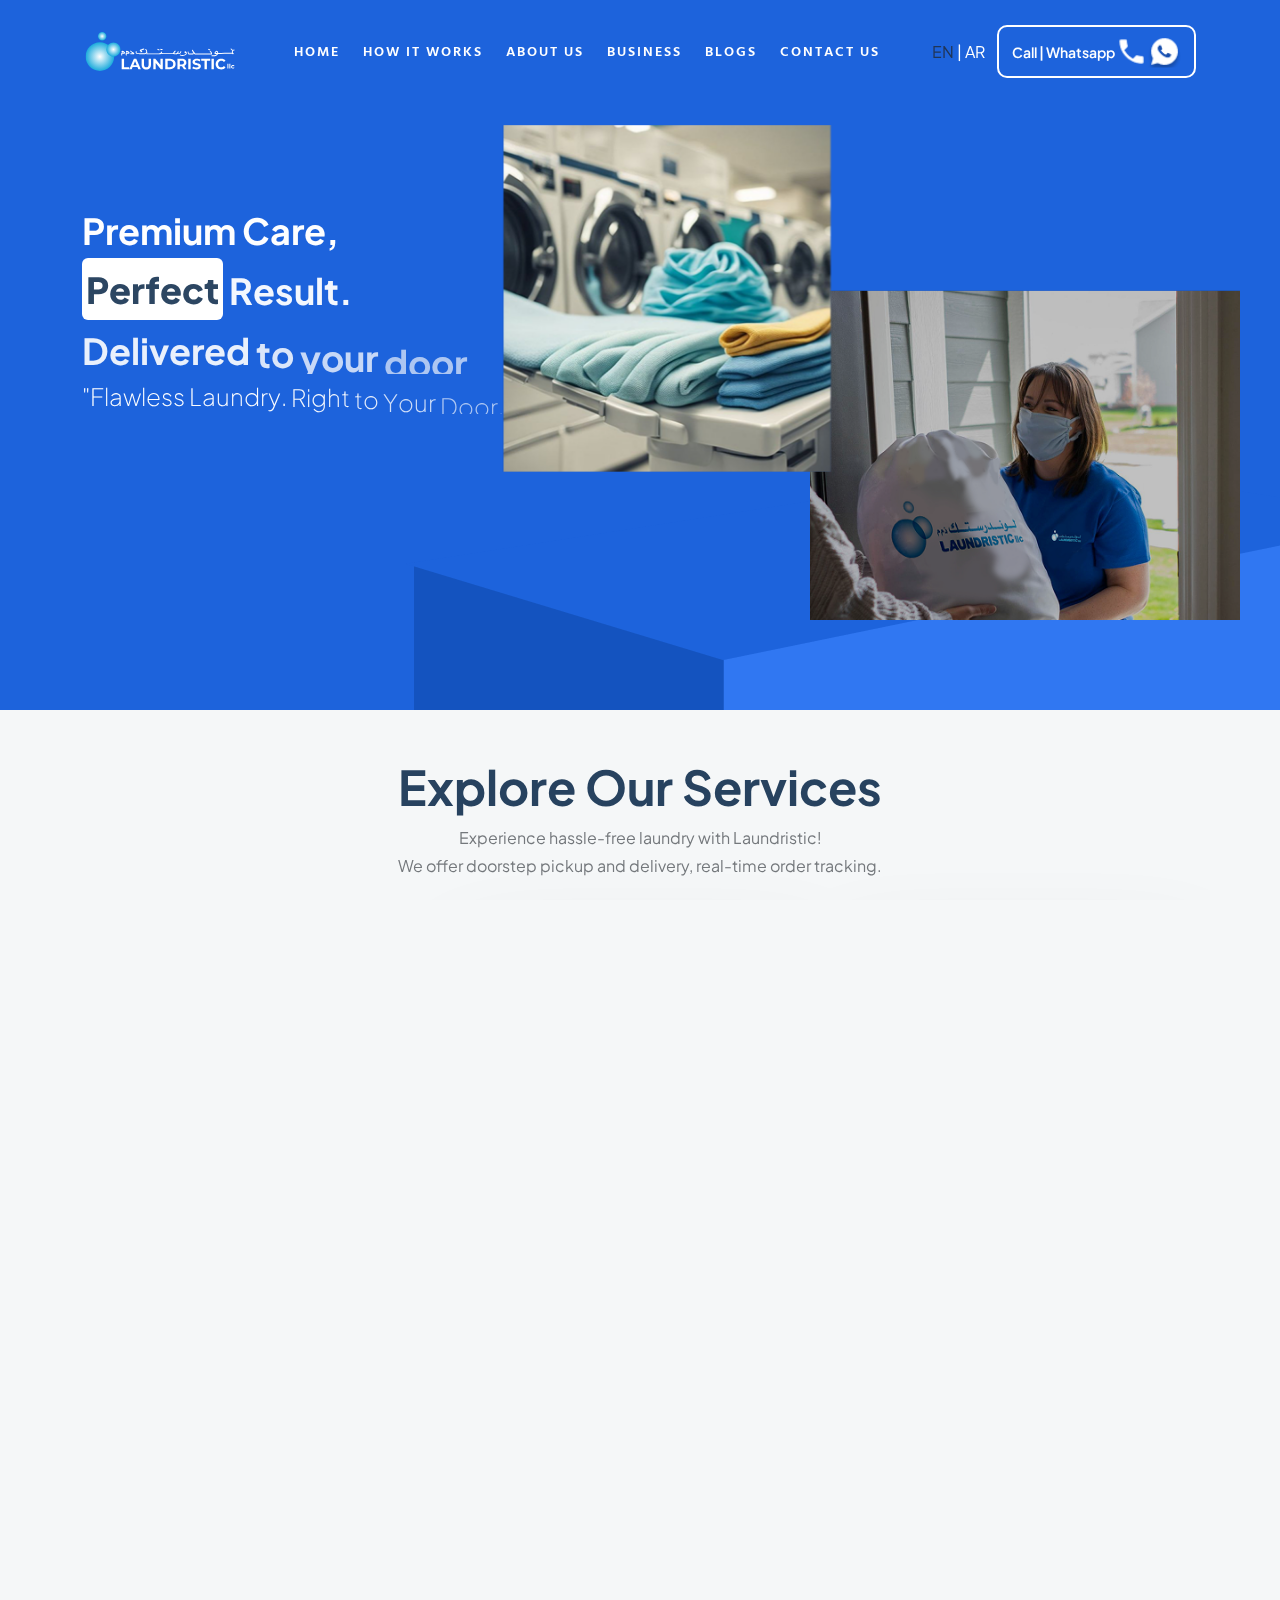
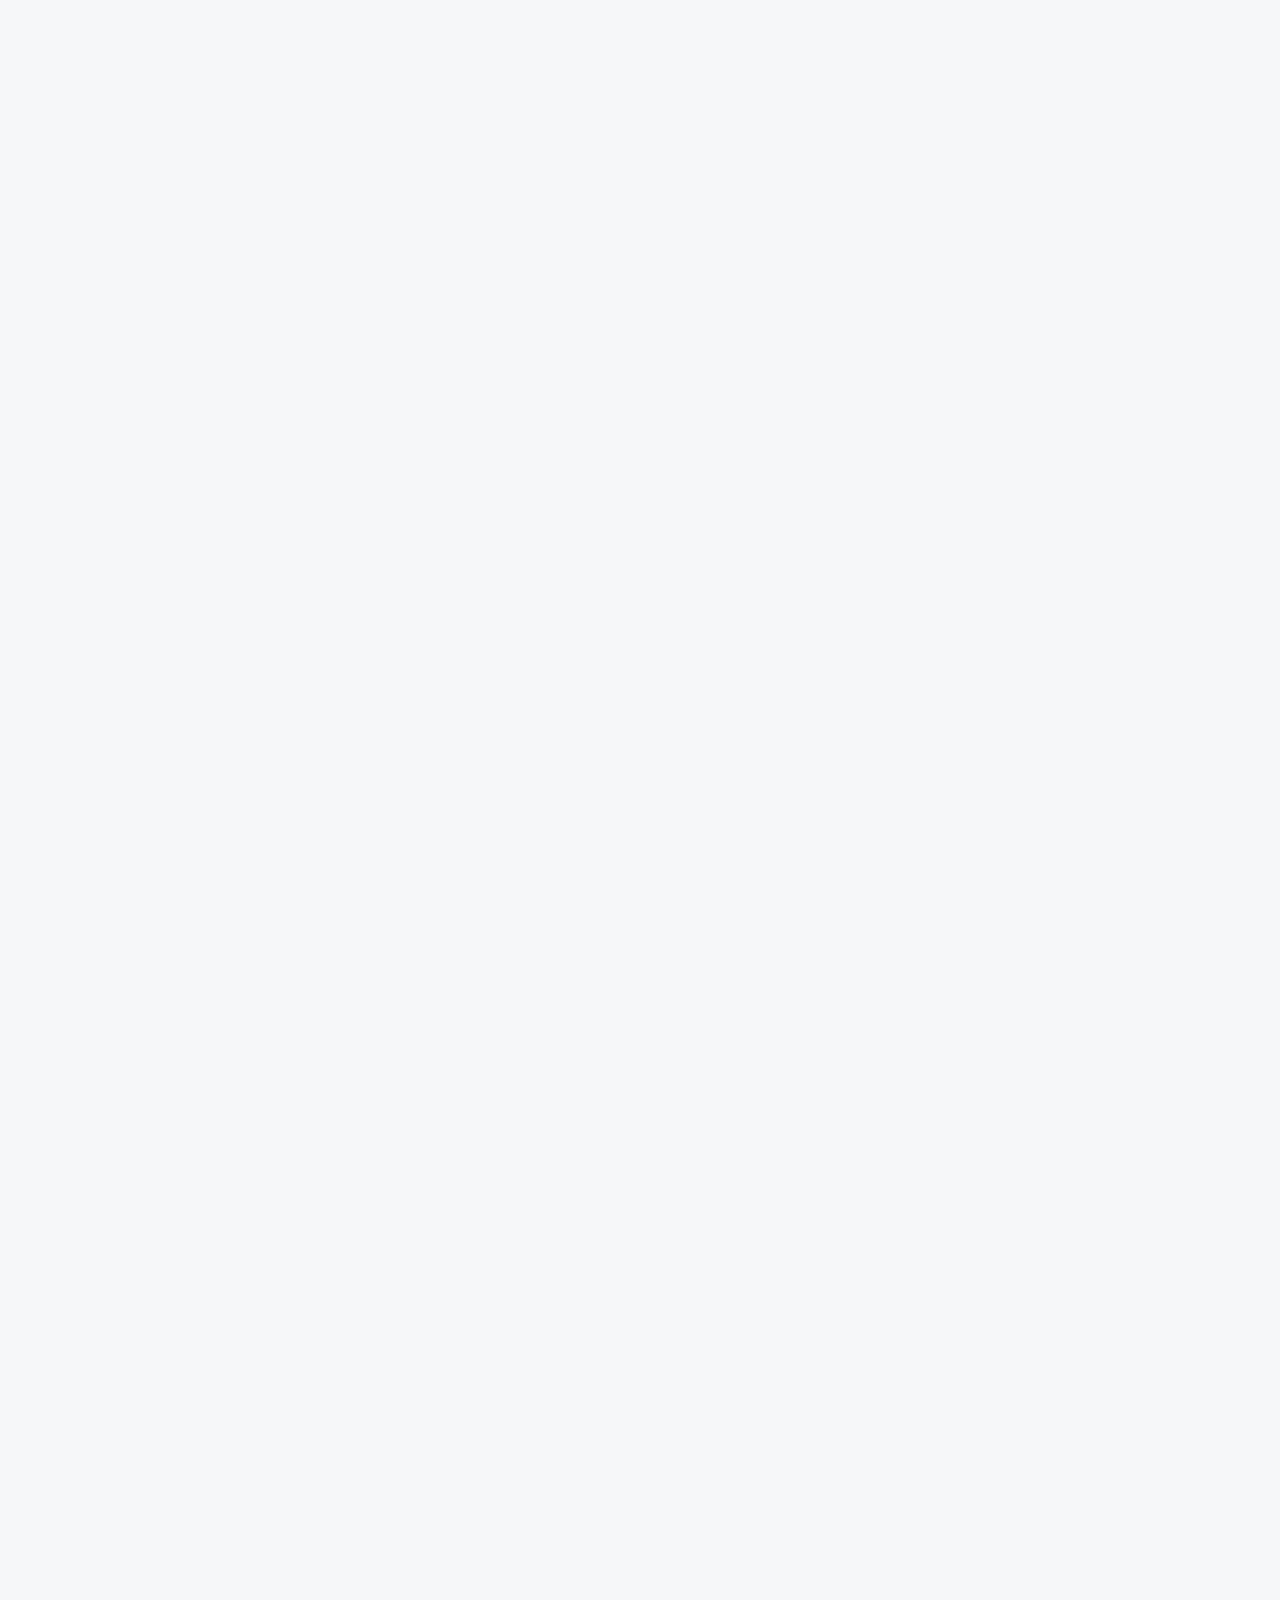
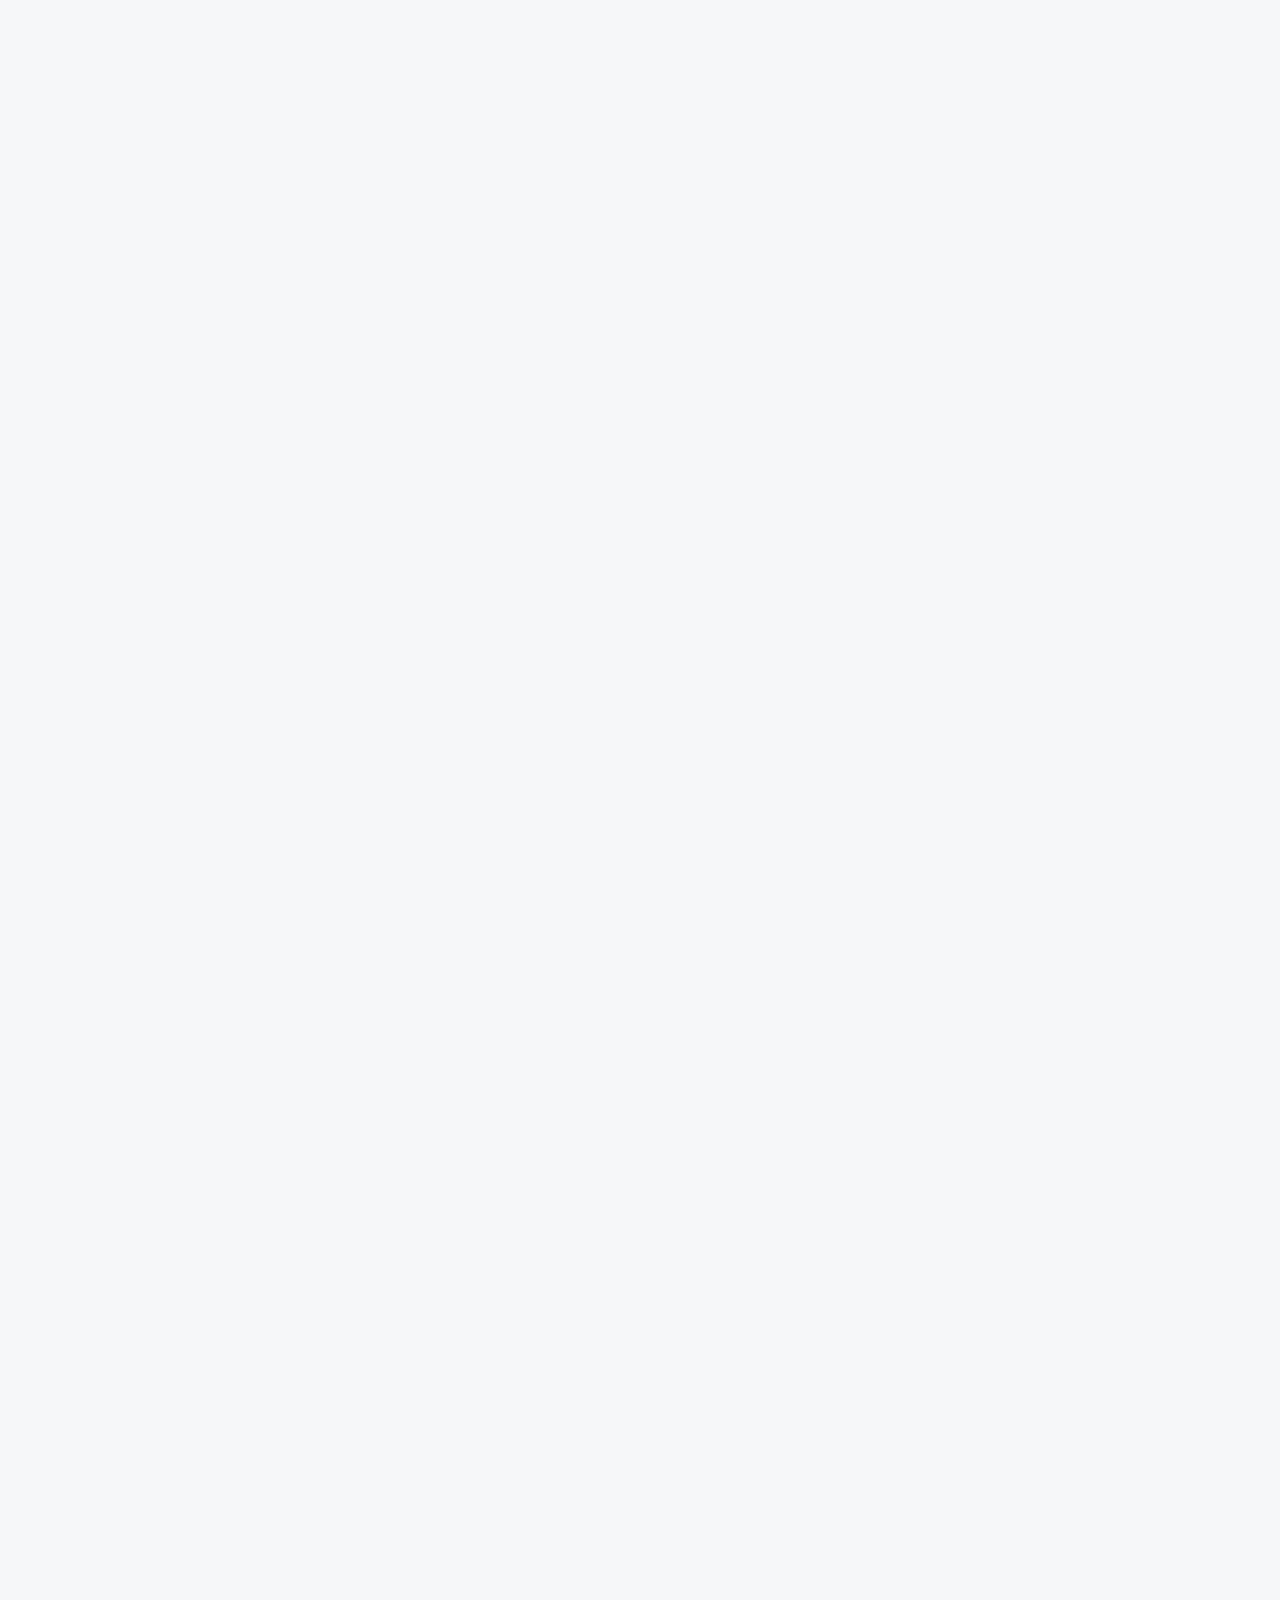
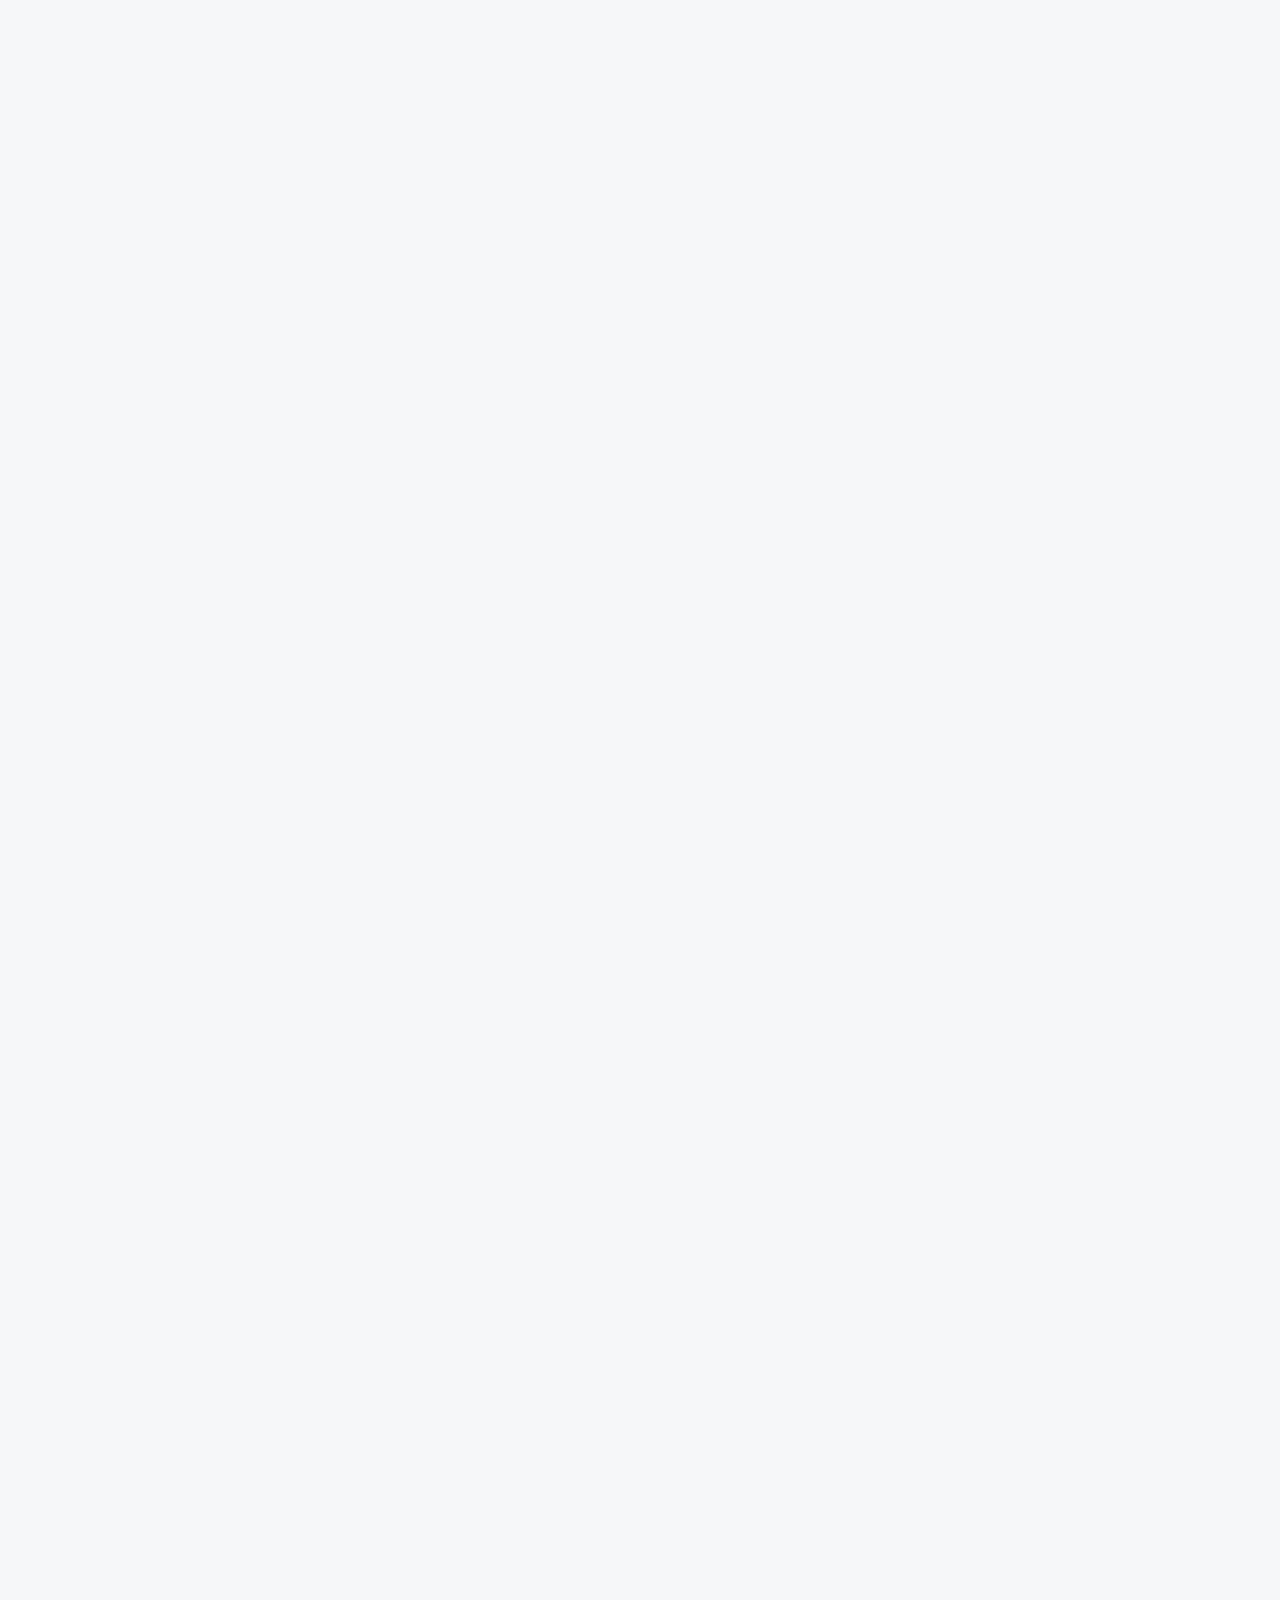
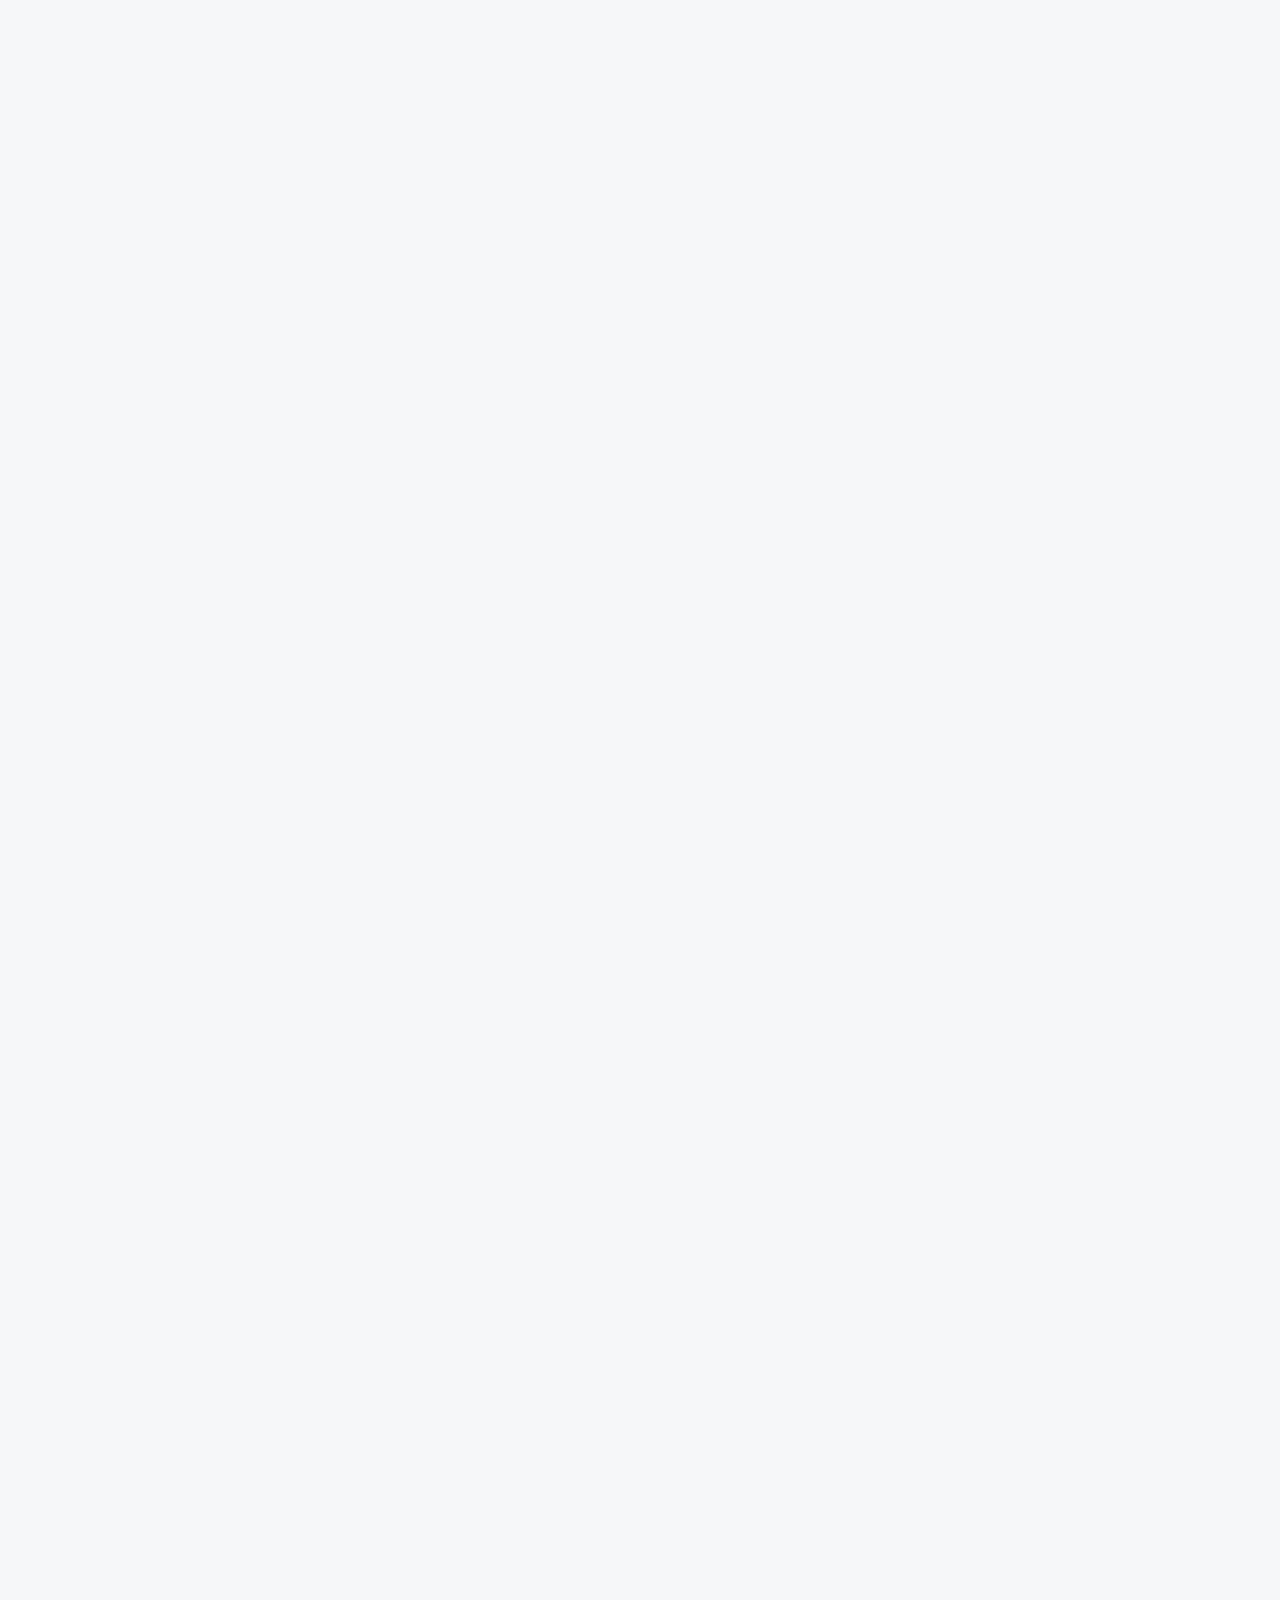
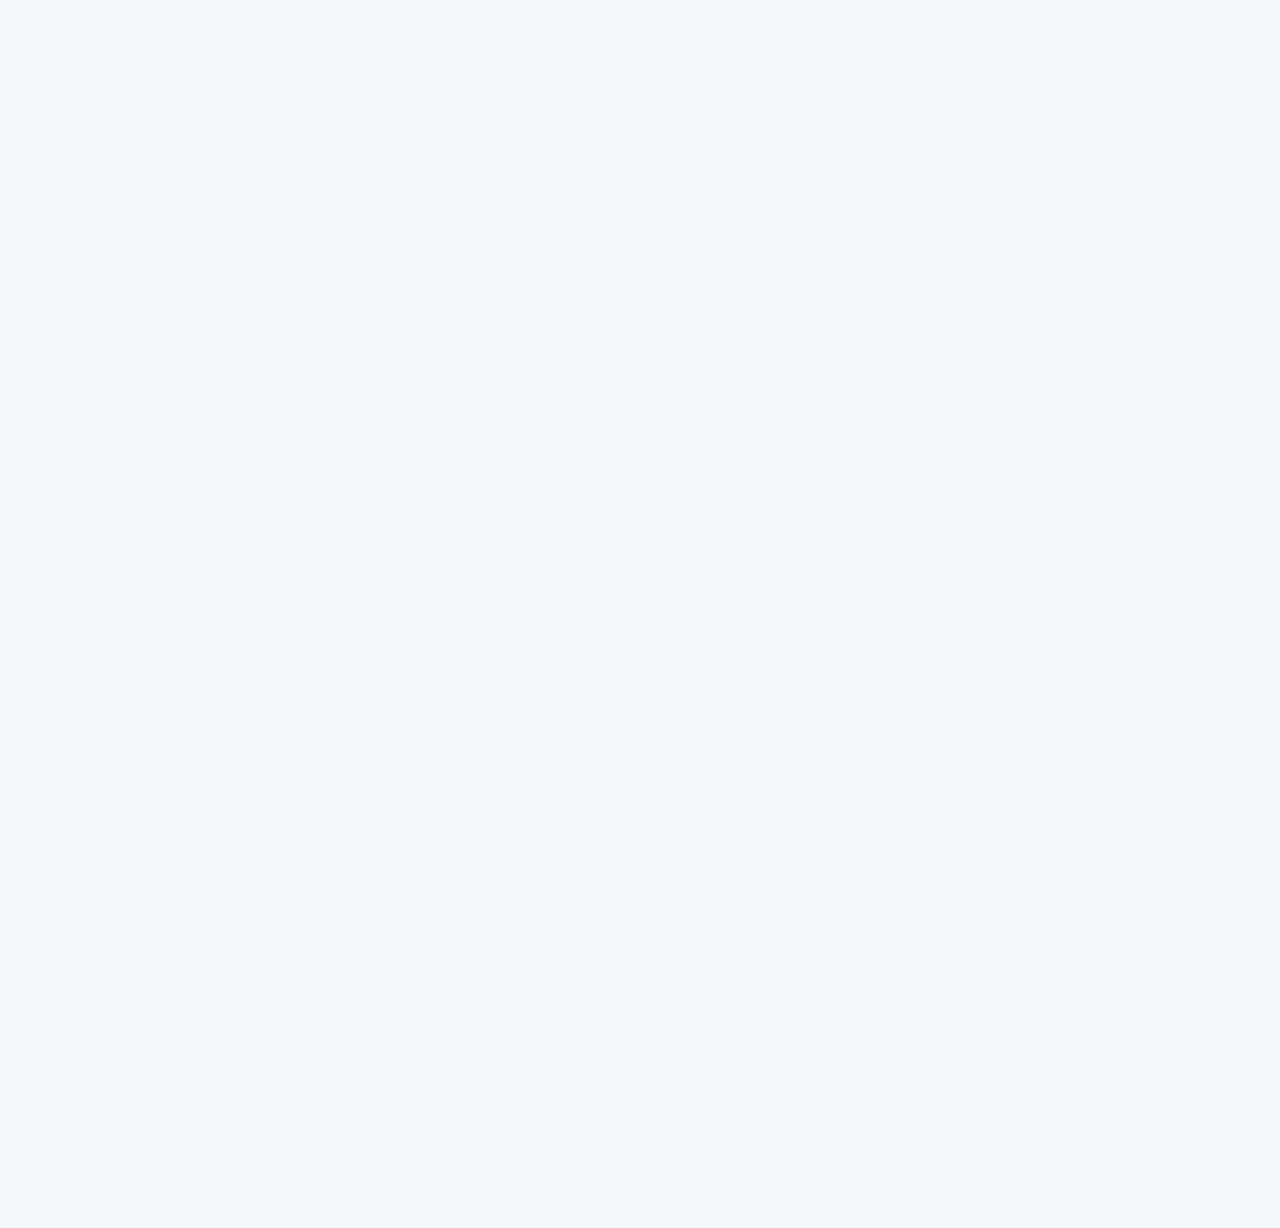
<file: index.html>
<!DOCTYPE html>
<html lang="en">

<head>
    <meta charset="UTF-8">
    <meta name="viewport" content="width=device-width, initial-scale=1.0">
    <title>Laundrsitc</title>
    <link rel="stylesheet" href="assets/css/bootstrap.min.css">
    <link rel="stylesheet" href="assets/css/fontawesome.min.css">
    <link rel="stylesheet" href="assets/css/venobox.min.css">
    <link rel="stylesheet" href="assets/css/animate.min.css">
    <link rel="stylesheet" href="assets/css/keyframe-animation.css">
    <link rel="stylesheet" href="assets/css/odometer.min.css">
    <link rel="stylesheet" href="assets/css/nice-select.css">
    <link rel="stylesheet" href="assets/css/swiper.min.css">
    <link rel="stylesheet" href="assets/scss/main.css">
</head>

<body>
    <header class="header sticky-active">
        <div class="primary-header">
            <div class="primary-header-inner">
                <div class="header-logo d-lg-block">
                    <a href="index.html">
                        <img class="logo-dark" src="assets/img/logo.svg" alt="Logo">
                        <img class="logo-light" src="assets/img/logo.svg" alt="Logo">
                        <img class="logo-fixed" src="assets/img/fixed-logo.svg" alt="Logo">
                    </a>
                </div>
                <div class="header-right-wrap">
                    <div class="header-menu-wrap">
                        <div class="mobile-menu-items">
                            <ul>
                                <li><a href="index.html">Home</a></li>
                                <li><a href="HowItWorks.html">How it Works</a></li>
                                <li><a href="AboutUs.html">About Us</a></li>    
                                <li><a href="Business.html">Business </a></li>   
                                <li><a href="Blogs.html">Blogs</a></li>   
                                <li><a href="contact.html">Contact Us</a></li>
                            </ul>
                        </div>
                    </div>
                    <!-- /.header-menu-wrap -->
                    <div class="header-right">
                        <div class="sidebar-icon action-menu">
                            <ul class=" d-lg-flex d-none">
                                <li class="lang-item  text-white"><a class="pe-none text-muted" href="index.html">EN</a> 
                                    | <a href="ar/index.html">AR</a>
                                </li>
                                <!-- |
                                <li><a href="contact.html">AR</a></li> -->
                                <li class="app-btn rr-primary-btn">
                                    <a href="tel:+123456789"> <span>Call | Whatsapp</span></a>
                                    <a href="tel:+123456789">
                                        <img class="regular-icon" src="assets/img/ic_baseline-phone.png">
                                        <!-- <img class="fixed-icon" src="assets/img/ico-primary-apple.svg">-->
                                        </a>
                                    <a href="tel:+123456789">
                                        <img class="regular-icon"
                                            src="assets/img/ri_whatsapp-fill.png">
                                        <!-- <img class="fixed-icon" src="assets/img/ico-primary-android.svg">-->
                                        </a> 
                                </li>
                            </ul>
                            <button class="sidebar-trigger open d-lg-none d-block">
                                <svg width="24" height="23" viewBox="0 0 24 23" fill="none"
                                    xmlns="http://www.w3.org/2000/svg">
                                    <path d="M0.300781 0H5.30078V5H0.300781V0Z" fill="currentColor" />
                                    <path d="M0.300781 9H5.30078V14H0.300781V9Z" fill="currentColor" />
                                    <path d="M0.300781 18H5.30078V23H0.300781V18Z" fill="currentColor" />
                                    <path d="M9.30078 0H14.3008V5H9.30078V0Z" fill="currentColor" />
                                    <path d="M9.30078 9H14.3008V14H9.30078V9Z" fill="currentColor" />
                                    <path d="M9.30078 18H14.3008V23H9.30078V18Z" fill="currentColor" />
                                    <path d="M18.3008 0H23.3008V5H18.3008V0Z" fill="currentColor" />
                                    <path d="M18.3008 9H23.3008V14H18.3008V9Z" fill="currentColor" />
                                    <path d="M18.3008 18H23.3008V23H18.3008V18Z" fill="currentColor" />
                                </svg>
                            </button>
                        </div>
                    </div>
                    <!-- /.header-right -->
                </div>
            </div>
            <!-- /.primary-header-inner -->
        </div>
    </header>
    
    <div id="sidebar-area" class="sidebar-area">
        <button class="sidebar-trigger close">
            <svg class="sidebar-close" xmlns="http://www.w3.org/2000/svg" xmlns:xlink="http://www.w3.org/1999/xlink"
                x="0px" y="0px" width="16px" height="12.7px" viewBox="0 0 16 12.7"
                style="enable-background: new 0 0 16 12.7" xml:space="preserve">
                <g>
                    <rect x="0" y="5.4" transform="matrix(0.7071 -0.7071 0.7071 0.7071 -2.1569 7.5208)" width="16"
                        height="2"></rect>
                    <rect x="0" y="5.4" transform="matrix(0.7071 0.7071 -0.7071 0.7071 6.8431 -3.7929)" width="16"
                        height="2"></rect>
                </g>
            </svg>
        </button>
        <div class="side-menu-content">
            <div class="side-menu-logo">
               <a href="index.html">  <img class="logo-dark" src="assets/img/logo.svg" alt="Logo">
                <!-- <img class="logo-light" src="assets/img/logo.svg" alt="Logo"> -->
                <img class="logo-fixed" src="assets/img/fixed-logo.svg" alt="Logo"></a>
            </div>
            <div class="side-menu-wrap"></div>
            <div class="side-menu-about">
                <div class="side-menu-header">
                    <h3>About Us</h3>
                </div>
                <p>Lorem ipsum dolor sit amet, consectetur adipisicing elit, sed do eiusmod tempor incididunt ut labore
                    et dolore magna aliqua. Ut enim ad minim veniam, quis nostrud nisi ut aliquip ex ea commodo
                    consequat.</p>
                <a href="contact.html" class="rr-primary-btn">Contact Us</a>
            </div>
            <div class="side-menu-contact">
                <div class="side-menu-header">
                    <h3>Contact Us</h3>
                </div>
                <ul class="side-menu-list">
                    <li class="d-flex align-items-center">
                       <div> <i class="fas fa-map-marker-alt"></i></div>
                   <div>     <p> Labotel workers Village Gate No: 3,<br> Al Mafraq Workers City - 2, <br> Abu Dhabi, United Arab Emirates </p></div>
                    </li>
                    <li>
                        <i class="fas fa-phone"></i>
                        <a href="tel:+000123456789">+971 2 585 6644</a>
                    </li>
                    <li>
                        <i class="fas fa-envelope-open-text"></i>
                        <a href="mailto:runokcontact@gmail.com">info@laundristic.ae</a>
                    </li>
                </ul>
            </div>
            <ul class="side-menu-social">
                <li class="facebook"><a href="#"><i class="fab fa-facebook-f"></i></a></li>
                <li class="instagram"><a href="#"><i class="fab fa-instagram"></i></a></li>
                <li class="twitter"><a href="#"><i class="fab fa-twitter"></i></a></li>
                <li class="g-plus"><a href="#"><i class="fab fa-fab fa-google-plus"></i></a></li>
            </ul>
        </div>
    </div>
    <!--/.sidebar-area-->

    <div id="smooth-wrapper">
        <div id="smooth-content">
            <section class="theme-primary  section-1-banner section-1">
                <div class="banner-bg-wrap">
                    <div class="banner-bg">
                        <img src="assets/img/background-banner-effect.png">
                    </div>
                </div>
                <!-- <div class="promostrip">
                    <div class="curved-box"></div>
                    <div class="container">
                        <div class="row d-flex">
                            <div class="col">
                                <h3>🎉You saved AED 100 On this Order ! <span class="icon-star"><img
                                            src="assets/img/star-percentage.svg"></span><a href="">Register Now</a></h3>
                            </div>
                        </div>
                    </div>
                </div> -->
                <div class="section">
                    <!-- Slider Start-->
                    <div class="home-carousel swiper">
                        <div class="swiper-wrapper">
                            <div class="swiper-slide position-relative" style="overflow: visible; min-height: 500px;">
  
                                <!-- Side background image -->
                                <div class="side-background-image position-absolute d-none d-lg-block" style="top: 170px; right: 40px;">
                                    <img class="img-fluid object-fit-cover" src="assets/img/Rectangle 1550.png" style="width: 430px; height: auto;">
                                </div>
                                
                              
                                <!-- Foreground content -->
                                <div class="container position-relative" style="z-index: 2;">
                                  <div class="row d-flex align-items-center justify-content-around">
                                    
                                    <!-- Left text -->
                                    <div class="col-lg-5 mt-3 col-md-6 col-12">
                                      <div class="Title-left">
                                        <h1 class="section-title" data-text-animation data-split="word" data-duration="1">
                                          Premium Care,<br>
                                          <b><span class="text-primary bg-white rounded p-1">Perfect</span></b> Result.<br>
                                          Delivered to your door
                                        </h1>
                                        <h2 class="section-title" data-text-animation data-split="word" data-duration="1">
                                          "Flawless Laundry. Right to Your Door."
                                        </h2>
                                      </div>
                                    </div>
                              
                                    <!-- Right image -->
                                    <div class="col-lg-7 col-md-6 col-12 d-flex">
                                      <div class="about-img-4 reveal row g-2 w-100">
                                        <div class="col-6 mb-2">
                                          <img class="img-fluid w-100 h-100 object-fit-cover" src="assets/img/Rectangle 1551.png">
                                        </div>
                                        <div class="col-6 mb-2 d-lg-none">
                                            
                                          <img class="img-fluid w-100 h-100 object-fit-cover" src="assets/img/Rectangle 1550.png">
                                       
                                      </div>
                                    </div>
                              
                                  </div>
                                </div>
                              </div>
                              
                            
                             <!-- <div class="swiper-slide">
                               <div class="container">
                                <div class="row d-flex align-items-center align-items-center  justify-content-around ">
                                    <div class="col-lg-5 col-md-6 col-12">
                                        <div class="Title-left">
                                            <h1 class="section-title" data-text-animation data-split="word" data-duration="1">Premium Laundry, <br>
                                                <b><span class="text-primary bg-white rounded p-1">Quick Delivery</span></b> –Experience<br> the Ultimate Care!</h1>
                                            <h2 class="section-title" data-text-animation data-split="word" data-duration="1">in
                                                Dubai & Abu Dhabi</h2>
                                        </div>
                                        <div class="rating-widget col-md-4 col-sm-10 ">
                                            <a href="">
                                                <img class="img-1" src="assets/img/google.svg">
                                                <span>4.8</span>
                                                <img class="img-2" src="assets/img/rate-star.svg">
                                            </a>
                                            <div class="h3">986+ trusted reviews</div>
                                        </div>
                                        <div class="customer-comment">
                                            <h3 class="title">Mariline Candeias</h3>
                                            <p class="p">This app is one of the best that I have navigated. It saves me the walking,
                                                parking, getting change, waiting to use a dryer in
                                                a launderette and folding of clothes. I'm glad I found it.</p>
                                        </div>
                                    </div>
                                    <div class="col-lg-5 col-md-6 col-12">
                                        <div class="about-img-4 reveal col-12">
                                            <img class="w-auto" src="assets/img/banner.png">
                                        </div>
                                        <div class="col-12 mx-auto app-widget">
                                            <div class="col-12">
                                                <div class="h3">Download this awesome app</div>
                                                <p>Available On All Modern Operating Systems</p>
                                            </div>
                                            <div class="col">
                                                <div class="row box-link">
                                                    <ul>
                                                        <li><a href=""><img src="assets/img/app-image-laundrystic.png"></a></li>
                                                        <li> <a href=""><img src="assets/img/appstore-image-laundrystic.png"></a>
                                                        </li>
                                                    </ul>
                                                </div>
                                            </div>
                                        </div>
            
                                    </div>
                                </div>
                               </div>
                            </div>
                             <div class="swiper-slide">
                               <div class="container">
                                <div class="row d-flex align-items-center align-items-center  justify-content-around ">
                                    <div class="col-lg-5 col-md-6 col-12">
                                        <div class="Title-left">
                                            <h1 class="section-title" data-text-animation data-split="word" data-duration="1">Premium Laundry, <br>
                                                <b><span class="text-primary bg-white rounded p-1">Quick Delivery</span></b> –Experience<br> the Ultimate Care!</h1>
                                            <h2 class="section-title" data-text-animation data-split="word" data-duration="1">in
                                                Dubai & Abu Dhabi</h2>
                                        </div>
                                        <div class="rating-widget col-md-4 col-sm-10 ">
                                            <a href="">
                                                <img class="img-1" src="assets/img/google.svg">
                                                <span>4.8</span>
                                                <img class="img-2" src="assets/img/rate-star.svg">
                                            </a>
                                            <div class="h3">986+ trusted reviews</div>
                                        </div>
                                        <div class="customer-comment">
                                            <h3 class="title">Mariline Candeias</h3>
                                            <p class="p">This app is one of the best that I have navigated. It saves me the walking,
                                                parking, getting change, waiting to use a dryer in
                                                a launderette and folding of clothes. I'm glad I found it.</p>
                                        </div>
                                    </div>
                                    <div class="col-lg-5 col-md-6 col-12">
                                        <div class="about-img-4 reveal col-12">
                                            <img class="w-auto" src="assets/img/slideImage2.png">
                                        </div>
                                        <div class="col-12 mx-auto app-widget">
                                            <div class="col-12">
                                                <div class="h3">Download this awesome app</div>
                                                <p>Available On All Modern Operating Systems</p>
                                            </div>
                                            <div class="col">
                                                <div class="row box-link">
                                                    <ul>
                                                        <li><a href=""><img src="assets/img/app-image-laundrystic.png"></a></li>
                                                        <li> <a href=""><img src="assets/img/appstore-image-laundrystic.png"></a>
                                                        </li>
                                                    </ul>
                                                </div>
                                            </div>
                                        </div>
            
                                    </div>
                                </div>
                            </div> -->
                             
                        </div>
                        <div class="swiper-pagination"></div>
                    </div>
                    <!-- Slider End-->

                </div>
            </section>
            <!-- explore our service -->
            <section id="">
                <section class="container py-5">
                    <div class="row justify-content-center text-center mb-4">
                      <div class="col-lg-8">
                        <h2 class="fw-bold">Explore Our Services</h2>
                        <p class="">
                          Experience hassle-free laundry with Laundristic! <br> We offer doorstep pickup and delivery, real-time order tracking.
                        </p>
                      </div>
                    </div>
                  
                    <div class="row d-flex align-items-center">
                      <!-- Service Cards (Left Column) -->
                      <div class="col-lg-4 d-flex justify-content-end mb-4 mb-lg-0">
                        <img src="assets/img/image.png" class="img-fluid rounded"  alt="Laundry Image " style="min-height: 300px;">
                      </div>
                      <div class="col-lg-8  ">
                        <div class="row g-3">
                          <div class="col-md-6 ">
                            <div class="py-5 px-3   bg-white rounded box-shadow-theme2 h-100">
                                <img src="assets/img/Frame 40355.png" style="height: 50px;width: 50px;" alt="">
                              <h4 class="fw-bold mb-1">Dry Cleaning</h4>
                              <p class="mb-0 text-muted">Gentle cleaning for delicate fabrics and stain removal without water.</p>
                            </div>
                          </div>
                          <div class="col-md-6">
                          
                            <div class="py-5 px-3   bg-white rounded box-shadow-theme2 h-100">
                                <img src="assets/img/Frame 40355 (1).png" style="height: 50px;width: 50px;" alt="">
                              <h4 class="fw-bold mb-1">Washing</h4>
                              <p class="mb-0 text-muted">Fresh, clean garments with our deep and effective wash process.</p>
                            </div>
                          </div>
                          <div class="col-md-6 ">
                           
                            <div class="py-5 px-3  bg-white rounded box-shadow-theme2 h-100">
                                <img src="assets/img/Frame 40355 (2).png" style="height: 50px;width: 50px;" alt="">
                              <h4 class="fw-bold mb-1">Wash and Fold</h4>
                              <p class="mb-0 text-muted">Perfect for everyday in-house laundry, we wash, dry, and neatly fold your clothes with care.</p>
                            </div>
                          </div>
                          <div class="col-md-6 ">
                         
                            <div class="py-5 px-3  bg-white rounded box-shadow-theme2 h-100">
                                <img src="assets/img/Frame 40355 (3).png" style="height: 50px;width: 50px;" alt="">
                              <h4 class="fw-bold mb-1">Pressing</h4>
                              <p class="mb-0 text-muted">Get wrinkle-free, crisp clothes with our expert ironing service.</p>
                            </div>
                          </div>
                        </div>
                      </div>
                  
                      <!-- Image (Right Column, Smaller and Aligned Right) -->
                      
                    </div>
                  </section>
                  
            </section>
            <!-- express delivery -->
            <section>
                <section class="container bg-light py-3">
                    <div class="row align-items-center">
                      <!-- Text Content -->
                      <div class="col-lg-6">
                      <div class="express-delivery mb-3">
                        <span class="badge fs-4 px-3 py-3  fw-semibold">Free Express Delivery</span>
                      </div>
                        <h4 class="fw-bold">Get your items picked up before 2 PM <br>  and enjoy same-day delivery between 8 PM and 11 PM.</h4>
                        <p class="fs-5 text-muted mb-4">Quick, convenient, and at no extra cost!</p>
                        <a href="tel:+1234567890" class="btn rounded-3 text-light d-inline-flex align-items-center gap-2 p-2" style="background-color: #1d5fd0 ;">
                          Call | WhatsApp
                          <img src="assets/img/ic_baseline-phone.png" alt="phone" class="icon me-2" style="width: 20px;">
                          <img src="assets/img/ri_whatsapp-fill.png" alt="whatsapp" class="icon" style="width: 20px;">
                        </a>
                      </div>
                  
                      <!-- Truck Image -->
                      <div class="col-lg-6 text-end">
                        <img src="assets/img/tembo 1.png" alt="Laundry Truck" class="img-fluid" >
                      </div>
                    </div>
                  </section>
                  

            </section>
            <!-- types of wears -->
            <section class="container py-5">
                <div class="row g-4 align-items-stretch">
              
                  <!-- Left Column -->
                  <div class="col-lg-7 d-flex flex-column">
                    <div class="d-flex flex-column justify-content-between h-100">
              
                      <!-- Card 1 -->
                      <div class="mb-3 p-4 bg-white box-shadow-theme1 rounded-4">
                        <div class="row">
                          <div class="col-10">
                            <span class="badge bg-theme-business text-white mb-2 radious-2 fw-500" >Business</span>
                            <h4 class="fw-bold">Workplace Garment Solutions</h4>
                            <p class="mb-1 text-muted">
                              Efficient, bulk-friendly laundry care designed for teams, uniforms, and operational garments—delivered on time, every time.
                            </p>
                          </div>
                          <div class="col-lg-2 col-md-2 col-12 p-3 d-flex align-items-center justify-content-end">
                            <a href="Business.html" class="button-fancy-gradient-3">View More</a>
                          </div>
                        </div>
                      </div>
              
                      <!-- Card 2 -->
                      <div class="mb-3 p-4 bg-white box-shadow-theme1 rounded-4">
                        <div class="row">
                          <div class="col-10">
                            <span class="badge bg-the-family text-white mb-2 fw-500  radious-2">Families</span>
                            <h4 class="fw-bold">Household Wardrobe Care</h4>
                            <p class="mb-1 text-muted">
                              From daily wear to linen loads, enjoy dependable laundry service that supports your home’s rhythm.
                            </p>
                          </div>
                          <div class="col-2 d-flex align-items-center justify-content-center">
                            <!-- <a href="#" class="button-fancy-gradient-3">View More</a> -->
                          </div>
                        </div>
                      </div>
              
                      <!-- Card 3 -->
                      <div class="p-4 box-shadow-theme1 rounded-4 bg-white">
                        <div class="row">
                          <div class="col-10">
                            <span class="badge bg-the-individual text-white mb-2  radious-2 fw-500">Individuals</span>
                            <h4 class="fw-bold">Everyday Personal Laundry</h4>
                            <p class="mb-1 text-muted">
                              Smart laundry help for your busy schedule—fresh, pressed, and perfectly timed for your daily life.
                            </p>
                          </div>
                          <div class="col-2 d-flex align-items-center justify-content-center">
                            <!-- <a href="#" class="button-fancy-gradient-3">View More</a> -->
                          </div>
                        </div>
                      </div>
              
                    </div>
                  </div>
              
                  <!-- Right Column: Image -->
                  <div class="col-lg-5 d-flex position-relative">
                    <div class=" rounded-5  w-100 d-flex align-items-center justify-content-center">
                        <a href="tel:+123456789" class="position-arrangement btn btn-outline-light fw-semibold px-4 py-3 rounded-2 d-inline-flex align-items-center gap-2">
                            Call | WhatsApp
                            <img src="assets/img/ic_baseline-phone.png" alt="phone" class="icon me-2" style="width: 20px;">
                            <img src="assets/img/ri_whatsapp-fill.png" alt="whatsapp" class="icon" style="width: 20px;">
                          </a>
                      <img src="assets/img/Rectangle 1544.png"
                           alt="Customer Support"
                           class="img-fluid rounded-4"
                           style="max-height: 100%; object-fit: contain;" />
                    </div>
                  </div>
              
                </div>
              </section>
              <!-- 40 yearsExcellence -->
              <section>
                <div class="container-fluid  py-4">
                    <div class="container">
                      <div class="row align-items-center justify-content-center">
                        <!-- Left Content -->
                        <div class="col-lg-9 col-md-12 otaiba">
                            <h3 class="fw-light text-center text-lg-start">
                                A Proud Division of <span class="fw-bold "><strong>Al Otaiba Enterprises</strong></span><br>
                                Serving <span class="badge bg-primary px-3 py-2 rounded-pill">All 7 Emirates</span> with Pride<br>
                                <span class="fw-bold"><strong class="">Same Day Service – Consider it Done.</strong></span>
                            </h3>
                              
                          <p class="fw-bold fs-4 text-dark text-center text-lg-start"></p>
                  
                        <img src="assets/img/Group 40398.png" alt="">
                  </div>
                        <!-- Right Badge -->
                        <div class="col-lg-3 col-md-12 text-start mt-lg-0 d-flex justify-content-center">
                          <img src="assets/img/410years 1.png" alt="40 Years Badge" class="img-fluid" style="max-width: 250px;">
                        </div>
                  
                      </div>
                    </div>
                  </div>
                  
              </section>
              <section id="testi" class="testimonials-section section-space  ">
                <div class="container">
                    <div class="row justify-content-center">
                        <div class="col-lg-4">
                            <h5 class="h5 section-subtitlev text-center">You’re going to love laundry services</h5>
                            <h3 class="section-title text-center" data-text-animation data-split="word"
                                data-duration="1">What Clients Says</h3>
                        </div>
                    </div>
                    <div class="testi-carousel swiper">
                        <div class="swiper-wrapper">
                            <div class="swiper-slide">
                                <div class="testi-item text-center">
                                    <div class="testi-thumb">
                                        <a class="img-popup" data-gall="gallery01" href="assets/img/testimonials/testi1.png"><img src="assets/img/testimonials/testi1.png"></a>
                                    </div>
                                    <div class="testi-content">
                                        <p>Curabitur accumsan nec aliquam mauris placat primis lacinia egestas congue facilisis ligula leo sociosqu consequat</p>
                                        <h3 class="author">Daniel Joseph <span>Writter</span></h3>

                                    </div>
                                </div>
                            </div>
                            <div class="swiper-slide">
                                <div class="testi-item text-center">
                                    <div class="testi-thumb">
                                        <a class="img-popup" data-gall="gallery01" href="assets/img/testimonials/testi2.png"><img src="assets/img/testimonials/testi2.png"></a>
                                    </div>
                                    <div class="testi-content">
                                        <p>Curabitur accumsan nec aliquam mauris placat primis lacinia egestas congue facilisis ligula leo sociosqu consequat</p>
                                        <h3 class="author">Victoria Madison <span>Developer</span></h3>

                                    </div>
                                </div>
                            </div>
                            <div class="swiper-slide">
                                <div class="testi-item testi-videoItem text-center">
                                    <div class="testi-thumb">
                                        <a class="video-popup" data-autoplay="true" data-vbtype="video" href="https://www.youtube.com/embed/cNwMgWJnGaM?si=dOc3OuoGczKfkEgP">
                                            <img src="assets/img/testimonials/testiVideo.png" alt="img">
                                            <img class="videoPlay-icon" src="assets/img/icons/video-play.svg" alt="videoplay">

                                        </a>


                                    </div>
                                    <div class="testi-content">
                                        <h3 class="author">Rafis Muhammed <span>HDM Manufacture , CEO</span></h3>
                                    </div>
                                </div>
                            </div>
                            <div class="swiper-slide">
                                <div class="testi-item text-center">
                                    <div class="testi-thumb">
                                        <a class="img-popup" data-gall="gallery01" href="assets/img/testimonials/testi1.png"><img src="assets/img/testimonials/testi1.png"></a>
                                    </div>
                                    <div class="testi-content">
                                        <p>Curabitur accumsan nec aliquam mauris placat primis lacinia egestas congue facilisis ligula leo sociosqu consequat</p>
                                        <h3 class="author">James Hallagher <span>Marketer</span></h3>
                                    </div>
                                </div>
                            </div>
                            <div class="swiper-slide">
                                <div class="testi-item text-center">
                                    <div class="testi-thumb">
                                        <a class="img-popup" data-gall="gallery01" href="assets/img/testimonials/testi2.png"><img src="assets/img/testimonials/testi2.png"></a>
                                    </div>
                                    <div class="testi-content">
                                        <p>Curabitur accumsan nec aliquam mauris placat primis lacinia egestas congue facilisis ligula leo sociosqu consequat</p>
                                        <h3 class="author">Amelia Harper <span>Owner</span></h3>
                                    </div>
                                </div>
                            </div>
                            <div class="swiper-slide">
                                <div class="testi-item testi-videoItem text-center">
                                    <div class="testi-thumb">
                                        <a class="video-popup" data-autoplay="true" data-vbtype="video" href="https://www.youtube.com/embed/cNwMgWJnGaM?si=dOc3OuoGczKfkEgP">
                                            <img src="assets/img/testimonials/testiVideo.png" alt="img">
                                            <img class="videoPlay-icon" src="assets/img/icons/video-play.svg" alt="videoplay">

                                        </a>

                                    </div>
                                    <div class="testi-content ">
                                        <h3 class="author">Rafis Muhammed <span>HDM Manufacture , CEO</span></h3>
                                    </div>
                                </div>
                            </div>
                        </div>
                        <div class="swiper-pagination"></div>
                    </div>
                </div>
            </section> 
            <section id="HowItWorks" class="">
                <div class="container">
                    <div class="row justify-content-center">
                        <div class="col-lg-4">
                            <h5 class="h5 section-subtitlev text-center">You’re going to love laundry services</h5>
                            <h3 class="section-title text-center" data-text-animation data-split="word"
                                data-duration="1">How does it work?</h3>
                        </div>
                    </div>
                    <div class="row d-flex step2">
                        <div class="line-lg d-none d-lg-block">
                            <img src="assets/img/line.png">
                        </div>
                        <div class="col-lg-3 col">
                            <div  class="widget-step this card ">
                                <div class="card-body">
                                    <div class="img">
                                        <img src="assets/img/step1 (5).png">
                                    </div>
                                    <div class="number-box">
                                        <span>1</span>
                                    </div>
                                    <div class="content-content">
                                        <div class="h3">Schedule a Pickup</div>
                                        <p>Schedule a pickup using this app to choose with different
                                            mode one for quick order and detail order</p>
                                    </div>

                                </div>
                            </div>
                        </div>
                        <div class="col-lg-3 col">
                            <div class="widget-step card">
                                <div class="card-body">
                                    <div class="img">
                                        <img src="assets/img/tembo 1.png">
                                    </div>
                                    <div class="number-box">
                                        <span>2</span>
                                    </div>
                                    <div class="content-content">
                                        <div class="h3">Put your clothes
                                            in a Basket</div>
                                        <p>Place your items in any disposable bag. you can watch live status updating by
                                            app</p>
                                    </div>

                                </div>
                            </div>
                        </div>
                        <div class="col-lg-3 col">
                            <div  class="widget-step this card " >
                                <div class="card-body">
                                    <div class="img">
                                        <img src="assets/img/03-step.png">
                                    </div>
                                    <div class="number-box">
                                        <span>3</span>
                                    </div>
                                    <div class="content-content">
                                        <div class="h3">We clean & fold
                                            your clothes</div>
                                        <p>We clean and fold aspect your needed, just wait to change the status</p>
                                    </div>
                                </div>
                            </div>
                        </div>
                        <div class="col-lg-3 col">
                            <div class="widget-step card">
                                <div class="card-body">
                                    <div class="img">
                                        <img src="assets/img/step1 (1).png">
                                    </div>
                                    <div class="number-box">
                                        <span>4</span>
                                    </div>
                                    <div class="content-content">
                                        <div class="h3">We deliver your
                                            clothes back to you</div>
                                        <p>Every steps you get status with notification in mobile app.
                                            It will feel like magic</p>
                                    </div>
                                </div>
                            </div>
                        </div>
                        <div class="d-flex justify-content-center mt-2">
                            <a href="" class="button-fancy-gradient-3">Read More</a>
                        </div>
                    </div>
                    
                </div>
            </section>

            <!-- <section id="feature" class="section-space feature-section">
                <div class="container">
                    <div class="row justify-content-between">
                        <div class="col-lg-7 col-12">
                            <h5 class="h5 section-subtitle">FREEDOM FROM LAUNDRY</h5>
                            <h3 class="section-title text-start" data-text-animation data-split="word" data-duration="1">Clean Clothes, Delivered <br class="d-md-block d-none"> with a Tap</h3>
                            <p class="mb-4">Experience hassle-free laundry with just a few taps on your phone! Our UAE-based laundry app brings convenience right
                                to your doorstep. Whether it’s dry cleaning, ironing, or washing, we handle everything with care and precision.
                                Enjoy quick turnarounds, affordable rates, and premium quality service. Say goodbye to laundry day stress and hello
                                to more free time! Download now and let us do the dirty work for you.</p>
                            <div class="container">
                                <ul class="list-unstyled row  grid-list g-lg-5 g-3 mb-4">
                                    <li class="col-lg-4 col-sm-6 col-12">
                                        <h5>Real Time Order Tracking</h5>
                                    </li>
                                    <li class="col-lg-4 col-sm-6 col-12">
                                        <h5>In-app Chat & Support</h5>
                                    </li>
                                    <li class="col-lg-4 col-sm-6 col-12">
                                        <h5>Laundry Service Selection</h5>
                                    </li>
                                    <li class="col-lg-4 col-sm-6 col-12">
                                        <h5>Quick and Detail Order Facility</h5>
                                    </li>
                                    <li class="col-lg-4 col-sm-6 col-12">
                                        <h5>Multi Payment Option</h5>
                                    </li>
                                    <li class="col-lg-4 col-sm-6 col-12">
                                        <h5>Ratings & Reviews</h5>
                                    </li>
                                    <li class="col-lg-4 col-sm-6 col-12">
                                        <h5>10X Fast Processing</h5>
                                    </li>
                                     <li class="col-lg-4 col-sm-6 col-12">
                                        <h5>Secure Payment</h5>
                                    </li>
                                    <li class="col-lg-4 col-sm-6 col-12">
                                        <h5>Easy Usable Interface</h5>
                                    </li>
                                    
                                </ul>
                            </div>
                            <div class="col card-feture-sm">
                                <div class="row d-flex align-content-center align-items-center">
                                  
                                    <div class="col-lg-6">
                                        <h4 class="w-75">Schedule your personalize demo</h4>
                                            <div class="image-wrap">
                                                <img src="assets/img/line-arrow.svg">
                                            </div>
                                    </div>
                                    <div class="col-lg-6">
                                       <div class="row d-flex">
                                        <a href=""  class="xicon col-2"><span><img src="assets/img/ico-primary-android.svg"></span></a>
                                        <a href=""  class="xicon col-2"><span><img src="assets/img/ico-primary-apple.svg"></span></a>

                                       </div>
                                    
                                        <h6>Request for Demo</h6>
                                    </div>
                                    
                                </div>
                            </div>
                        </div>
                        <div class="col-lg-5 col-12">
                            <div class="fture-image">
                                <div id="eight">8</div>
                                <div id="seven">7</div>
                                <div id="six">6</div>
                                <div id="five">5</div>
                                <div id="four">4</div>
                                <div id="three">3</div>
                                <div id="two">2</div>
                                <div id="one">1</div>

                                <img class="w-100" src="assets/img/feature-section.png">
                            </div>
                        </div>
                    </div>
                    <div class="row counter-section counter-2 py-3">
                        <div class="col">
                            <div class="row gy-lg-0 gy-4 justify-content-center">
                                <div class="col-lg-3 col-12">
                                    <div class="counter-item">
                                        <h3 class="title"><span class="odometer" data-count="40,000">0</span>+</h3>
                                        <p>People use<br>
                                            Laundristic Services</p>
                                    </div>
                                </div>
                                <div class="col-lg-3 col-12">
                                    <div class="counter-item">
                                        <h3 class="title"><span class="odometer" data-count="75">0</span>+</h3>
                                        <p>Cleaning <br>Programs for Cloths</p>
                                    </div>
                                </div>
                                <div class="col-lg-3 col-12">
                                    <div class="counter-item">
                                        <h3 class="title"><span class="odometer" data-count="90,376,245">0</span></h3>
                                        <p>Items cleaned <br> since 1989 </p>
                                    </div>
                                </div>
                            </div>
                        </div>
                    </div>
                </div>
            </section> -->

           

           

            <!-- <section class="skip-hassle-section cta-back">
                <div class="container">
                    <div class="row justify-content-center align-items-center">
                        <div class="col-lg-8 col-12">
                            <div class="row ">
                                <div class="col-lg-6 col-12 text-container">
                                    <h4 class="section-title text-start text-white" data-text-animation data-split="word" data-duration="1">
                                        Skip the Hassle, Enjoy Fresh Laundry!
                                    </h4>
                                    <h6 class="section-subtitle text-white" data-text-animation data-split="word" >
                                        No more waiting, washing, or folding—just clean clothes delivered to your doorstep.
                                        Schedule a pickup in seconds and experience effortless laundry service today!
                                    </h6>                                  
                                </div>
                            </div>
                        </div>
                        <div class="col-lg-4 col-12 mt-3">
                            <a href="#" class="download-link">
                                <img class="" src="assets/img/download-app.png">
                            </a>
                        </div>
                    </div>
                </div>
            </section> -->
           
            <section class="skip-hassle-section cta-back">
              <div class="container">
                <div class="row align-items-stretch align-item-center align-content-center py-5">
              
                    <!-- Left Column: Text -->
                    <div class="col-lg-7 d-flex">
                      <div class="text-light w-100 d-flex flex-column justify-content-center">
                        <h3 class="fw-bold text-light">Premium Laundry, <br> <span class="bg-white text-primary px-2 rounded">Quick Order</span> – Experience<br> the Ultimate Care!</h3>
                        <p class="mt-3 fs-5 text-light">in Dubai & Abu Dhabi</p>
                
                        <div class="row mt-4 text-light">
                          <div class="col-6 mb-3 border-end border-white" >
                            <h6 class="text-light">Quick & Detailed Order</h6>
                            <p class="small text-light">Choose your flow: fast booking or custom service details.</p>
                          </div>
                          <div class="col-6 mb-3 text-light">
                            <h6 class="text-light">Live Tracking & Order Status</h6>
                            <p class="small text-light">Track your flow: real-time updates and service alerts.</p>
                          </div>
                          <div class="col-6 mb-3 text-light border-end border-white">
                            <h6 class="text-light"> Reward Point System</h6>
                            <p class="small text-light">Earn points and redeem exciting offers.</p>
                          </div>
                          <div class="col-6 mb-3 text-light">
                            <h6 class="text-light">Smart Order Management</h6>
                            <p class="small text-light">Easily manage and repeat past orders.</p>
                          </div>
                        </div>
                
                       
                      </div>
                    </div>
                
                    <!-- Right Column: Image -->
                    <div class="col-lg-5 col-12 d-flex">
                        <img src="assets/img/skip-hassle.png" alt="App Promo" class="img-fluid " style="object-fit: contain; border-radius: 1rem 0 0 1rem;">
                      </div>
                      
                    <div class="d-flex flex-column mt-2 flex-md-row counter-section-home counter-section counter-2 justify-content-center gap-4 text-center text-white">
                        <div class="col-lg-3 col-12">
                                  <div class="counter-item">
                                      <h3 class="title"><span class="odometer" data-count="40,000">0</span><span class="plus">+</span></h3>
                                      <p>People use<br>
                                          Laundristic Services</p>
                                  </div>
                              </div>
                              <div class="col-lg-3 col-12">
                                  <div class="counter-item">
                                      <h3 class="title"><span class="odometer" data-count="75">0</span><span class="plus">+</span></h3>
                                      <p>Cleaning <br>Programs for Cloths</p>
                                  </div>
                              </div>
                              <div class="col-lg-3 col-12">
                                  <div class="counter-item">
                                      <h3 class="title"><span class="odometer" data-count="90,376,245">0</span></h3>
                                      <p>Items cleaned <br> since 1989 </p>
                                  </div>
                              </div>
                      </div>
                      
                
                  </div>
              </div>
            </section>
              
<section class="bg-white">
    <div class="container  py-5">
        <div class="row ">
          <!-- Left Text Column -->
          <div class="col-lg-8 col-12 mb-4 mb-lg-0">
            <p class="text-uppercase text-secondary small fw-semibold mb-1">Freedom from Laundry</p>
            <h2 class="fw-bold mb-3">About Us</h2>
            <p class="text-muted">
              Say hello to effortless laundry with our easy-to-use UAE-based app! From washing and ironing to dry cleaning, we take care of it all—right from your doorstep. Enjoy fast service, great prices, and top-notch quality with every order. No more laundry day headaches—just tap, schedule, and relax while we handle the rest. Download the app and let us take the load off your hands!
            </p>
           <div class="text-end text-lg-start">
            <a href="#" class="button-fancy-gradient-3">Read More</a>
           </div>
          </div>
      
          <!-- Right Image Column -->
          <div class="col-lg-4 col-12">
            <div class=" ">
              <div class="row g-3">
                <div class="col-12">
                  <img src="assets/img/image (3).png" alt="Laundry Vans" class="img-fluid rounded-3 w-100">
                </div>
                <div class="col-8">
                  <img src="assets/img/image (4).png" alt="Team" class="img-fluid rounded-3 w-100 ">
                </div>
                <div class="col-4">
                  <img src="assets/img/image (5).png" alt="Laundry Machine" class="img-fluid rounded-3 w-100 h-100 ">
                </div>
              </div>
            </div>
          </div>
        </div>
      </div>
      
</section>

<section id="reviews" class="reviews-section section-space  ">
    <div class="container">
        <div class="row justify-content-center">
            <div class="col-lg-4">
                <!-- <h5 class="h5 section-subtitlev text-center">You’re going to love laundry services</h5> -->
                <h3 class="section-title text-center" data-text-animation data-split="word"
                    data-duration="1">User Reviews</h3>
            </div>
        </div>
        <div class="testi-carousel reviews-carousel swiper">
            <div class="swiper-wrapper">
                <div class="swiper-slide">
                    <div class="card card-reviews card-brand ">
                        <div class="card-body">
                            <div class="reviews-content">
                                <div class="reviews-quoteIcon">

                                    <div class="star-rating">
                                        <div class="col d-flex align-items-center gap-2">
                                            <div class="d-flex align-items-center gap-2">
                                                <img class="w-auto h-auto" width="14" height="14" src="assets/img/icons/star.svg" alt="star">
                                                <img class="w-auto h-auto" width="14" height="14" src="assets/img/icons/star.svg" alt="star">
                                                <img class="w-auto h-auto" width="14" height="14" src="assets/img/icons/star.svg" alt="star">
                                                <img class="w-auto h-auto" width="14" height="14" src="assets/img/icons/star.svg" alt="star">

                                                <img class="w-auto h-auto" width="14" height="14" src="assets/img/icons/star-half.svg" alt="emptyStar">
                                            </div>
                                            <div class="rating h6 mb-0 fw-bold">4.8</div>
                                        </div>
                                      
                                    </div>

                                    <img class="w-auto ms-auto" src="/assets/img/icons/double-quote.svg" width="30" height="20" alt="quoteIcon">
                                </div>
                                <p class="reviews-quote mt-3">
                                    "Working with Laundristic has been a game-changer for our business. Their expertise in cloud computing allowed us to
                                    scale our operations quickly and efficiently, and their personalized approach ensured that we got what we need."
                                </p>
                            </div>
                            
                            <div class="author-info row mt-5">
                                <div class="col-auto">
                                    <img width="50" height="50" src="assets/img/reviews/author1.png" class="rounded-circle " alt="Author Image">
                                </div>
                                <div class="col">
                                    <p class="reviews-author mb-0">Barbara D. Smith</p>
                                    <p class="reviews-role mb-0">CEO of Uwang Corporation</p>
                                </div>
                            </div>
                        </div>
                    </div>
                </div>
                <div class="swiper-slide">
                    <div class="card card-reviews card-brand ">
                        <div class="card-body">
                            <div class="reviews-content">
                                <div class="reviews-quoteIcon">

                                    <div class="star-rating">
                                        <div class="col d-flex align-items-center gap-2">
                                            <div class="d-flex align-items-center gap-2">
                                                <img class="w-auto h-auto" width="14" height="14" src="assets/img/icons/star.svg" alt="star">
                                                <img class="w-auto h-auto" width="14" height="14" src="assets/img/icons/star.svg" alt="star">
                                                <img class="w-auto h-auto" width="14" height="14" src="assets/img/icons/star.svg" alt="star">
                                                <img class="w-auto h-auto" width="14" height="14" src="assets/img/icons/star.svg" alt="star">

                                                <img class="w-auto h-auto" width="14" height="14" src="assets/img/icons/star-half.svg" alt="emptyStar">
                                            </div>
                                            <div class="rating h6 mb-0 fw-bold">4.8</div>
                                        </div>
                                      
                                    </div>

                                    <img class="w-auto ms-auto" src="/assets/img/icons/double-quote.svg" width="30" height="20" alt="quoteIcon">
                                </div>
                                <p class="reviews-quote mt-3">
                                    "Working with Laundristic has been a game-changer for our business. Their expertise in cloud computing allowed us to
                                    scale our operations quickly and efficiently, and their personalized approach ensured that we got what we need."
                                </p>
                            </div>
                            
                            <div class="author-info row mt-5">
                                <div class="col-auto">
                                    <img width="50" height="50" src="assets/img/reviews/author2.png" class="rounded-circle " alt="Author Image">
                                </div>
                                <div class="col">
                                    <p class="reviews-author mb-0">Barbara D. Smith</p>
                                    <p class="reviews-role mb-0">CEO of Uwang Corporation</p>
                                </div>
                            </div>
                        </div>
                    </div>
                </div>
                <div class="swiper-slide">
                    <div class="card card-reviews card-brand ">
                        <div class="card-body">
                            <div class="reviews-content">
                                <div class="reviews-quoteIcon">

                                    <div class="star-rating">
                                        <div class="col d-flex align-items-center gap-2">
                                            <div class="d-flex align-items-center gap-2">
                                                <img class="w-auto h-auto" width="14" height="14" src="assets/img/icons/star.svg" alt="star">
                                                <img class="w-auto h-auto" width="14" height="14" src="assets/img/icons/star.svg" alt="star">
                                                <img class="w-auto h-auto" width="14" height="14" src="assets/img/icons/star.svg" alt="star">
                                                <img class="w-auto h-auto" width="14" height="14" src="assets/img/icons/star.svg" alt="star">

                                                <img class="w-auto h-auto" width="14" height="14" src="assets/img/icons/star-half.svg" alt="emptyStar">
                                            </div>
                                            <div class="rating h6 mb-0 fw-bold">4.8</div>
                                        </div>
                                      
                                    </div>

                                    <img class="w-auto ms-auto" src="/assets/img/icons/double-quote.svg" width="30" height="20" alt="quoteIcon">
                                </div>
                                <p class="reviews-quote mt-3">
                                    "Working with Laundristic has been a game-changer for our business. Their expertise in cloud computing allowed us to
                                    scale our operations quickly and efficiently, and their personalized approach ensured that we got what we need."
                                </p>
                            </div>
                            
                            <div class="author-info row mt-5">
                                <div class="col-auto">
                                    <img width="50" height="50" src="assets/img/reviews/author3.png" class="rounded-circle " alt="Author Image">
                                </div>
                                <div class="col">
                                    <p class="reviews-author mb-0">Barbara D. Smith</p>
                                    <p class="reviews-role mb-0">CEO of Uwang Corporation</p>
                                </div>
                            </div>
                        </div>
                    </div>
                </div>
                <div class="swiper-slide">
                    <div class="card card-reviews card-brand ">
                        <div class="card-body">
                            <div class="reviews-content">
                                <div class="reviews-quoteIcon">

                                    <div class="star-rating">
                                        <div class="col d-flex align-items-center gap-2">
                                            <div class="d-flex align-items-center gap-2">
                                                <img class="w-auto h-auto" width="14" height="14" src="assets/img/icons/star.svg" alt="star">
                                                <img class="w-auto h-auto" width="14" height="14" src="assets/img/icons/star.svg" alt="star">
                                                <img class="w-auto h-auto" width="14" height="14" src="assets/img/icons/star.svg" alt="star">
                                                <img class="w-auto h-auto" width="14" height="14" src="assets/img/icons/star.svg" alt="star">

                                                <img class="w-auto h-auto" width="14" height="14" src="assets/img/icons/star-half.svg" alt="emptyStar">
                                            </div>
                                            <div class="rating h6 mb-0 fw-bold">4.8</div>
                                        </div>
                                      
                                    </div>

                                    <img class="w-auto ms-auto" src="/assets/img/icons/double-quote.svg" width="30" height="20" alt="quoteIcon">
                                </div>
                                <p class="reviews-quote mt-3">
                                    "Working with Laundristic has been a game-changer for our business. Their expertise in cloud computing allowed us to
                                    scale our operations quickly and efficiently, and their personalized approach ensured that we got what we need."
                                </p>
                            </div>
                            
                            <div class="author-info row mt-5">
                                <div class="col-auto">
                                    <img width="50" height="50" src="assets/img/reviews/author1.png" class="rounded-circle " alt="Author Image">
                                </div>
                                <div class="col">
                                    <p class="reviews-author mb-0">Barbara D. Smith</p>
                                    <p class="reviews-role mb-0">CEO of Uwang Corporation</p>
                                </div>
                            </div>
                        </div>
                    </div>
                </div>
                <div class="swiper-slide">
                    <div class="card card-reviews card-brand ">
                        <div class="card-body">
                            <div class="reviews-content">
                                <div class="reviews-quoteIcon">

                                    <div class="star-rating">
                                        <div class="col d-flex align-items-center gap-2">
                                            <div class="d-flex align-items-center gap-2">
                                                <img class="w-auto h-auto" width="14" height="14" src="assets/img/icons/star.svg" alt="star">
                                                <img class="w-auto h-auto" width="14" height="14" src="assets/img/icons/star.svg" alt="star">
                                                <img class="w-auto h-auto" width="14" height="14" src="assets/img/icons/star.svg" alt="star">
                                                <img class="w-auto h-auto" width="14" height="14" src="assets/img/icons/star.svg" alt="star">

                                                <img class="w-auto h-auto" width="14" height="14" src="assets/img/icons/star-half.svg" alt="emptyStar">
                                            </div>
                                            <div class="rating h6 mb-0 fw-bold">4.8</div>
                                        </div>
                                      
                                    </div>

                                    <img class="w-auto ms-auto" src="/assets/img/icons/double-quote.svg" width="30" height="20" alt="quoteIcon">
                                </div>
                                <p class="reviews-quote mt-3">
                                    "Working with Laundristic has been a game-changer for our business. Their expertise in cloud computing allowed us to
                                    scale our operations quickly and efficiently, and their personalized approach ensured that we got what we need."
                                </p>
                            </div>
                            
                            <div class="author-info row mt-5">
                                <div class="col-auto">
                                    <img width="50" height="50" src="assets/img/reviews/author2.png" class="rounded-circle " alt="Author Image">
                                </div>
                                <div class="col">
                                    <p class="reviews-author mb-0">Barbara D. Smith</p>
                                    <p class="reviews-role mb-0">CEO of Uwang Corporation</p>
                                </div>
                            </div>
                        </div>
                    </div>
                </div>
                <div class="swiper-slide">
                    <div class="card card-reviews card-brand ">
                        <div class="card-body">
                            <div class="reviews-content">
                                <div class="reviews-quoteIcon">

                                    <div class="star-rating">
                                        <div class="col d-flex align-items-center gap-2">
                                            <div class="d-flex align-items-center gap-2">
                                                <img class="w-auto h-auto" width="14" height="14" src="assets/img/icons/star.svg" alt="star">
                                                <img class="w-auto h-auto" width="14" height="14" src="assets/img/icons/star.svg" alt="star">
                                                <img class="w-auto h-auto" width="14" height="14" src="assets/img/icons/star.svg" alt="star">
                                                <img class="w-auto h-auto" width="14" height="14" src="assets/img/icons/star.svg" alt="star">

                                                <img class="w-auto h-auto" width="14" height="14" src="assets/img/icons/star-half.svg" alt="emptyStar">
                                            </div>
                                            <div class="rating h6 mb-0 fw-bold">4.8</div>
                                        </div>
                                      
                                    </div>

                                    <img class="w-auto ms-auto" src="/assets/img/icons/double-quote.svg" width="30" height="20" alt="quoteIcon">
                                </div>
                                <p class="reviews-quote mt-3">
                                    "Working with Laundristic has been a game-changer for our business. Their expertise in cloud computing allowed us to
                                    scale our operations quickly and efficiently, and their personalized approach ensured that we got what we need."
                                </p>
                            </div>
                            
                            <div class="author-info row mt-5">
                                <div class="col-auto">
                                    <img width="50" height="50" src="assets/img/reviews/author3.png" class="rounded-circle " alt="Author Image">
                                </div>
                                <div class="col">
                                    <p class="reviews-author mb-0">Barbara D. Smith</p>
                                    <p class="reviews-role mb-0">CEO of Uwang Corporation</p>
                                </div>
                            </div>
                        </div>
                    </div>
                </div>
            </div>
            <div class="swiper-pagination"></div>
        </div>
        <div class="row ">
            <div class="col-auto mx-auto">
                <div class="google-rating row align-items-center py-2 mt-3">
                    <div class="col-auto">
                        <img class="w-auto h-auto" src="assets/img/icons/google.svg" loading="lazy" width="40" height="40" alt="google">
                    </div>
                    <div class="col d-flex align-items-center gap-2">
                        <div class="rating h4 fw-bold mb-0">4.8</div>
                        <div class="d-flex align-items-center gap-2">
                                <div class="col d-flex align-items-center gap-2">
                                    <div class="d-flex align-items-center gap-2">
                                        <img class="w-auto h-auto" width="14" height="14" src="assets/img/icons/star.svg" alt="star">
                                        <img class="w-auto h-auto" width="14" height="14" src="assets/img/icons/star.svg" alt="star">
                                        <img class="w-auto h-auto" width="14" height="14" src="assets/img/icons/star.svg" alt="star">
                                        <img class="w-auto h-auto" width="14" height="14" src="assets/img/icons/star.svg" alt="star">

                                        <img class="w-auto h-auto" width="14" height="14" src="assets/img/icons/star-half.svg" alt="emptyStar">
                                    </div>
                                </div>
                            </div>
                    </div>
                </div>
                <p class="label fw-bold text-primary text-center mt-2">986+ trusted reviews</p>
            </div>
        </div>
    </div>
</section>

<section id="clients" class="clients-section section-space">
    <div class="container">
        <div class="row d-flex justify-content-center text-center">
            <h3 class="section-title" data-text-animation data-split="word" data-duration="1">Our Commercial Laundry Clients include:</h3>
        </div>
        <div class="row d-flex justify-content-center g-3 mb-4">
            <div class="col-md-auto">
                <div class="label rounded-pill px-4">Airlines</div>
            </div>
            <div class="col-md-auto">
                <div class="label rounded-pill px-4">Hospitality & Tourism</div>
               
            </div>
            <div class="col-md-auto">
                <div class="label rounded-pill px-4">Resorts / Restaurants</div>
               
            </div>
        </div>
        <div class="row d-flex justify-content-center g-3 mb-4">
            <div class="col-md-auto">
                <div class="label rounded-pill px-4">Commercial Residential Complex</div>
            </div>
            <div class="col-md-auto">
                <div class="label rounded-pill px-4">Food Production Companies</div>
               
            </div>
            <div class="col-md-auto">
                <div class="label rounded-pill px-4">Fitness Centres</div>
               
            </div>
        </div>
        <div class="row d-flex justify-content-center g-3 mb-4">
            <div class="col-md-auto">
                <div class="label rounded-pill px-4">Retail Outlets</div>
            </div>
            <div class="col-md-auto">
                <div class="label rounded-pill px-4">Construction</div>
               
            </div>
            <div class="col-md-auto">
                <div class="label rounded-pill px-4">Health Care Centres</div>
               
            </div>
            <div class="col-md-auto">
                <div class="label rounded-pill px-4">Uniform Business -Securities</div>
               
            </div>
        </div>
        <div class="row d-flex justify-content-center g-3 mb-4">
            <div class="col-md-auto">
                <div class="label rounded-pill px-4">Super Markets</div>
            </div>
            <div class="col-md-auto">
                <div class="label rounded-pill px-4">Oilfield Companies</div>
               
            </div>
            <div class="col-md-auto">
                <div class="label rounded-pill px-4">Workers Residential Village</div>
               
            </div>
        </div>
    </div>
</section>
<section id="faq" class="faq-section section-space">
    <div class="container">
        <div class="row d-flex justify-content-center text-center">
            <h3 class="section-title" data-text-animation data-split="word" data-duration="1">How can we help</h3>
        </div>


        <div class="row d-flex justify-content-center g-3 mb-4">
            <div class="col-lg-6 col-12">
                <!-- Accordion Start -->
                <div class="accordion accordion-brand" id="accordionExample" data-aos="fade-up" data-aos-easing="ease" data-aos-offset="500" >
                    <div class="accordion-item">
                        <h2 class="accordion-header" id="headingOne">
                            <button class="accordion-button" type="button" data-bs-toggle="collapse"
                                data-bs-target="#collapseOne" aria-expanded="true" aria-controls="collapseOne">
                                How much does this laundry delivery services cost?
                            </button>
                        </h2>
                        <div id="collapseOne" class="accordion-collapse collapse show" aria-labelledby="headingOne"
                            data-bs-parent="#accordionExample">
                            <div class="accordion-body">
                               <p>
                                This app is one of the best that I have navigated. It saves me the walking, parking, getting change, waiting to use a
                                dryer in a launderette and folding of clothes. I'm glad I found it.
                               </p>
                            </div>
                        </div>
                    </div>
                    <div class="accordion-item">
                        <h2 class="accordion-header" id="headingTwo">
                            <button class="accordion-button collapsed" type="button" data-bs-toggle="collapse"
                                data-bs-target="#collapseTwo" aria-expanded="false" aria-controls="collapseTwo">
                                What should you expect from first order?
                            </button>
                        </h2>
                        <div id="collapseTwo" class="accordion-collapse collapse" aria-labelledby="headingTwo"
                            data-bs-parent="#accordionExample">
                            <div class="accordion-body">
                                <p>For your first order, you’ll receive exciting offers and rewards for referring friends. Our driver will pick up your laundry at the scheduled time, and your items will be carefully inspected and cleaned as per your preferences. You’ll get real-time updates, and your clothes will be delivered fresh and on time. While special offers are for your first order, our commitment to quality service continues with every order you place.</p>
                            </div>
                        </div>
                    </div>
                    <div class="accordion-item">
                        <h2 class="accordion-header" id="headingThree">
                            <button class="accordion-button collapsed" type="button" data-bs-toggle="collapse"
                                data-bs-target="#collapseThree" aria-expanded="false" aria-controls="collapseThree">
                                How do this laundry bags works?
                            </button>
                        </h2>
                        <div id="collapseThree" class="accordion-collapse collapse" aria-labelledby="headingThree"
                            data-bs-parent="#accordionExample">
                            <div class="accordion-body">
                                <p>When your order is picked up, we’ll provide a reusable Laundristic laundry bag for your clothes. You can use the same bag for future pickups to make the process more convenient. We also encourage returning any Laundristic laundry accessories (like hangers or clips), and you’ll be rewarded for doing so. This helps us reduce waste and continue offering eco-friendly services. </p>
                            </div>
                        </div>
                    </div>
                   
                </div>
            </div>
        </div>
        
    </div>
</section>




<!-- blog -->
<section id="blog" class="section-space blog" style="background-color: #eaf1fd;">
    <div class="row">
      <div class="col">
        <h3 class="fw-bold text-center" data-text-animation data-split="word" data-duration="1">Blogs</h3>
      </div>
    </div>
  
  <div class="container">
    <div class="testi-carousel reviews-carousel swiper">
        <div class="swiper-wrapper h-100">
    
          <!-- Slide 1 -->
          <div class="swiper-slide h-100">
  
                <div class="card h-100 border-0 shadow-sm rounded-4 overflow-hidden w-100 d-flex flex-column">
                  <img src="assets/img/image (6).png" class="card-img-top" alt="Blog 1">
                  <div class="card-body d-flex flex-column flex-grow-1">
                    <p class="text-primary small fw-semibold mb-1">14 Jan</p>
                    <h6 class="card-title fw-semibold mb-2">A Beginner’s Guide to Clothing Care Labels</h6>
                    <p class="card-text text-muted mb-3">
                      Learn how to understand those tiny laundry symbols and keep your clothes looking brand new with every wash.
                    </p>
                    <div class="mt-auto align-content-end">
                      <a href="BlogsInner.html" class="button-fancy-gradient-3">Read More</a>
                    </div>
                  </div>
                </div>
         
          </div>
    
          <!-- Slide 2 -->
          <div class="swiper-slide h-100">
           
                <div class="card h-100 border-0 shadow-sm rounded-4 overflow-hidden w-100 d-flex flex-column">
                  <img src="assets/img/image (7).png" class="card-img-top" alt="Blog 2">
                  <div class="card-body d-flex flex-column flex-grow-1">
                    <p class="text-primary small fw-semibold mb-1">14 Jan</p>
                    <h6 class="card-title fw-semibold mb-2">Say Goodbye to Laundry Mistakes, Master Clothing Care Labels</h6>
                    <p class="card-text text-muted mb-3">
                      Avoid shrinking, fading, and damage—discover how reading care labels can save your wardrobe.
                    </p>
                    <div class="mt-auto align-content-end">
                      <a href="BlogsInner.html" class="button-fancy-gradient-3">Read More</a>
                    </div>
                  </div>
                </div>
            
          </div>
    
          <!-- Slide 3 -->
          <div class="swiper-slide h-100">
         
                <div class="card h-100 border-0 shadow-sm rounded-4 overflow-hidden w-100 d-flex flex-column">
                  <img src="assets/img/image%2043.png" class="card-img-top" alt="Blog 3">
                  <div class="card-body d-flex flex-column flex-grow-1">
                    <p class="text-primary small fw-semibold mb-1">14 Jan</p>
                    <h6 class="card-title fw-semibold mb-2">What Do These Symbols Mean? Your Ultimate Guide to Clothing Tags</h6>
                    <p class="card-text text-muted mb-3">
                      A simple breakdown of care label symbols so you can confidently wash and dry any outfit.
                    </p>
                    <div class="mt-auto align-content-end">
                      <a href="BlogsInner.html" class="button-fancy-gradient-3">Read More</a>
                    </div>
                  </div>
                </div>
          </div>
    
          <!-- Slide 4 -->
          <div class="swiper-slide h-100">
           
                <div class="card h-100 border-0 shadow-sm rounded-4 overflow-hidden w-100 d-flex flex-column">
                  <img src="assets/img/image (7).png" class="card-img-top" alt="Blog 4">
                  <div class="card-body d-flex flex-column flex-grow-1">
                    <p class="text-primary small fw-semibold mb-1">14 Jan</p>
                    <h6 class="card-title fw-semibold mb-2">Say Goodbye to Laundry Mistakes, Master Clothing Care Labels</h6>
                    <p class="card-text text-muted mb-3">
                      Avoid shrinking, fading, and damage—discover how reading care labels can save your wardrobe.
                    </p>
                  <div class="mt-auto align-content-end">
                      <a href="BlogsInner.html" class="button-fancy-gradient-3">Read More</a>
                  </div>
               </div>
                </div>
           
          </div>
    
        </div>
        <div class="swiper-pagination"></div>
      </div>
  </div>
  </section>
  
  




<!-- not part of home -->
            <!-- <section id="customer-app" class=" customer-app section-space theme-primary position-relative" >
                <div class="container">
                    <div class="row justify-content-around ">
                        <div class="col-lg-5 col-12">
                            <img class="w-75 h-auto position-absolute start-0" src="assets/img/customerAppImg.png">
                        </div>
                        <div class="col-lg-5 col-12 z-3">
                            <h3 class="section-title text-start text-white" data-text-animation data-split="word"
                                data-duration="1">Say goodbye to laundry day stress. your next clean is just a tap away!</h3>
                            <p class="text-white">
                                Laundristic combines expertise and innovation to deliver exceptional laundry care. With advanced methods and a 
                                commitment to quality, we make every wash effortless and eco-friendly!
                            </p>
                            <div class="choose-us-content fade-wrapper">
                                <ul class="choose-list d-flex row row-cols-2 ">
                                    <li class="fade-top col align-items-start">
                                        <div class="icon"><i class="fa-light fa-check"></i></div>
                                      <div  class="text-white">
                                        <h4  class="text-white">Convenience</h4>
                                        <p  class="text-white"> 
                                            Customers can pay for laundry services instantly without the hassle of cash or card payments, ensuring a smooth and convenient experience.</p>
                                      </div>
                                    </li>
                                    <li class="fade-top col align-items-start">
                                        <div class="icon"><i class="fa-light fa-check"></i></div>
                                        <div  class="text-white">
                                            <h4  class="text-white">Enhanced Security</h4>
                                            <p   class="text-white"> 
                                            Secure transactions with encryption and biometric authentication protect users’ financial data, reducing fraud risks.</p>
                                          </div>
                                    </li>
                                    <li class="fade-top col align-items-start">
                                        <div class="icon"><i class="fa-light fa-check"></i></div>
                                        <div  class="text-white">
                                            <h4  class="text-white">Faster Checkout</h4>
                                            <p  class="text-white"> 
                                                With one-tap payments and QR code scanning, users can complete transactions quickly, saving time at drop-off and pickup points.
                                          </div>
                                    </li>
                                    <li class="fade-top col align-items-start">
                                        <div class="icon"><i class="fa-light fa-check"></i></div>
                                        <div  class="text-white">
                                            <h4  class="text-white">Easy Expense Tracking</h4>
                                            <p  class="text-white"> 
                                                Users can monitor their laundry spending, view transaction history, and manage budgets effortlessly within the app.
                                          </div>
                                    </li>
                                </ul>
                            </div>
                        </div>
                    </div>
                </div>
            </section> -->
            <!-- <section id="driver-app" class=" driver-app p-0">
                <div class="container ">
                    <div class="row justify-content-around align-content-center align-item-center">
                        <div class="col-lg-6 col-12">
                           <div class="py-5">
                            <h3 class="section-title text-start" data-text-animation data-split="word" data-duration="1">Real-Time Order Tracking & Feedback Made Easy</h3>
                            <p>
                                Stay informed and in control of your laundry with Laundristic’s seamless tracking system! From the moment you place your order, you’ll receive live updates on each step, and you can share your feedback to help us improve our service. 
                                It’s all designed to make your experience smooth, transparent, and satisfying.
                            </p>

                            <div class="row pt-3">
                                <div class="col-lg-6 col-md-6">
                                    <div class="counter-card-1">
                                     <img src="assets/img/serviceSatisfaction.svg" class="w-auto">
                                        <div class="counter-right">
                                            <h4 class="sub-title">Service Satisfaction</h4>
                                            <p>Rate your overall experience to help us refine our quality</p>
                                        </div>
                                    </div>
                                </div>
                                <div class="col-lg-6 col-md-6">
                                    <div class="counter-card-1">
                                     <img src="/assets/img/driverPerformance.svg" class="w-auto">
                                        <div class="counter-right">
                                            <h4 class="sub-title">Driver Performance</h4>
                                            <p>Provide feedback on your driver to support reliable, friendly service</p>
                                        </div>
                                    </div>
                                </div>
                                <div class="col-lg-6 col-md-6">
                                    <div class="counter-card-1">
                                       <img src="/assets/img/reviewEncouragement.svg" class="w-auto">
                                        <div class="counter-right">
                                            <h4 class="sub-title">Review Encouragement</h4>
                                            <p>Let us know specifics to tailor and enhance our service.</p>
                                        </div>
                                    </div>
                                </div>
                                <div class="col-lg-6 col-md-6">
                                    <div class="counter-card-1">
                                    <img src="/assets/img/stayupdated.svg" class="w-auto">
                                        <div class="counter-right">
                                            <h4 class="sub-title">Stay Updated Anytime</h4>
                                            <p>Track your order's progress in real-time with instant updates.</p>
                                        </div>
                                    </div>
                                </div>
                            </div>
                           </div>
                        </div>
                        <div class="col-lg-6 col-12">
                            <img class="h-auto w-100 left-70" src="assets/img/driver-app-frame.jpg">
                        </div>

                    </div>
                </div>
            </section> -->


            <!-- <section class="skip-hassle-section cta-back">
                <div class="container">
                    <div class="row justify-content-center align-items-center">
                        <div class="col-lg-8 col-12">
                            <div class="row ">
                                <div class="col-lg-6 col-12 text-container">
                                    <h4 class="section-title text-start text-white" data-text-animation data-split="word" data-duration="1">
                                        Skip the Hassle, Enjoy Fresh Laundry!
                                    </h4>
                                    <h6 class="section-subtitle text-white" data-text-animation data-split="word" >
                                        No more waiting, washing, or folding—just clean clothes delivered to your doorstep.
                                        Schedule a pickup in seconds and experience effortless laundry service today!
                                    </h6>                                  
                                </div>
                            </div>
                        </div>
                        <div class="col-lg-4 col-12 mt-3">
                            <a href="#" class="download-link">
                                <img class="w-100 h-100" src="assets/img/download-app.png">
                            </a>
                        </div>
                    </div>
                </div>
            </section> -->
            
<!-- 
            <section id="rewards_savings" class="  section-space ">
                <div class="container">
                    <div class="row justify-content-around align-content-center align-item-center">

                        <div class="col-lg-6 col-12">
                            <img class="h-auto w-100" src="assets/img/rewards-sec.png">
                        </div>
                        <div class="col-lg-6 col-12">
                            <h3 class="section-title text-start" data-text-animation data-split="word" data-duration="1">Rewards & Savings Hub</h3>
                            <p>
                                Unlock exclusive rewards and cash savings with every laundry order! Our app offers a variety of ways to earn and redeem points, enjoy discounts, and access special offers. Every action you take helps you save more, with all rewards converting
                                 directly into cash or discounts applied to your orders.
                            </p>
                            <div class="choose-us-content fade-wrapper">
                                <ul class="choose-list d-flex row row-cols-2 ">
                                    <li class="fade-top col align-items-start">
                                        <div class="icon theme-bg-dark"><i class="fa-light fa-check text-white"></i></div>
                                      <div  class="theme-dark">
                                        <h4  class="theme-dark">Environmental Points</h4>
                                        <p  class="theme-dark"> 
                                            Earn 1 point for each hanger returned, contributing to a greener environment.</p>
                                      </div>
                                    </li>
                                    <li class="fade-top col align-items-start">
                                        <div class="icon theme-bg-dark"><i class="fa-light fa-check text-white"></i></div>
                                        <div  class="theme-dark">
                                            <h4  class="theme-dark">Order Rewards</h4>
                                            <p   class="theme-dark"> 
                                                Get points for each laundry order, building up rewards with every clean.  </p>
                                          </div>
                                    </li>
                                    <li class="fade-top col align-items-start">
                                        <div class="icon theme-bg-dark"><i class="fa-light fa-check text-white"></i></div>
                                        <div  class="theme-dark">
                                            <h4  class="theme-dark">Refer & Earn</h4>
                                            <p  class="theme-dark"> 
                                                Refer friends and earn points for each successful referral.
                                          </div>
                                    </li>
                                    <li class="fade-top col align-items-start">
                                        <div class="icon theme-bg-dark"><i class="fa-light fa-check text-white"></i></div>
                                        <div  class="theme-dark">
                                            <h4  class="theme-dark">Redeem Points</h4>
                                            <p  class="theme-dark"> 
                                                Redeem your points anytime; e.g., 60 points are worth AED 600.
                                          </div>
                                    </li>
                                    <li class="fade-top col align-items-start">
                                        <div class="icon theme-bg-dark"><i class="fa-light fa-check text-white"></i></div>
                                        <div  class="theme-dark">
                                            <h4  class="theme-dark">Discounts , Coupons
                                                on Orders</h4>
                                            <p  class="theme-dark"> 
                                                Enjoy flat discounts, like 3% off on select services.
                                          </div>
                                    </li>
                                    <li class="fade-top col align-items-start">
                                        <div class="icon theme-bg-dark"><i class="fa-light fa-check text-white"></i></div>
                                        <div  class="theme-dark">
                                            <h4  class="theme-dark">Wallet for Easy Access</h4>
                                            <p  class="theme-dark"> 
                                                Manage and track all rewards in a dedicated wallet area.
                                          </div>
                                    </li>
                                </ul>
                            </div>
                         
                        </div>

                    </div>
                </div>
            </section> -->
            <!-- <section class=" driver-app p-0">
                <div class="container ">
                    <div class="row justify-content-around align-content-center align-item-center">
                        <div class="col-lg-6 col-12">
                           <div class="py-5">
                            <h3 class="section-title text-start" data-text-animation data-split="word" data-duration="1">Quality Assurance: Your Laundry, Perfected</h3>
                            <p>
                                At Laundristic, we prioritize quality and care in every step of our service. From pickup to delivery, our meticulous process ensures that your garments receive 
                                the highest level of treatment, so they come back to you looking fresh and flawless.
                            </p>

                            <div class="row pt-3">
                                <div class="col-lg-6 col-md-6">
                                    <div class="counter-card-1">
                                        <i class="fa fa-map-marker-alt fs-2"></i>
                                        <div class="counter-right">
                                            <h4 class="sub-title">Meticulous Inspection</h4>
                                            <p>Every item is carefully inspected for stains, wear, and specific care requirements before cleaning.</p>
                                        </div>
                                    </div>
                                </div>
                                <div class="col-lg-6 col-md-6">
                                    <div class="counter-card-1">
                                        <i class="fa fa-door-open fs-2"></i>
                                        <div class="counter-right">
                                            <h4 class="sub-title">Quality & Care</h4>
                                            <p>We handle your laundry with precision and attention, ensuring every garment is cleaned.</p>
                                        </div>
                                    </div>
                                </div>
                                <div class="col-lg-6 col-md-6">
                                    <div class="counter-card-1">
                                        <i class="fa fa-car fs-2"></i>
                                        <div class="counter-right">
                                            <h4 class="sub-title">Advanced Cleaning 
                                                Techniques</h4>
                                            <p>Every item is carefully inspected for stains, wear, and specific care requirements before cleaning.</p>
                                        </div>
                                    </div>
                                </div>
                                <div class="col-lg-6 col-md-6">
                                    <div class="counter-card-1">
                                        <i class="fa fa-car fs-2"></i>
                                        <div class="counter-right">
                                            <h4 class="sub-title">Customer Satisfaction 
                                                Focus</h4>
                                            <p> Our team is dedicated to meeting high standards, ensuring a fresh, flawless finish every time</p>
                                        </div>
                                    </div>
                                </div>
                            </div>
                           </div>
                        </div>
                        <div class="col-lg-6 col-12">
                            <img class="h-auto w-100 left-70" src="assets/img/quali.png">
                        </div>

                    </div>
                </div>
            </section> -->
            <!-- <section class="  section-space  bg-primary">
                <div class="container">
                    <div class="row justify-content-center align-content-center align-items-center">
                        <div class="col-lg-8 col-12">
                           <div class="row d-flex justify-content-center align-content-center align-items-center">
                           <div class="col-lg-7 col-12">
                            <h3 class="section-title text-white" data-text-animation data-split="word"
                            data-duration="1">Timely laundry app development solutions at your doorstep</h3>
                            <div class="col-lg- col-3">
                                <img src="assets/img/rate.png">
                            </div>
                           </div>
                           <div class="col-lg-5 col-12">
                            <div class="d-flex">
                              <img class="h-auto w-75" src="assets/img/bag-l.png">
                            </div>
                          </div>
                           </div>
                        </div>
                        <div class="col-4 mt-3">
                            <a href="" class="d-flex"><img class="w-100 h-100" src="assets/img/download-app.png"></a>
                        </div>

                    </div>
                </div>
            </section> -->

            <!-- <section id="login-process" class="loginProcess-section section-space">
                <div class="container">
                    <div class="row justify-content-center">
                        <div class="col-lg-4">
                            <h5 class="h5 section-subtitlev text-center">You’re going to love laundry services</h5>
                            <h3 class="section-title text-center" data-text-animation data-split="word"
                                data-duration="1">Easy Login Process</h3>
                        </div>
                    </div>
                    <div class="row d-flex step2">
                        <div class="line-lg">
                            <img src="assets/img/dotted-line.png">
                        </div>
                        <div class="col-lg-3 col step">
                            <div class="widget-step loginProcess-step card up-pos">
                                <div class="card-body">
                                    <div class="img">
                                        <img src="assets/img/step1 (5).png">
                                    </div>
                                    <div class="number-box">
                                        <span>1</span>
                                    </div>
                                    <div class="content-content">
                                        <div class="h3">Launch App</div>
                                    </div>

                                </div>
                            </div>
                        </div>
                        <div class="col-lg-3 col step">
                            <div class="widget-step loginProcess-step card">
                                <div class="card-body">
                                    <div class="content-content">
                                        <div class="h3">Login with</div>
                                        <div class="d-flex justify-content-center align-items-center gap-2">
                                            <img width="30" height="30" src="assets/img/icons/google.svg" alt="google" class="icon">
                                            <img width="30" height="30" src="assets/img/icons/apple.svg" alt="apple" class="icon">
                                        </div>
                                    </div>

                                </div>
                            </div>
                        </div>
                        <div class="col-lg-3 col step">
                            <div class="widget-step loginProcess-step card up-pos">
                                <div class="card-body">
                                    <div class="content-content">
                                        <div class="h3">Setup Location</div>
                                        <div>
                                            <img width="30" height="30" src="assets/img/icons/map.svg" alt="google" class="icon">
                                        </div>
                                    </div>
                                </div>
                            </div>
                        </div>
                        <div class="col-lg-3 col step">
                            <div class="widget-step loginProcess-step card">
                                <div class="card-body">
                                    <div class="content-content">
                                        <div>
                                            <img width="30" height="30" src="assets/img/icons/check-fill.svg" alt="google" class="icon">
                                        </div>
                                        <div class="h3">Registered Successfully </div>
                                        
                                       
                                    </div>
                                </div>
                            </div>
                        </div>
                        
                        

                    </div>

                    <div class="container">
                        <div class="row row-cols-lg-6 row-cols-md-4 row-cols-2 justify-content-center g-3">
                            <div class="col">
                                <div class="container">
                                    <img src="/assets/img/phone1.png" class="img-fluid">
                                </div>
                            </div>
    
                            <div class="col">
                                <div class="container">
                                    <img src="/assets/img/phone2.png" class="img-fluid">
                                </div>
                            </div>
    
                            <div class="col">
                                <div class="container">
                                    <img src="/assets/img/phone3.png" class="img-fluid">
                                </div>
                            </div>
    
                            <div class="col">
                                <div class="container">
                                    <img src="/assets/img/phone4.png" class="img-fluid">
                                </div>
                            </div>
    
                            <div class="col">
                                <div class="container">
                                    <img src="/assets/img/phone5.png" class="img-fluid">
                                </div>
                            </div>
    
                            <div class="col">
                                <div class="container">
                                    <img src="/assets/img/phone6.png" class="img-fluid">
                                </div>
                            </div>
    
                            <div class="col">
                                <div class="container">
                                    <img src="/assets/img/phone7.png" class="img-fluid">
                                </div>
                            </div>
                        </div>
                    </div>


                  
                    
                </div>
            </section> -->

            <!-- <section id="skip-hassle" class="skip-hassle-section cta-back">
                <div class="container">
                    <div class="row justify-content-center align-items-center">
                        <div class="col-lg-8 col-12">
                            <div class="row ">
                                <div class="col-lg-6 col-12 text-container">
                                    <h4 class="section-title text-start text-white" data-text-animation data-split="word" data-duration="1">
                                        Skip the Hassle, Enjoy Fresh Laundry!
                                    </h4>
                                    <h6 class="section-subtitle text-white" data-text-animation data-split="word" >
                                        No more waiting, washing, or folding—just clean clothes delivered to your doorstep.
                                        Schedule a pickup in seconds and experience effortless laundry service today!
                                    </h6>                                  
                                </div>
                            </div>
                        </div>
                        <div class="col-lg-4 col-12 mt-3">
                            <a href="#" class="download-link">
                                <img class="w-100 h-100" src="assets/img/download-app.png">
                            </a>
                        </div>
                    </div>
                </div>
            </section> -->




       

            <section id="contact" class="contact-section section-space">
                <div class="container">
                  <div class="row d-flex flex-column-reverse flex-lg-row justify-content-center text-center g-3">
                    <div class="col-lg-6 col-12">
                      <h3 class="section-title text-start" data-text-animation data-split="word" data-duration="1">
                        Get in Touch with Us!
                      </h3>
                      <p class="text-primary text-start">
                        Have questions or need assistance? We're here to help! Reach out to us for any inquiries, and our team will be happy to assist you.
                      </p>
              
                      <form class="contact-form needs-validation" action="send-email.php" method="POST" novalidate>
                        <h5 class="text-start mb-3">Your Purpose, Your Plan - Select One To Continue</h5>
                        <br />
              
                        <div class="row g-1">
                          <div class="col-12">
                            <div class="d-flex gap-4 mb-3">
                            
                                <input type="text" class="d-none" id="currentURL" name="currentURL">
                              <div class="form-check">
                                <input class="form-check-input" type="radio" checked  name="purpose" id="option2" value="family" />
                                <label class="form-check-label" for="option2">Family</label>
                              </div>
              
                              <div class="form-check">
                                <input class="form-check-input" type="radio" name="purpose" id="option3" value="individual" />
                                <label class="form-check-label" for="option3">Individual</label>
                              </div>
                              
                              <div class="form-check">
                                <input class="form-check-input" type="radio" name="purpose" id="option1" value="business" />
                                <label class="form-check-label" for="option1">Business</label>
                              </div>
                            </div>
              
                            <!-- Name Field (Family & Individual only) -->
                            <div class="form-floating mb-3" id="nameField">
                              <input type="text" class="form-control" id="nameInput" name="name" placeholder="Name" required />
                              <label for="nameInput">Name</label>
                              <div class="invalid-feedback text-start">Please enter your name</div>
                            </div>
              
                            <!-- Contact Person Field (Business only) -->
                            <div class="form-floating mb-3" id="contactPersonField" style="display: none;">
                              <input type="text" class="form-control" id="contactPersonInput" name="contactPerson" placeholder="Contact Person Name" />
                              <label for="contactPersonInput">Contact Person Name</label>
                              <div class="invalid-feedback text-start">Please enter the contact person name</div>
                            </div>
              
                            <div class="form-floating mb-3">
                              <input
                                value="+971"
                                type="tel"
                                class="form-control"
                                id="phoneInput"
                                name="phone"
                                placeholder="Phone"
                                maxlength="13"
                                pattern="\+971[5-9]\d{8}"
                                required
                              />
                              <label for="phoneInput">Phone Number</label>
                              <div class="invalid-feedback text-start">Please enter a valid phone number</div>
                            </div>
              
                            <div class="form-floating mb-3">
                              <input
                                type="email"
                                class="form-control"
                                id="emailInput"
                                name="email"
                                placeholder="Email"
                                required
                              />
                              <label for="emailInput">Email</label>
                              <div class="invalid-feedback text-start">Please enter your email id</div>
                            </div>
              
                            <!-- Address Field (Family & Individual only) -->
                            <div class="form-floating mb-3" id="addressField">
                              <input type="text" class="form-control" id="addressInput" name="address" placeholder="Address" required />
                              <label for="addressInput">Address</label>
                              <div class="invalid-feedback text-start">Please enter your Address</div>
                            </div>
              
                            <!-- Business Type Field (Business only) -->
                            <div class="form-floating mb-3" id="businessTypeField" style="display: none;">
                              <input type="text" class="form-control" id="businessTypeInput" name="businessType" placeholder="Business Type" />
                              <label for="businessTypeInput">Business Type</label>
                              <div class="invalid-feedback text-start">Please enter your Business Type</div>
                            </div>
              
                            <div class="form-floating mb-3">
                              <input type="text" class="form-control" id="locationInput" name="location" placeholder="Location/Place" required />
                              <label for="locationInput">Location / Place</label>
                              <div class="invalid-feedback text-start">Please enter your Location</div>
                            </div>
              
                            <div class="form-floating mb-3">
                              <textarea
                                class="form-control"
                                name="message"
                                placeholder="Message"
                                id="messageTextarea"
                                style="height: 100px"
                                required
                              ></textarea>
                              <label for="messageTextarea">Message</label>
                              <div class="invalid-feedback text-start">Please enter your message</div>
                            </div>
              
                            <div class="col-12 text-start">
                              <button type="submit" class="btn btn-outline-secondary submit-btn px-4">
                                Submit
                              </button>
                            </div>
                            <p id="response-message" class=" text-start mt-2 fs-6"></p>
                          </div>
                        </div>
                      </form>
                     
                    </div>
              
                    <div class="col-lg-6 col-12 position-relative">
                      <div class="img-container pt-4">
                        <img class="w-auto h-auto" src="assets/img/contactImg.png" alt="contact" />
                      </div>
                    </div>
                  </div>
                </div>
              </section>

<!--             
            <section class="section-space">
                <div class="container">
                    <div class="row d-flex justify-content-center text-center pb-50">
                        <h3 class="section-title" data-text-animation data-split="word" data-duration="1">Pricing</h3>
                    </div>
                    <div class="row d-flex pt-10">
                        <div class="col-lg-4 col-12 mt-lg-5">
                            <div class="card card-blue card-price hover1">
                                <div class="card-header">
                                    <div class="row d-flex justify-content-end">
                                        <div class="col">
                                            <h6 class="category-label">Categories <span>47 +</span></h6>
                                        </div>
                                    </div>
                                </div>
                                <div class="card-body">
                                  <div class="row d-flex">
                                    <div class="col-12">
                                       <div class="heading-card">
                                        <img src="assets/img/wash-and-fold.svg">
                                        <h4 class="title-heading">Wash & Fold</h4>
                                       </div>
                                    </div>
                                    <div class="col-12">
                                        <p class="text-white">Simplify your laundry routine with our convenient Wash and Fold service.</p>
                                    </div>
                                  </div>
                                  <div class="row d-flex">
                                    <div class="col">
                                        <div class="box-item">
                                            <img src="assets/img/t-shirt.svg">
                                            <h6 class="text">Shirt</h6>
                                        </div>
                                    </div>
                                    <div class="col">
                                        <div class="box-item">
                                            <img src="assets/img/skirt.svg">
                                            <h6 class="text">Skirt</h6>
                                        </div>
                                    </div>
                                    <div class="col">
                                        <div class="box-item">
                                            <img src="assets/img/ei_plus.svg">
                                            
                                        </div>
                                    </div>
                                  </div>
                                  <div class="row pt-10">
                                    <div class="col">
                                      <a class="rr-primary-btn" href="#">Priced per pair</a>
                                    </div>
                                  </div>
                                </div>
                            </div>
                            
                        </div>
                        <div class="col-lg-4 col-12">
                            <div class="card card-pink card-price  hover2">
                                <div class="card-header">
                                    <div class="row d-flex justify-content-end">
                                        <div class="col">
                                            <h6 class="category-label">Categories <span>47 +</span></h6>
                                        </div>
                                    </div>
                                </div>
                                <div class="card-body">
                                  <div class="row d-flex">
                                    <div class="col-12">
                                       <div class="heading-card">
                                        <img src="assets/img/wash-and-fold.svg">
                                        <h4 class="title-heading">Wash & Fold</h4>
                                       </div>
                                    </div>
                                    <div class="col-12">
                                        <p class="text-white">Simplify your laundry routine with our convenient Wash and Fold service.</p>
                                    </div>
                                  </div>
                                  <div class="row d-flex">
                                    <div class="col">
                                        <div class="box-item">
                                            <img src="assets/img/t-shirt.svg">
                                            <h6 class="text">Shirt</h6>
                                        </div>
                                    </div>
                                    <div class="col">
                                        <div class="box-item">
                                            <img src="assets/img/skirt.svg">
                                            <h6 class="text">Skirt</h6>
                                        </div>
                                    </div>
                                    <div class="col">
                                        <div class="box-item">
                                            <img src="assets/img/ei_plus.svg">
                                            
                                        </div>
                                    </div>
                                  </div>
                                  <div class="row pt-10">
                                    <div class="col">
                                      <a class="rr-primary-btn" href="#">Priced per pair</a>
                                    </div>
                                  </div>
                                </div>
                            </div>
                            
                        </div>
                        <div class="col-lg-4 col-12 mt-lg-5">
                            <div class="card card-yellow card-price  hover3">
                                <div class="card-header">
                                    <div class="row d-flex justify-content-end">
                                        <div class="col">
                                            <h6 class="category-label">Categories <span>47 +</span></h6>
                                        </div>
                                    </div>
                                </div>
                                <div class="card-body">
                                  <div class="row d-flex">
                                    <div class="col-12">
                                       <div class="heading-card">
                                        <img src="assets/img/wash-and-fold.svg">
                                        <h4 class="title-heading">Wash & Fold</h4>
                                       </div>
                                    </div>
                                    <div class="col-12">
                                        <p class="text-white">Simplify your laundry routine with our convenient Wash and Fold service.</p>
                                    </div>
                                  </div>
                                  <div class="row d-flex">
                                    <div class="col">
                                        <div class="box-item">
                                            <img src="assets/img/t-shirt.svg">
                                            <h6 class="text">Shirt</h6>
                                        </div>
                                    </div>
                                    <div class="col">
                                        <div class="box-item">
                                            <img src="assets/img/skirt.svg">
                                            <h6 class="text">Skirt</h6>
                                        </div>
                                    </div>
                                    <div class="col">
                                        <div class="box-item">
                                            <img src="assets/img/ei_plus.svg">
                                            
                                        </div>
                                    </div>
                                  </div>
                                  <div class="row pt-10">
                                    <div class="col">
                                      <a class="rr-primary-btn" href="#">Priced per pair</a>
                                    </div>
                                  </div>
                                </div>
                            </div>
                            
                        </div>
                    </div>
                </div>
            </section> -->

            <footer class="footer-section">
                <div class="shape"><img src="assets/img/shapes/shape1.png" alt="footer"></div>
                <div class="container">
                    <div class="row footer-wrap ">
                        <div class="col-lg-2 col-md-6">
                            <div class="footer-widget">
                                <div class="widget-header">
                                    <div class="footer-logo">
                                        <a href="index.html"><img src="assets/img/fixed-logo.svg" alt="logo"></a>
                                    </div>
                                </div>
                                <p class="mb-20">This app is one of the best that I have navigated. It saves me the walking, parking, getting change,
                                    waiting to use a dryer in a launderette and folding of clothes. I'm glad I found it.</p>
                            </div>
                        </div>
                        <div class="col-lg-3 col-md-6 col-6">
                            <div class="footer-widget footer-col-2">
                                <div class="widget-header">
                                    <h3 class="widget-title">Company</h3>
                                </div>
                                <ul class="footer-list">
                                    <li><a href="aboutus.html">About Us</a></li>
                                    <li><a href="Business.html">Business</a></li>
                                    <li><a href="Blogs.html">Blogs</a></li>
                                    <li><a href="contact.html">Contact Us</a></li>
        
                                </ul>
                            </div>
                        </div>
                        <div class="col-lg-3 col-md-6 col-6">
                            <div class="footer-widget">
                                <div class="widget-header">
                                    <h3 class="widget-title">Laundry</h3>
                                </div>
                                <ul class="address-list">
                                    <li><a href="#faq">FAQ</a></li>
                                    <li><a href="HowItWorks.html">How it works</a></li>
                        
                                

                                </ul>
                            </div>
                        </div>
                        <div class="col-lg-2 col-md-6 col-6">
                            <div class="footer-widget">

                                <div class="widget-header">
                                    <h3 class="widget-title">Payment Methods</h3>
                                </div>
                               <div>
                                <img src="/assets/img/image003.png" style="width: 200px;" alt="">
                               </div>
                            </div>
                        </div>
                        <div class="col-lg-2 col-md-6 col-6">
                            <div class="footer-widget">

                                <div class="widget-header">
                                    <h3 class="widget-title">Follow Us</h3>
                                </div>
                                <ul class="social-list">
                                    <li class="twitter">
                                        <a href="#"><i class="fab fa-twitter"></i></a>
                                    </li>
                                    <li class="facebook">
                                        <a href="https://www.facebook.com/profile.php?id=100071098869313"><i class="fab fa-facebook-f"></i></a>
                                    </li>
                                   
                                    <li class="instagram">
                                        <a href="https://www.instagram.com/alessiacouture/"><i class="fab fa-instagram"></i></a>
                                    </li>
                                    <li class="youtube">
                                        <a href="https://www.youtube.com/@alessiacouture350"><i class="fab fa-youtube"></i></a>
                                    </li>
                                </ul>
                            </div>
                        </div>
                    </div>
                </div>
                <div class="copyright-area">
                    <div class="container">
                        <div class="row copyright-content">
                            <div class="col-lg-4  d-flex align-items-center justify-content-center">
                                <p>Copyright 2025 Laundristic.</p>
                            </div>
                            <div class="col-lg-2  d-flex align-items-center justify-content-center">
                               <a href="terms-conditions.html"> <p class="fw-500">Terms & Conditions</p></a>
                            </div>
                            <div class="col-lg-2  d-flex align-items-center justify-content-center">
                                 <a href="privacy-policy.html">  <p class="fw-500">Privacy Policy</p></a>
                            </div>
                            <div class="col-lg-4 d-flex align-items-center justify-content-center">
                                <div class="d-flex align-items-center">     
                                    <a href="https://webotix.ae/" class="d-inline-flex align-items-center gap-2 text-decoration-none">
                                        <p class="fw-500 m-0">Designed and Developed by</p>
                                        <img src="assets/img/logos/webotixLogo.png" alt="Developed by Webotix" class="w-auto h-auto" style="max-height: 24px;">
                                    </a>
                                </div>
                                
                            </div>
                        </div>
                    </div>
                </div>
            </footer>
            <!-- ./ footer-section -->

        </div>
    </div>


    <script src="assets/js/vendor/jquary-3.6.0.min.js"></script>
    <script src="assets/js/vendor/bootstrap-bundle.js"></script>
    <script src="assets/js/vendor/imagesloaded-pkgd.js"></script>
    <script src="assets/js/vendor/waypoints.min.js"></script>
    <script src="assets/js/vendor/venobox.min.js"></script>
    <script src="assets/js/vendor/odometer.min.js"></script>
    <script src="assets/js/vendor/meanmenu.js"></script>
    <script src="assets/js/vendor/jquery.isotope.js"></script>
    <script src="assets/js/vendor/wow.min.js"></script>
    <script src="assets/js/vendor/swiper.min.js"></script>
    <script src="assets/js/vendor/split-type.min.js"></script>
    <script src="assets/js/vendor/gsap.min.js"></script>
    <script src="assets/js/vendor/scroll-trigger.min.js"></script>
    <script src="assets/js/vendor/scroll-smoother.js"></script>
    <script src="assets/js/vendor/jquery.carouselTicker.js"></script>
    <script src="assets/js/vendor/nice-select.js"></script>
    <script src="assets/js/ajax-form.js"></script>
    <script src="assets/js/contact.js"></script>
    <script src="assets/js/main.js"></script>
    <script src="assets/js/slider.js"></script>

    <script>

 window.onload = function () {
    const params = new URLSearchParams(window.location.search);
    const success = params.get('success');

    const messageEl = document.getElementById('response-message');

    if (success === "1") {
        messageEl.textContent = "Message sent successfully!";
        messageEl.style.color = "green";
    } else if (success === "0") {
        messageEl.textContent = "Failed to send message. Please try again.";
        messageEl.style.color = "red";
    }}
        //Scroll to section navigation
        document.addEventListener("DOMContentLoaded", function () {
           // Function to handle smooth scrolling

           function smoothScrollToTarget(targetID) {
             const targetElement = document.querySelector(targetID);
             if (targetElement) {
               const offset = 80; // Adjust offset to scroll above the element
               const targetPosition = targetElement.offsetTop - offset;

               window.scrollTo({
                 top: targetPosition,
                 behavior: "smooth"
               });
             }
           }

           // Handle click events on anchor links
           document.querySelectorAll('a[href^="#"]').forEach(anchor => {
             anchor.addEventListener("click", function (event) {
               event.preventDefault(); // Prevent default jump
               const targetID = this.getAttribute("href");
               smoothScrollToTarget(targetID);
             });
           });

           // Handle scrolling when page loads with a hash
           if (window.location.hash) {
             setTimeout(() => {
               smoothScrollToTarget(window.location.hash);
             }, 500); // Delay to ensure elements are loaded
           }
         });

       
 //Form validation 
     // Example starter JavaScript for disabling form submissions if there are invalid fields
     (function () {
       'use strict'

       // Fetch all the forms we want to apply custom Bootstrap validation styles to
       var forms = document.querySelectorAll('.needs-validation')

       // Loop over them and prevent submission
       Array.prototype.slice.call(forms)
         .forEach(function (form) {
           //on Input changes
           $(form).find("input[type='tel']").on("input", function() {
             this.value = this.value.replace(/[^\d+]/g, ""); // Allow only numbers and "+"
             if (!this.value.startsWith("+971")) {
               this.value = "+971" + this.value.replace(/^\+971/, "");
             }            
           });

           //Validation Method
           form.addEventListener('submit', function (event) {
             $('.submit-btn').attr('disabled','true');
             if (!form.checkValidity()) {
               event.preventDefault()
               event.stopPropagation();
             }
             else{
                console.log(form,'#form')
             }
             setTimeout(() => {
             $('.submit-btn').removeAttr('disabled');
               
             }, 1000);
             // console.log(form.checkValidity(),'#form');
             
             form.classList.add('was-validated')
           }, false)

           console.log($(form).find("input[type='tel']"),'#form');
           
         })
     })()
// responsiveness for how does it work curved cards
function updateUpPosClass() {
  const elements = document.querySelectorAll('.widget-step.card.this');
  elements.forEach(el => {
    if (window.innerWidth >= 992) {
      el.classList.add('up-pos');
    } else {
      el.classList.remove('up-pos');
    }
  });
}

window.addEventListener('resize', updateUpPosClass);
window.addEventListener('DOMContentLoaded', updateUpPosClass);
     
document.addEventListener("DOMContentLoaded", () => {
    const radios = document.querySelectorAll('input[name="purpose"]');

    const nameField = document.getElementById("nameField");
    const contactPersonField = document.getElementById("contactPersonField");
    const addressField = document.getElementById("addressField");
    const businessTypeField = document.getElementById("businessTypeField");

    function toggleFields() {
      const selected = document.querySelector('input[name="purpose"]:checked')?.value;

      if (selected === "business") {
        nameField.style.display = "none";
        nameField.querySelector("input").removeAttribute("required");
        nameField.querySelector("input").value = "";

        contactPersonField.style.display = "block";
        contactPersonField.querySelector("input").setAttribute("required", "required");

        addressField.style.display = "none";
        addressField.querySelector("input").removeAttribute("required");
        addressField.querySelector("input").value = "";

        businessTypeField.style.display = "block";
        businessTypeField.querySelector("input").setAttribute("required", "required");

      } else {
        nameField.style.display = "block";
        nameField.querySelector("input").setAttribute("required", "required");

        contactPersonField.style.display = "none";
        contactPersonField.querySelector("input").removeAttribute("required");
        contactPersonField.querySelector("input").value = "";

        addressField.style.display = "block";
        addressField.querySelector("input").setAttribute("required", "required");

        businessTypeField.style.display = "none";
        businessTypeField.querySelector("input").removeAttribute("required");
        businessTypeField.querySelector("input").value = "";
      }
    }

    radios.forEach((radio) => {
      radio.addEventListener("change", toggleFields);
    });

    // Initialize once on page load
    toggleFields();
  });
   </script>

</body>

</html>
</file>
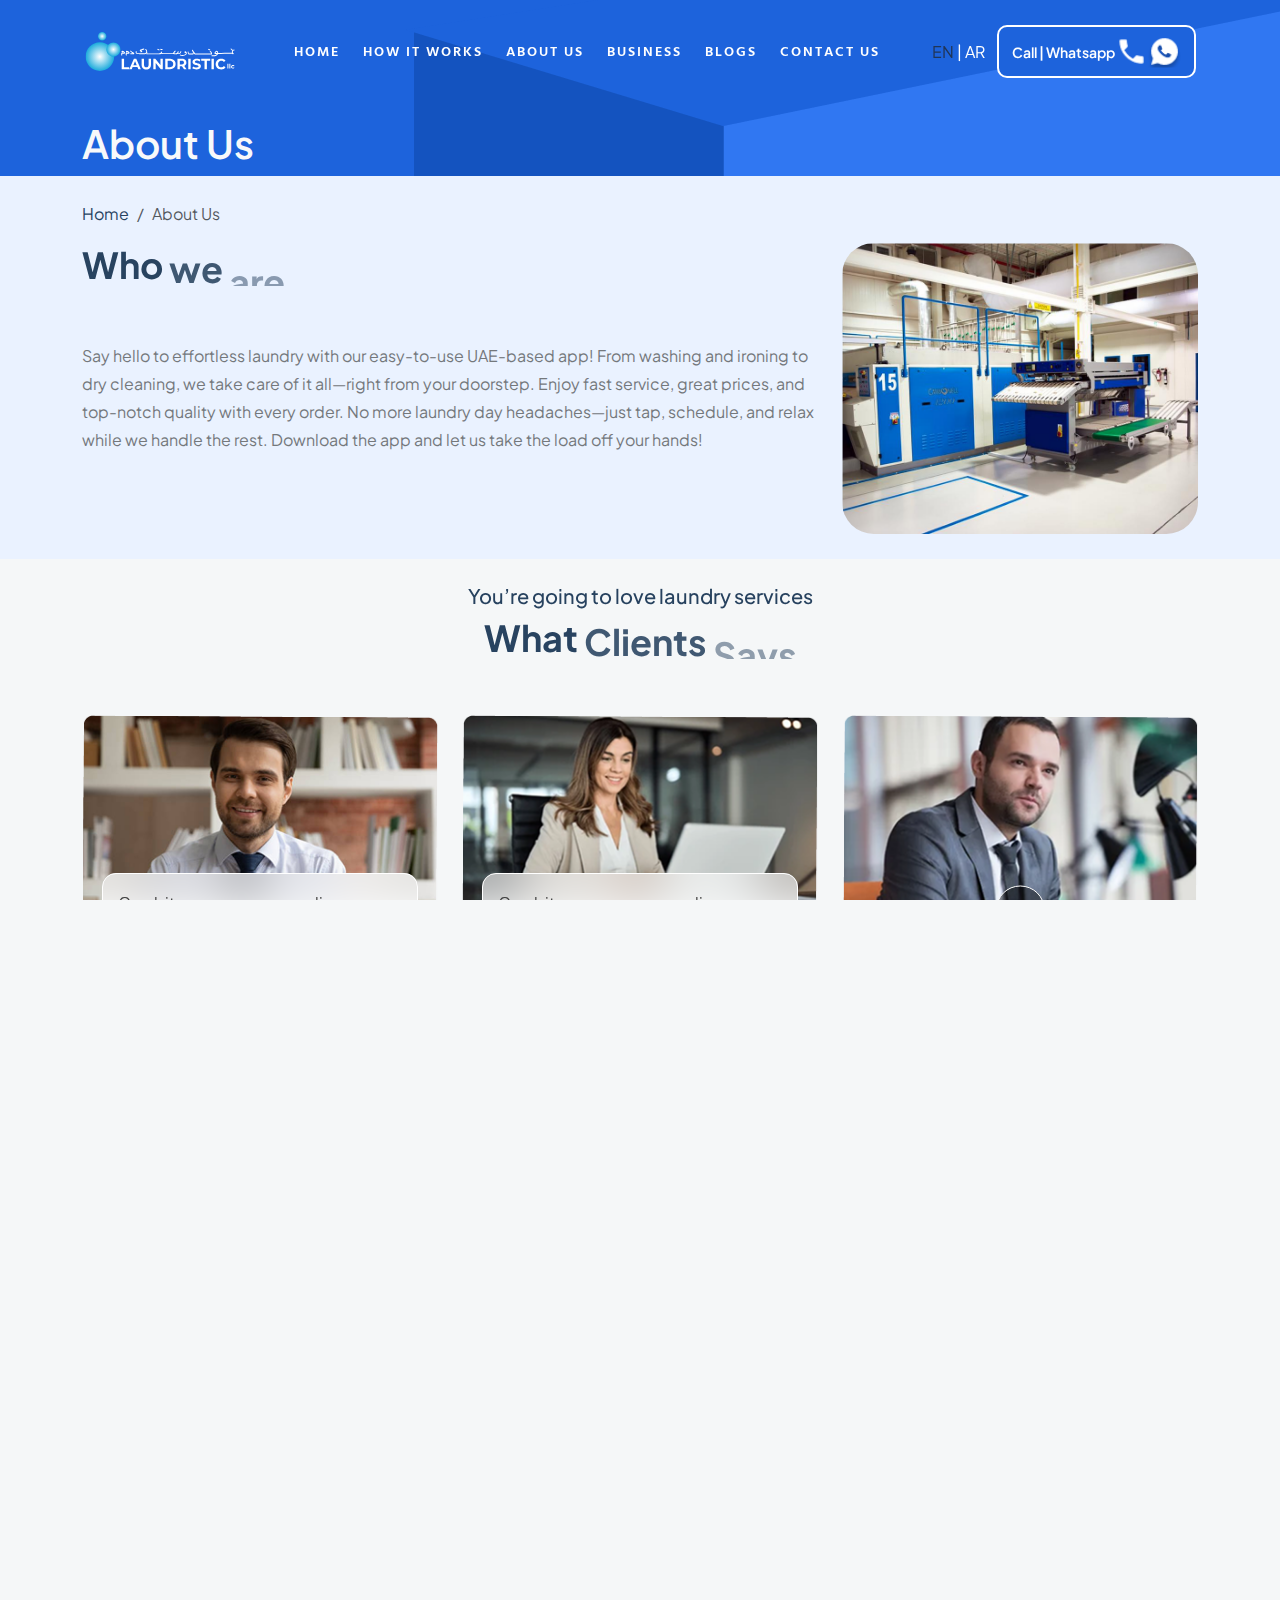
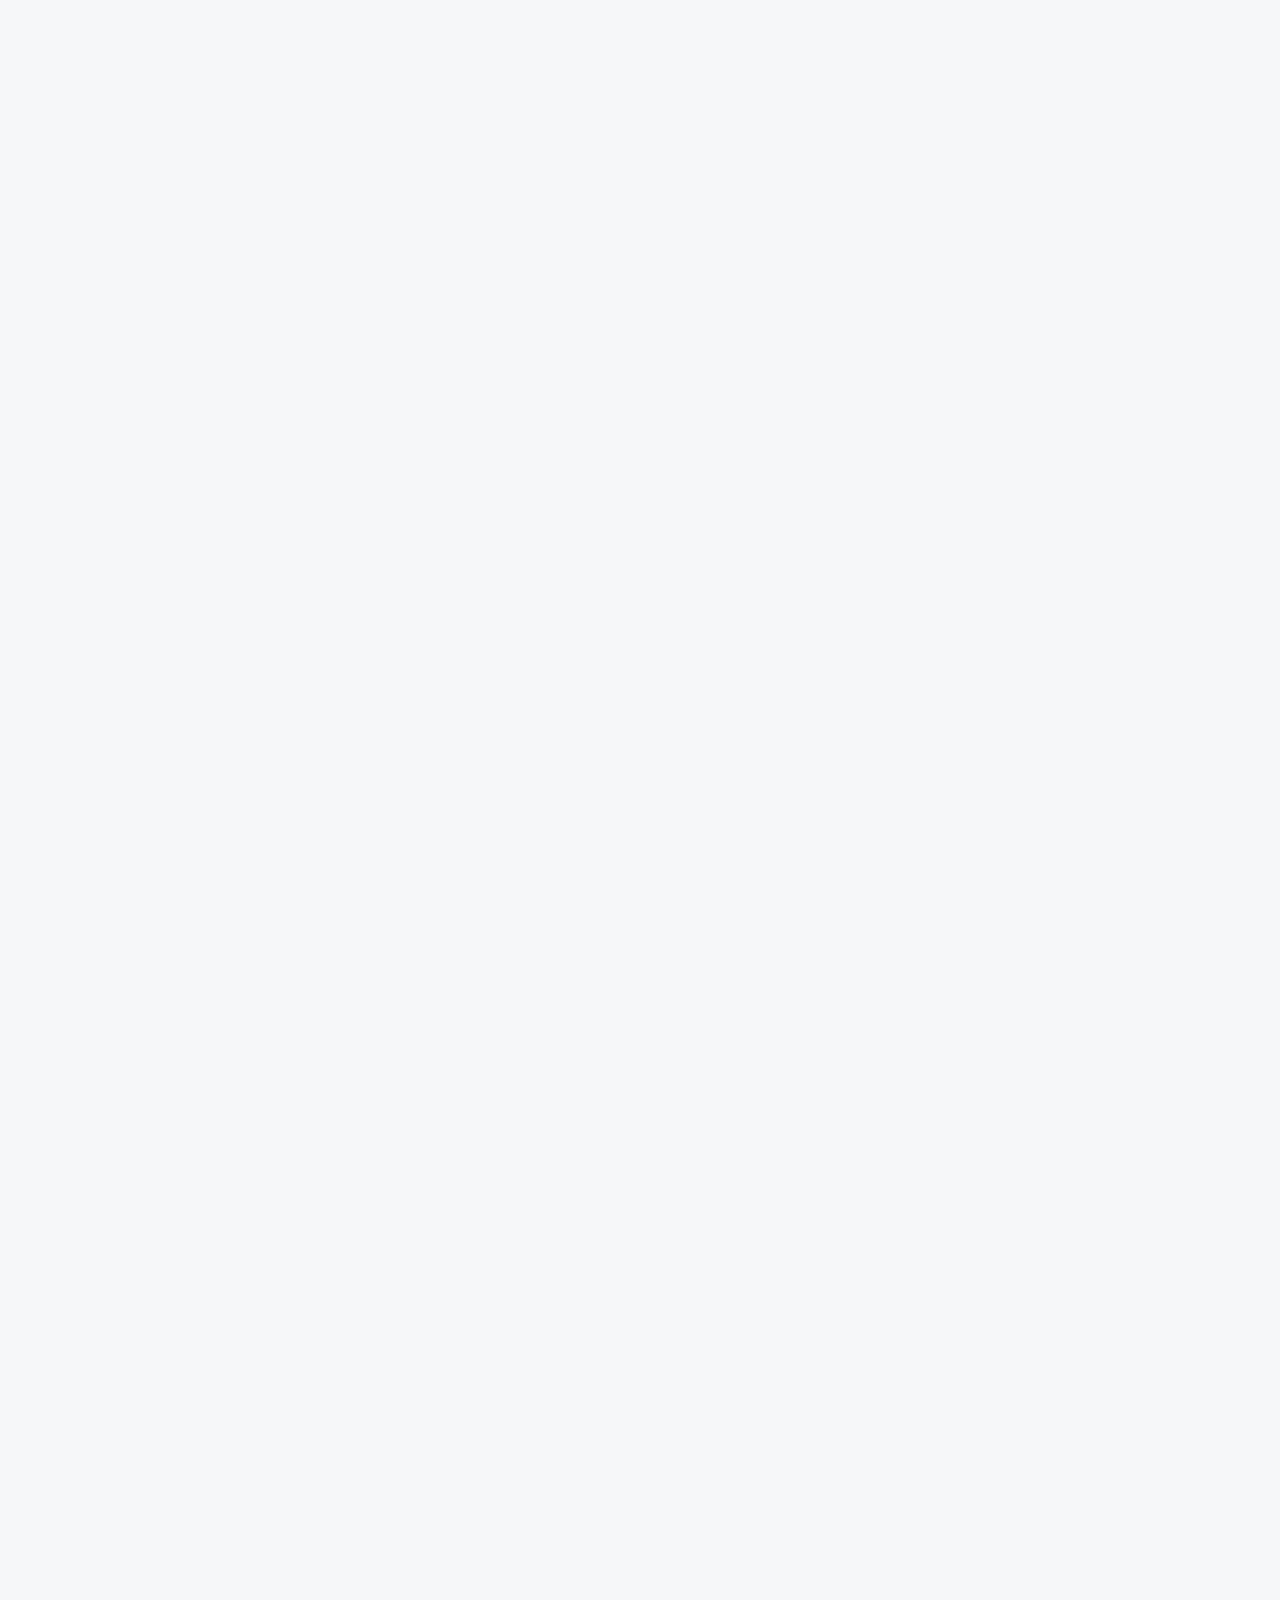
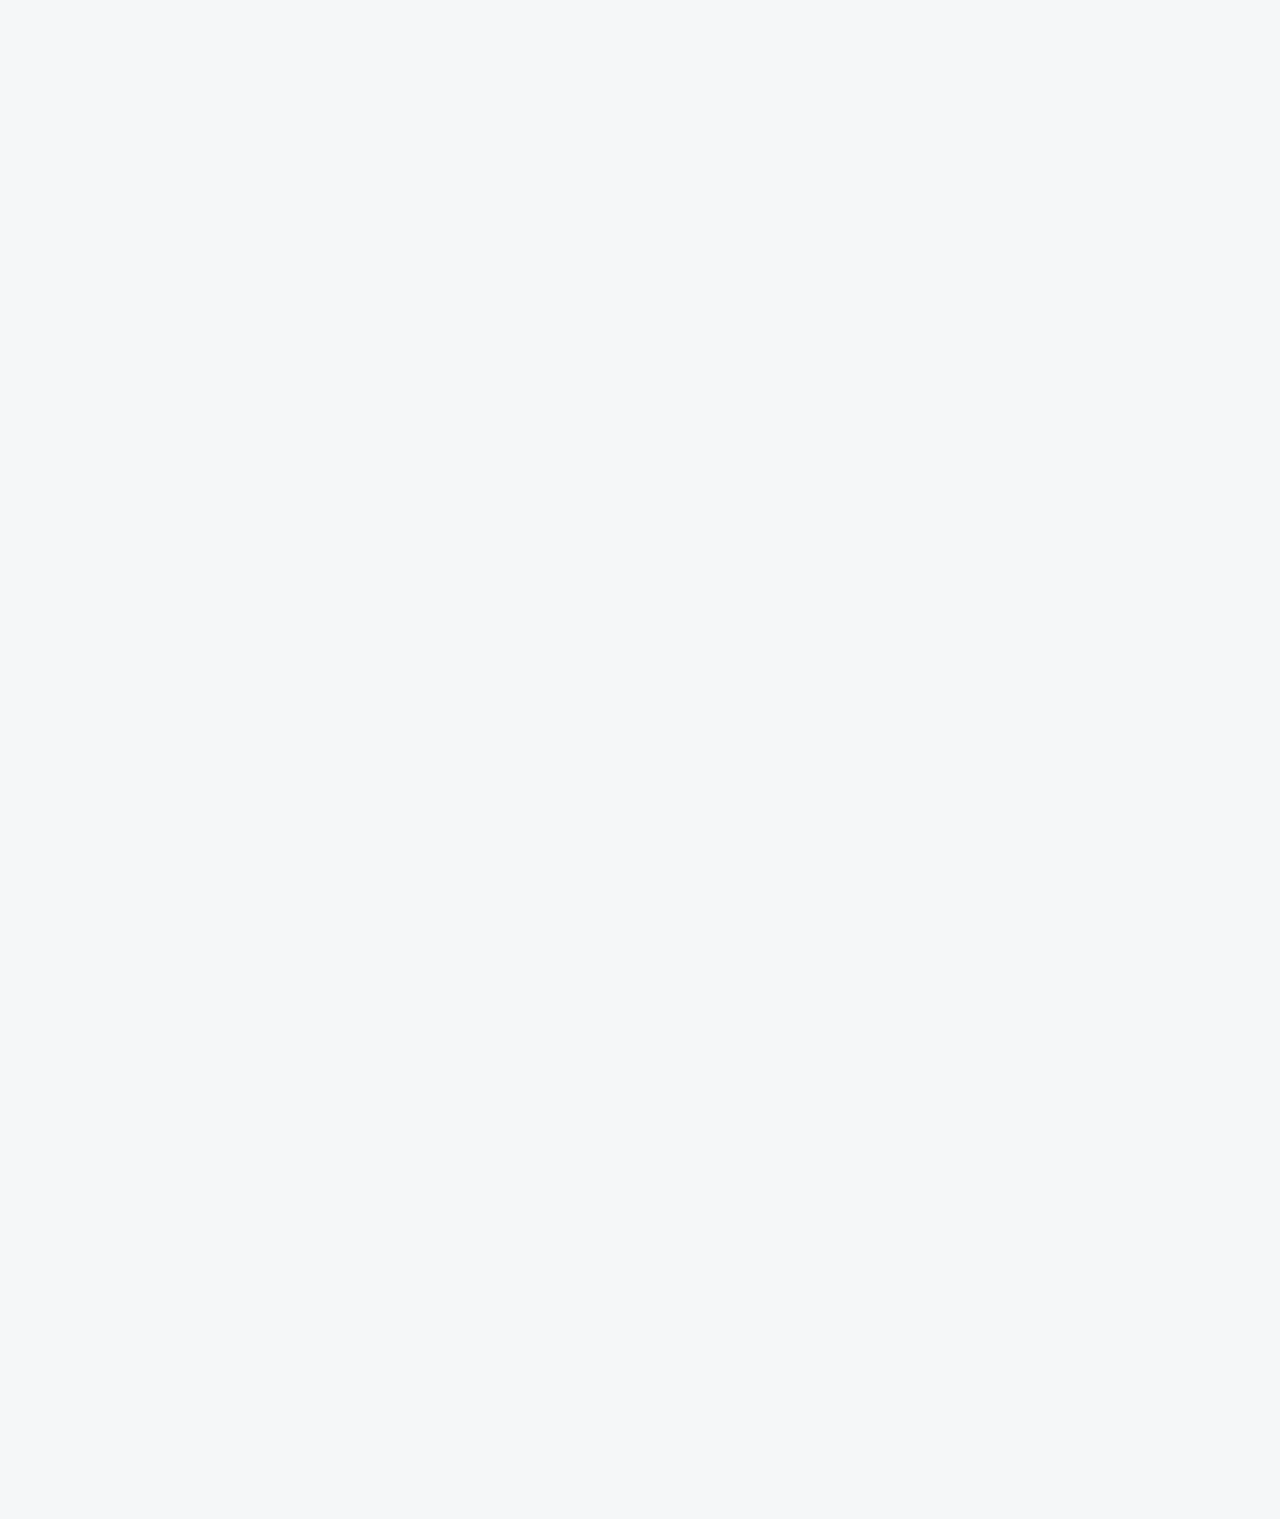
<file: AboutUs.html>
<!DOCTYPE html>
<html lang="en">

<head>
    <meta charset="UTF-8">
    <meta name="viewport" content="width=device-width, initial-scale=1.0">
    <title>Laundrsitc</title>
    <link rel="stylesheet" href="assets/css/bootstrap.min.css">
    <link rel="stylesheet" href="assets/css/fontawesome.min.css">
    <link rel="stylesheet" href="assets/css/venobox.min.css">
    <link rel="stylesheet" href="assets/css/animate.min.css">
    <link rel="stylesheet" href="assets/css/keyframe-animation.css">
    <link rel="stylesheet" href="assets/css/odometer.min.css">
    <link rel="stylesheet" href="assets/css/nice-select.css">
    <link rel="stylesheet" href="assets/css/swiper.min.css">
    <link rel="stylesheet" href="assets/scss/main.css">
</head>

<body>
  <header class="header sticky-active">
    <div class="primary-header">
        <div class="primary-header-inner">
            <div class="header-logo d-lg-block">
                <a href="index.html">
                    <img class="logo-dark" src="assets/img/logo.svg" alt="Logo">
                    <img class="logo-light" src="assets/img/logo.svg" alt="Logo">
                    <img class="logo-fixed" src="assets/img/fixed-logo.svg" alt="Logo">
                </a>
            </div>
            <div class="header-right-wrap">
                <div class="header-menu-wrap">
                    <div class="mobile-menu-items">
                        <ul>
                            <li><a href="index.html">Home</a></li>
                            <li><a href="HowItWorks.html">How it Works</a></li>
                            <li><a href="AboutUs.html">About Us</a></li>    
                            <li><a href="Business.html">Business </a></li>   
                            <li><a href="Blogs.html">Blogs</a></li>   
                            <li><a href="contact.html">Contact Us</a></li>
                        </ul>
                    </div>
                </div>
                <!-- /.header-menu-wrap -->
                <div class="header-right">
                    <div class="sidebar-icon action-menu">
                        <ul class=" d-lg-flex d-none">
                            <li class="lang-item  text-white"><a class="pe-none text-muted" href="index.html">EN</a> 
                                | <a href="ar/index.html">AR</a>
                            </li>
                            <!-- |
                            <li><a href="contact.html">AR</a></li> -->
                            <li class="app-btn rr-primary-btn">
                                <a href="tel:+123456789"> <span>Call | Whatsapp</span></a>
                                <a href="tel:+123456789">
                                    <img class="regular-icon" src="assets/img/ic_baseline-phone.png">
                                    <!-- <img class="fixed-icon" src="assets/img/ico-primary-apple.svg">-->
                                    </a>
                                <a href="tel:+123456789">
                                    <img class="regular-icon"
                                        src="assets/img/ri_whatsapp-fill.png">
                                    <!-- <img class="fixed-icon" src="assets/img/ico-primary-android.svg">-->
                                    </a> 
                            </li>
                        </ul>
                        <button class="sidebar-trigger open d-lg-none d-block">
                            <svg width="24" height="23" viewBox="0 0 24 23" fill="none"
                                xmlns="http://www.w3.org/2000/svg">
                                <path d="M0.300781 0H5.30078V5H0.300781V0Z" fill="currentColor" />
                                <path d="M0.300781 9H5.30078V14H0.300781V9Z" fill="currentColor" />
                                <path d="M0.300781 18H5.30078V23H0.300781V18Z" fill="currentColor" />
                                <path d="M9.30078 0H14.3008V5H9.30078V0Z" fill="currentColor" />
                                <path d="M9.30078 9H14.3008V14H9.30078V9Z" fill="currentColor" />
                                <path d="M9.30078 18H14.3008V23H9.30078V18Z" fill="currentColor" />
                                <path d="M18.3008 0H23.3008V5H18.3008V0Z" fill="currentColor" />
                                <path d="M18.3008 9H23.3008V14H18.3008V9Z" fill="currentColor" />
                                <path d="M18.3008 18H23.3008V23H18.3008V18Z" fill="currentColor" />
                            </svg>
                        </button>
                    </div>
                </div>
                <!-- /.header-right -->
            </div>
        </div>
        <!-- /.primary-header-inner -->
    </div>
</header>

<div id="sidebar-area" class="sidebar-area">
    <button class="sidebar-trigger close">
        <svg class="sidebar-close" xmlns="http://www.w3.org/2000/svg" xmlns:xlink="http://www.w3.org/1999/xlink"
            x="0px" y="0px" width="16px" height="12.7px" viewBox="0 0 16 12.7"
            style="enable-background: new 0 0 16 12.7" xml:space="preserve">
            <g>
                <rect x="0" y="5.4" transform="matrix(0.7071 -0.7071 0.7071 0.7071 -2.1569 7.5208)" width="16"
                    height="2"></rect>
                <rect x="0" y="5.4" transform="matrix(0.7071 0.7071 -0.7071 0.7071 6.8431 -3.7929)" width="16"
                    height="2"></rect>
            </g>
        </svg>
    </button>
    <div class="side-menu-content">
        <div class="side-menu-logo">
           <a href="index.html">  <img class="logo-dark" src="assets/img/logo.svg" alt="Logo">
            <!-- <img class="logo-light" src="assets/img/logo.svg" alt="Logo"> -->
            <img class="logo-fixed" src="assets/img/fixed-logo.svg" alt="Logo"></a>
        </div>
        <div class="side-menu-wrap"></div>
        <div class="side-menu-about">
            <div class="side-menu-header">
                <h3>About Us</h3>
            </div>
            <p>Lorem ipsum dolor sit amet, consectetur adipisicing elit, sed do eiusmod tempor incididunt ut labore
                et dolore magna aliqua. Ut enim ad minim veniam, quis nostrud nisi ut aliquip ex ea commodo
                consequat.</p>
            <a href="contact.html" class="rr-primary-btn">Contact Us</a>
        </div>
        <div class="side-menu-contact">
            <div class="side-menu-header">
                <h3>Contact Us</h3>
            </div>
            <ul class="side-menu-list">
              <li class="d-flex align-items-center">
                 <div> <i class="fas fa-map-marker-alt"></i></div>
             <div>     <p> Labotel workers Village Gate No: 3,<br> Al Mafraq Workers City - 2, <br> Abu Dhabi, United Arab Emirates </p></div>
              </li>
              <li>
                  <i class="fas fa-phone"></i>
                  <a href="tel:+000123456789">+971 2 585 6644</a>
              </li>
              <li>
                  <i class="fas fa-envelope-open-text"></i>
                  <a href="mailto:runokcontact@gmail.com">info@laundristic.ae</a>
              </li>
          </ul>
        </div>
        <ul class="side-menu-social">
            <li class="facebook"><a href="#"><i class="fab fa-facebook-f"></i></a></li>
            <li class="instagram"><a href="#"><i class="fab fa-instagram"></i></a></li>
            <li class="twitter"><a href="#"><i class="fab fa-twitter"></i></a></li>
            <li class="g-plus"><a href="#"><i class="fab fa-fab fa-google-plus"></i></a></li>
        </ul>
    </div>
</div>
    <!--/.sidebar-area-->

    <div id="smooth-wrapper">
        <div id="smooth-content">
            <section class="theme-primary HowItWorks-section section-1 section-space pb-2" >
                <div class="banner-bg-wrap pt-5">
                    <div class="banner-bg">
                        <img src="assets/img/background-banner-effect.png">
                    </div>
                </div>
                <div class="container pt-5">
                  <h3 class=" m-0 text-light Title-left">About Us</h3>
                </div>
            </section>
            <!-- Aboutus intro -->
           
            <section class="inner-banner section-space bg-header-inner">
              <div class="container">
                <div class="row">
                  <nav aria-label="breadcrumb">
                    <ol class="breadcrumb">
                      <li class="breadcrumb-item"><a href="index.html">Home</a></li>
                      <li class="breadcrumb-item active" aria-current="page">About Us</li>
                    </ol>
                  </nav>
                  
                </div>
                <div class="row d-flex">
                  <div class="col-lg-8 col-12">
                      <h3 class="section-title " data-text-animation data-split="word"
                      data-duration="1">Who we are</h3>
                      <p class="text-justify">
                        Say hello to effortless laundry with our easy-to-use UAE-based app! From washing and ironing to dry cleaning, we take care of it all—right from your doorstep. Enjoy fast service, great prices, and top-notch quality with every order. No more laundry day headaches—just tap, 
                        schedule, and relax while we handle the rest. Download the app and let us take the load off your hands!
                      </p>
                  </div>
                  <div class="col-lg-4 col-12">
                    <img class="rounded-5" src="assets/img/about.png" alt="">
                  </div>
                </div>
              </div>
            </section>
           <!-- what clients say -->
           <section id="testi" class="testimonials-section section-space  ">
            <div class="container">
                <div class="row justify-content-center">
                    <div class="col-lg-4">
                        <h5 class="h5 section-subtitlev text-center">You’re going to love laundry services</h5>
                        <h3 class="section-title text-center" data-text-animation data-split="word"
                            data-duration="1">What Clients Says</h3>
                    </div>
                </div>
                <div class="testi-carousel swiper">
                    <div class="swiper-wrapper">
                        <div class="swiper-slide">
                            <div class="testi-item text-center">
                                <div class="testi-thumb">
                                    <a class="img-popup" data-gall="gallery01" href="assets/img/testimonials/testi1.png"><img src="assets/img/testimonials/testi1.png"></a>
                                </div>
                                <div class="testi-content">
                                    <p>Curabitur accumsan nec aliquam mauris placat primis lacinia egestas congue facilisis ligula leo sociosqu consequat</p>
                                    <h3 class="author">Daniel Joseph <span>Writter</span></h3>

                                </div>
                            </div>
                        </div>
                        <div class="swiper-slide">
                            <div class="testi-item text-center">
                                <div class="testi-thumb">
                                    <a class="img-popup" data-gall="gallery01" href="assets/img/testimonials/testi2.png"><img src="assets/img/testimonials/testi2.png"></a>
                                </div>
                                <div class="testi-content">
                                    <p>Curabitur accumsan nec aliquam mauris placat primis lacinia egestas congue facilisis ligula leo sociosqu consequat</p>
                                    <h3 class="author">Victoria Madison <span>Developer</span></h3>

                                </div>
                            </div>
                        </div>
                        <div class="swiper-slide">
                            <div class="testi-item testi-videoItem text-center">
                                <div class="testi-thumb">
                                    <a class="video-popup" data-autoplay="true" data-vbtype="video" href="https://www.youtube.com/embed/cNwMgWJnGaM?si=dOc3OuoGczKfkEgP">
                                        <img src="assets/img/testimonials/testiVideo.png" alt="img">
                                        <img class="videoPlay-icon" src="assets/img/icons/video-play.svg" alt="videoplay">

                                    </a>


                                </div>
                                <div class="testi-content">
                                    <h3 class="author">Rafis Muhammed <span>HDM Manufacture , CEO</span></h3>
                                </div>
                            </div>
                        </div>
                        <div class="swiper-slide">
                            <div class="testi-item text-center">
                                <div class="testi-thumb">
                                    <a class="img-popup" data-gall="gallery01" href="assets/img/testimonials/testi1.png"><img src="assets/img/testimonials/testi1.png"></a>
                                </div>
                                <div class="testi-content">
                                    <p>Curabitur accumsan nec aliquam mauris placat primis lacinia egestas congue facilisis ligula leo sociosqu consequat</p>
                                    <h3 class="author">James Hallagher <span>Marketer</span></h3>
                                </div>
                            </div>
                        </div>
                        <div class="swiper-slide">
                            <div class="testi-item text-center">
                                <div class="testi-thumb">
                                    <a class="img-popup" data-gall="gallery01" href="assets/img/testimonials/testi2.png"><img src="assets/img/testimonials/testi2.png"></a>
                                </div>
                                <div class="testi-content">
                                    <p>Curabitur accumsan nec aliquam mauris placat primis lacinia egestas congue facilisis ligula leo sociosqu consequat</p>
                                    <h3 class="author">Amelia Harper <span>Owner</span></h3>
                                </div>
                            </div>
                        </div>
                        <div class="swiper-slide">
                            <div class="testi-item testi-videoItem text-center">
                                <div class="testi-thumb">
                                    <a class="video-popup" data-autoplay="true" data-vbtype="video" href="https://www.youtube.com/embed/cNwMgWJnGaM?si=dOc3OuoGczKfkEgP">
                                        <img src="assets/img/testimonials/testiVideo.png" alt="img">
                                        <img class="videoPlay-icon" src="assets/img/icons/video-play.svg" alt="videoplay">

                                    </a>

                                </div>
                                <div class="testi-content ">
                                    <h3 class="author">Rafis Muhammed <span>HDM Manufacture , CEO</span></h3>
                                </div>
                            </div>
                        </div>
                    </div>
                    <div class="swiper-pagination"></div>
                </div>
            </div>
        </section> 
           
        
        <section class="inner-banner section-space bg-color-green">
          <div class="container">
            <div class="row d-flex">
              <div class="col-lg-8 col-12">
                  <h2 class="section-title text-center text-lg-start" data-text-animation data-split="word"
                  data-duration="1">Our Mission at Laundristic</h2>
                  <p class="text-justify">
                    At Laundristic, our mission is to make laundry hassle-free by offering dependable, high-quality cleaning services tailored to 
                    your needs. We aim to deliver freshness and care with every wash, ensuring your clothes look and feel their best. With a focus 
                    on convenience, we integrate technology and professional service to enhance your laundry experience. Sustainability is at the 
                    heart of our process, using eco-friendly methods that are gentle on your clothes and the planet. We’re 
                    here to give you more time for what truly matters.
                  </p>
              </div>
              <div class="col-lg-4 col-12">
                <img class="rounded-5" src="assets/img/image (8).png" alt="">
              </div>
            </div>
          </div>
        </section>
        <section class="inner-banner section-space bg-color-blue">
          <div class="container">
            <div class="row d-flex">
             
              <div class="col-lg-4 col-12 order-2 order-lg-1">
                <img class="rounded-5" src="assets/img/image (9).png" alt="">
              </div>
              <div class="col-lg-8 col-12 order-1 order-lg-2">
                <h2 class="section-title mt-lg-0 mt-4 text-lg-start text-center" data-text-animation data-split="word"
                data-duration="1">Our Vision at Laundristic</h2>
                <p class="text-justify">
                  Our vision at Laundristic is to become the most trusted and innovative laundry brand in the industry. We aspire to lead 
                  with service excellence, sustainability, and smart solutions that redefine how people think about laundry. By expanding our
                   reach and evolving with customer needs, we aim to make quality garment care accessible and effortless for all. We envision 
                   a future where laundry is no longer a chore, but a seamless part of modern living.
                   Through constant innovation, we strive to be the first choice in every household and business.
                </p>
            </div>
            </div>
          </div>
        </section>
        <section class="section-space">
          <div class="container">
            <div class="row">
              <div class="col">
                <h5 class="h5 section-subtitlev text-center">You’re going to love laundry services</h5>
                  <h3 class="fw-bold text-center" data-text-animation data-split="word" data-duration="1" >Our Team</h3>
              </div>
          </div>
          </div>
          <div class="col p-0 py-3">
            <img src="assets/img/team1.jpg" class="w-100" alt="">
          </div>
          <div class="container">
            <div class="row d-flex">
              <div class="col-3 fade-top">
                <a href="assets/img/team1-1.jpg" data-fslightbox>
                  <img class="rounded-4 w-100" src="assets/img/team1-1.jpg" alt="">
                </a>
              </div>
              <div class="col-3 fade-top">
                <a href="assets/img/image (15).png" data-fslightbox>
                  <img class="rounded-4 w-100" src="assets/img/image (15).png" alt="">
                </a>
              </div>
              <div class="col-3 fade-top">
                <a href="assets/img/image (16).png" data-fslightbox>
                  <img class="rounded-4 w-100" src="assets/img/image (16).png" alt="">
                </a>
              </div>
              <div class="col-3 fade-top">
                <a href="assets/img/image (10).png" data-fslightbox>
                  <img class="rounded-4 w-100" src="assets/img/image (10).png" alt="">
                </a>
              </div>
            </div>
            
            <!-- Row 2 -->
            <div class="row d-flex mt-3">
              <div class="col-3 fade-top">
                <a href="assets/img/image (11).png" data-fslightbox>
                  <img class="rounded-4 w-100" src="assets/img/image (11).png" alt="">
                </a>
              </div>
              <div class="col-3 fade-top">
                <a href="assets/img/image (12).png" data-fslightbox>
                  <img class="rounded-4 w-100" src="assets/img/image (12).png" alt="">
                </a>
              </div>
              <div class="col-3 fade-top">
                <a href="assets/img/image (13).png" data-fslightbox>
                  <img class="rounded-4 w-100" src="assets/img/image (13).png" alt="">
                </a>
              </div>
              <div class="col-3 fade-top">
                <a href="assets/img/image (14).png" data-fslightbox>
                  <img class="rounded-4 w-100" src="assets/img/image (14).png" alt="">
                </a>
              </div>
            </div>
            
            <div class="row text-center my-3">
             <div class="col-lg-3 mx-auto">
              <a href="BlogsInner.html" class="button-fancy-gradient-3">
                Read More
              </a>
             </div>
            </div>
          </div>
        </section>
  
<!-- blog -->
<!-- blog -->
<section id="blog" class="section-space blog" style="background-color: #eaf1fd;">
  <div class="row">
    <div class="col">
      <h3 class="fw-bold text-center" data-text-animation data-split="word" data-duration="1">Blogs</h3>
    </div>
  </div>

<div class="container">
  <div class="testi-carousel reviews-carousel swiper">
      <div class="swiper-wrapper h-100">
  
        <!-- Slide 1 -->
        <div class="swiper-slide h-100">

              <div class="card h-100 border-0 shadow-sm rounded-4 overflow-hidden w-100 d-flex flex-column">
                <img src="assets/img/image (6).png" class="card-img-top" alt="Blog 1">
                <div class="card-body d-flex flex-column flex-grow-1">
                  <p class="text-primary small fw-semibold mb-1">14 Jan</p>
                  <h6 class="card-title fw-semibold mb-2">A Beginner’s Guide to Clothing Care Labels</h6>
                  <p class="card-text text-muted mb-3">
                    Learn how to understand those tiny laundry symbols and keep your clothes looking brand new with every wash.
                  </p>
                  <div class="mt-auto align-content-end">
                    <a href="BlogsInner.html" class="button-fancy-gradient-3">Read More</a>
                  </div>
                </div>
              </div>
       
        </div>
  
        <!-- Slide 2 -->
        <div class="swiper-slide h-100">
         
              <div class="card h-100 border-0 shadow-sm rounded-4 overflow-hidden w-100 d-flex flex-column">
                <img src="assets/img/image (7).png" class="card-img-top" alt="Blog 2">
                <div class="card-body d-flex flex-column flex-grow-1">
                  <p class="text-primary small fw-semibold mb-1">14 Jan</p>
                  <h6 class="card-title fw-semibold mb-2">Say Goodbye to Laundry Mistakes, Master Clothing Care Labels</h6>
                  <p class="card-text text-muted mb-3">
                    Avoid shrinking, fading, and damage—discover how reading care labels can save your wardrobe.
                  </p>
                  <div class="mt-auto align-content-end">
                    <a href="BlogsInner.html" class="button-fancy-gradient-3">Read More</a>
                  </div>
                </div>
              </div>
          
        </div>
  
        <!-- Slide 3 -->
        <div class="swiper-slide h-100">
       
              <div class="card h-100 border-0 shadow-sm rounded-4 overflow-hidden w-100 d-flex flex-column">
                <img src="assets/img/image%2043.png" class="card-img-top" alt="Blog 3">
                <div class="card-body d-flex flex-column flex-grow-1">
                  <p class="text-primary small fw-semibold mb-1">14 Jan</p>
                  <h6 class="card-title fw-semibold mb-2">What Do These Symbols Mean? Your Ultimate Guide to Clothing Tags</h6>
                  <p class="card-text text-muted mb-3">
                    A simple breakdown of care label symbols so you can confidently wash and dry any outfit.
                  </p>
                  <div class="mt-auto align-content-end">
                    <a href="BlogsInner.html" class="button-fancy-gradient-3">Read More</a>
                  </div>
                </div>
              </div>
        </div>
  
        <!-- Slide 4 -->
        <div class="swiper-slide h-100">
         
              <div class="card h-100 border-0 shadow-sm rounded-4 overflow-hidden w-100 d-flex flex-column">
                <img src="assets/img/image (7).png" class="card-img-top" alt="Blog 4">
                <div class="card-body d-flex flex-column flex-grow-1">
                  <p class="text-primary small fw-semibold mb-1">14 Jan</p>
                  <h6 class="card-title fw-semibold mb-2">Say Goodbye to Laundry Mistakes, Master Clothing Care Labels</h6>
                  <p class="card-text text-muted mb-3">
                    Avoid shrinking, fading, and damage—discover how reading care labels can save your wardrobe.
                  </p>
                <div class="mt-auto align-content-end">
                    <a href="BlogsInner.html" class="button-fancy-gradient-3">Read More</a>
                </div>
             </div>
              </div>
         
        </div>
  
      </div>
      <div class="swiper-pagination"></div>
    </div>
</div>
</section>
  <!-- skip the hassle -->
  <section class="skip-hassle-section cta-back section-space" >
    <div class="container">
        <div class="row justify-content-center align-items-center">
            <div class="col-lg-8 col-md-6 col-12">
                <div class="row ">
                    <div class="col-lg-6  col-12 text-container">
                        <h4 class="section-title text-start text-white" data-text-animation data-split="word" data-duration="1">
                            Skip the Hassle, Enjoy Fresh Laundry!
                        </h4>
                        <h6 class="section-subtitle text-white" data-text-animation data-split="word" >
                            No more waiting, washing, or folding—just clean clothes delivered to your doorstep.
                            Schedule a pickup in seconds and experience effortless laundry service today!
                        </h6>                                  
                    </div>
                </div>
            </div>
            <div class="col-lg-4 col-md-6 col-12 mt-3 text-lg-end text-center">
              <a href="tel:+123456789" class="btn btn-outline-light fw-semibold px-4 py-2 rounded-2 d-inline-flex align-items-center gap-2">
                Call | WhatsApp
                <img src="assets/img/ic_baseline-phone.png" alt="phone" class="icon me-2" style="width: 20px;">
                <img src="assets/img/ri_whatsapp-fill.png" alt="whatsapp" class="icon" style="width: 20px;">
              </a>
            </div>
            
        </div>
    </div>
</section>

<footer class="footer-section">
  <div class="shape"><img src="assets/img/shapes/shape1.png" alt="footer"></div>
  <div class="container">
      <div class="row footer-wrap ">
          <div class="col-lg-2 col-md-6">
              <div class="footer-widget">
                  <div class="widget-header">
                      <div class="footer-logo">
                          <a href="index.html"><img src="assets/img/fixed-logo.svg" alt="logo"></a>
                      </div>
                  </div>
                  <p class="mb-20">This app is one of the best that I have navigated. It saves me the walking, parking, getting change,
                      waiting to use a dryer in a launderette and folding of clothes. I'm glad I found it.</p>
              </div>
          </div>
          <div class="col-lg-3 col-md-6 col-6">
              <div class="footer-widget footer-col-2">
                  <div class="widget-header">
                      <h3 class="widget-title">Company</h3>
                  </div>
                  <ul class="footer-list">
                      <li><a href="aboutus.html">About Us</a></li>
                      <li><a href="Business.html">Business</a></li>
                      <li><a href="Blogs.html">Blogs</a></li>
                      <li><a href="contact.html">Contact Us</a></li>

                  </ul>
              </div>
          </div>
          <div class="col-lg-3 col-md-6 col-6">
              <div class="footer-widget">
                  <div class="widget-header">
                      <h3 class="widget-title">Laundry</h3>
                  </div>
                  <ul class="address-list">
                      <li><a href="#faq">FAQ</a></li>
                      <li><a href="HowItWorks.html">How it works</a></li>
          
                  

                  </ul>
              </div>
          </div>
          <div class="col-lg-2 col-md-6 col-6">
              <div class="footer-widget">

                  <div class="widget-header">
                      <h3 class="widget-title">Payment Methods</h3>
                  </div>
                 <div>
                  <img src="/assets/img/image003.png" style="width: 200px;" alt="">
                 </div>
              </div>
          </div>
          <div class="col-lg-2 col-md-6 col-6">
              <div class="footer-widget">

                  <div class="widget-header">
                      <h3 class="widget-title">Follow Us</h3>
                  </div>
                  <ul class="social-list">
                      <li class="twitter">
                          <a href="#"><i class="fab fa-twitter"></i></a>
                      </li>
                      <li class="facebook">
                          <a href="https://www.facebook.com/profile.php?id=100071098869313"><i class="fab fa-facebook-f"></i></a>
                      </li>
                     
                      <li class="instagram">
                          <a href="https://www.instagram.com/alessiacouture/"><i class="fab fa-instagram"></i></a>
                      </li>
                      <li class="youtube">
                          <a href="https://www.youtube.com/@alessiacouture350"><i class="fab fa-youtube"></i></a>
                      </li>
                  </ul>
              </div>
          </div>
      </div>
  </div>
  <div class="copyright-area">
      <div class="container">
          <div class="row copyright-content">
              <div class="col-lg-4  d-flex align-items-center justify-content-center">
                  <p>Copyright 2025 Laundristic.</p>
              </div>
              <div class="col-lg-2  d-flex align-items-center justify-content-center">
                 <a href="terms-conditions.html"> <p class="fw-500">Terms & Conditions</p></a>
              </div>
              <div class="col-lg-2  d-flex align-items-center justify-content-center">
                   <a href="privacy-policy.html">  <p class="fw-500">Privacy Policy</p></a>
              </div>
              <div class="col-lg-4 d-flex align-items-center justify-content-center">
                  <div class="d-flex align-items-center">     
                      <a href="https://webotix.ae/" class="d-inline-flex align-items-center gap-2 text-decoration-none">
                          <p class="fw-500 m-0">Designed and Developed by</p>
                          <img src="assets/img/logos/webotixLogo.png" alt="Developed by Webotix" class="w-auto h-auto" style="max-height: 24px;">
                      </a>
                  </div>
                  
              </div>
          </div>
      </div>
  </div>
</footer>
            <!-- ./ footer-section -->

        </div>
    </div>


    <script src="assets/js/vendor/jquary-3.6.0.min.js"></script>
    <script src="assets/js/vendor/bootstrap-bundle.js"></script>
    <script src="assets/js/vendor/imagesloaded-pkgd.js"></script>
    <script src="assets/js/vendor/waypoints.min.js"></script>
    <script src="assets/js/vendor/venobox.min.js"></script>
    <script src="assets/js/vendor/odometer.min.js"></script>
    <script src="assets/js/vendor/meanmenu.js"></script>
    <script src="assets/js/vendor/jquery.isotope.js"></script>
    <script src="assets/js/vendor/wow.min.js"></script>
    <script src="assets/js/vendor/swiper.min.js"></script>
    <script src="assets/js/vendor/split-type.min.js"></script>
    <script src="assets/js/vendor/gsap.min.js"></script>
    <script src="assets/js/vendor/scroll-trigger.min.js"></script>
    <script src="assets/js/vendor/scroll-smoother.js"></script>
    <script src="assets/js/vendor/jquery.carouselTicker.js"></script>
    <script src="assets/js/vendor/nice-select.js"></script>
    <script src="assets/js/ajax-form.js"></script>
    <script src="assets/js/contact.js"></script>
    <script src="assets/js/main.js"></script>
    <script src="assets/js/slider.js"></script>
    <script src="assets/js/vendor/fslightbox.js"></script>

    <script>


        //Scroll to section navigation
        document.addEventListener("DOMContentLoaded", function () {
           // Function to handle smooth scrolling

           function smoothScrollToTarget(targetID) {
             const targetElement = document.querySelector(targetID);
             if (targetElement) {
               const offset = 80; // Adjust offset to scroll above the element
               const targetPosition = targetElement.offsetTop - offset;

               window.scrollTo({
                 top: targetPosition,
                 behavior: "smooth"
               });
             }
           }

           // Handle click events on anchor links
           document.querySelectorAll('a[href^="#"]').forEach(anchor => {
             anchor.addEventListener("click", function (event) {
               event.preventDefault(); // Prevent default jump
               const targetID = this.getAttribute("href");
               smoothScrollToTarget(targetID);
             });
           });

           // Handle scrolling when page loads with a hash
           if (window.location.hash) {
             setTimeout(() => {
               smoothScrollToTarget(window.location.hash);
             }, 500); // Delay to ensure elements are loaded
           }
         });

       
 //Form validation 
     // Example starter JavaScript for disabling form submissions if there are invalid fields
     (function () {
       'use strict'

       // Fetch all the forms we want to apply custom Bootstrap validation styles to
       var forms = document.querySelectorAll('.needs-validation')

       // Loop over them and prevent submission
       Array.prototype.slice.call(forms)
         .forEach(function (form) {
           //on Input changes
           $(form).find("input[type='tel']").on("input", function() {
             this.value = this.value.replace(/[^\d+]/g, ""); // Allow only numbers and "+"
             if (!this.value.startsWith("+971")) {
               this.value = "+971" + this.value.replace(/^\+971/, "");
             }            
           });

           //Validation Method
           form.addEventListener('submit', function (event) {
             $('.submit-btn').attr('disabled','true');
             if (!form.checkValidity()) {
               event.preventDefault()
               event.stopPropagation();
             }
             setTimeout(() => {
             $('.submit-btn').removeAttr('disabled');
               
             }, 1000);
             // console.log(form.checkValidity(),'#form');
             
             form.classList.add('was-validated')
           }, false)

           


           console.log($(form).find("input[type='tel']"),'#form');
           
         })
     })()
   </script>

</body>

</html>
</file>
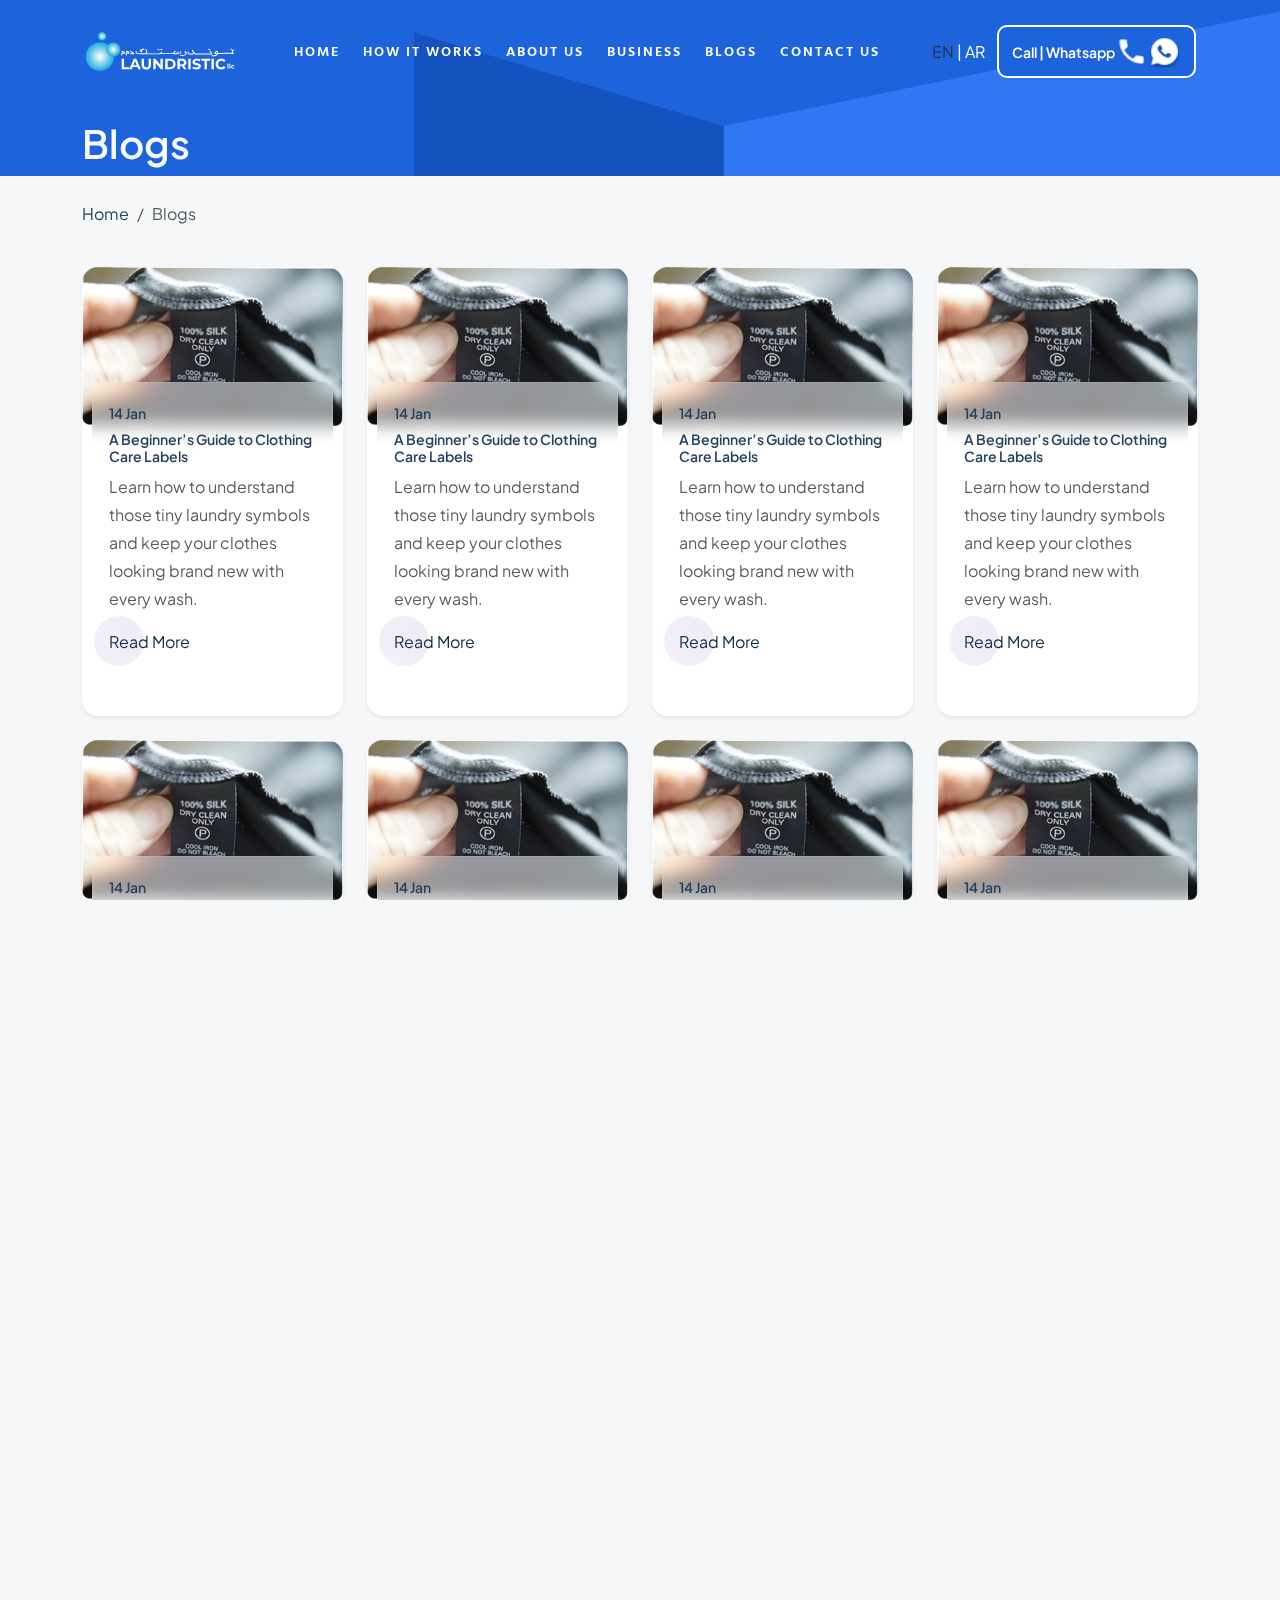
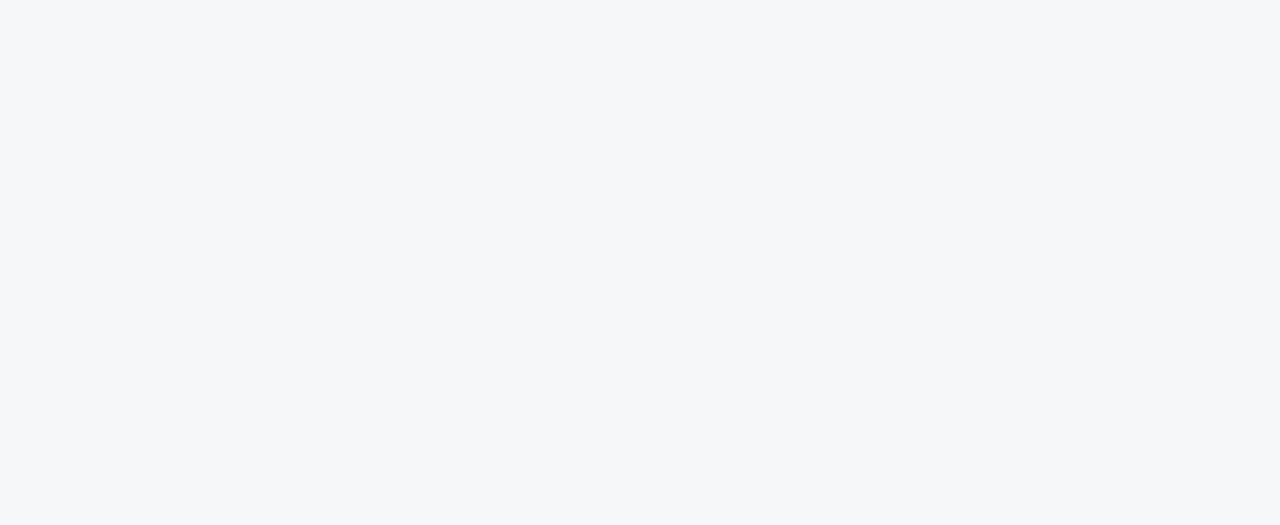
<file: Blogs.html>
<!DOCTYPE html>
<html lang="en">

<head>
    <meta charset="UTF-8">
    <meta name="viewport" content="width=device-width, initial-scale=1.0">
    <title>Laundrsitc</title>
    <link rel="stylesheet" href="assets/css/bootstrap.min.css">
    <link rel="stylesheet" href="assets/css/fontawesome.min.css">
    <link rel="stylesheet" href="assets/css/venobox.min.css">
    <link rel="stylesheet" href="assets/css/animate.min.css">
    <link rel="stylesheet" href="assets/css/keyframe-animation.css">
    <link rel="stylesheet" href="assets/css/odometer.min.css">
    <link rel="stylesheet" href="assets/css/nice-select.css">
    <link rel="stylesheet" href="assets/css/swiper.min.css">
    <link rel="stylesheet" href="assets/scss/main.css">
</head>

<body>
  <header class="header sticky-active">
    <div class="primary-header">
        <div class="primary-header-inner">
            <div class="header-logo d-lg-block">
                <a href="index.html">
                    <img class="logo-dark" src="assets/img/logo.svg" alt="Logo">
                    <img class="logo-light" src="assets/img/logo.svg" alt="Logo">
                    <img class="logo-fixed" src="assets/img/fixed-logo.svg" alt="Logo">
                </a>
            </div>
            <div class="header-right-wrap">
                <div class="header-menu-wrap">
                    <div class="mobile-menu-items">
                        <ul>
                            <li><a href="index.html">Home</a></li>
                            <li><a href="HowItWorks.html">How it Works</a></li>
                            <li><a href="AboutUs.html">About Us</a></li>    
                            <li><a href="Business.html">Business </a></li>   
                            <li><a href="Blogs.html">Blogs</a></li>   
                            <li><a href="contact.html">Contact Us</a></li>
                        </ul>
                    </div>
                </div>
                <!-- /.header-menu-wrap -->
                <div class="header-right">
                    <div class="sidebar-icon action-menu">
                        <ul class=" d-lg-flex d-none">
                            <li class="lang-item  text-white"><a class="pe-none text-muted" href="index.html">EN</a> 
                                | <a href="ar/index.html">AR</a>
                            </li>
                            <!-- |
                            <li><a href="contact.html">AR</a></li> -->
                            <li class="app-btn rr-primary-btn">
                                <a href="tel:+123456789"> <span>Call | Whatsapp</span></a>
                                <a href="tel:+123456789">
                                    <img class="regular-icon" src="assets/img/ic_baseline-phone.png">
                                    <!-- <img class="fixed-icon" src="assets/img/ico-primary-apple.svg">-->
                                    </a>
                                <a href="tel:+123456789">
                                    <img class="regular-icon"
                                        src="assets/img/ri_whatsapp-fill.png">
                                    <!-- <img class="fixed-icon" src="assets/img/ico-primary-android.svg">-->
                                    </a> 
                            </li>
                        </ul>
                        <button class="sidebar-trigger open d-lg-none d-block">
                            <svg width="24" height="23" viewBox="0 0 24 23" fill="none"
                                xmlns="http://www.w3.org/2000/svg">
                                <path d="M0.300781 0H5.30078V5H0.300781V0Z" fill="currentColor" />
                                <path d="M0.300781 9H5.30078V14H0.300781V9Z" fill="currentColor" />
                                <path d="M0.300781 18H5.30078V23H0.300781V18Z" fill="currentColor" />
                                <path d="M9.30078 0H14.3008V5H9.30078V0Z" fill="currentColor" />
                                <path d="M9.30078 9H14.3008V14H9.30078V9Z" fill="currentColor" />
                                <path d="M9.30078 18H14.3008V23H9.30078V18Z" fill="currentColor" />
                                <path d="M18.3008 0H23.3008V5H18.3008V0Z" fill="currentColor" />
                                <path d="M18.3008 9H23.3008V14H18.3008V9Z" fill="currentColor" />
                                <path d="M18.3008 18H23.3008V23H18.3008V18Z" fill="currentColor" />
                            </svg>
                        </button>
                    </div>
                </div>
                <!-- /.header-right -->
            </div>
        </div>
        <!-- /.primary-header-inner -->
    </div>
</header>

<div id="sidebar-area" class="sidebar-area">
    <button class="sidebar-trigger close">
        <svg class="sidebar-close" xmlns="http://www.w3.org/2000/svg" xmlns:xlink="http://www.w3.org/1999/xlink"
            x="0px" y="0px" width="16px" height="12.7px" viewBox="0 0 16 12.7"
            style="enable-background: new 0 0 16 12.7" xml:space="preserve">
            <g>
                <rect x="0" y="5.4" transform="matrix(0.7071 -0.7071 0.7071 0.7071 -2.1569 7.5208)" width="16"
                    height="2"></rect>
                <rect x="0" y="5.4" transform="matrix(0.7071 0.7071 -0.7071 0.7071 6.8431 -3.7929)" width="16"
                    height="2"></rect>
            </g>
        </svg>
    </button>
    <div class="side-menu-content">
        <div class="side-menu-logo">
           <a href="index.html">  <img class="logo-dark" src="assets/img/logo.svg" alt="Logo">
            <!-- <img class="logo-light" src="assets/img/logo.svg" alt="Logo"> -->
            <img class="logo-fixed" src="assets/img/fixed-logo.svg" alt="Logo"></a>
        </div>
        <div class="side-menu-wrap"></div>
        <div class="side-menu-about">
            <div class="side-menu-header">
                <h3>About Us</h3>
            </div>
            <p>Lorem ipsum dolor sit amet, consectetur adipisicing elit, sed do eiusmod tempor incididunt ut labore
                et dolore magna aliqua. Ut enim ad minim veniam, quis nostrud nisi ut aliquip ex ea commodo
                consequat.</p>
            <a href="contact.html" class="rr-primary-btn">Contact Us</a>
        </div>
        <div class="side-menu-contact">
            <div class="side-menu-header">
                <h3>Contact Us</h3>
            </div>
            <ul class="side-menu-list">
              <li class="d-flex align-items-center">
                 <div> <i class="fas fa-map-marker-alt"></i></div>
             <div>     <p> Labotel workers Village Gate No: 3,<br> Al Mafraq Workers City - 2, <br> Abu Dhabi, United Arab Emirates </p></div>
              </li>
              <li>
                  <i class="fas fa-phone"></i>
                  <a href="tel:+000123456789">+971 2 585 6644</a>
              </li>
              <li>
                  <i class="fas fa-envelope-open-text"></i>
                  <a href="mailto:runokcontact@gmail.com">info@laundristic.ae</a>
              </li>
          </ul>
        </div>
        <ul class="side-menu-social">
            <li class="facebook"><a href="#"><i class="fab fa-facebook-f"></i></a></li>
            <li class="instagram"><a href="#"><i class="fab fa-instagram"></i></a></li>
            <li class="twitter"><a href="#"><i class="fab fa-twitter"></i></a></li>
            <li class="g-plus"><a href="#"><i class="fab fa-fab fa-google-plus"></i></a></li>
        </ul>
    </div>
</div>
    <!--/.sidebar-area-->

    <div id="smooth-wrapper">
        <div id="smooth-content">
            <section class="theme-primary HowItWorks-section section-1 section-space pb-2" >
                <div class="banner-bg-wrap pt-5">
                    <div class="banner-bg">
                        <img src="assets/img/background-banner-effect.png">
                    </div>
                </div>
                <div class="container pt-5">
                  <h3 class=" m-0 text-light Title-left">Blogs</h3>
                </div>
            </section>
            <!-- Aboutus intro -->

            <!-- Aboutus intro -->
           <section class="blog section-space" id="blog">
            <div class="container">
                <div class="row pb-4">
                    <nav aria-label="breadcrumb">
                      <ol class="breadcrumb">
                        <li class="breadcrumb-item"><a href="index.html">Home</a></li>
                        <li class="breadcrumb-item active" aria-current="page">Blogs</li>
                      </ol>
                    </nav>
                    
                  </div>
                  <div class="row g-4 row-cols-1 row-cols-sm-2 row-cols-md-2 row-cols-lg-4">
                    <div class="col d-flex">
                        <div class="card border-0 shadow-sm rounded-4 overflow-hidden w-100 d-flex flex-column">
                          <img src="assets/img/image (6).png" class="card-img-top" alt="Blog 1">
                          <div class="card-body d-flex flex-column flex-grow-1">
                            <p class="text-primary small fw-semibold mb-1">14 Jan</p>
                            <h6 class="card-title fw-semibold mb-2">A Beginner’s Guide to Clothing Care Labels</h6>
                            <p class="card-text text-muted mb-3">
                              Learn how to understand those tiny laundry symbols and keep your clothes looking brand new with every wash.
                            </p>
                            <div class="mt-auto align-content-end">
                              <a href="BlogsInner.html" class="button-fancy-gradient-3">
                                Read More
                              </a>
                            </div>
                          </div>
                        </div>
                      </div>
                      <div class="col d-flex">
                        <div class="card border-0 shadow-sm rounded-4 overflow-hidden w-100 d-flex flex-column">
                          <img src="assets/img/image (6).png" class="card-img-top" alt="Blog 1">
                          <div class="card-body d-flex flex-column flex-grow-1">
                            <p class="text-primary small fw-semibold mb-1">14 Jan</p>
                            <h6 class="card-title fw-semibold mb-2">A Beginner’s Guide to Clothing Care Labels</h6>
                            <p class="card-text text-muted mb-3">
                              Learn how to understand those tiny laundry symbols and keep your clothes looking brand new with every wash.
                            </p>
                            <div class="mt-auto align-content-end">
                              <a href="BlogsInner.html" class="button-fancy-gradient-3">
                                Read More
                              </a>
                            </div>
                          </div>
                        </div>
                      </div>
                      <div class="col d-flex">
                        <div class="card border-0 shadow-sm rounded-4 overflow-hidden w-100 d-flex flex-column">
                          <img src="assets/img/image (6).png" class="card-img-top" alt="Blog 1">
                          <div class="card-body d-flex flex-column flex-grow-1">
                            <p class="text-primary small fw-semibold mb-1">14 Jan</p>
                            <h6 class="card-title fw-semibold mb-2">A Beginner’s Guide to Clothing Care Labels</h6>
                            <p class="card-text text-muted mb-3">
                              Learn how to understand those tiny laundry symbols and keep your clothes looking brand new with every wash.
                            </p>
                            <div class="mt-auto align-content-end">
                              <a href="BlogsInner.html" class="button-fancy-gradient-3">
                                Read More
                              </a>
                            </div>
                          </div>
                        </div>
                      </div>
                      <div class="col d-flex">
                        <div class="card border-0 shadow-sm rounded-4 overflow-hidden w-100 d-flex flex-column">
                          <img src="assets/img/image (6).png" class="card-img-top" alt="Blog 1">
                          <div class="card-body d-flex flex-column flex-grow-1">
                            <p class="text-primary small fw-semibold mb-1">14 Jan</p>
                            <h6 class="card-title fw-semibold mb-2">A Beginner’s Guide to Clothing Care Labels</h6>
                            <p class="card-text text-muted mb-3">
                              Learn how to understand those tiny laundry symbols and keep your clothes looking brand new with every wash.
                            </p>
                            <div class="mt-auto align-content-end">
                              <a href="BlogsInner.html" class="button-fancy-gradient-3">
                                Read More
                              </a>
                            </div>
                          </div>
                        </div>
                      </div>
                      <div class="col d-flex">
                        <div class="card border-0 shadow-sm rounded-4 overflow-hidden w-100 d-flex flex-column">
                          <img src="assets/img/image (6).png" class="card-img-top" alt="Blog 1">
                          <div class="card-body d-flex flex-column flex-grow-1">
                            <p class="text-primary small fw-semibold mb-1">14 Jan</p>
                            <h6 class="card-title fw-semibold mb-2">A Beginner’s Guide to Clothing Care Labels</h6>
                            <p class="card-text text-muted mb-3">
                              Learn how to understand those tiny laundry symbols and keep your clothes looking brand new with every wash.
                            </p>
                            <div class="mt-auto align-content-end">
                              <a href="BlogsInner.html" class="button-fancy-gradient-3">
                                Read More
                              </a>
                            </div>
                          </div>
                        </div>
                      </div>
                      <div class="col d-flex">
                        <div class="card border-0 shadow-sm rounded-4 overflow-hidden w-100 d-flex flex-column">
                          <img src="assets/img/image (6).png" class="card-img-top" alt="Blog 1">
                          <div class="card-body d-flex flex-column flex-grow-1">
                            <p class="text-primary small fw-semibold mb-1">14 Jan</p>
                            <h6 class="card-title fw-semibold mb-2">A Beginner’s Guide to Clothing Care Labels</h6>
                            <p class="card-text text-muted mb-3">
                              Learn how to understand those tiny laundry symbols and keep your clothes looking brand new with every wash.
                            </p>
                            <div class="mt-auto align-content-end">
                              <a href="BlogsInner" class="button-fancy-gradient-3">
                                Read More
                              </a>
                            </div>
                          </div>
                        </div>
                      </div>
                      <div class="col d-flex">
                        <div class="card border-0 shadow-sm rounded-4 overflow-hidden w-100 d-flex flex-column">
                          <img src="assets/img/image (6).png" class="card-img-top" alt="Blog 1">
                          <div class="card-body d-flex flex-column flex-grow-1">
                            <p class="text-primary small fw-semibold mb-1">14 Jan</p>
                            <h6 class="card-title fw-semibold mb-2">A Beginner’s Guide to Clothing Care Labels</h6>
                            <p class="card-text text-muted mb-3">
                              Learn how to understand those tiny laundry symbols and keep your clothes looking brand new with every wash.
                            </p>
                            <div class="mt-auto align-content-end">
                              <a href="BlogsInner.html" class="button-fancy-gradient-3">
                                Read More
                              </a>
                            </div>
                          </div>
                        </div>
                      </div>
                      <div class="col d-flex">
                        <div class="card border-0 shadow-sm rounded-4 overflow-hidden w-100 d-flex flex-column">
                          <img src="assets/img/image (6).png" class="card-img-top" alt="Blog 1">
                          <div class="card-body d-flex flex-column flex-grow-1">
                            <p class="text-primary small fw-semibold mb-1">14 Jan</p>
                            <h6 class="card-title fw-semibold mb-2">A Beginner’s Guide to Clothing Care Labels</h6>
                            <p class="card-text text-muted mb-3">
                              Learn how to understand those tiny laundry symbols and keep your clothes looking brand new with every wash.
                            </p>
                            <div class="mt-auto align-content-end">
                              <a href="BlogsInner.html" class="button-fancy-gradient-3">
                                Read More
                              </a>
                            </div>
                          </div>
                        </div>
                      </div>
                </div>
                <div class="row justify-content-end mt-3">
                    <div class="col-auto text-end">
                        <nav aria-label="Page navigation example">
                            <ul class="pagination">
                              <li class="page-item"><a class="page-link" href="#">Previous</a></li>
                              <li class="page-item"><a class="page-link" href="#">1</a></li>
                              <li class="page-item"><a class="page-link" href="#">2</a></li>
                              <li class="page-item"><a class="page-link" href="#">3</a></li>
                              <li class="page-item"><a class="page-link" href="#">Next</a></li>
                            </ul>
                          </nav>
                    </div>
                </div>
            </div>
           </section>
        
 <!-- skip the hassle -->
 <section class="skip-hassle-section cta-back section-space">
  <div class="container">
      <div class="row justify-content-center align-items-center">
          <div class="col-lg-8 col-12 col-md-6 ">
              <div class="row ">
                  <div class="col-lg-6 col-12 text-container">
                      <h4 class="section-title text-start text-white" data-text-animation data-split="word" data-duration="1">
                          Skip the Hassle, Enjoy Fresh Laundry!
                      </h4>
                      <h6 class="section-subtitle text-white" data-text-animation data-split="word" >
                          No more waiting, washing, or folding—just clean clothes delivered to your doorstep.
                          Schedule a pickup in seconds and experience effortless laundry service today!
                      </h6>                                  
                  </div>
              </div>
          </div>
          <div class="col-lg-4 col-12 col-md-6 mt-3 text-lg-end text-center">
            <a href="tel:+123456789" class="btn btn-outline-light fw-semibold px-4 py-2 rounded-2 d-inline-flex align-items-center gap-2">
              Call | WhatsApp
              <img src="assets/img/ic_baseline-phone.png" alt="phone" class="icon me-2" style="width: 20px;">
              <img src="assets/img/ri_whatsapp-fill.png" alt="whatsapp" class="icon" style="width: 20px;">
            </a>
          </div>
          
      </div>
  </div>
</section>      
 
<footer class="footer-section">
  <div class="shape"><img src="assets/img/shapes/shape1.png" alt="footer"></div>
  <div class="container">
      <div class="row footer-wrap ">
          <div class="col-lg-2 col-md-6">
              <div class="footer-widget">
                  <div class="widget-header">
                      <div class="footer-logo">
                          <a href="index.html"><img src="assets/img/fixed-logo.svg" alt="logo"></a>
                      </div>
                  </div>
                  <p class="mb-20">This app is one of the best that I have navigated. It saves me the walking, parking, getting change,
                      waiting to use a dryer in a launderette and folding of clothes. I'm glad I found it.</p>
              </div>
          </div>
          <div class="col-lg-3 col-md-6 col-6">
              <div class="footer-widget footer-col-2">
                  <div class="widget-header">
                      <h3 class="widget-title">Company</h3>
                  </div>
                  <ul class="footer-list">
                      <li><a href="aboutus.html">About Us</a></li>
                      <li><a href="Business.html">Business</a></li>
                      <li><a href="Blogs.html">Blogs</a></li>
                      <li><a href="contact.html">Contact Us</a></li>

                  </ul>
              </div>
          </div>
          <div class="col-lg-3 col-md-6 col-6">
              <div class="footer-widget">
                  <div class="widget-header">
                      <h3 class="widget-title">Laundry</h3>
                  </div>
                  <ul class="address-list">
                      <li><a href="#faq">FAQ</a></li>
                      <li><a href="HowItWorks.html">How it works</a></li>
          
                  

                  </ul>
              </div>
          </div>
          <div class="col-lg-2 col-md-6 col-6">
              <div class="footer-widget">

                  <div class="widget-header">
                      <h3 class="widget-title">Payment Methods</h3>
                  </div>
                 <div>
                  <img src="/assets/img/image003.png" style="width: 200px;" alt="">
                 </div>
              </div>
          </div>
          <div class="col-lg-2 col-md-6 col-6">
              <div class="footer-widget">

                  <div class="widget-header">
                      <h3 class="widget-title">Follow Us</h3>
                  </div>
                  <ul class="social-list">
                      <li class="twitter">
                          <a href="#"><i class="fab fa-twitter"></i></a>
                      </li>
                      <li class="facebook">
                          <a href="https://www.facebook.com/profile.php?id=100071098869313"><i class="fab fa-facebook-f"></i></a>
                      </li>
                     
                      <li class="instagram">
                          <a href="https://www.instagram.com/alessiacouture/"><i class="fab fa-instagram"></i></a>
                      </li>
                      <li class="youtube">
                          <a href="https://www.youtube.com/@alessiacouture350"><i class="fab fa-youtube"></i></a>
                      </li>
                  </ul>
              </div>
          </div>
      </div>
  </div>
  <div class="copyright-area">
      <div class="container">
          <div class="row copyright-content">
              <div class="col-lg-4  d-flex align-items-center justify-content-center">
                  <p>Copyright 2025 Laundristic.</p>
              </div>
              <div class="col-lg-2  d-flex align-items-center justify-content-center">
                 <a href="terms-conditions.html"> <p class="fw-500">Terms & Conditions</p></a>
              </div>
              <div class="col-lg-2  d-flex align-items-center justify-content-center">
                   <a href="privacy-policy.html">  <p class="fw-500">Privacy Policy</p></a>
              </div>
              <div class="col-lg-4 d-flex align-items-center justify-content-center">
                  <div class="d-flex align-items-center">     
                      <a href="https://webotix.ae/" class="d-inline-flex align-items-center gap-2 text-decoration-none">
                          <p class="fw-500 m-0">Designed and Developed by</p>
                          <img src="assets/img/logos/webotixLogo.png" alt="Developed by Webotix" class="w-auto h-auto" style="max-height: 24px;">
                      </a>
                  </div>
                  
              </div>
          </div>
      </div>
  </div>
</footer>
            <!-- ./ footer-section -->

        </div>
    </div>


    <script src="assets/js/vendor/jquary-3.6.0.min.js"></script>
    <script src="assets/js/vendor/bootstrap-bundle.js"></script>
    <script src="assets/js/vendor/imagesloaded-pkgd.js"></script>
    <script src="assets/js/vendor/waypoints.min.js"></script>
    <script src="assets/js/vendor/venobox.min.js"></script>
    <script src="assets/js/vendor/odometer.min.js"></script>
    <script src="assets/js/vendor/meanmenu.js"></script>
    <script src="assets/js/vendor/jquery.isotope.js"></script>
    <script src="assets/js/vendor/wow.min.js"></script>
    <script src="assets/js/vendor/swiper.min.js"></script>
    <script src="assets/js/vendor/split-type.min.js"></script>
    <script src="assets/js/vendor/gsap.min.js"></script>
    <script src="assets/js/vendor/scroll-trigger.min.js"></script>
    <script src="assets/js/vendor/scroll-smoother.js"></script>
    <script src="assets/js/vendor/jquery.carouselTicker.js"></script>
    <script src="assets/js/vendor/nice-select.js"></script>
    <script src="assets/js/ajax-form.js"></script>
    <script src="assets/js/contact.js"></script>
    <script src="assets/js/main.js"></script>
    <script src="assets/js/slider.js"></script>

    <script>


        //Scroll to section navigation
        document.addEventListener("DOMContentLoaded", function () {
           // Function to handle smooth scrolling

           function smoothScrollToTarget(targetID) {
             const targetElement = document.querySelector(targetID);
             if (targetElement) {
               const offset = 80; // Adjust offset to scroll above the element
               const targetPosition = targetElement.offsetTop - offset;

               window.scrollTo({
                 top: targetPosition,
                 behavior: "smooth"
               });
             }
           }

           // Handle click events on anchor links
           document.querySelectorAll('a[href^="#"]').forEach(anchor => {
             anchor.addEventListener("click", function (event) {
               event.preventDefault(); // Prevent default jump
               const targetID = this.getAttribute("href");
               smoothScrollToTarget(targetID);
             });
           });

           // Handle scrolling when page loads with a hash
           if (window.location.hash) {
             setTimeout(() => {
               smoothScrollToTarget(window.location.hash);
             }, 500); // Delay to ensure elements are loaded
           }
         });

       
 //Form validation 
     // Example starter JavaScript for disabling form submissions if there are invalid fields
     (function () {
       'use strict'

       // Fetch all the forms we want to apply custom Bootstrap validation styles to
       var forms = document.querySelectorAll('.needs-validation')

       // Loop over them and prevent submission
       Array.prototype.slice.call(forms)
         .forEach(function (form) {
           //on Input changes
           $(form).find("input[type='tel']").on("input", function() {
             this.value = this.value.replace(/[^\d+]/g, ""); // Allow only numbers and "+"
             if (!this.value.startsWith("+971")) {
               this.value = "+971" + this.value.replace(/^\+971/, "");
             }            
           });

           //Validation Method
           form.addEventListener('submit', function (event) {
             $('.submit-btn').attr('disabled','true');
             if (!form.checkValidity()) {
               event.preventDefault()
               event.stopPropagation();
             }
             setTimeout(() => {
             $('.submit-btn').removeAttr('disabled');
               
             }, 1000);
             // console.log(form.checkValidity(),'#form');
             
             form.classList.add('was-validated')
           }, false)

           


           console.log($(form).find("input[type='tel']"),'#form');
           
         })
     })()
   </script>

</body>

</html>
</file>
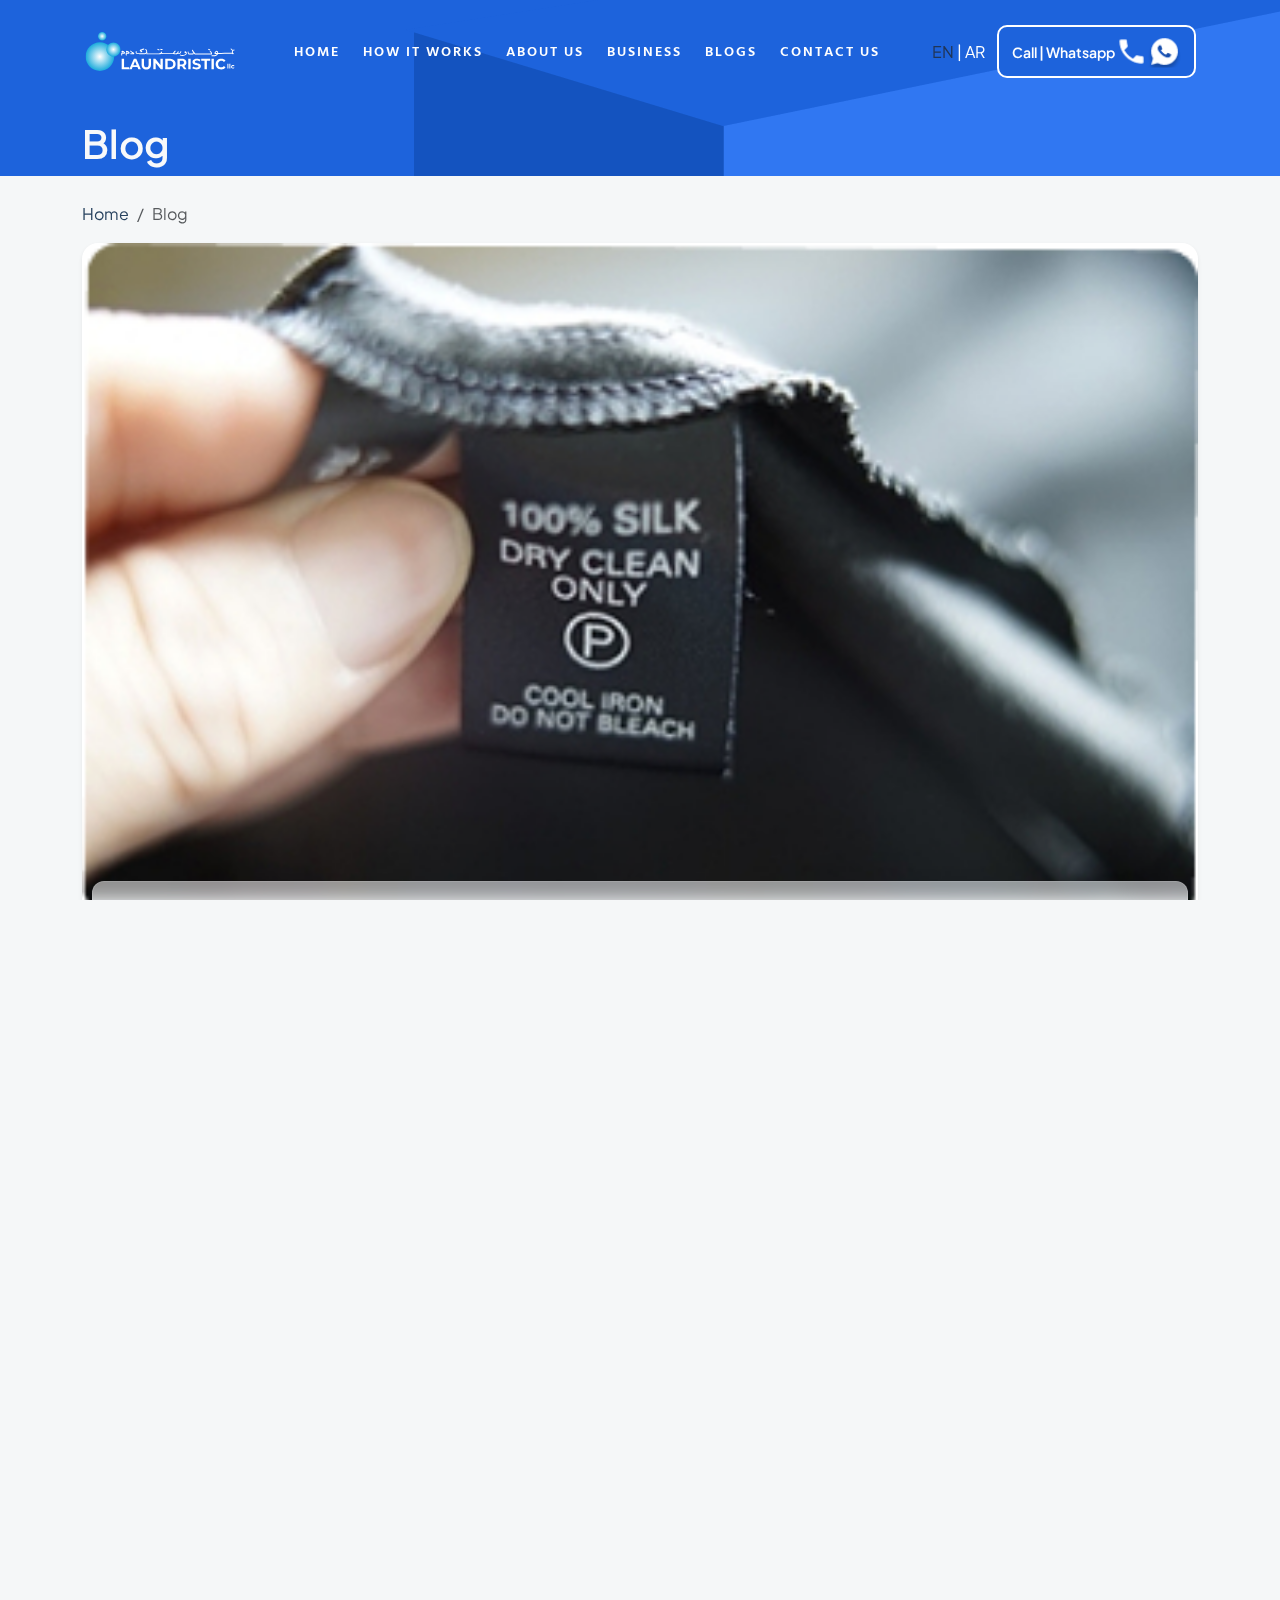
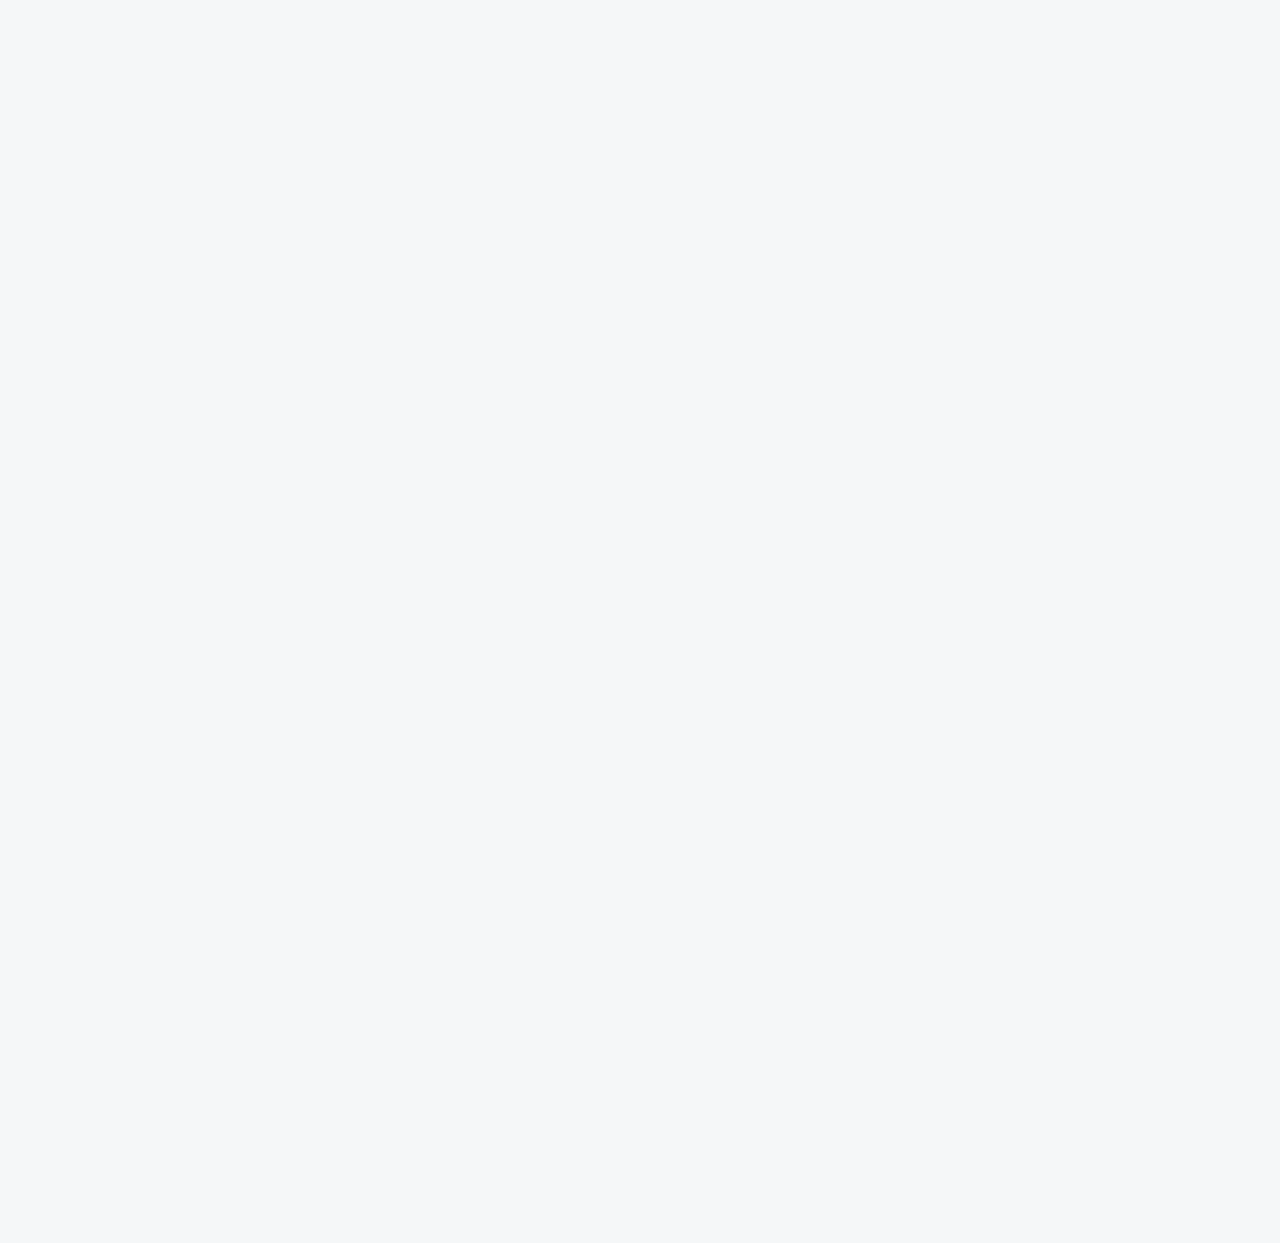
<file: BlogsInner.html>
<!DOCTYPE html>
<html lang="en">

<head>
    <meta charset="UTF-8">
    <meta name="viewport" content="width=device-width, initial-scale=1.0">
    <title>Laundrsitc</title>
    <link rel="stylesheet" href="assets/css/bootstrap.min.css">
    <link rel="stylesheet" href="assets/css/fontawesome.min.css">
    <link rel="stylesheet" href="assets/css/venobox.min.css">
    <link rel="stylesheet" href="assets/css/animate.min.css">
    <link rel="stylesheet" href="assets/css/keyframe-animation.css">
    <link rel="stylesheet" href="assets/css/odometer.min.css">
    <link rel="stylesheet" href="assets/css/nice-select.css">
    <link rel="stylesheet" href="assets/css/swiper.min.css">
    <link rel="stylesheet" href="assets/scss/main.css">
</head>

<body>
  <header class="header sticky-active">
    <div class="primary-header">
        <div class="primary-header-inner">
            <div class="header-logo d-lg-block">
                <a href="index.html">
                    <img class="logo-dark" src="assets/img/logo.svg" alt="Logo">
                    <img class="logo-light" src="assets/img/logo.svg" alt="Logo">
                    <img class="logo-fixed" src="assets/img/fixed-logo.svg" alt="Logo">
                </a>
            </div>
            <div class="header-right-wrap">
                <div class="header-menu-wrap">
                    <div class="mobile-menu-items">
                        <ul>
                            <li><a href="index.html">Home</a></li>
                            <li><a href="HowItWorks.html">How it Works</a></li>
                            <li><a href="AboutUs.html">About Us</a></li>    
                            <li><a href="Business.html">Business </a></li>   
                            <li><a href="Blogs.html">Blogs</a></li>   
                            <li><a href="contact.html">Contact Us</a></li>
                        </ul>
                    </div>
                </div>
                <!-- /.header-menu-wrap -->
                <div class="header-right">
                    <div class="sidebar-icon action-menu">
                        <ul class=" d-lg-flex d-none">
                            <li class="lang-item  text-white"><a class="pe-none text-muted" href="index.html">EN</a> 
                                | <a href="ar/index.html">AR</a>
                            </li>
                            <!-- |
                            <li><a href="contact.html">AR</a></li> -->
                            <li class="app-btn rr-primary-btn">
                                <a href="tel:+123456789"> <span>Call | Whatsapp</span></a>
                                <a href="tel:+123456789">
                                    <img class="regular-icon" src="assets/img/ic_baseline-phone.png">
                                    <!-- <img class="fixed-icon" src="assets/img/ico-primary-apple.svg">-->
                                    </a>
                                <a href="tel:+123456789">
                                    <img class="regular-icon"
                                        src="assets/img/ri_whatsapp-fill.png">
                                    <!-- <img class="fixed-icon" src="assets/img/ico-primary-android.svg">-->
                                    </a> 
                            </li>
                        </ul>
                        <button class="sidebar-trigger open d-lg-none d-block">
                            <svg width="24" height="23" viewBox="0 0 24 23" fill="none"
                                xmlns="http://www.w3.org/2000/svg">
                                <path d="M0.300781 0H5.30078V5H0.300781V0Z" fill="currentColor" />
                                <path d="M0.300781 9H5.30078V14H0.300781V9Z" fill="currentColor" />
                                <path d="M0.300781 18H5.30078V23H0.300781V18Z" fill="currentColor" />
                                <path d="M9.30078 0H14.3008V5H9.30078V0Z" fill="currentColor" />
                                <path d="M9.30078 9H14.3008V14H9.30078V9Z" fill="currentColor" />
                                <path d="M9.30078 18H14.3008V23H9.30078V18Z" fill="currentColor" />
                                <path d="M18.3008 0H23.3008V5H18.3008V0Z" fill="currentColor" />
                                <path d="M18.3008 9H23.3008V14H18.3008V9Z" fill="currentColor" />
                                <path d="M18.3008 18H23.3008V23H18.3008V18Z" fill="currentColor" />
                            </svg>
                        </button>
                    </div>
                </div>
                <!-- /.header-right -->
            </div>
        </div>
        <!-- /.primary-header-inner -->
    </div>
</header>

<div id="sidebar-area" class="sidebar-area">
    <button class="sidebar-trigger close">
        <svg class="sidebar-close" xmlns="http://www.w3.org/2000/svg" xmlns:xlink="http://www.w3.org/1999/xlink"
            x="0px" y="0px" width="16px" height="12.7px" viewBox="0 0 16 12.7"
            style="enable-background: new 0 0 16 12.7" xml:space="preserve">
            <g>
                <rect x="0" y="5.4" transform="matrix(0.7071 -0.7071 0.7071 0.7071 -2.1569 7.5208)" width="16"
                    height="2"></rect>
                <rect x="0" y="5.4" transform="matrix(0.7071 0.7071 -0.7071 0.7071 6.8431 -3.7929)" width="16"
                    height="2"></rect>
            </g>
        </svg>
    </button>
    <div class="side-menu-content">
        <div class="side-menu-logo">
           <a href="index.html">  <img class="logo-dark" src="assets/img/logo.svg" alt="Logo">
            <!-- <img class="logo-light" src="assets/img/logo.svg" alt="Logo"> -->
            <img class="logo-fixed" src="assets/img/fixed-logo.svg" alt="Logo"></a>
        </div>
        <div class="side-menu-wrap"></div>
        <div class="side-menu-about">
            <div class="side-menu-header">
                <h3>About Us</h3>
            </div>
            <p>Lorem ipsum dolor sit amet, consectetur adipisicing elit, sed do eiusmod tempor incididunt ut labore
                et dolore magna aliqua. Ut enim ad minim veniam, quis nostrud nisi ut aliquip ex ea commodo
                consequat.</p>
            <a href="contact.html" class="rr-primary-btn">Contact Us</a>
        </div>
        <div class="side-menu-contact">
            <div class="side-menu-header">
                <h3>Contact Us</h3>
            </div>
            <ul class="side-menu-list">
              <li class="d-flex align-items-center">
                 <div> <i class="fas fa-map-marker-alt"></i></div>
             <div>     <p> Labotel workers Village Gate No: 3,<br> Al Mafraq Workers City - 2, <br> Abu Dhabi, United Arab Emirates </p></div>
              </li>
              <li>
                  <i class="fas fa-phone"></i>
                  <a href="tel:+000123456789">+971 2 585 6644</a>
              </li>
              <li>
                  <i class="fas fa-envelope-open-text"></i>
                  <a href="mailto:runokcontact@gmail.com">info@laundristic.ae</a>
              </li>
          </ul>
        </div>
        <ul class="side-menu-social">
            <li class="facebook"><a href="#"><i class="fab fa-facebook-f"></i></a></li>
            <li class="instagram"><a href="#"><i class="fab fa-instagram"></i></a></li>
            <li class="twitter"><a href="#"><i class="fab fa-twitter"></i></a></li>
            <li class="g-plus"><a href="#"><i class="fab fa-fab fa-google-plus"></i></a></li>
        </ul>
    </div>
</div>
    <!--/.sidebar-area-->

    <div id="smooth-wrapper">
        <div id="smooth-content">
            <section class="theme-primary HowItWorks-section section-1 section-space pb-2" >
                <div class="banner-bg-wrap pt-5">
                    <div class="banner-bg">
                        <img src="assets/img/background-banner-effect.png">
                    </div>
                </div>
                <div class="container pt-5">
                  <h3 class=" m-0 text-light Title-left">Blog</h3>
                </div>
            </section>
            <!-- Aboutus intro -->

            <!-- Aboutus intro -->
           <section class="blog section-space" id="blog">
            <div class="container">
                <div class="row">
                    <nav aria-label="breadcrumb">
                      <ol class="breadcrumb">
                        <li class="breadcrumb-item"><a href="index.html">Home</a></li>
                        <li class="breadcrumb-item active" aria-current="page">Blog</li>
                      </ol>
                    </nav>
                    
                  </div>
                <div class="row">
                    <div class="col d-flex">
                        <div class="card border-0 shadow-sm rounded-4 overflow-hidden w-100 d-flex flex-column">
                          <img src="assets/img/image (6).png" class="card-img-top" alt="Blog 1">
                          <div class="card-body d-flex flex-column flex-grow-1">
                            <p class="text-primary small fw-semibold mb-1">14 Jan</p>
                            <h6 class="card-title fw-semibold mb-2">A Beginner’s Guide to Clothing Care Labels</h6>
                            <p class="card-text text-muted mb-3">
                              Learn how to understand those tiny laundry symbols and keep your clothes looking brand new with every wash.
                            </p>
                            <p>
                                Understanding clothing care labels is a simple yet powerful way to keep your wardrobe looking fresh and long-lasting. These tiny tags found inside garments contain a universal language of symbols that tell you exactly how to wash, dry, iron, and treat the fabric. For example, a washtub icon shows washing instructions, while dots inside it indicate the recommended water temperature.
                            </p>
                            <p>
                                A triangle represents bleach instructions—if it’s crossed out, avoid bleach altogether. A square with a circle means tumble drying, and lines within show the heat setting. Iron symbols often have dots too, letting you know if low, medium, or high heat is safe. A circle alone typically refers to professional dry cleaning. Following these care instructions can help you avoid common laundry disasters like shrinking, stretching, fading, or tearing. Always check the label before washing a new item to preserve its shape, color, and texture.
                            </p>
                            <p>
                                If you're unsure about a symbol, look it up or refer to a care label guide. It’s a small habit that leads to longer-lasting clothes and less waste. Think of care labels as your clothing’s manual for staying stylish and durable!
                            </p>
                           
                          </div>
                        </div>
                      </div>
                </div>
            </div>
           </section>

     <!-- blog -->
     <section id="blog" class="section-space blog" style="background-color: #eaf1fd;">
      <div class="row">
        <div class="col">
          <h3 class="fw-bold text-center" data-text-animation data-split="word" data-duration="1">Other Blogs</h3>
        </div>
      </div>
    
    <div class="container">
      <div class="testi-carousel reviews-carousel swiper">
          <div class="swiper-wrapper h-100">
      
            <!-- Slide 1 -->
            <div class="swiper-slide h-100">
    
                  <div class="card h-100 border-0 shadow-sm rounded-4 overflow-hidden w-100 d-flex flex-column">
                    <img src="assets/img/image (6).png" class="card-img-top" alt="Blog 1">
                    <div class="card-body d-flex flex-column flex-grow-1">
                      <p class="text-primary small fw-semibold mb-1">14 Jan</p>
                      <h6 class="card-title fw-semibold mb-2">A Beginner’s Guide to Clothing Care Labels</h6>
                      <p class="card-text text-muted mb-3">
                        Learn how to understand those tiny laundry symbols and keep your clothes looking brand new with every wash.
                      </p>
                      <div class="mt-auto align-content-end">
                        <a href="BlogsInner.html" class="button-fancy-gradient-3">Read More</a>
                      </div>
                    </div>
                  </div>
           
            </div>
      
            <!-- Slide 2 -->
            <div class="swiper-slide h-100">
             
                  <div class="card h-100 border-0 shadow-sm rounded-4 overflow-hidden w-100 d-flex flex-column">
                    <img src="assets/img/image (7).png" class="card-img-top" alt="Blog 2">
                    <div class="card-body d-flex flex-column flex-grow-1">
                      <p class="text-primary small fw-semibold mb-1">14 Jan</p>
                      <h6 class="card-title fw-semibold mb-2">Say Goodbye to Laundry Mistakes, Master Clothing Care Labels</h6>
                      <p class="card-text text-muted mb-3">
                        Avoid shrinking, fading, and damage—discover how reading care labels can save your wardrobe.
                      </p>
                      <div class="mt-auto align-content-end">
                        <a href="BlogsInner.html" class="button-fancy-gradient-3">Read More</a>
                      </div>
                    </div>
                  </div>
              
            </div>
      
            <!-- Slide 3 -->
            <div class="swiper-slide h-100">
           
                  <div class="card h-100 border-0 shadow-sm rounded-4 overflow-hidden w-100 d-flex flex-column">
                    <img src="assets/img/image%2043.png" class="card-img-top" alt="Blog 3">
                    <div class="card-body d-flex flex-column flex-grow-1">
                      <p class="text-primary small fw-semibold mb-1">14 Jan</p>
                      <h6 class="card-title fw-semibold mb-2">What Do These Symbols Mean? Your Ultimate Guide to Clothing Tags</h6>
                      <p class="card-text text-muted mb-3">
                        A simple breakdown of care label symbols so you can confidently wash and dry any outfit.
                      </p>
                      <div class="mt-auto align-content-end">
                        <a href="BlogsInner.html" class="button-fancy-gradient-3">Read More</a>
                      </div>
                    </div>
                  </div>
            </div>
      
            <!-- Slide 4 -->
            <div class="swiper-slide h-100">
             
                  <div class="card h-100 border-0 shadow-sm rounded-4 overflow-hidden w-100 d-flex flex-column">
                    <img src="assets/img/image (7).png" class="card-img-top" alt="Blog 4">
                    <div class="card-body d-flex flex-column flex-grow-1">
                      <p class="text-primary small fw-semibold mb-1">14 Jan</p>
                      <h6 class="card-title fw-semibold mb-2">Say Goodbye to Laundry Mistakes, Master Clothing Care Labels</h6>
                      <p class="card-text text-muted mb-3">
                        Avoid shrinking, fading, and damage—discover how reading care labels can save your wardrobe.
                      </p>
                    <div class="mt-auto align-content-end">
                        <a href="BlogsInner.html" class="button-fancy-gradient-3">Read More</a>
                    </div>
                 </div>
                  </div>
             
            </div>
      
          </div>
          <div class="swiper-pagination"></div>
        </div>
    </div>
    </section>
  
        
 <!-- skip the hassle -->
 <section class="skip-hassle-section cta-back section-space">
  <div class="container">
      <div class="row justify-content-center align-items-center">
          <div class="col-lg-8 col-md-6 col-12">
              <div class="row ">
                  <div class="col-lg-6 col-12 text-container">
                      <h4 class="section-title text-start text-white" data-text-animation data-split="word" data-duration="1">
                          Skip the Hassle, Enjoy Fresh Laundry!
                      </h4>
                      <h6 class="section-subtitle text-white" data-text-animation data-split="word" >
                          No more waiting, washing, or folding—just clean clothes delivered to your doorstep.
                          Schedule a pickup in seconds and experience effortless laundry service today!
                      </h6>                                  
                  </div>
              </div>
          </div>
          <div class="col-lg-4 col-md-6  col-12 mt-3 text-lg-end text-center">
            <a href="tel:+123456789" class="btn btn-outline-light fw-semibold px-4 py-2 rounded-2 d-inline-flex align-items-center gap-2">
              Call | WhatsApp
              <img src="assets/img/ic_baseline-phone.png" alt="phone" class="icon me-2" style="width: 20px;">
              <img src="assets/img/ri_whatsapp-fill.png" alt="whatsapp" class="icon" style="width: 20px;">
            </a>
          </div>
          
      </div>
  </div>
</section>      
 
<footer class="footer-section">
  <div class="shape"><img src="assets/img/shapes/shape1.png" alt="footer"></div>
  <div class="container">
      <div class="row footer-wrap ">
          <div class="col-lg-2 col-md-6">
              <div class="footer-widget">
                  <div class="widget-header">
                      <div class="footer-logo">
                          <a href="index.html"><img src="assets/img/fixed-logo.svg" alt="logo"></a>
                      </div>
                  </div>
                  <p class="mb-20">This app is one of the best that I have navigated. It saves me the walking, parking, getting change,
                      waiting to use a dryer in a launderette and folding of clothes. I'm glad I found it.</p>
              </div>
          </div>
          <div class="col-lg-3 col-md-6 col-6">
              <div class="footer-widget footer-col-2">
                  <div class="widget-header">
                      <h3 class="widget-title">Company</h3>
                  </div>
                  <ul class="footer-list">
                      <li><a href="aboutus.html">About Us</a></li>
                      <li><a href="Business.html">Business</a></li>
                      <li><a href="Blogs.html">Blogs</a></li>
                      <li><a href="contact.html">Contact Us</a></li>

                  </ul>
              </div>
          </div>
          <div class="col-lg-3 col-md-6 col-6">
              <div class="footer-widget">
                  <div class="widget-header">
                      <h3 class="widget-title">Laundry</h3>
                  </div>
                  <ul class="address-list">
                      <li><a href="#faq">FAQ</a></li>
                      <li><a href="HowItWorks.html">How it works</a></li>
          
                  

                  </ul>
              </div>
          </div>
          <div class="col-lg-2 col-md-6 col-6">
              <div class="footer-widget">

                  <div class="widget-header">
                      <h3 class="widget-title">Payment Methods</h3>
                  </div>
                 <div>
                  <img src="/assets/img/image003.png" style="width: 200px;" alt="">
                 </div>
              </div>
          </div>
          <div class="col-lg-2 col-md-6 col-6">
              <div class="footer-widget">

                  <div class="widget-header">
                      <h3 class="widget-title">Follow Us</h3>
                  </div>
                  <ul class="social-list">
                      <li class="twitter">
                          <a href="#"><i class="fab fa-twitter"></i></a>
                      </li>
                      <li class="facebook">
                          <a href="https://www.facebook.com/profile.php?id=100071098869313"><i class="fab fa-facebook-f"></i></a>
                      </li>
                     
                      <li class="instagram">
                          <a href="https://www.instagram.com/alessiacouture/"><i class="fab fa-instagram"></i></a>
                      </li>
                      <li class="youtube">
                          <a href="https://www.youtube.com/@alessiacouture350"><i class="fab fa-youtube"></i></a>
                      </li>
                  </ul>
              </div>
          </div>
      </div>
  </div>
  <div class="copyright-area">
      <div class="container">
          <div class="row copyright-content">
              <div class="col-lg-4  d-flex align-items-center justify-content-center">
                  <p>Copyright 2025 Laundristic.</p>
              </div>
              <div class="col-lg-2  d-flex align-items-center justify-content-center">
                 <a href="terms-conditions.html"> <p class="fw-500">Terms & Conditions</p></a>
              </div>
              <div class="col-lg-2  d-flex align-items-center justify-content-center">
                   <a href="privacy-policy.html">  <p class="fw-500">Privacy Policy</p></a>
              </div>
              <div class="col-lg-4 d-flex align-items-center justify-content-center">
                  <div class="d-flex align-items-center">     
                      <a href="https://webotix.ae/" class="d-inline-flex align-items-center gap-2 text-decoration-none">
                          <p class="fw-500 m-0">Designed and Developed by</p>
                          <img src="assets/img/logos/webotixLogo.png" alt="Developed by Webotix" class="w-auto h-auto" style="max-height: 24px;">
                      </a>
                  </div>
                  
              </div>
          </div>
      </div>
  </div>
</footer>
            <!-- ./ footer-section -->

        </div>
    </div>


    <script src="assets/js/vendor/jquary-3.6.0.min.js"></script>
    <script src="assets/js/vendor/bootstrap-bundle.js"></script>
    <script src="assets/js/vendor/imagesloaded-pkgd.js"></script>
    <script src="assets/js/vendor/waypoints.min.js"></script>
    <script src="assets/js/vendor/venobox.min.js"></script>
    <script src="assets/js/vendor/odometer.min.js"></script>
    <script src="assets/js/vendor/meanmenu.js"></script>
    <script src="assets/js/vendor/jquery.isotope.js"></script>
    <script src="assets/js/vendor/wow.min.js"></script>
    <script src="assets/js/vendor/swiper.min.js"></script>
    <script src="assets/js/vendor/split-type.min.js"></script>
    <script src="assets/js/vendor/gsap.min.js"></script>
    <script src="assets/js/vendor/scroll-trigger.min.js"></script>
    <script src="assets/js/vendor/scroll-smoother.js"></script>
    <script src="assets/js/vendor/jquery.carouselTicker.js"></script>
    <script src="assets/js/vendor/nice-select.js"></script>
    <script src="assets/js/ajax-form.js"></script>
    <script src="assets/js/contact.js"></script>
    <script src="assets/js/main.js"></script>
    <script src="assets/js/slider.js"></script>

    <script>


        //Scroll to section navigation
        document.addEventListener("DOMContentLoaded", function () {
           // Function to handle smooth scrolling

           function smoothScrollToTarget(targetID) {
             const targetElement = document.querySelector(targetID);
             if (targetElement) {
               const offset = 80; // Adjust offset to scroll above the element
               const targetPosition = targetElement.offsetTop - offset;

               window.scrollTo({
                 top: targetPosition,
                 behavior: "smooth"
               });
             }
           }

           // Handle click events on anchor links
           document.querySelectorAll('a[href^="#"]').forEach(anchor => {
             anchor.addEventListener("click", function (event) {
               event.preventDefault(); // Prevent default jump
               const targetID = this.getAttribute("href");
               smoothScrollToTarget(targetID);
             });
           });

           // Handle scrolling when page loads with a hash
           if (window.location.hash) {
             setTimeout(() => {
               smoothScrollToTarget(window.location.hash);
             }, 500); // Delay to ensure elements are loaded
           }
         });

       
 //Form validation 
     // Example starter JavaScript for disabling form submissions if there are invalid fields
     (function () {
       'use strict'

       // Fetch all the forms we want to apply custom Bootstrap validation styles to
       var forms = document.querySelectorAll('.needs-validation')

       // Loop over them and prevent submission
       Array.prototype.slice.call(forms)
         .forEach(function (form) {
           //on Input changes
           $(form).find("input[type='tel']").on("input", function() {
             this.value = this.value.replace(/[^\d+]/g, ""); // Allow only numbers and "+"
             if (!this.value.startsWith("+971")) {
               this.value = "+971" + this.value.replace(/^\+971/, "");
             }            
           });

           //Validation Method
           form.addEventListener('submit', function (event) {
             $('.submit-btn').attr('disabled','true');
             if (!form.checkValidity()) {
               event.preventDefault()
               event.stopPropagation();
             }
             setTimeout(() => {
             $('.submit-btn').removeAttr('disabled');
               
             }, 1000);
             // console.log(form.checkValidity(),'#form');
             
             form.classList.add('was-validated')
           }, false)

           


           console.log($(form).find("input[type='tel']"),'#form');
           
         })
     })()
   </script>

</body>

</html>
</file>
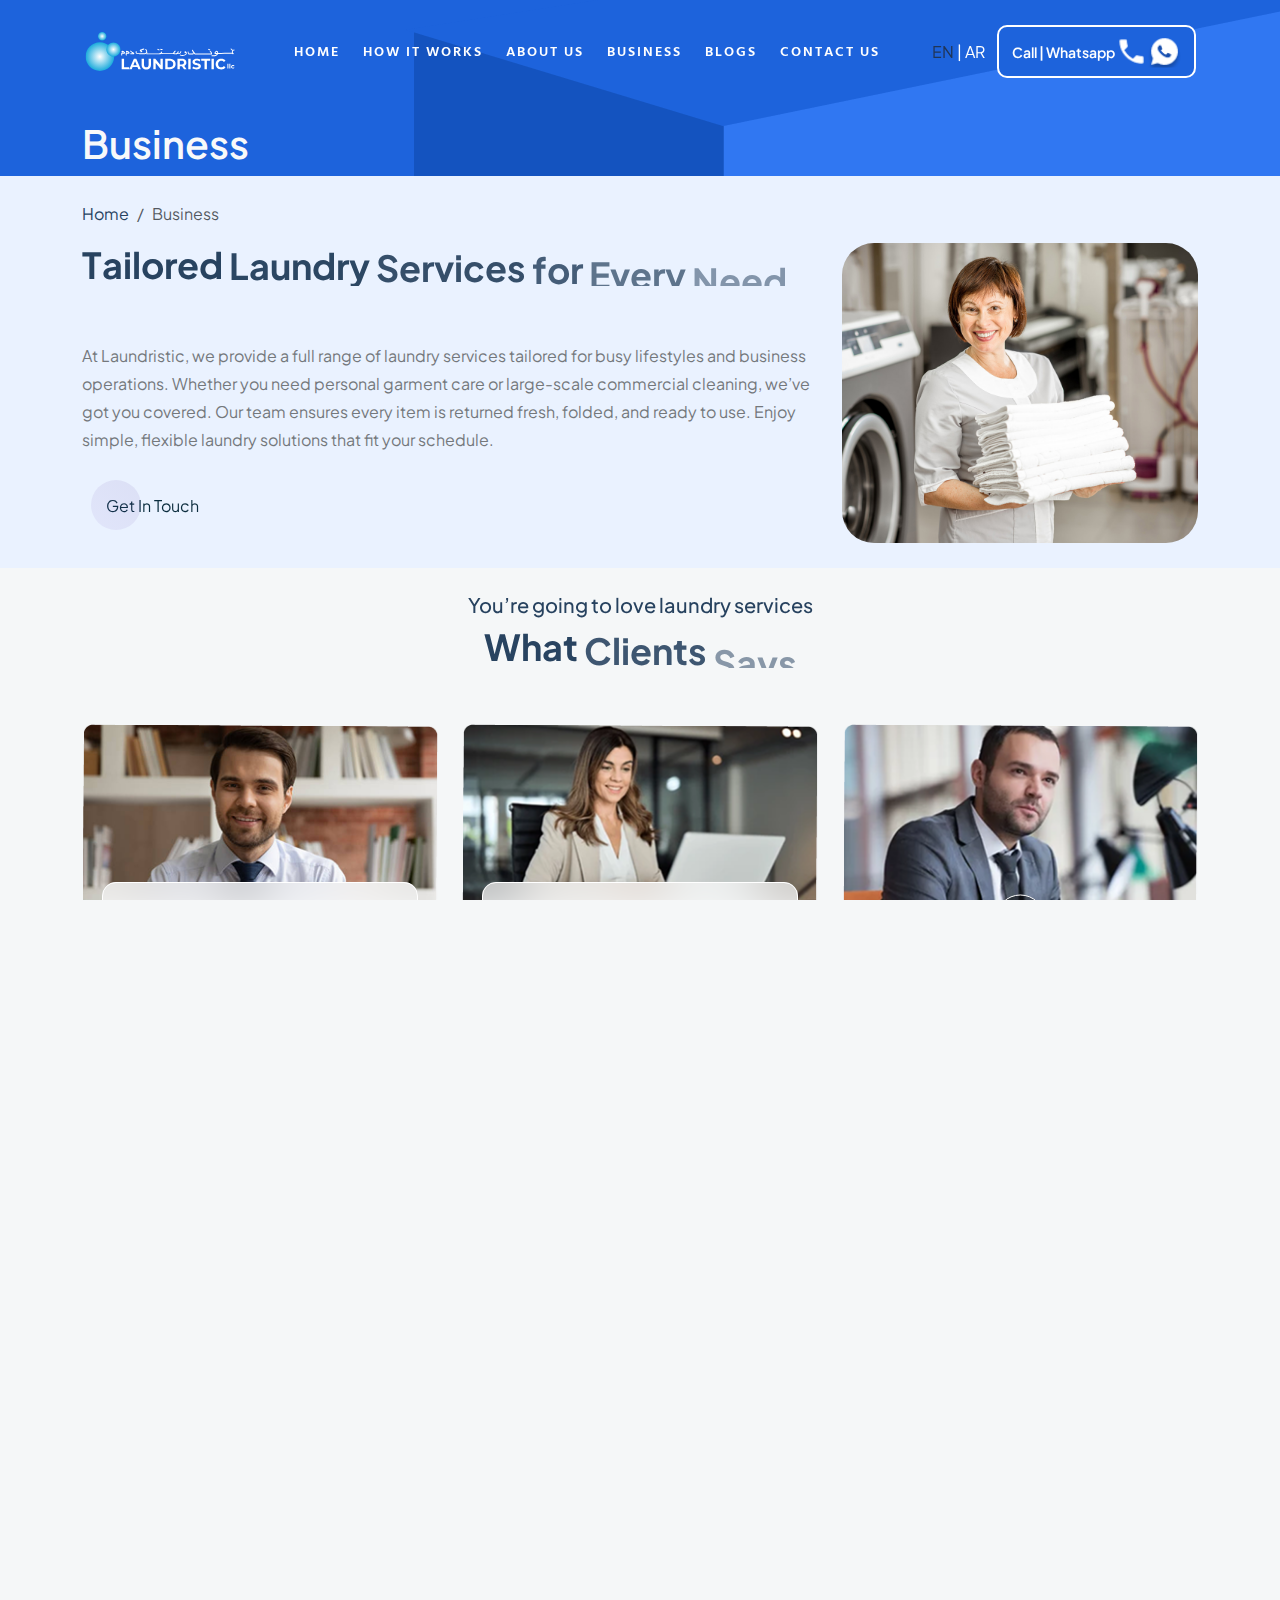
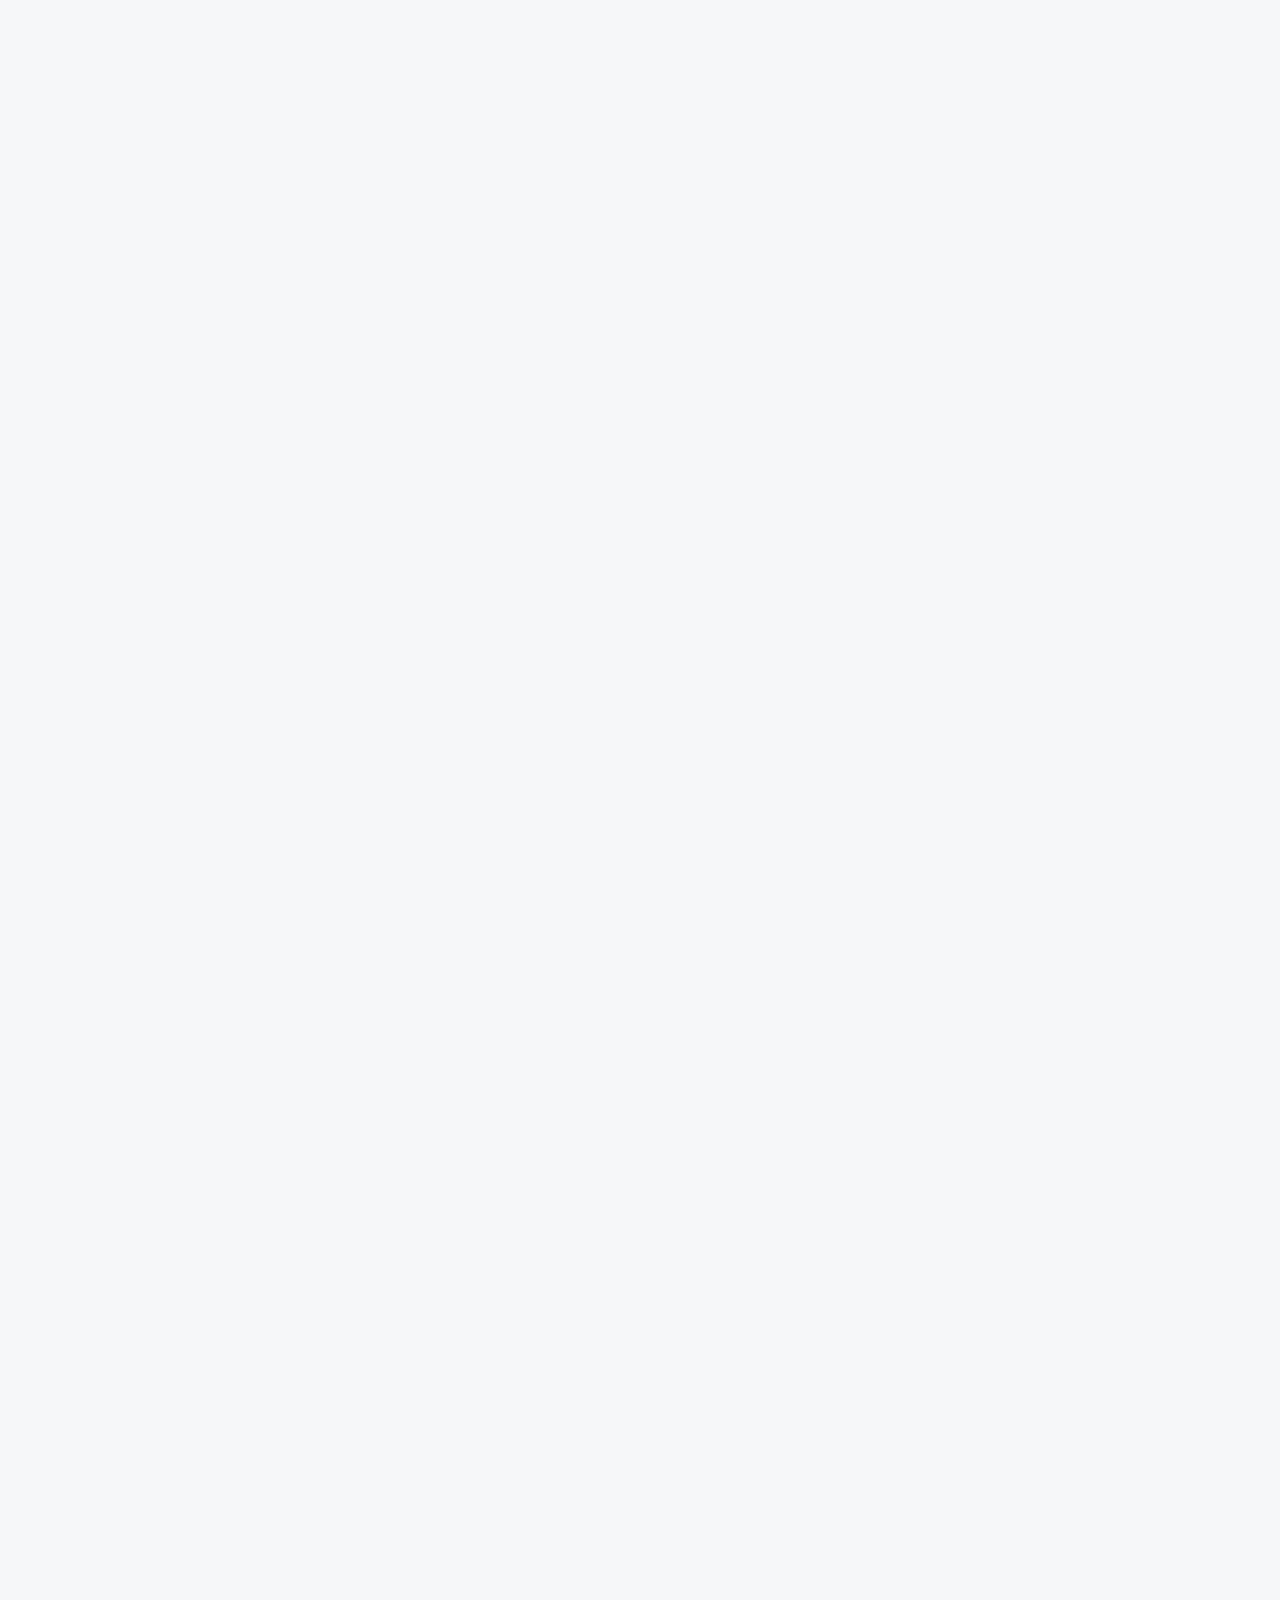
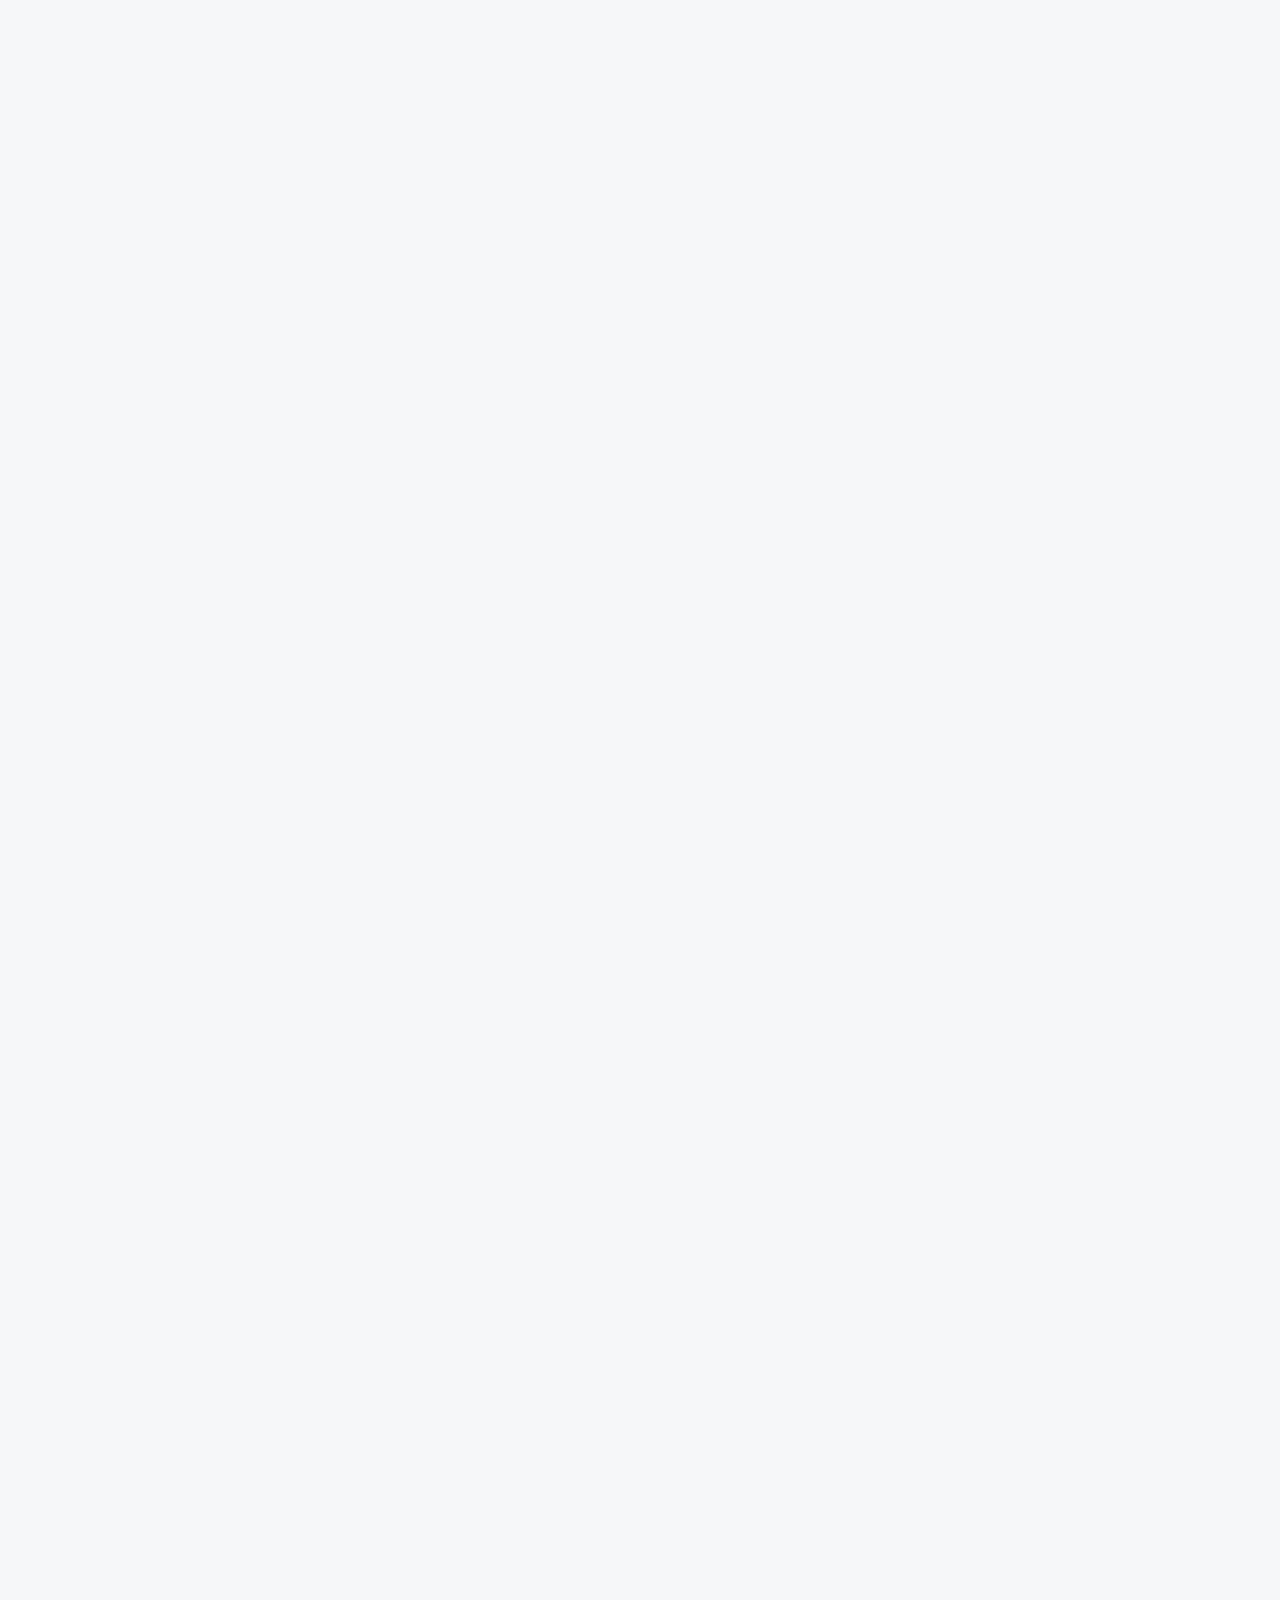
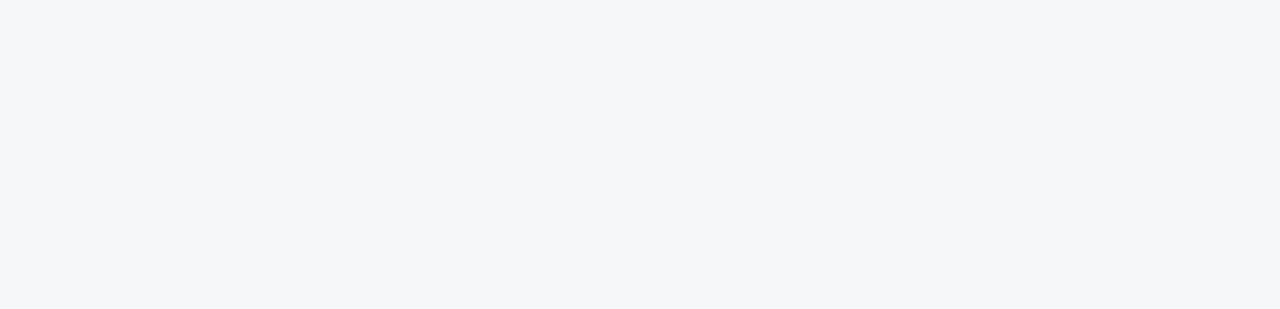
<file: Business.html>
<!DOCTYPE html>
<html lang="en">

<head>
    <meta charset="UTF-8">
    <meta name="viewport" content="width=device-width, initial-scale=1.0">
    <title>Laundrsitc</title>
    <link rel="stylesheet" href="assets/css/bootstrap.min.css">
    <link rel="stylesheet" href="assets/css/fontawesome.min.css">
    <link rel="stylesheet" href="assets/css/venobox.min.css">
    <link rel="stylesheet" href="assets/css/animate.min.css">
    <link rel="stylesheet" href="assets/css/keyframe-animation.css">
    <link rel="stylesheet" href="assets/css/odometer.min.css">
    <link rel="stylesheet" href="assets/css/nice-select.css">
    <link rel="stylesheet" href="assets/css/swiper.min.css">
    <link rel="stylesheet" href="assets/scss/main.css">
</head>

<body>
  <header class="header sticky-active">
    <div class="primary-header">
        <div class="primary-header-inner">
            <div class="header-logo d-lg-block">
                <a href="index.html">
                    <img class="logo-dark" src="assets/img/logo.svg" alt="Logo">
                    <img class="logo-light" src="assets/img/logo.svg" alt="Logo">
                    <img class="logo-fixed" src="assets/img/fixed-logo.svg" alt="Logo">
                </a>
            </div>
            <div class="header-right-wrap">
                <div class="header-menu-wrap">
                    <div class="mobile-menu-items">
                        <ul>
                            <li><a href="index.html">Home</a></li>
                            <li><a href="HowItWorks.html">How it Works</a></li>
                            <li><a href="AboutUs.html">About Us</a></li>    
                            <li><a href="Business.html">Business </a></li>   
                            <li><a href="Blogs.html">Blogs</a></li>   
                            <li><a href="contact.html">Contact Us</a></li>
                        </ul>
                    </div>
                </div>
                <!-- /.header-menu-wrap -->
                <div class="header-right">
                    <div class="sidebar-icon action-menu">
                        <ul class=" d-lg-flex d-none">
                            <li class="lang-item  text-white"><a class="pe-none text-muted" href="index.html">EN</a> 
                                | <a href="ar/index.html">AR</a>
                            </li>
                            <!-- |
                            <li><a href="contact.html">AR</a></li> -->
                            <li class="app-btn rr-primary-btn">
                                <a href="tel:+123456789"> <span>Call | Whatsapp</span></a>
                                <a href="tel:+123456789">
                                    <img class="regular-icon" src="assets/img/ic_baseline-phone.png">
                                    <!-- <img class="fixed-icon" src="assets/img/ico-primary-apple.svg">-->
                                    </a>
                                <a href="tel:+123456789">
                                    <img class="regular-icon"
                                        src="assets/img/ri_whatsapp-fill.png">
                                    <!-- <img class="fixed-icon" src="assets/img/ico-primary-android.svg">-->
                                    </a> 
                            </li>
                        </ul>
                        <button class="sidebar-trigger open d-lg-none d-block">
                            <svg width="24" height="23" viewBox="0 0 24 23" fill="none"
                                xmlns="http://www.w3.org/2000/svg">
                                <path d="M0.300781 0H5.30078V5H0.300781V0Z" fill="currentColor" />
                                <path d="M0.300781 9H5.30078V14H0.300781V9Z" fill="currentColor" />
                                <path d="M0.300781 18H5.30078V23H0.300781V18Z" fill="currentColor" />
                                <path d="M9.30078 0H14.3008V5H9.30078V0Z" fill="currentColor" />
                                <path d="M9.30078 9H14.3008V14H9.30078V9Z" fill="currentColor" />
                                <path d="M9.30078 18H14.3008V23H9.30078V18Z" fill="currentColor" />
                                <path d="M18.3008 0H23.3008V5H18.3008V0Z" fill="currentColor" />
                                <path d="M18.3008 9H23.3008V14H18.3008V9Z" fill="currentColor" />
                                <path d="M18.3008 18H23.3008V23H18.3008V18Z" fill="currentColor" />
                            </svg>
                        </button>
                    </div>
                </div>
                <!-- /.header-right -->
            </div>
        </div>
        <!-- /.primary-header-inner -->
    </div>
</header>

<div id="sidebar-area" class="sidebar-area">
    <button class="sidebar-trigger close">
        <svg class="sidebar-close" xmlns="http://www.w3.org/2000/svg" xmlns:xlink="http://www.w3.org/1999/xlink"
            x="0px" y="0px" width="16px" height="12.7px" viewBox="0 0 16 12.7"
            style="enable-background: new 0 0 16 12.7" xml:space="preserve">
            <g>
                <rect x="0" y="5.4" transform="matrix(0.7071 -0.7071 0.7071 0.7071 -2.1569 7.5208)" width="16"
                    height="2"></rect>
                <rect x="0" y="5.4" transform="matrix(0.7071 0.7071 -0.7071 0.7071 6.8431 -3.7929)" width="16"
                    height="2"></rect>
            </g>
        </svg>
    </button>
    <div class="side-menu-content">
        <div class="side-menu-logo">
           <a href="index.html">  <img class="logo-dark" src="assets/img/logo.svg" alt="Logo">
            <!-- <img class="logo-light" src="assets/img/logo.svg" alt="Logo"> -->
            <img class="logo-fixed" src="assets/img/fixed-logo.svg" alt="Logo"></a>
        </div>
        <div class="side-menu-wrap"></div>
        <div class="side-menu-about">
            <div class="side-menu-header">
                <h3>About Us</h3>
            </div>
            <p>Lorem ipsum dolor sit amet, consectetur adipisicing elit, sed do eiusmod tempor incididunt ut labore
                et dolore magna aliqua. Ut enim ad minim veniam, quis nostrud nisi ut aliquip ex ea commodo
                consequat.</p>
            <a href="contact.html" class="rr-primary-btn">Contact Us</a>
        </div>
        <div class="side-menu-contact">
            <div class="side-menu-header">
                <h3>Contact Us</h3>
            </div>
            <ul class="side-menu-list">
              <li class="d-flex align-items-center">
                 <div> <i class="fas fa-map-marker-alt"></i></div>
             <div>     <p> Labotel workers Village Gate No: 3,<br> Al Mafraq Workers City - 2, <br> Abu Dhabi, United Arab Emirates </p></div>
              </li>
              <li>
                  <i class="fas fa-phone"></i>
                  <a href="tel:+000123456789">+971 2 585 6644</a>
              </li>
              <li>
                  <i class="fas fa-envelope-open-text"></i>
                  <a href="mailto:runokcontact@gmail.com">info@laundristic.ae</a>
              </li>
          </ul>
        </div>
        <ul class="side-menu-social">
            <li class="facebook"><a href="#"><i class="fab fa-facebook-f"></i></a></li>
            <li class="instagram"><a href="#"><i class="fab fa-instagram"></i></a></li>
            <li class="twitter"><a href="#"><i class="fab fa-twitter"></i></a></li>
            <li class="g-plus"><a href="#"><i class="fab fa-fab fa-google-plus"></i></a></li>
        </ul>
    </div>
</div>
    <!--/.sidebar-area-->

    <div id="smooth-wrapper">
        <div id="smooth-content">
            <section class="theme-primary HowItWorks-section section-1 section-space pb-2" >
                <div class="banner-bg-wrap pt-5">
                    <div class="banner-bg">
                        <img src="assets/img/background-banner-effect.png">
                    </div>
                </div>
                <div class="container pt-5">
                  <h3 class=" m-0 text-light Title-left">Business</h3>
                </div>
            </section>
            <!-- Aboutus intro -->
           
            <section class="inner-banner section-space bg-header-inner">
              <div class="container">
                <div class="row">
                  <nav aria-label="breadcrumb">
                    <ol class="breadcrumb">
                      <li class="breadcrumb-item"><a href="index.html">Home</a></li>
                      <li class="breadcrumb-item active" aria-current="page">Business</li>
                    </ol>
                  </nav>
                  
                </div>
                <div class="row d-flex">
                  <div class="col-lg-8 col-12">
                      <h3 class="section-title " data-text-animation data-split="word"
                      data-duration="1">Tailored Laundry Services for Every Need</h3>
                      <p>
                        At Laundristic, we provide a full range of laundry services tailored for busy lifestyles and business operations.
                         Whether you need personal garment care or large-scale commercial cleaning, we’ve got you covered. Our team ensures
                          every item is returned fresh, folded, and ready to use. Enjoy simple, flexible laundry solutions that 
                        fit your schedule.
                      </p>
                     <div class="p-4 text-lg-start text-end">
                      <a href="contact.html" class="button-fancy-gradient-3">
                        Get In Touch
                      </a>
                     </div>
                  </div>
                  <div class="col-lg-4 col-md-12 col-sm-12">
                    <img class="rounded-5" src="assets/img/c.jpg" alt="">
                  </div>
                </div>
              </div>
            </section>
           <!-- what clients say -->
           <section id="testi" class="testimonials-section section-space  ">
            <div class="container">
                <div class="row justify-content-center">
                    <div class="col-lg-4">
                        <h5 class="h5 section-subtitlev text-center">You’re going to love laundry services</h5>
                        <h3 class="section-title text-center" data-text-animation data-split="word"
                            data-duration="1">What Clients Says</h3>
                    </div>
                </div>
                <div class="testi-carousel swiper">
                    <div class="swiper-wrapper">
                        <div class="swiper-slide">
                            <div class="testi-item text-center">
                                <div class="testi-thumb">
                                    <a class="img-popup" data-gall="gallery01" href="assets/img/testimonials/testi1.png"><img src="assets/img/testimonials/testi1.png"></a>
                                </div>
                                <div class="testi-content">
                                    <p>Curabitur accumsan nec aliquam mauris placat primis lacinia egestas congue facilisis ligula leo sociosqu consequat</p>
                                    <h3 class="author">Daniel Joseph <span>Writter</span></h3>

                                </div>
                            </div>
                        </div>
                        <div class="swiper-slide">
                            <div class="testi-item text-center">
                                <div class="testi-thumb">
                                    <a class="img-popup" data-gall="gallery01" href="assets/img/testimonials/testi2.png"><img src="assets/img/testimonials/testi2.png"></a>
                                </div>
                                <div class="testi-content">
                                    <p>Curabitur accumsan nec aliquam mauris placat primis lacinia egestas congue facilisis ligula leo sociosqu consequat</p>
                                    <h3 class="author">Victoria Madison <span>Developer</span></h3>

                                </div>
                            </div>
                        </div>
                        <div class="swiper-slide">
                            <div class="testi-item testi-videoItem text-center">
                                <div class="testi-thumb">
                                    <a class="video-popup" data-autoplay="true" data-vbtype="video" href="https://www.youtube.com/embed/cNwMgWJnGaM?si=dOc3OuoGczKfkEgP">
                                        <img src="assets/img/testimonials/testiVideo.png" alt="img">
                                        <img class="videoPlay-icon" src="assets/img/icons/video-play.svg" alt="videoplay">

                                    </a>


                                </div>
                                <div class="testi-content">
                                    <h3 class="author">Rafis Muhammed <span>HDM Manufacture , CEO</span></h3>
                                </div>
                            </div>
                        </div>
                        <div class="swiper-slide">
                            <div class="testi-item text-center">
                                <div class="testi-thumb">
                                    <a class="img-popup" data-gall="gallery01" href="assets/img/testimonials/testi1.png"><img src="assets/img/testimonials/testi1.png"></a>
                                </div>
                                <div class="testi-content">
                                    <p>Curabitur accumsan nec aliquam mauris placat primis lacinia egestas congue facilisis ligula leo sociosqu consequat</p>
                                    <h3 class="author">James Hallagher <span>Marketer</span></h3>
                                </div>
                            </div>
                        </div>
                        <div class="swiper-slide">
                            <div class="testi-item text-center">
                                <div class="testi-thumb">
                                    <a class="img-popup" data-gall="gallery01" href="assets/img/testimonials/testi2.png"><img src="assets/img/testimonials/testi2.png"></a>
                                </div>
                                <div class="testi-content">
                                    <p>Curabitur accumsan nec aliquam mauris placat primis lacinia egestas congue facilisis ligula leo sociosqu consequat</p>
                                    <h3 class="author">Amelia Harper <span>Owner</span></h3>
                                </div>
                            </div>
                        </div>
                        <div class="swiper-slide">
                            <div class="testi-item testi-videoItem text-center">
                                <div class="testi-thumb">
                                    <a class="video-popup" data-autoplay="true" data-vbtype="video" href="https://www.youtube.com/embed/cNwMgWJnGaM?si=dOc3OuoGczKfkEgP">
                                        <img src="assets/img/testimonials/testiVideo.png" alt="img">
                                        <img class="videoPlay-icon" src="assets/img/icons/video-play.svg" alt="videoplay">

                                    </a>

                                </div>
                                <div class="testi-content ">
                                    <h3 class="author">Rafis Muhammed <span>HDM Manufacture , CEO</span></h3>
                                </div>
                            </div>
                        </div>
                    </div>
                    <div class="swiper-pagination"></div>
                </div>
            </div>
        </section> 
        <section class="section-space">
            <div class="container">
                <div class="row">
                    <div class="col">
                      <h5 class="h5 section-subtitlev text-center">You’re going to love laundry services</h5>
                        <h3 class="fw-bold text-center" data-text-animation data-split="word" data-duration="1" >We Offer</h3>
                    </div>
                </div>
            </div>
          </section>
        <section class="inner-banner section-space bg-color-green">
            <div class="container">
              <div class="row d-flex">
                <div class="col-lg-8 col-12">
                    <h2 class="section-title" data-text-animation data-split="word"
                    data-duration="1">Retail- Home Services</h2>
                    <p class="text-justify">
                        Enjoy seamless laundry care from the comfort of your home with our Retail Laundry Services. Serving both Dubai and Abu Dhabi, we handle your garments with expert wash, dry, fold, and ironing. Enjoy the convenience of doorstep pickup and delivery tailored to your schedule. Need it fast? Opt for our express delivery
                         and get your clothes back the same day, fresh and ready to wear.
                    </p>
                </div>
                <div class="col-lg-4 col-12">
                  <img class="rounded-5" src="assets/img/businnes-2.png" alt="">
                </div>
              </div>
            </div>
          </section>
         
          <section class="inner-banner section-space bg-color-blue">
            <div class="container">
              <div class="row d-flex">
               
                <div class="col-lg-4 col-12 order-lg-1 order-2">
                  <img class="rounded-5" src="assets/img/businnes-3.png" alt="">
                </div>
                <div class="col-lg-8 col-12 order-lg-2 order-1">
                  <h2 class="section-title" data-text-animation data-split="word"
                  data-duration="1">Hospitality</h2>
                  <p class="text-justify">
                    Delivering professional laundry solutions tailored for hotels, restaurants, uniforms, and more. We ensure spotless, crisp, and hygienically cleaned linens and garments every time. Our services are designed to meet the high standards of the hospitality industry. Reliable pickup,
                     timely delivery, and express options available for your convenience.
                  </p>
              </div>
              </div>
            </div>
          </section>  
          <section class="inner-banner section-space bg-color-green">
            <div class="container">
              <div class="row d-flex">
                <div class="col-lg-8 col-12">
                    <h2 class="section-title" data-text-animation data-split="word"
                    data-duration="1">Laundry Services under <br>Hygiene Laundry</h2>
                    <p class="text-justify">
                        Specialized laundry solutions for hospitals, clinics, and long-term care facilities.  We follow strict hygiene protocols to ensure sanitized, infection-free linens and garments. Ideal for patient wear, bedding, uniforms, and medical textiles.  Reliable service with timely pickups, 
                        secure handling, and prompt deliveries.
                    </p>
                </div>
                <div class="col-lg-4 col-12">
                  <img class="rounded-5" src="assets/img/businnes-4.png" alt="">
                </div>
              </div>
            </div>
          </section>
          <section class="inner-banner section-space bg-color-blue">
            <div class="container">
              <div class="row d-flex">
               
                <div class="col-lg-4 col-12 order-lg-1 order-2">
                  <img class="rounded-5" src="assets/img/hotels.png" alt="">
                </div>
                <div class="col-lg-8 col-12 order-lg-2 order-1">
                  <h2 class="section-title" data-text-animation data-split="word"
                  data-duration="1">Hotels</h2>
                  <p class="mb-3">
                    Laundristic provides expert hotel laundry services designed specifically for the hospitality industry. We ensure that your linens, towels, staff uniforms, and guest garments are always spotless, fresh, and ready for use. <br> With 24/7 operations and same-day service, we offer fast, reliable turnaround to meet your needs. Our hygienic, high-capacity washing and fabric-safe detergents help maintain the quality and longevity of your textiles.
                  </p>
                  <h4 class="">Our Clients</h4>
                  <div class="row justify-content-center mb-3">
                    <div class="col-lg-3 col-sm-6 mt-2 d-flex flex-column border-end align-items-center justify-content-center">
                      <div>
                        <img src="/assets/img/five.png" alt="" style="height: 20px; width: auto;object-fit: contain;" class="img-fluid">
                      </div>
                      <div>
                        <p class=" text-dark" style="font-size: 12px;">Palm / JVC / JBR</p>
                      </div>
                    </div>
                    <div class="col-lg-3 col-sm-6  d-flex border-lg-end align-items-center justify-content-center" ">
                      <img src="/assets/img/marriot.png" alt="" style="height: 40px; width: auto; object-fit: contain;" class="img-fluid">
                    </div>
                    <div class="col-lg-3 col-sm-6  d-flex border-end align-items-center justify-content-center" ;">
                      <img src="/assets/img/grandmer.png" alt="" style="height: 40px; width: auto; object-fit: contain;" class="img-fluid">
                    </div>
                    <div class="col-lg-3 col-sm-6  d-flex  align-items-center justify-content-center"">
                      <img src="/assets/img/ibis.png" alt="" style="height: 40px; width: auto;object-fit: contain;" class="img-fluid">
                    </div>
                  </div>
                  
              </div>
              </div>
            </div>
          </section>  
          <section id="contact" class="contact-section section-space">
            <div class="container">
              <div class="row d-flex flex-column-reverse flex-lg-row justify-content-center text-center g-3">
                <div class="col-lg-6 col-12">
                  <h3 class="section-title text-start" data-text-animation data-split="word" data-duration="1">
                    Get in Touch with Us!
                  </h3>
                  <p class="text-primary text-start">
                    Have questions or need assistance? We're here to help! Reach out to us for any inquiries, and our team will be happy to assist you.
                  </p>
          
                  <form class="contact-form needs-validation" action="send-email.php" method="POST" novalidate>
                    <h5 class="text-start mb-3">Your Purpose, Your Plan - Select One To Continue</h5>
                    <br />
          
                    <div class="row g-1">
                      <div class="col-12">
                        <div class="d-flex gap-4 mb-3">
                        
          
                          <div class="form-check">
                            <input class="form-check-input" type="radio" checked  name="purpose" id="option2" value="family" />
                            <label class="form-check-label" for="option2">Family</label>
                          </div>
          
                          <div class="form-check">
                            <input class="form-check-input" type="radio" name="purpose" id="option3" value="individual" />
                            <label class="form-check-label" for="option3">Individual</label>
                          </div>
                          
                          <div class="form-check">
                            <input class="form-check-input" type="radio" name="purpose" id="option1" value="business" />
                            <label class="form-check-label" for="option1">Business</label>
                          </div>
                        </div>
          
                        <!-- Name Field (Family & Individual only) -->
                        <div class="form-floating mb-3" id="nameField">
                          <input type="text" class="form-control" id="nameInput" name="name" placeholder="Name" required />
                          <label for="nameInput">Name</label>
                          <div class="invalid-feedback text-start">Please enter your name</div>
                        </div>
          
                        <!-- Contact Person Field (Business only) -->
                        <div class="form-floating mb-3" id="contactPersonField" style="display: none;">
                          <input type="text" class="form-control" id="contactPersonInput" name="contactPerson" placeholder="Contact Person Name" />
                          <label for="contactPersonInput">Contact Person Name</label>
                          <div class="invalid-feedback text-start">Please enter the contact person name</div>
                        </div>
          
                        <div class="form-floating mb-3">
                          <input
                            value="+971"
                            type="tel"
                            class="form-control"
                            id="phoneInput"
                            name="phone"
                            placeholder="Phone"
                            maxlength="13"
                            pattern="\+971[5-9]\d{8}"
                            required
                          />
                          <label for="phoneInput">Phone Number</label>
                          <div class="invalid-feedback text-start">Please enter a valid phone number</div>
                        </div>
          
                        <div class="form-floating mb-3">
                          <input
                            type="email"
                            class="form-control"
                            id="emailInput"
                            name="email"
                            placeholder="Email"
                            required
                          />
                          <label for="emailInput">Email</label>
                          <div class="invalid-feedback text-start">Please enter your email id</div>
                        </div>
          
                        <!-- Address Field (Family & Individual only) -->
                        <div class="form-floating mb-3" id="addressField">
                          <input type="text" class="form-control" id="addressInput" name="address" placeholder="Address" required />
                          <label for="addressInput">Address</label>
                          <div class="invalid-feedback text-start">Please enter your Address</div>
                        </div>
          
                        <!-- Business Type Field (Business only) -->
                        <div class="form-floating mb-3" id="businessTypeField" style="display: none;">
                          <input type="text" class="form-control" id="businessTypeInput" name="businessType" placeholder="Business Type" />
                          <label for="businessTypeInput">Business Type</label>
                          <div class="invalid-feedback text-start">Please enter your Business Type</div>
                        </div>
          
                        <div class="form-floating mb-3">
                          <input type="text" class="form-control" id="locationInput" name="location" placeholder="Location/Place" required />
                          <label for="locationInput">Location / Place</label>
                          <div class="invalid-feedback text-start">Please enter your Location</div>
                        </div>
          
                        <div class="form-floating mb-3">
                          <textarea
                            class="form-control"
                            name="message"
                            placeholder="Message"
                            id="messageTextarea"
                            style="height: 100px"
                            required
                          ></textarea>
                          <label for="messageTextarea">Message</label>
                          <div class="invalid-feedback text-start">Please enter your message</div>
                        </div>
          
                        <div class="col-12 text-start">
                          <button type="submit" class="btn btn-outline-secondary submit-btn px-4">
                            Submit
                          </button>
                        </div>
                        <p id="response-message" class=" text-start mt-2 fs-6"></p>
                      </div>
                    </div>
                  </form>
                 
                </div>
          
                <div class="col-lg-6 col-12 position-relative">
                  <div class="img-container pt-4">
                    <img class="w-auto h-auto" src="assets/img/contactImg.png" alt="contact" />
                  </div>
                </div>
              </div>
            </div>
          </section>
<section>
    <div class="col-12 p-0">
        <img src="assets/img/team1.jpg" class="w-100" alt="">
    </div>
</section>
 <!-- skip the hassle -->
 <section class="skip-hassle-section cta-back section-space">
  <div class="container">
      <div class="row justify-content-center align-items-center">
          <div class="col-lg-8 col-12 col-md-6">
              <div class="row ">
                  <div class="col-lg-6 col-12 text-container">
                      <h4 class="section-title text-start text-white" data-text-animation data-split="word" data-duration="1">
                          Skip the Hassle, Enjoy Fresh Laundry!
                      </h4>
                      <h6 class="section-subtitle text-white" data-text-animation data-split="word" >
                          No more waiting, washing, or folding—just clean clothes delivered to your doorstep.
                          Schedule a pickup in seconds and experience effortless laundry service today!
                      </h6>                                  
                  </div>
              </div>
          </div>
          <div class="col-lg-4 col-12 col-md-6 mt-3 text-lg-end text-center">
            <a href="tel:+123456789" class="btn btn-outline-light fw-semibold px-4 py-2 rounded-2 d-inline-flex align-items-center gap-2">
              Call | WhatsApp
              <img src="assets/img/ic_baseline-phone.png" alt="phone" class="icon me-2" style="width: 20px;">
              <img src="assets/img/ri_whatsapp-fill.png" alt="whatsapp" class="icon" style="width: 20px;">
            </a>
          </div>
          
      </div>
  </div>
</section>      
 
<footer class="footer-section">
  <div class="shape"><img src="assets/img/shapes/shape1.png" alt="footer"></div>
  <div class="container">
      <div class="row footer-wrap ">
          <div class="col-lg-2 col-md-6">
              <div class="footer-widget">
                  <div class="widget-header">
                      <div class="footer-logo">
                          <a href="index.html"><img src="assets/img/fixed-logo.svg" alt="logo"></a>
                      </div>
                  </div>
                  <p class="mb-20">This app is one of the best that I have navigated. It saves me the walking, parking, getting change,
                      waiting to use a dryer in a launderette and folding of clothes. I'm glad I found it.</p>
              </div>
          </div>
          <div class="col-lg-3 col-md-6 col-6">
              <div class="footer-widget footer-col-2">
                  <div class="widget-header">
                      <h3 class="widget-title">Company</h3>
                  </div>
                  <ul class="footer-list">
                      <li><a href="aboutus.html">About Us</a></li>
                      <li><a href="Business.html">Business</a></li>
                      <li><a href="Blogs.html">Blogs</a></li>
                      <li><a href="contact.html">Contact Us</a></li>

                  </ul>
              </div>
          </div>
          <div class="col-lg-3 col-md-6 col-6">
              <div class="footer-widget">
                  <div class="widget-header">
                      <h3 class="widget-title">Laundry</h3>
                  </div>
                  <ul class="address-list">
                      <li><a href="#faq">FAQ</a></li>
                      <li><a href="HowItWorks.html">How it works</a></li>
          
                  

                  </ul>
              </div>
          </div>
          <div class="col-lg-2 col-md-6 col-6">
              <div class="footer-widget">

                  <div class="widget-header">
                      <h3 class="widget-title">Payment Methods</h3>
                  </div>
                 <div>
                  <img src="/assets/img/image003.png" style="width: 200px;" alt="">
                 </div>
              </div>
          </div>
          <div class="col-lg-2 col-md-6 col-6">
              <div class="footer-widget">

                  <div class="widget-header">
                      <h3 class="widget-title">Follow Us</h3>
                  </div>
                  <ul class="social-list">
                      <li class="twitter">
                          <a href="#"><i class="fab fa-twitter"></i></a>
                      </li>
                      <li class="facebook">
                          <a href="https://www.facebook.com/profile.php?id=100071098869313"><i class="fab fa-facebook-f"></i></a>
                      </li>
                     
                      <li class="instagram">
                          <a href="https://www.instagram.com/alessiacouture/"><i class="fab fa-instagram"></i></a>
                      </li>
                      <li class="youtube">
                          <a href="https://www.youtube.com/@alessiacouture350"><i class="fab fa-youtube"></i></a>
                      </li>
                  </ul>
              </div>
          </div>
      </div>
  </div>
  <div class="copyright-area">
      <div class="container">
          <div class="row copyright-content">
              <div class="col-lg-4  d-flex align-items-center justify-content-center">
                  <p>Copyright 2025 Laundristic.</p>
              </div>
              <div class="col-lg-2  d-flex align-items-center justify-content-center">
                 <a href="terms-conditions.html"> <p class="fw-500">Terms & Conditions</p></a>
              </div>
              <div class="col-lg-2  d-flex align-items-center justify-content-center">
                   <a href="privacy-policy.html">  <p class="fw-500">Privacy Policy</p></a>
              </div>
              <div class="col-lg-4 d-flex align-items-center justify-content-center">
                  <div class="d-flex align-items-center">     
                      <a href="https://webotix.ae/" class="d-inline-flex align-items-center gap-2 text-decoration-none">
                          <p class="fw-500 m-0">Designed and Developed by</p>
                          <img src="assets/img/logos/webotixLogo.png" alt="Developed by Webotix" class="w-auto h-auto" style="max-height: 24px;">
                      </a>
                  </div>
                  
              </div>
          </div>
      </div>
  </div>
</footer>
            <!-- ./ footer-section -->

        </div>
    </div>


    <script src="assets/js/vendor/jquary-3.6.0.min.js"></script>
    <script src="assets/js/vendor/bootstrap-bundle.js"></script>
    <script src="assets/js/vendor/imagesloaded-pkgd.js"></script>
    <script src="assets/js/vendor/waypoints.min.js"></script>
    <script src="assets/js/vendor/venobox.min.js"></script>
    <script src="assets/js/vendor/odometer.min.js"></script>
    <script src="assets/js/vendor/meanmenu.js"></script>
    <script src="assets/js/vendor/jquery.isotope.js"></script>
    <script src="assets/js/vendor/wow.min.js"></script>
    <script src="assets/js/vendor/swiper.min.js"></script>
    <script src="assets/js/vendor/split-type.min.js"></script>
    <script src="assets/js/vendor/gsap.min.js"></script>
    <script src="assets/js/vendor/scroll-trigger.min.js"></script>
    <script src="assets/js/vendor/scroll-smoother.js"></script>
    <script src="assets/js/vendor/jquery.carouselTicker.js"></script>
    <script src="assets/js/vendor/nice-select.js"></script>
    <script src="assets/js/ajax-form.js"></script>
    <script src="assets/js/contact.js"></script>
    <script src="assets/js/main.js"></script>
    <script src="assets/js/slider.js"></script>

    <script>


        //Scroll to section navigation
        document.addEventListener("DOMContentLoaded", function () {
           // Function to handle smooth scrolling

           function smoothScrollToTarget(targetID) {
             const targetElement = document.querySelector(targetID);
             if (targetElement) {
               const offset = 80; // Adjust offset to scroll above the element
               const targetPosition = targetElement.offsetTop - offset;

               window.scrollTo({
                 top: targetPosition,
                 behavior: "smooth"
               });
             }
           }

           // Handle click events on anchor links
           document.querySelectorAll('a[href^="#"]').forEach(anchor => {
             anchor.addEventListener("click", function (event) {
               event.preventDefault(); // Prevent default jump
               const targetID = this.getAttribute("href");
               smoothScrollToTarget(targetID);
             });
           });

           // Handle scrolling when page loads with a hash
           if (window.location.hash) {
             setTimeout(() => {
               smoothScrollToTarget(window.location.hash);
             }, 500); // Delay to ensure elements are loaded
           }
         });

       
 //Form validation 
     // Example starter JavaScript for disabling form submissions if there are invalid fields
     (function () {
       'use strict'

       // Fetch all the forms we want to apply custom Bootstrap validation styles to
       var forms = document.querySelectorAll('.needs-validation')

       // Loop over them and prevent submission
       Array.prototype.slice.call(forms)
         .forEach(function (form) {
           //on Input changes
           $(form).find("input[type='tel']").on("input", function() {
             this.value = this.value.replace(/[^\d+]/g, ""); // Allow only numbers and "+"
             if (!this.value.startsWith("+971")) {
               this.value = "+971" + this.value.replace(/^\+971/, "");
             }            
           });

           //Validation Method
           form.addEventListener('submit', function (event) {
             $('.submit-btn').attr('disabled','true');
             if (!form.checkValidity()) {
               event.preventDefault()
               event.stopPropagation();
             }
             setTimeout(() => {
             $('.submit-btn').removeAttr('disabled');
               
             }, 1000);
             // console.log(form.checkValidity(),'#form');
             
             form.classList.add('was-validated')
           }, false)

           


           console.log($(form).find("input[type='tel']"),'#form');
           
         })
     })()
   </script>

</body>

</html>
</file>
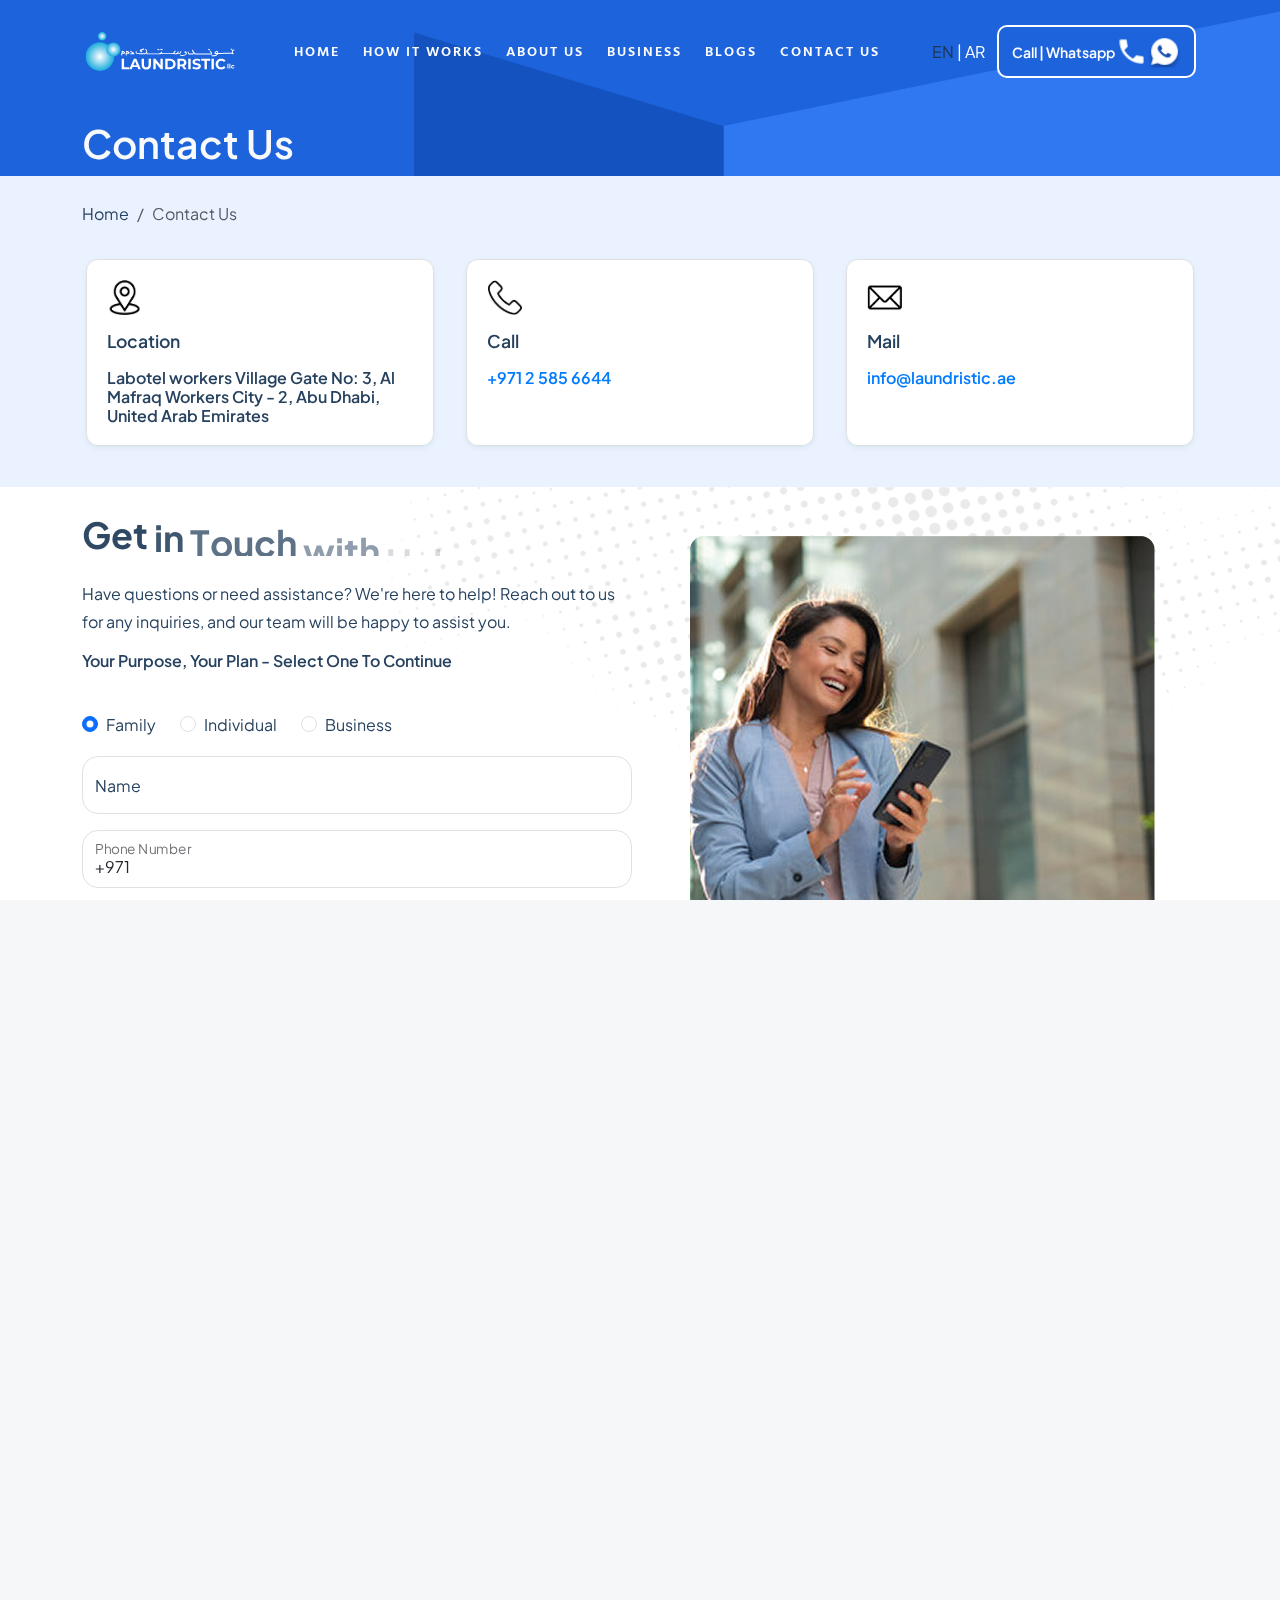
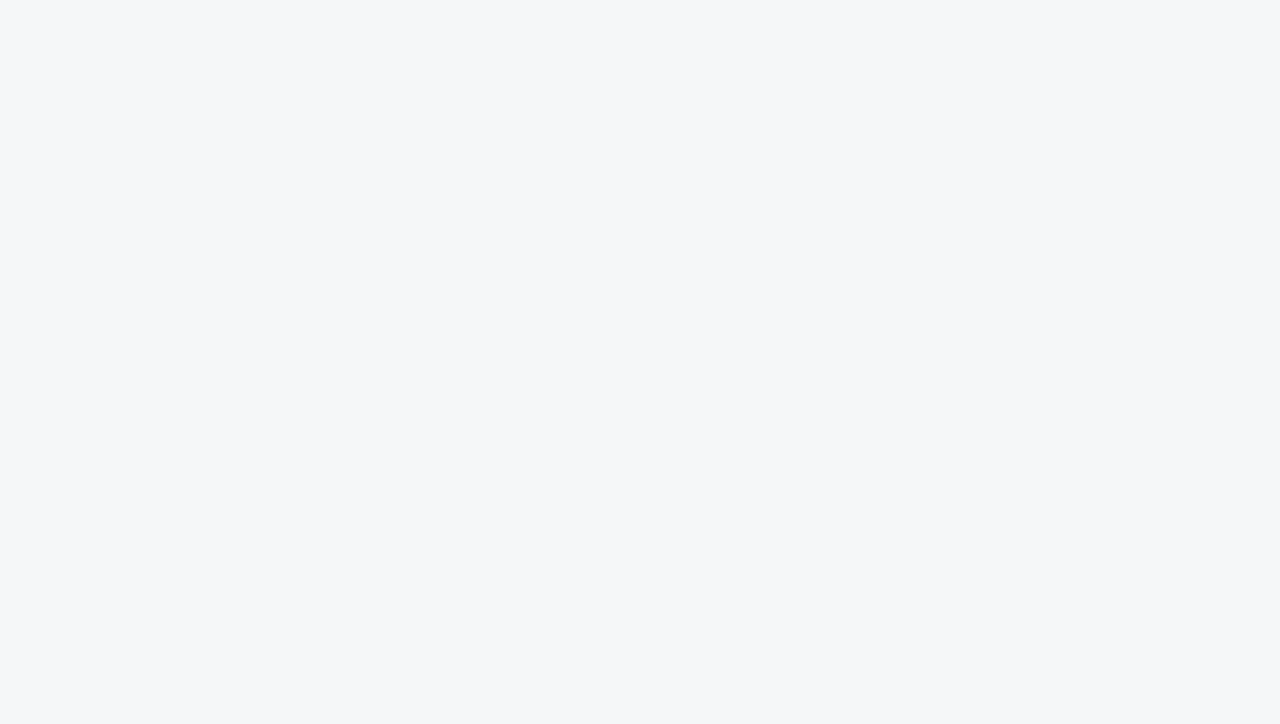
<file: contact.html>
<!DOCTYPE html>
<html lang="en">

<head>
    <meta charset="UTF-8">
    <meta name="viewport" content="width=device-width, initial-scale=1.0">
    <title>Laundrsitc</title>
    <link rel="stylesheet" href="assets/css/bootstrap.min.css">
    <link rel="stylesheet" href="assets/css/fontawesome.min.css">
    <link rel="stylesheet" href="assets/css/venobox.min.css">
    <link rel="stylesheet" href="assets/css/animate.min.css">
    <link rel="stylesheet" href="assets/css/keyframe-animation.css">
    <link rel="stylesheet" href="assets/css/odometer.min.css">
    <link rel="stylesheet" href="assets/css/nice-select.css">
    <link rel="stylesheet" href="assets/css/swiper.min.css">
    <link rel="stylesheet" href="assets/scss/main.css">
</head>

<body>
  <header class="header sticky-active">
    <div class="primary-header">
        <div class="primary-header-inner">
            <div class="header-logo d-lg-block">
                <a href="index.html">
                    <img class="logo-dark" src="assets/img/logo.svg" alt="Logo">
                    <img class="logo-light" src="assets/img/logo.svg" alt="Logo">
                    <img class="logo-fixed" src="assets/img/fixed-logo.svg" alt="Logo">
                </a>
            </div>
            <div class="header-right-wrap">
                <div class="header-menu-wrap">
                    <div class="mobile-menu-items">
                        <ul>
                            <li><a href="index.html">Home</a></li>
                            <li><a href="HowItWorks.html">How it Works</a></li>
                            <li><a href="AboutUs.html">About Us</a></li>    
                            <li><a href="Business.html">Business </a></li>   
                            <li><a href="Blogs.html">Blogs</a></li>   
                            <li><a href="contact.html">Contact Us</a></li>
                        </ul>
                    </div>
                </div>
                <!-- /.header-menu-wrap -->
                <div class="header-right">
                    <div class="sidebar-icon action-menu">
                        <ul class=" d-lg-flex d-none">
                            <li class="lang-item  text-white"><a class="pe-none text-muted" href="index.html">EN</a> 
                                | <a href="ar/index.html">AR</a>
                            </li>
                            <!-- |
                            <li><a href="contact.html">AR</a></li> -->
                            <li class="app-btn rr-primary-btn">
                                <a href="tel:+123456789"> <span>Call | Whatsapp</span></a>
                                <a href="tel:+123456789">
                                    <img class="regular-icon" src="assets/img/ic_baseline-phone.png">
                                    <!-- <img class="fixed-icon" src="assets/img/ico-primary-apple.svg">-->
                                    </a>
                                <a href="tel:+123456789">
                                    <img class="regular-icon"
                                        src="assets/img/ri_whatsapp-fill.png">
                                    <!-- <img class="fixed-icon" src="assets/img/ico-primary-android.svg">-->
                                    </a> 
                            </li>
                        </ul>
                        <button class="sidebar-trigger open d-lg-none d-block">
                            <svg width="24" height="23" viewBox="0 0 24 23" fill="none"
                                xmlns="http://www.w3.org/2000/svg">
                                <path d="M0.300781 0H5.30078V5H0.300781V0Z" fill="currentColor" />
                                <path d="M0.300781 9H5.30078V14H0.300781V9Z" fill="currentColor" />
                                <path d="M0.300781 18H5.30078V23H0.300781V18Z" fill="currentColor" />
                                <path d="M9.30078 0H14.3008V5H9.30078V0Z" fill="currentColor" />
                                <path d="M9.30078 9H14.3008V14H9.30078V9Z" fill="currentColor" />
                                <path d="M9.30078 18H14.3008V23H9.30078V18Z" fill="currentColor" />
                                <path d="M18.3008 0H23.3008V5H18.3008V0Z" fill="currentColor" />
                                <path d="M18.3008 9H23.3008V14H18.3008V9Z" fill="currentColor" />
                                <path d="M18.3008 18H23.3008V23H18.3008V18Z" fill="currentColor" />
                            </svg>
                        </button>
                    </div>
                </div>
                <!-- /.header-right -->
            </div>
        </div>
        <!-- /.primary-header-inner -->
    </div>
</header>

<div id="sidebar-area" class="sidebar-area">
    <button class="sidebar-trigger close">
        <svg class="sidebar-close" xmlns="http://www.w3.org/2000/svg" xmlns:xlink="http://www.w3.org/1999/xlink"
            x="0px" y="0px" width="16px" height="12.7px" viewBox="0 0 16 12.7"
            style="enable-background: new 0 0 16 12.7" xml:space="preserve">
            <g>
                <rect x="0" y="5.4" transform="matrix(0.7071 -0.7071 0.7071 0.7071 -2.1569 7.5208)" width="16"
                    height="2"></rect>
                <rect x="0" y="5.4" transform="matrix(0.7071 0.7071 -0.7071 0.7071 6.8431 -3.7929)" width="16"
                    height="2"></rect>
            </g>
        </svg>
    </button>
    <div class="side-menu-content">
        <div class="side-menu-logo">
           <a href="index.html">  <img class="logo-dark" src="assets/img/logo.svg" alt="Logo">
            <!-- <img class="logo-light" src="assets/img/logo.svg" alt="Logo"> -->
            <img class="logo-fixed" src="assets/img/fixed-logo.svg" alt="Logo"></a>
        </div>
        <div class="side-menu-wrap"></div>
        <div class="side-menu-about">
            <div class="side-menu-header">
                <h3>About Us</h3>
            </div>
            <p>Lorem ipsum dolor sit amet, consectetur adipisicing elit, sed do eiusmod tempor incididunt ut labore
                et dolore magna aliqua. Ut enim ad minim veniam, quis nostrud nisi ut aliquip ex ea commodo
                consequat.</p>
            <a href="contact.html" class="rr-primary-btn">Contact Us</a>
        </div>
        <div class="side-menu-contact">
            <div class="side-menu-header">
                <h3>Contact Us</h3>
            </div>
            <ul class="side-menu-list">
              <li class="d-flex align-items-center">
                 <div> <i class="fas fa-map-marker-alt"></i></div>
             <div>     <p> Labotel workers Village Gate No: 3,<br> Al Mafraq Workers City - 2, <br> Abu Dhabi, United Arab Emirates </p></div>
              </li>
              <li>
                  <i class="fas fa-phone"></i>
                  <a href="tel:+000123456789">+971 2 585 6644</a>
              </li>
              <li>
                  <i class="fas fa-envelope-open-text"></i>
                  <a href="mailto:runokcontact@gmail.com">info@laundristic.ae</a>
              </li>
          </ul>
        </div>
        <ul class="side-menu-social">
            <li class="facebook"><a href="#"><i class="fab fa-facebook-f"></i></a></li>
            <li class="instagram"><a href="#"><i class="fab fa-instagram"></i></a></li>
            <li class="twitter"><a href="#"><i class="fab fa-twitter"></i></a></li>
            <li class="g-plus"><a href="#"><i class="fab fa-fab fa-google-plus"></i></a></li>
        </ul>
    </div>
</div>
    <!--/.sidebar-area-->

    <div id="smooth-wrapper">
        <div id="smooth-content">
            <section class="theme-primary HowItWorks-section section-1 section-space pb-2" >
                <div class="banner-bg-wrap pt-5">
                    <div class="banner-bg">
                        <img src="assets/img/background-banner-effect.png">
                    </div>
                </div>
                <div class="container pt-5">
                  <h3 class=" m-0 text-light Title-left">Contact Us</h3>
                </div>
            </section>
            <!-- Aboutus intro -->
           
            <section class="inner-banner section-space bg-header-inner">
              <div class="container">
                <div class="row">
                  <nav aria-label="breadcrumb">
                    <ol class="breadcrumb">
                      <li class="breadcrumb-item"><a href="index.html">Home</a></li>
                      <li class="breadcrumb-item active" aria-current="page">Contact Us</li>
                    </ol>
                  </nav>
                </div>
                <div class="row contact-info">
                  <div class="col p-3">
                    <div class="card h-100">
                      <div class="card-body d-flex flex-column">
                        <div class="mb-3">
                          <img src="/assets/img/image 46.png" style="height: 35px; width: 35px;" alt="">
                        </div>
                        <div class="mb-3">
                          <h3 class="h5 m-0">Location</h3>
                        </div>
                        <div class="flex-grow-1">
                          <h5 class="mb-0">
                            Labotel workers Village Gate No: 3, Al Mafraq Workers City - 2, Abu Dhabi, United Arab Emirates
                          </h5>
                        </div>
                      </div>
                    </div>
                  </div>
                
                  <div class="col p-3">
                    <div class="card h-100">
                      <div class="card-body d-flex flex-column">
                        <div class="mb-3">
                          <img src="assets/img/image 47.png" style="height: 35px; width: 35px;" alt="">
                        </div>
                        <div class="mb-3">
                          <h3 class="h5 m-0">Call</h3>
                        </div>
                        <div class="flex-grow-1">
                          <h5><a href="tel:+97125856644" class="text-decoration-none d-block mb-0">+971 2 585 6644</a></h5>
                        </div>
                      </div>
                    </div>
                  </div>
                
                  <div class="col p-3">
                    <div class="card h-100">
                      <div class="card-body d-flex flex-column">
                        <div class="mb-3">
                          <img src="assets/img/image 48.png" style="height: 35px; width: 35px;" alt="">
                        </div>
                        <div class="mb-3">
                          <h3 class="h5 m-0">Mail</h3>
                        </div>
                        <div class="flex-grow-1">
                       <h5>   <a href="mailto:info@laundristic.ae" class="text-decoration-none d-block mb-0">info@laundristic.ae</a></h5>
                        </div>
                      </div>
                    </div>
                  </div>
                </div>
                
              
              </div>
            </section>
            <!-- Aboutus intro -->
            <section id="contact" class="contact-section section-space">
              <div class="container">
                <div class="row d-flex flex-column-reverse flex-lg-row justify-content-center text-center g-3">
                  <div class="col-lg-6 col-12">
                    <h3 class="section-title text-start" data-text-animation data-split="word" data-duration="1">
                      Get in Touch with Us!
                    </h3>
                    <p class="text-primary text-start">
                      Have questions or need assistance? We're here to help! Reach out to us for any inquiries, and our team will be happy to assist you.
                    </p>
            
                    <form class="contact-form needs-validation" action="send-email.php" method="POST" novalidate>
                      <h5 class="text-start mb-3">Your Purpose, Your Plan - Select One To Continue</h5>
                      <br />
            
                      <div class="row g-1">
                        <div class="col-12">
                          <div class="d-flex gap-4 mb-3">
                          
            
                            <div class="form-check">
                              <input class="form-check-input" type="radio" checked  name="purpose" id="option2" value="family" />
                              <label class="form-check-label" for="option2">Family</label>
                            </div>
            
                            <div class="form-check">
                              <input class="form-check-input" type="radio" name="purpose" id="option3" value="individual" />
                              <label class="form-check-label" for="option3">Individual</label>
                            </div>
                            
                            <div class="form-check">
                              <input class="form-check-input" type="radio" name="purpose" id="option1" value="business" />
                              <label class="form-check-label" for="option1">Business</label>
                            </div>
                          </div>
            
                          <!-- Name Field (Family & Individual only) -->
                          <div class="form-floating mb-3" id="nameField">
                            <input type="text" class="form-control" id="nameInput" name="name" placeholder="Name" required />
                            <label for="nameInput">Name</label>
                            <div class="invalid-feedback text-start">Please enter your name</div>
                          </div>
            
                          <!-- Contact Person Field (Business only) -->
                          <div class="form-floating mb-3" id="contactPersonField" style="display: none;">
                            <input type="text" class="form-control" id="contactPersonInput" name="contactPerson" placeholder="Contact Person Name" />
                            <label for="contactPersonInput">Contact Person Name</label>
                            <div class="invalid-feedback text-start">Please enter the contact person name</div>
                          </div>
            
                          <div class="form-floating mb-3">
                            <input
                              value="+971"
                              type="tel"
                              class="form-control"
                              id="phoneInput"
                              name="phone"
                              placeholder="Phone"
                              maxlength="13"
                              pattern="\+971[5-9]\d{8}"
                              required
                            />
                            <label for="phoneInput">Phone Number</label>
                            <div class="invalid-feedback text-start">Please enter a valid phone number</div>
                          </div>
            
                          <div class="form-floating mb-3">
                            <input
                              type="email"
                              class="form-control"
                              id="emailInput"
                              name="email"
                              placeholder="Email"
                              required
                            />
                            <label for="emailInput">Email</label>
                            <div class="invalid-feedback text-start">Please enter your email id</div>
                          </div>
            
                          <!-- Address Field (Family & Individual only) -->
                          <div class="form-floating mb-3" id="addressField">
                            <input type="text" class="form-control" id="addressInput" name="address" placeholder="Address" required />
                            <label for="addressInput">Address</label>
                            <div class="invalid-feedback text-start">Please enter your Address</div>
                          </div>
            
                          <!-- Business Type Field (Business only) -->
                          <div class="form-floating mb-3" id="businessTypeField" style="display: none;">
                            <input type="text" class="form-control" id="businessTypeInput" name="businessType" placeholder="Business Type" />
                            <label for="businessTypeInput">Business Type</label>
                            <div class="invalid-feedback text-start">Please enter your Business Type</div>
                          </div>
            
                          <div class="form-floating mb-3">
                            <input type="text" class="form-control" id="locationInput" name="location" placeholder="Location/Place" required />
                            <label for="locationInput">Location / Place</label>
                            <div class="invalid-feedback text-start">Please enter your Location</div>
                          </div>
            
                          <div class="form-floating mb-3">
                            <textarea
                              class="form-control"
                              name="message"
                              placeholder="Message"
                              id="messageTextarea"
                              style="height: 100px"
                              required
                            ></textarea>
                            <label for="messageTextarea">Message</label>
                            <div class="invalid-feedback text-start">Please enter your message</div>
                          </div>
            
                          <div class="col-12 text-start">
                            <button type="submit" class="btn btn-outline-secondary submit-btn px-4">
                              Submit
                            </button>
                          </div>
                          <p id="response-message" class=" text-start mt-2 fs-6"></p>
                        </div>
                      </div>
                    </form>
                   
                  </div>
            
                  <div class="col-lg-6 col-12 position-relative">
                    <div class="img-container pt-4">
                      <img class="w-auto h-auto" src="assets/img/contactImg.png" alt="contact" />
                    </div>
                  </div>
                </div>
              </div>
            </section>   
        <section>
            <iframe src="https://www.google.com/maps/embed?pb=!1m18!1m12!1m3!1d3637.482735042704!2d54.6252472!3d24.259863999999997!2m3!1f0!2f0!3f0!3m2!1i1024!2i768!4f13.1!3m3!1m2!1s0x3e5e30bdf0833df9%3A0xeae20663754997fd!2sLaundristic!5e0!3m2!1sen!2sin!4v1744833216337!5m2!1sen!2sin" width="100%" height="450" style="border:0;" allowfullscreen="" loading="lazy" referrerpolicy="no-referrer-when-downgrade"></iframe>
        </section>
        <footer class="footer-section">
          <div class="shape"><img src="assets/img/shapes/shape1.png" alt="footer"></div>
          <div class="container">
              <div class="row footer-wrap ">
                  <div class="col-lg-2 col-md-6">
                      <div class="footer-widget">
                          <div class="widget-header">
                              <div class="footer-logo">
                                  <a href="index.html"><img src="assets/img/fixed-logo.svg" alt="logo"></a>
                              </div>
                          </div>
                          <p class="mb-20">This app is one of the best that I have navigated. It saves me the walking, parking, getting change,
                              waiting to use a dryer in a launderette and folding of clothes. I'm glad I found it.</p>
                      </div>
                  </div>
                  <div class="col-lg-3 col-md-6 col-6">
                      <div class="footer-widget footer-col-2">
                          <div class="widget-header">
                              <h3 class="widget-title">Company</h3>
                          </div>
                          <ul class="footer-list">
                              <li><a href="aboutus.html">About Us</a></li>
                              <li><a href="Business.html">Business</a></li>
                              <li><a href="Blogs.html">Blogs</a></li>
                              <li><a href="contact.html">Contact Us</a></li>
  
                          </ul>
                      </div>
                  </div>
                  <div class="col-lg-3 col-md-6 col-6">
                      <div class="footer-widget">
                          <div class="widget-header">
                              <h3 class="widget-title">Laundry</h3>
                          </div>
                          <ul class="address-list">
                              <li><a href="#faq">FAQ</a></li>
                              <li><a href="HowItWorks.html">How it works</a></li>
                  
                          

                          </ul>
                      </div>
                  </div>
                  <div class="col-lg-2 col-md-6 col-6">
                      <div class="footer-widget">

                          <div class="widget-header">
                              <h3 class="widget-title">Payment Methods</h3>
                          </div>
                         <div>
                          <img src="/assets/img/image003.png" style="width: 200px;" alt="">
                         </div>
                      </div>
                  </div>
                  <div class="col-lg-2 col-md-6 col-6">
                      <div class="footer-widget">

                          <div class="widget-header">
                              <h3 class="widget-title">Follow Us</h3>
                          </div>
                          <ul class="social-list">
                              <li class="twitter">
                                  <a href="#"><i class="fab fa-twitter"></i></a>
                              </li>
                              <li class="facebook">
                                  <a href="https://www.facebook.com/profile.php?id=100071098869313"><i class="fab fa-facebook-f"></i></a>
                              </li>
                             
                              <li class="instagram">
                                  <a href="https://www.instagram.com/alessiacouture/"><i class="fab fa-instagram"></i></a>
                              </li>
                              <li class="youtube">
                                  <a href="https://www.youtube.com/@alessiacouture350"><i class="fab fa-youtube"></i></a>
                              </li>
                          </ul>
                      </div>
                  </div>
              </div>
          </div>
          <div class="copyright-area">
              <div class="container">
                  <div class="row copyright-content">
                      <div class="col-lg-4  d-flex align-items-center justify-content-center">
                          <p>Copyright 2025 Laundristic.</p>
                      </div>
                      <div class="col-lg-2  d-flex align-items-center justify-content-center">
                         <a href="terms-conditions.html"> <p class="fw-500">Terms & Conditions</p></a>
                      </div>
                      <div class="col-lg-2  d-flex align-items-center justify-content-center">
                           <a href="privacy-policy.html">  <p class="fw-500">Privacy Policy</p></a>
                      </div>
                      <div class="col-lg-4 d-flex align-items-center justify-content-center">
                          <div class="d-flex align-items-center">     
                              <a href="https://webotix.ae/" class="d-inline-flex align-items-center gap-2 text-decoration-none">
                                  <p class="fw-500 m-0">Designed and Developed by</p>
                                  <img src="assets/img/logos/webotixLogo.png" alt="Developed by Webotix" class="w-auto h-auto" style="max-height: 24px;">
                              </a>
                          </div>
                          
                      </div>
                  </div>
              </div>
          </div>
      </footer>
            <!-- ./ footer-section -->

        </div>
    </div>


    <script src="assets/js/vendor/jquary-3.6.0.min.js"></script>
    <script src="assets/js/vendor/bootstrap-bundle.js"></script>
    <script src="assets/js/vendor/imagesloaded-pkgd.js"></script>
    <script src="assets/js/vendor/waypoints.min.js"></script>
    <script src="assets/js/vendor/venobox.min.js"></script>
    <script src="assets/js/vendor/odometer.min.js"></script>
    <script src="assets/js/vendor/meanmenu.js"></script>
    <script src="assets/js/vendor/jquery.isotope.js"></script>
    <script src="assets/js/vendor/wow.min.js"></script>
    <script src="assets/js/vendor/swiper.min.js"></script>
    <script src="assets/js/vendor/split-type.min.js"></script>
    <script src="assets/js/vendor/gsap.min.js"></script>
    <script src="assets/js/vendor/scroll-trigger.min.js"></script>
    <script src="assets/js/vendor/scroll-smoother.js"></script>
    <script src="assets/js/vendor/jquery.carouselTicker.js"></script>
    <script src="assets/js/vendor/nice-select.js"></script>
    <script src="assets/js/ajax-form.js"></script>
    <script src="assets/js/contact.js"></script>
    <script src="assets/js/main.js"></script>
    <script src="assets/js/slider.js"></script>

    <script>


        //Scroll to section navigation
        document.addEventListener("DOMContentLoaded", function () {
           // Function to handle smooth scrolling

           function smoothScrollToTarget(targetID) {
             const targetElement = document.querySelector(targetID);
             if (targetElement) {
               const offset = 80; // Adjust offset to scroll above the element
               const targetPosition = targetElement.offsetTop - offset;

               window.scrollTo({
                 top: targetPosition,
                 behavior: "smooth"
               });
             }
           }

           // Handle click events on anchor links
           document.querySelectorAll('a[href^="#"]').forEach(anchor => {
             anchor.addEventListener("click", function (event) {
               event.preventDefault(); // Prevent default jump
               const targetID = this.getAttribute("href");
               smoothScrollToTarget(targetID);
             });
           });

           // Handle scrolling when page loads with a hash
           if (window.location.hash) {
             setTimeout(() => {
               smoothScrollToTarget(window.location.hash);
             }, 500); // Delay to ensure elements are loaded
           }
         });

       
 //Form validation 
     // Example starter JavaScript for disabling form submissions if there are invalid fields
     (function () {
       'use strict'

       // Fetch all the forms we want to apply custom Bootstrap validation styles to
       var forms = document.querySelectorAll('.needs-validation')

       // Loop over them and prevent submission
       Array.prototype.slice.call(forms)
         .forEach(function (form) {
           //on Input changes
           $(form).find("input[type='tel']").on("input", function() {
             this.value = this.value.replace(/[^\d+]/g, ""); // Allow only numbers and "+"
             if (!this.value.startsWith("+971")) {
               this.value = "+971" + this.value.replace(/^\+971/, "");
             }            
           });

           //Validation Method
           form.addEventListener('submit', function (event) {
             $('.submit-btn').attr('disabled','true');
             if (!form.checkValidity()) {
               event.preventDefault()
               event.stopPropagation();
             }
             setTimeout(() => {
             $('.submit-btn').removeAttr('disabled');
               
             }, 1000);
             // console.log(form.checkValidity(),'#form');
             
             form.classList.add('was-validated')
           }, false)

           


           console.log($(form).find("input[type='tel']"),'#form');
           
         })
     })()
   </script>

</body>

</html>
</file>
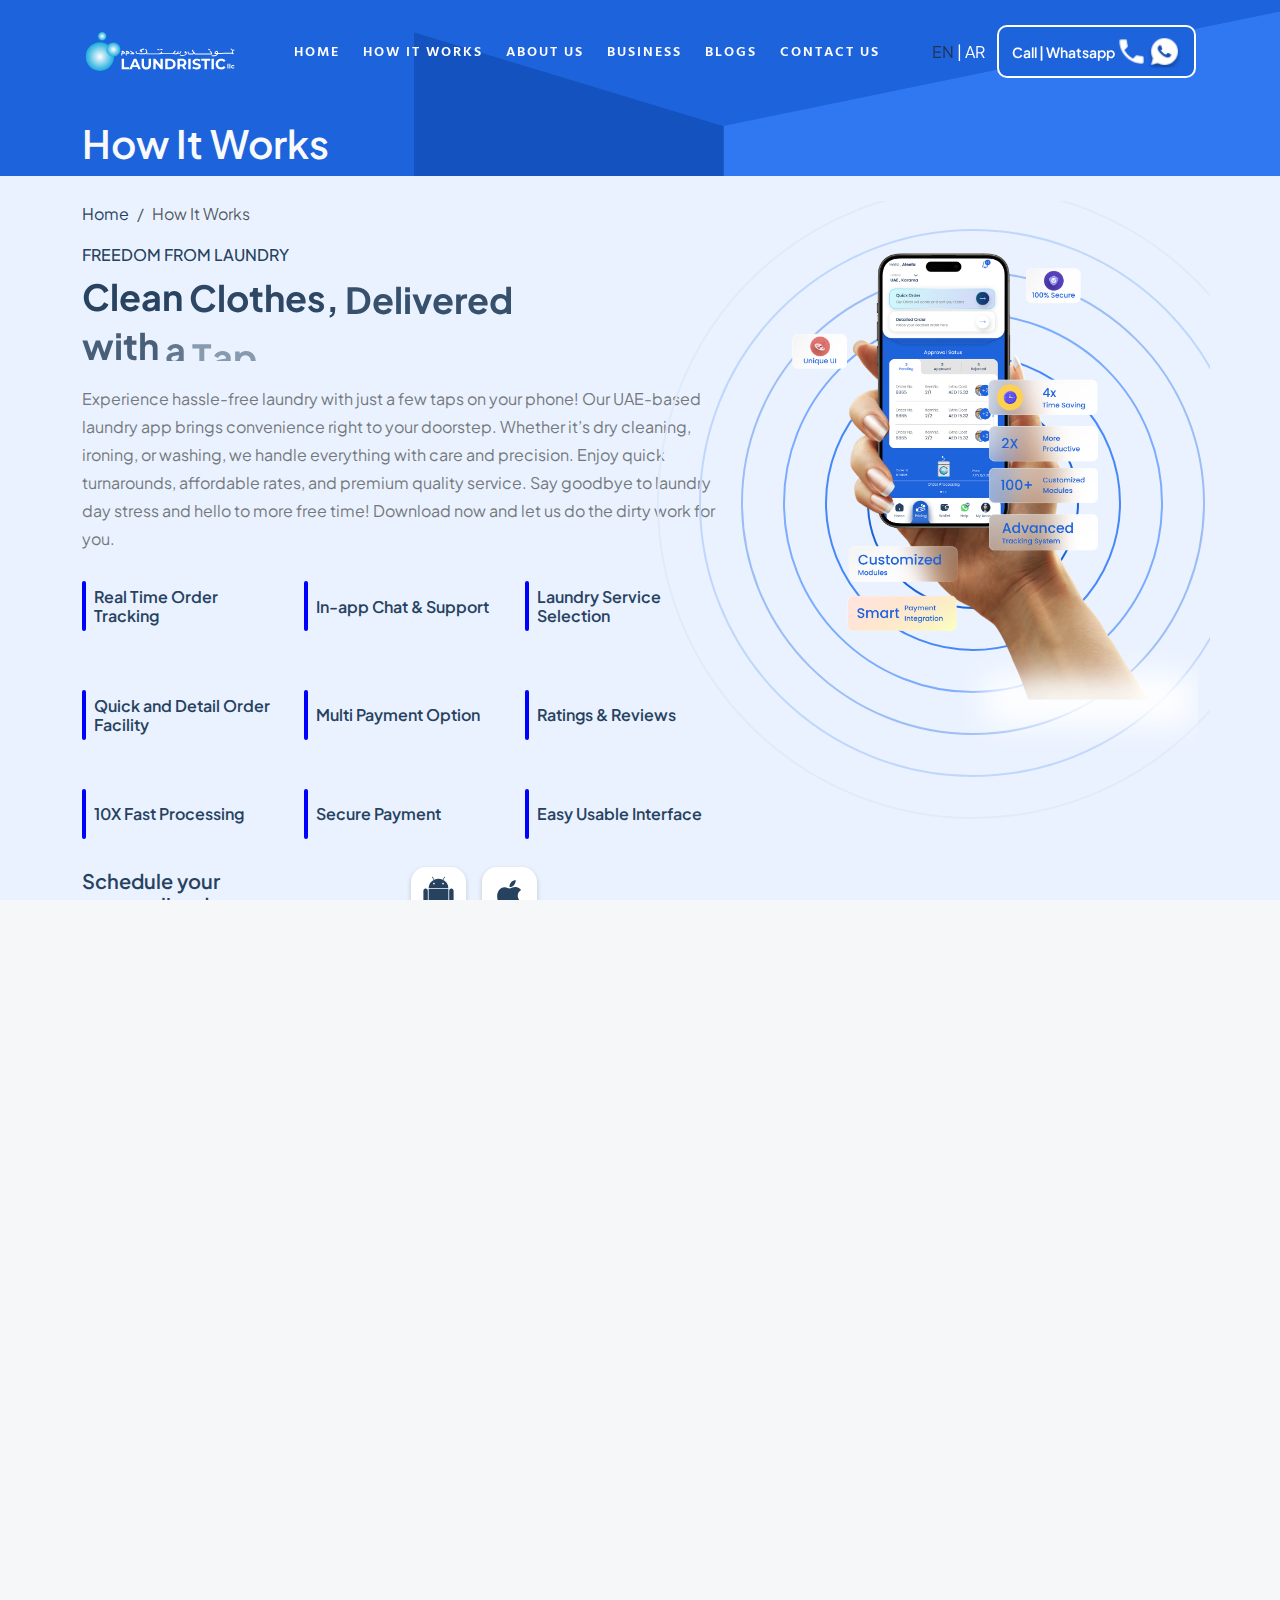
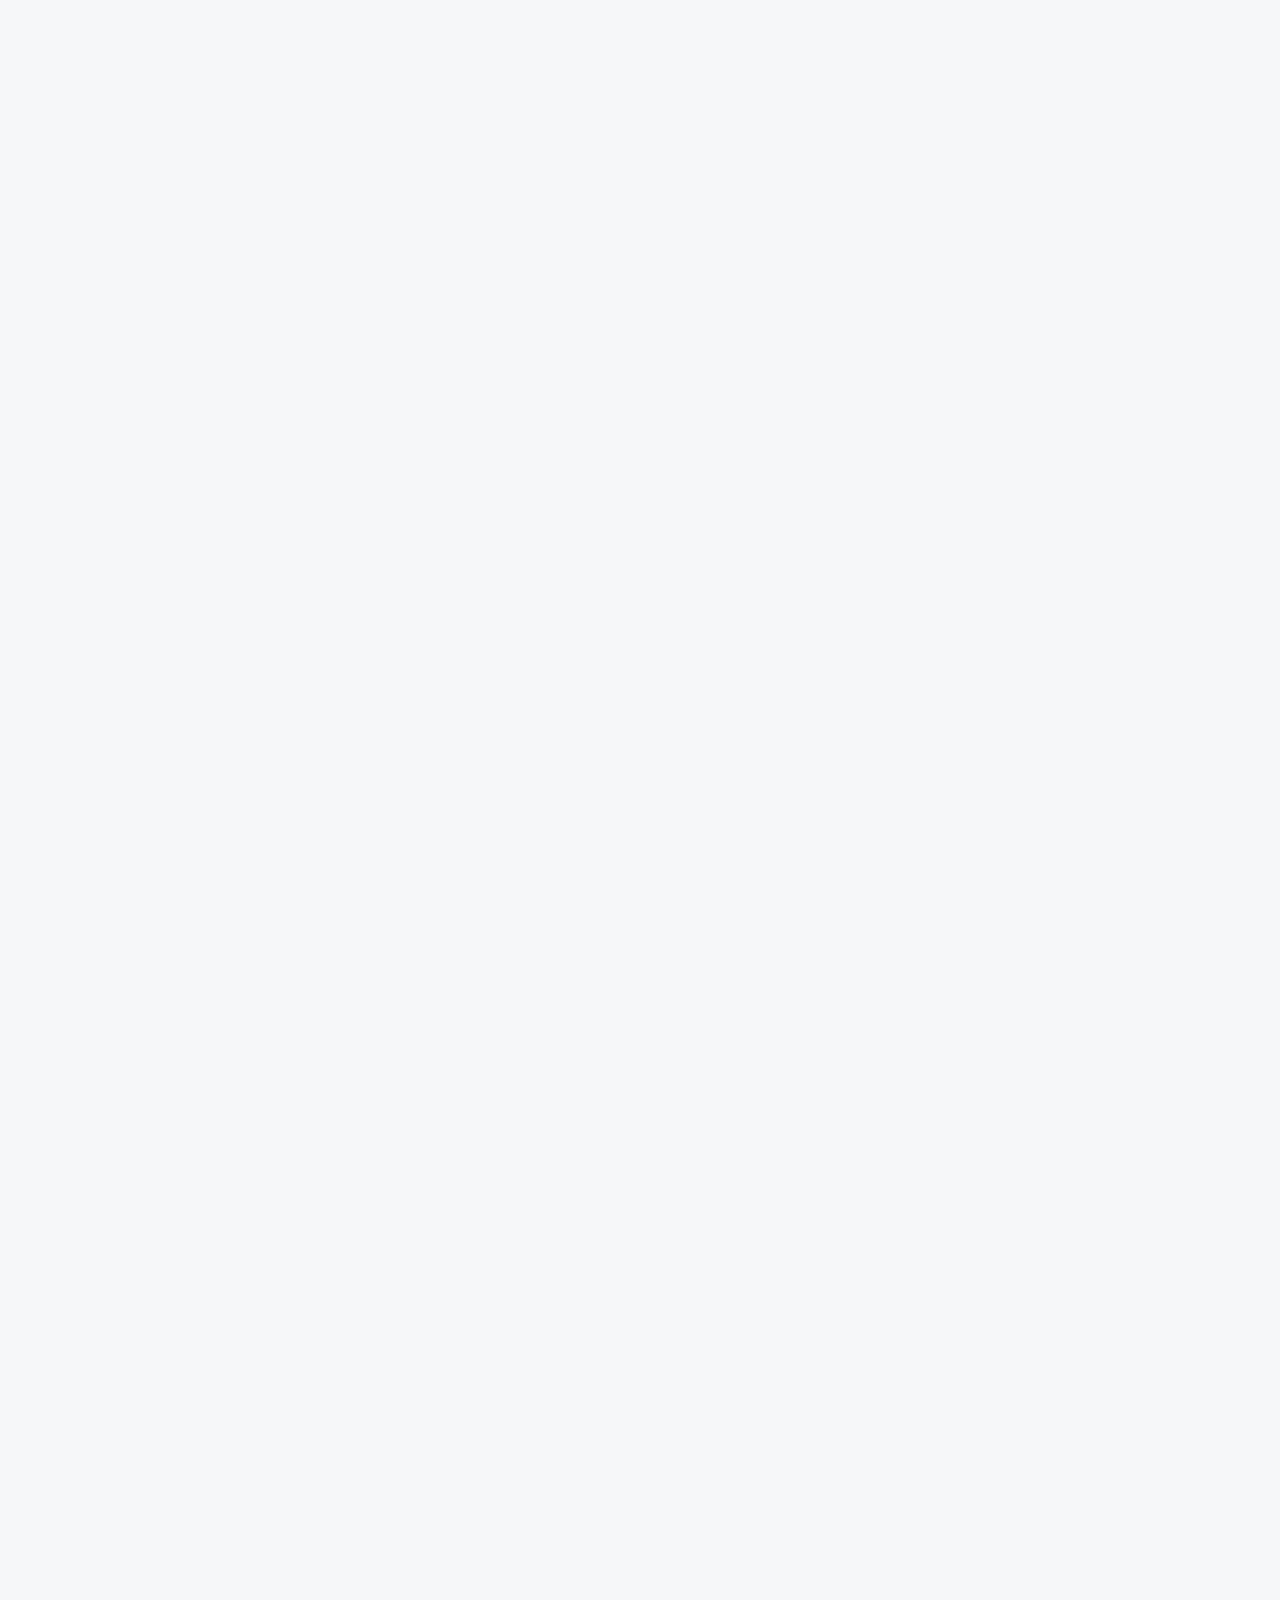
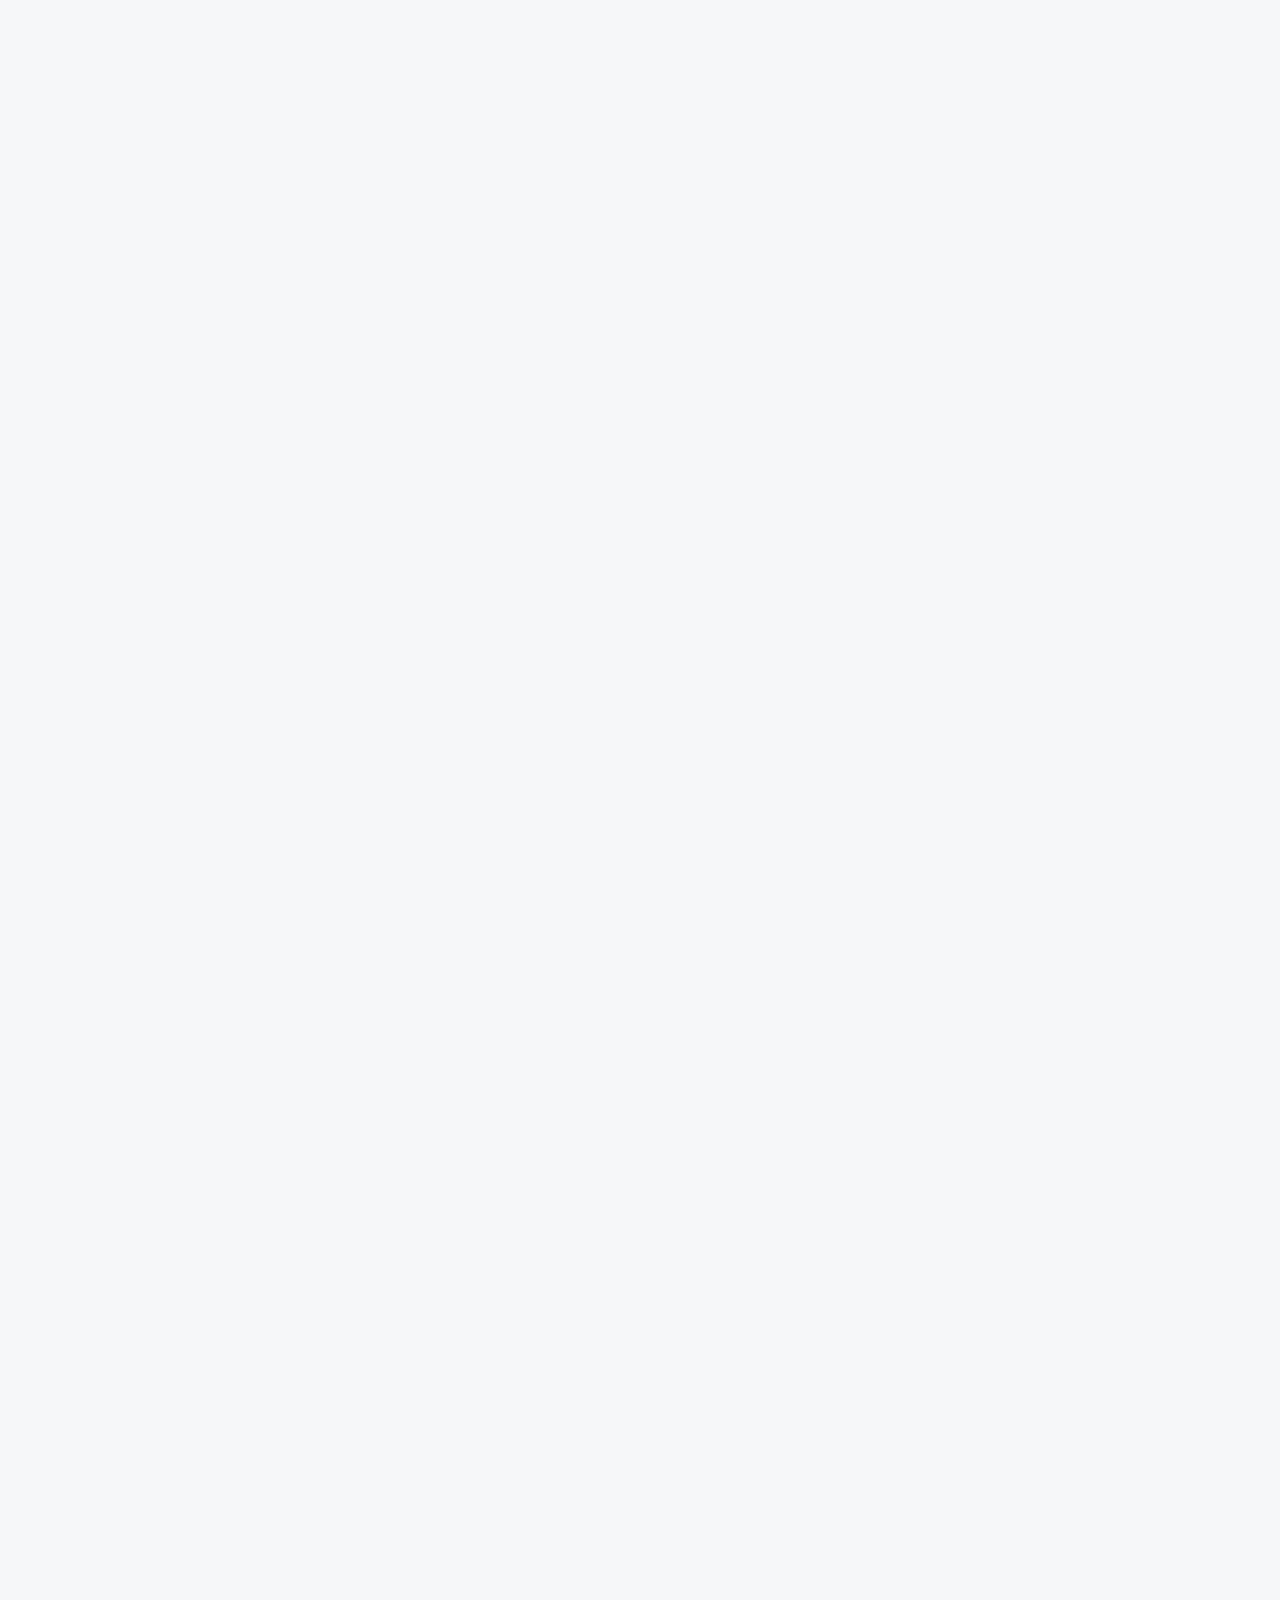
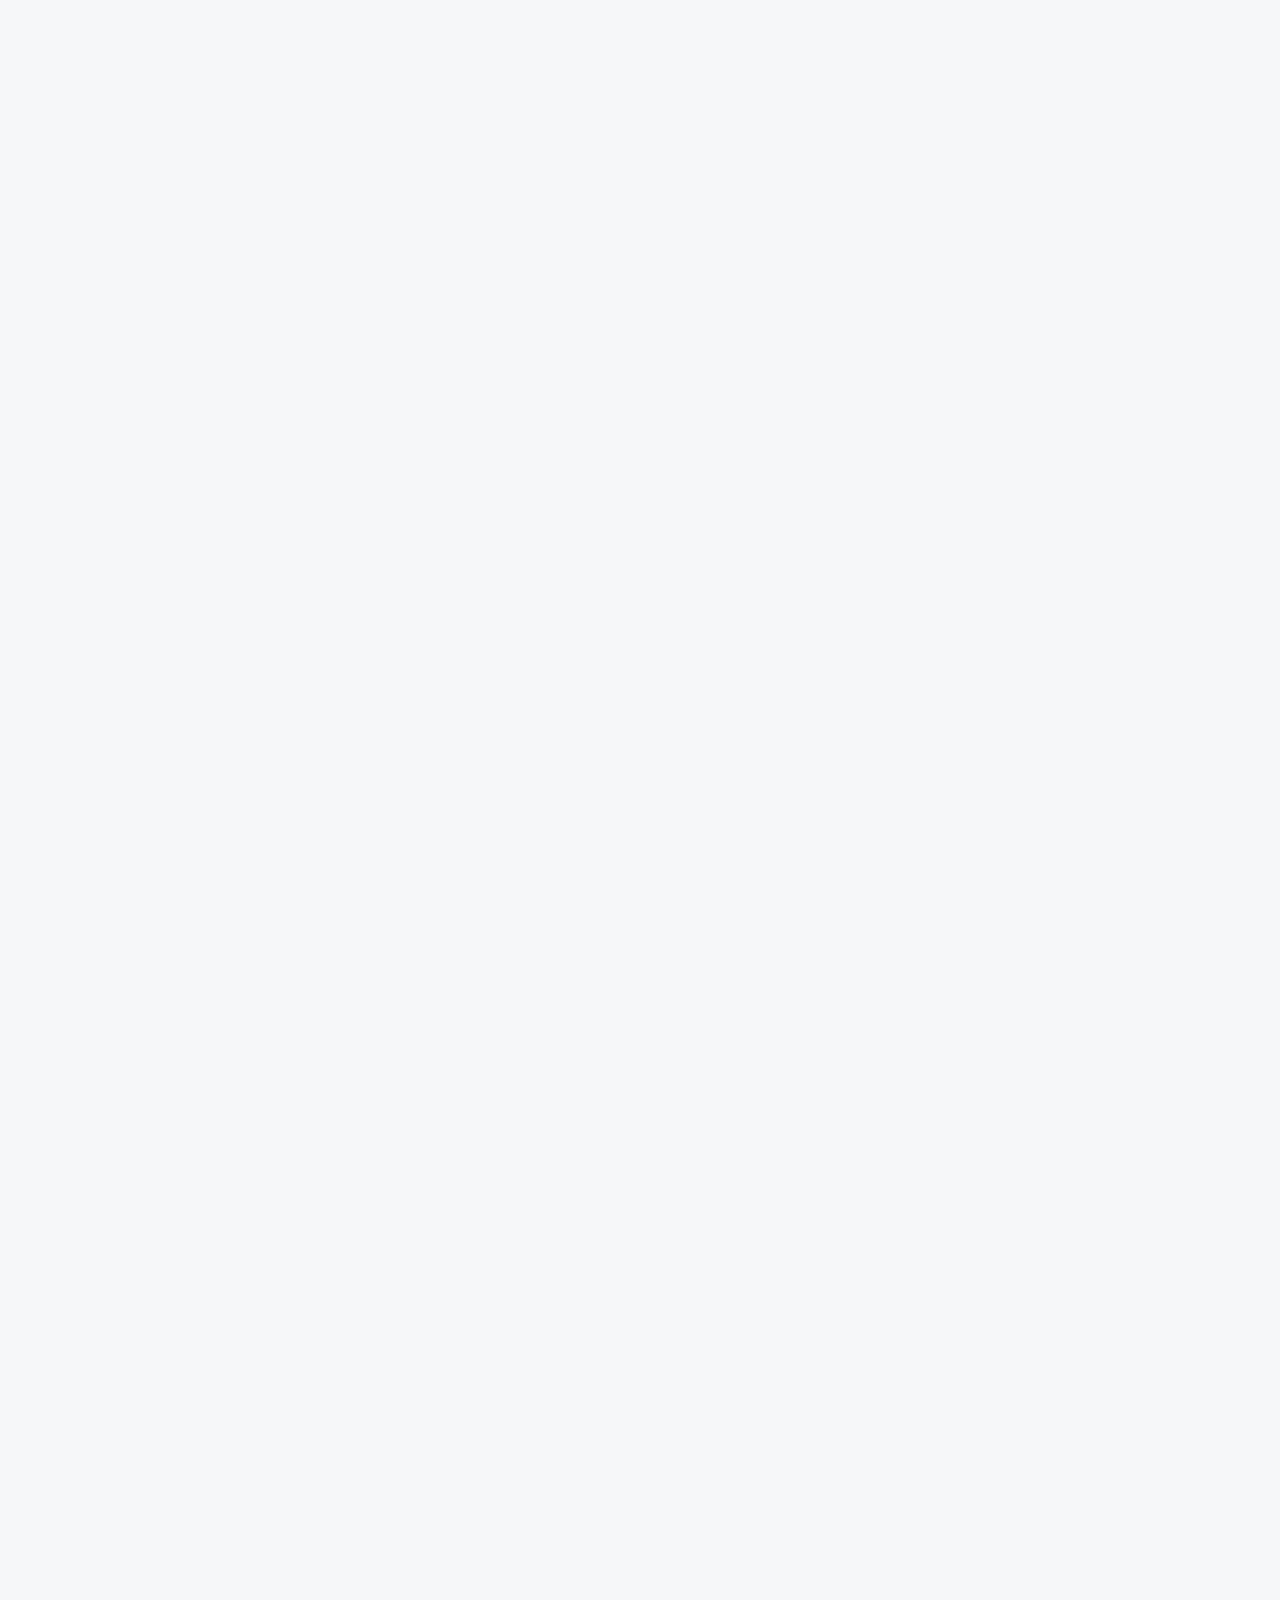
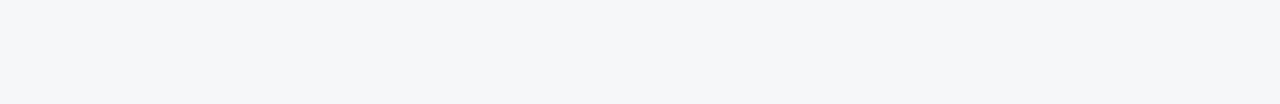
<file: HowItWorks.html>
<!DOCTYPE html>
<html lang="en">

<head>
    <meta charset="UTF-8">
    <meta name="viewport" content="width=device-width, initial-scale=1.0">
    <title>Laundrsitc</title>
    <link rel="stylesheet" href="assets/css/bootstrap.min.css">
    <link rel="stylesheet" href="assets/css/fontawesome.min.css">
    <link rel="stylesheet" href="assets/css/venobox.min.css">
    <link rel="stylesheet" href="assets/css/animate.min.css">
    <link rel="stylesheet" href="assets/css/keyframe-animation.css">
    <link rel="stylesheet" href="assets/css/odometer.min.css">
    <link rel="stylesheet" href="assets/css/nice-select.css">
    <link rel="stylesheet" href="assets/css/swiper.min.css">
    <link rel="stylesheet" href="assets/scss/main.css">
</head>

<body>
    <header class="header sticky-active">
        <div class="primary-header">
            <div class="primary-header-inner">
                <div class="header-logo d-lg-block">
                    <a href="index.html">
                        <img class="logo-dark" src="assets/img/logo.svg" alt="Logo">
                        <img class="logo-light" src="assets/img/logo.svg" alt="Logo">
                        <img class="logo-fixed" src="assets/img/fixed-logo.svg" alt="Logo">
                    </a>
                </div>
                <div class="header-right-wrap">
                    <div class="header-menu-wrap">
                        <div class="mobile-menu-items">
                            <ul>
                                <li><a href="index.html">Home</a></li>
                                <li><a href="HowItWorks.html">How it Works</a></li>
                                <li><a href="AboutUs.html">About Us</a></li>    
                                <li><a href="Business.html">Business </a></li>   
                                <li><a href="Blogs.html">Blogs</a></li>   
                                <li><a href="contact.html">Contact Us</a></li>
                            </ul>
                        </div>
                    </div>
                    <!-- /.header-menu-wrap -->
                    <div class="header-right">
                        <div class="sidebar-icon action-menu">
                            <ul class=" d-lg-flex d-none">
                                <li class="lang-item  text-white"><a class="pe-none text-muted" href="index.html">EN</a> 
                                    | <a href="ar/index.html">AR</a>
                                </li>
                                <!-- |
                                <li><a href="contact.html">AR</a></li> -->
                                <li class="app-btn rr-primary-btn">
                                    <a href="tel:+123456789"> <span>Call | Whatsapp</span></a>
                                    <a href="tel:+123456789">
                                        <img class="regular-icon" src="assets/img/ic_baseline-phone.png">
                                        <!-- <img class="fixed-icon" src="assets/img/ico-primary-apple.svg">-->
                                        </a>
                                    <a href="tel:+123456789">
                                        <img class="regular-icon"
                                            src="assets/img/ri_whatsapp-fill.png">
                                        <!-- <img class="fixed-icon" src="assets/img/ico-primary-android.svg">-->
                                        </a> 
                                </li>
                            </ul>
                            <button class="sidebar-trigger open d-lg-none d-block">
                                <svg width="24" height="23" viewBox="0 0 24 23" fill="none"
                                    xmlns="http://www.w3.org/2000/svg">
                                    <path d="M0.300781 0H5.30078V5H0.300781V0Z" fill="currentColor" />
                                    <path d="M0.300781 9H5.30078V14H0.300781V9Z" fill="currentColor" />
                                    <path d="M0.300781 18H5.30078V23H0.300781V18Z" fill="currentColor" />
                                    <path d="M9.30078 0H14.3008V5H9.30078V0Z" fill="currentColor" />
                                    <path d="M9.30078 9H14.3008V14H9.30078V9Z" fill="currentColor" />
                                    <path d="M9.30078 18H14.3008V23H9.30078V18Z" fill="currentColor" />
                                    <path d="M18.3008 0H23.3008V5H18.3008V0Z" fill="currentColor" />
                                    <path d="M18.3008 9H23.3008V14H18.3008V9Z" fill="currentColor" />
                                    <path d="M18.3008 18H23.3008V23H18.3008V18Z" fill="currentColor" />
                                </svg>
                            </button>
                        </div>
                    </div>
                    <!-- /.header-right -->
                </div>
            </div>
            <!-- /.primary-header-inner -->
        </div>
    </header>
    
    <div id="sidebar-area" class="sidebar-area">
        <button class="sidebar-trigger close">
            <svg class="sidebar-close" xmlns="http://www.w3.org/2000/svg" xmlns:xlink="http://www.w3.org/1999/xlink"
                x="0px" y="0px" width="16px" height="12.7px" viewBox="0 0 16 12.7"
                style="enable-background: new 0 0 16 12.7" xml:space="preserve">
                <g>
                    <rect x="0" y="5.4" transform="matrix(0.7071 -0.7071 0.7071 0.7071 -2.1569 7.5208)" width="16"
                        height="2"></rect>
                    <rect x="0" y="5.4" transform="matrix(0.7071 0.7071 -0.7071 0.7071 6.8431 -3.7929)" width="16"
                        height="2"></rect>
                </g>
            </svg>
        </button>
        <div class="side-menu-content">
            <div class="side-menu-logo">
               <a href="index.html">  <img class="logo-dark" src="assets/img/logo.svg" alt="Logo">
                <!-- <img class="logo-light" src="assets/img/logo.svg" alt="Logo"> -->
                <img class="logo-fixed" src="assets/img/fixed-logo.svg" alt="Logo"></a>
            </div>
            <div class="side-menu-wrap"></div>
            <div class="side-menu-about">
                <div class="side-menu-header">
                    <h3>About Us</h3>
                </div>
                <p>Lorem ipsum dolor sit amet, consectetur adipisicing elit, sed do eiusmod tempor incididunt ut labore
                    et dolore magna aliqua. Ut enim ad minim veniam, quis nostrud nisi ut aliquip ex ea commodo
                    consequat.</p>
                <a href="contact.html" class="rr-primary-btn">Contact Us</a>
            </div>
            <div class="side-menu-contact">
                <div class="side-menu-header">
                    <h3>Contact Us</h3>
                </div>
                <ul class="side-menu-list">
                    <li class="d-flex align-items-center">
                       <div> <i class="fas fa-map-marker-alt"></i></div>
                   <div>     <p> Labotel workers Village Gate No: 3,<br> Al Mafraq Workers City - 2, <br> Abu Dhabi, United Arab Emirates </p></div>
                    </li>
                    <li>
                        <i class="fas fa-phone"></i>
                        <a href="tel:+000123456789">+971 2 585 6644</a>
                    </li>
                    <li>
                        <i class="fas fa-envelope-open-text"></i>
                        <a href="mailto:runokcontact@gmail.com">info@laundristic.ae</a>
                    </li>
                </ul>
            </div>
            <ul class="side-menu-social">
                <li class="facebook"><a href="#"><i class="fab fa-facebook-f"></i></a></li>
                <li class="instagram"><a href="#"><i class="fab fa-instagram"></i></a></li>
                <li class="twitter"><a href="#"><i class="fab fa-twitter"></i></a></li>
                <li class="g-plus"><a href="#"><i class="fab fa-fab fa-google-plus"></i></a></li>
            </ul>
        </div>
    </div>
    <!--/.sidebar-area-->

    <div id="smooth-wrapper">
        <div id="smooth-content">
            <section class="theme-primary HowItWorks-section section-1 section-space pb-2" >
                <div class="banner-bg-wrap pt-5">
                    <div class="banner-bg">
                        <img src="assets/img/background-banner-effect.png">
                    </div>
                </div>
                <div class="container pt-5">
                  <h3 class=" m-0 text-light Title-left">How It Works</h3>
                </div>
            </section>
        
            <!-- explore our service -->
            <section id="feature" class="section-space feature-section bg-header-inner ">
              <div class="container">
                <div class="row">
                    <nav aria-label="breadcrumb">
                      <ol class="breadcrumb">
                        <li class="breadcrumb-item"><a href="index.html">Home</a></li>
                        <li class="breadcrumb-item active" aria-current="page">How It Works</li>
                      </ol>
                    </nav>
                    
                  </div>
                  <div class="row justify-content-between">
                      <div class="col-lg-7 col-12">
                          <h5 class="h5 section-subtitle">FREEDOM FROM LAUNDRY</h5>
                          <h3 class="section-title text-start" data-text-animation data-split="word" data-duration="1">Clean Clothes, Delivered <br class="d-md-block d-none"> with a Tap</h3>
                          <p class="mb-4">Experience hassle-free laundry with just a few taps on your phone! Our UAE-based laundry app brings convenience right
                              to your doorstep. Whether it’s dry cleaning, ironing, or washing, we handle everything with care and precision.
                              Enjoy quick turnarounds, affordable rates, and premium quality service. Say goodbye to laundry day stress and hello
                              to more free time! Download now and let us do the dirty work for you.</p>
                          <div class="container">
                              <ul class="list-unstyled row  grid-list g-lg-5 g-3 mb-4">
                                  <li class="col-lg-4 col-sm-6 col-12">
                                      <h5>Real Time Order Tracking</h5>
                                  </li>
                                  <li class="col-lg-4 col-sm-6 col-12">
                                      <h5>In-app Chat & Support</h5>
                                  </li>
                                  <li class="col-lg-4 col-sm-6 col-12">
                                      <h5>Laundry Service Selection</h5>
                                  </li>
                                  <li class="col-lg-4 col-sm-6 col-12">
                                      <h5>Quick and Detail Order Facility</h5>
                                  </li>
                                  <li class="col-lg-4 col-sm-6 col-12">
                                      <h5>Multi Payment Option</h5>
                                  </li>
                                  <li class="col-lg-4 col-sm-6 col-12">
                                      <h5>Ratings & Reviews</h5>
                                  </li>
                                  <li class="col-lg-4 col-sm-6 col-12">
                                      <h5>10X Fast Processing</h5>
                                  </li>
                                   <li class="col-lg-4 col-sm-6 col-12">
                                      <h5>Secure Payment</h5>
                                  </li>
                                  <li class="col-lg-4 col-sm-6 col-12">
                                      <h5>Easy Usable Interface</h5>
                                  </li>
                                  
                              </ul>
                          </div>
                          <div class="col card-feture-sm">
                              <div class="row d-flex align-content-center align-items-center">
                                
                                  <div class="col-lg-6">
                                      <h4 class="w-75">Schedule your personalize demo</h4>
                                          <div class="image-wrap">
                                              <img src="assets/img/line-arrow.svg">
                                          </div>
                                  </div>
                                  <div class="col-lg-6">
                                     <div class="row d-flex">
                                      <a href=""  class="xicon col-2"><span><img src="assets/img/ico-primary-android.svg"></span></a>
                                      <a href=""  class="xicon col-2"><span><img src="assets/img/ico-primary-apple.svg"></span></a>

                                     </div>
                                  
                                      <h6>Request for Demo</h6>
                                  </div>
                                  
                              </div>
                          </div>
                      </div>
                      <div class="col-lg-5 col-12">
                          <div class="fture-image">
                              <div id="eight">8</div>
                              <div id="seven">7</div>
                              <div id="six">6</div>
                              <div id="five">5</div>
                              <div id="four">4</div>
                              <div id="three">3</div>
                              <div id="two">2</div>
                              <div id="one">1</div>

                              <img class="w-100" src="assets/img/feature-section.png">
                          </div>
                      </div>
                  </div>
                  <div class="row counter-section counter-2 py-3">
                      <div class="col">
                          <div class="row gy-lg-0 gy-4 justify-content-center">
                              <div class="col-lg-3 col-12">
                                  <div class="counter-item">
                                      <h3 class="title"><span class="odometer" data-count="40,000">0</span><span class="plus">+</span></h3>
                                      <p>People use<br>
                                          Laundristic Services</p>
                                  </div>
                              </div>
                              <div class="col-lg-3 col-12">
                                  <div class="counter-item">
                                      <h3 class="title"><span class="odometer" data-count="75">0</span><span class="plus">+</span></h3>
                                      <p>Cleaning <br>Programs for Cloths</p>
                                  </div>
                              </div>
                              <div class="col-lg-3 col-12">
                                  <div class="counter-item">
                                      <h3 class="title"><span class="odometer" data-count="90,376,245">0</span></h3>
                                      <p>Items cleaned <br> since 1989 </p>
                                  </div>
                              </div>
                          </div>
                      </div>
                  </div>
              </div>
          </section>
            <!-- express delivery -->
            <!-- <section id="HowItWorks" class="section-space pb-0">
              <div class="container">
                  <div class="row justify-content-center">
                      <div class="col-lg-4">
                          <h5 class="h5 section-subtitlev text-center">You’re going to love laundry services</h5>
                          <h3 class="section-title text-center" data-text-animation data-split="word"
                              data-duration="1">How does it work?</h3>
                      </div>
                  </div>
                  <div class="row d-flex step2">
                      <div class="line-lg">
                          <img src="assets/img/line.png">
                      </div>
                      <div class="col-lg-3 col">
                          <div class="widget-step card up-pos">
                              <div class="card-body">
                                  <div class="img">
                                      <img src="assets/img/step1 (5).png">
                                  </div>
                                  <div class="number-box">
                                      <span>1</span>
                                  </div>
                                  <div class="content-content">
                                      <div class="h3">Schedule a Pickup</div>
                                      <p>Schedule a pickup using this app to choose with different
                                          mode one for quick order and detail order</p>
                                  </div>

                              </div>
                          </div>
                      </div>
                      <div class="col-lg-3 col">
                          <div class="widget-step card">
                              <div class="card-body">
                                  <div class="img">
                                      <img src="assets/img/tembo 1.png">
                                  </div>
                                  <div class="number-box">
                                      <span>2</span>
                                  </div>
                                  <div class="content-content">
                                      <div class="h3">Put your clothes
                                          in a Basket</div>
                                      <p>Place your items in any disposable bag. you can watch live status updating by
                                          app</p>
                                  </div>

                              </div>
                          </div>
                      </div>
                      <div class="col-lg-3 col">
                          <div class="widget-step card up-pos">
                              <div class="card-body">
                                  <div class="img">
                                      <img src="assets/img/03-step.png">
                                  </div>
                                  <div class="number-box">
                                      <span>3</span>
                                  </div>
                                  <div class="content-content">
                                      <div class="h3">We clean & fold
                                          your clothes</div>
                                      <p>We clean and fold aspect your needed, just wait to change the status</p>
                                  </div>
                              </div>
                          </div>
                      </div>
                      <div class="col-lg-3 col">
                          <div class="widget-step card">
                              <div class="card-body">
                                  <div class="img">
                                      <img src="assets/img/step1 (1).png">
                                  </div>
                                  <div class="number-box">
                                      <span>4</span>
                                  </div>
                                  <div class="content-content">
                                      <div class="h3">We deliver your
                                          clothes back to you</div>
                                      <p>Every steps you get status with notification in mobile app.
                                          It will feel like magic</p>
                                  </div>
                              </div>
                          </div>
                      </div>
                     
                  </div>
                  
              </div>
          </section> -->
          <section id="HowItWorks" class="">
            <div class="container">
                <div class="row justify-content-center">
                    <div class="col-lg-4">
                        <h5 class="h5 section-subtitlev text-center">You’re going to love laundry services</h5>
                        <h3 class="section-title text-center" data-text-animation data-split="word"
                            data-duration="1">How does it work?</h3>
                    </div>
                </div>
                <div class="row d-flex step2">
                    <div class="line-lg d-none d-lg-block">
                        <img src="assets/img/line.png">
                    </div>
                    <div class="col-lg-3 col">
                        <div  class="widget-step this card ">
                            <div class="card-body">
                                <div class="img">
                                    <img src="assets/img/step1 (5).png">
                                </div>
                                <div class="number-box">
                                    <span>1</span>
                                </div>
                                <div class="content-content">
                                    <div class="h3">Schedule a Pickup</div>
                                    <p>Schedule a pickup using this app to choose with different
                                        mode one for quick order and detail order</p>
                                </div>

                            </div>
                        </div>
                    </div>
                    <div class="col-lg-3 col">
                        <div class="widget-step card">
                            <div class="card-body">
                                <div class="img">
                                    <img src="assets/img/tembo 1.png">
                                </div>
                                <div class="number-box">
                                    <span>2</span>
                                </div>
                                <div class="content-content">
                                    <div class="h3">Put your clothes
                                        in a Basket</div>
                                    <p>Place your items in any disposable bag. you can watch live status updating by
                                        app</p>
                                </div>

                            </div>
                        </div>
                    </div>
                    <div class="col-lg-3 col">
                        <div  class="widget-step this card " >
                            <div class="card-body">
                                <div class="img">
                                    <img src="assets/img/03-step.png">
                                </div>
                                <div class="number-box">
                                    <span>3</span>
                                </div>
                                <div class="content-content">
                                    <div class="h3">We clean & fold
                                        your clothes</div>
                                    <p>We clean and fold aspect your needed, just wait to change the status</p>
                                </div>
                            </div>
                        </div>
                    </div>
                    <div class="col-lg-3 col">
                        <div class="widget-step card">
                            <div class="card-body">
                                <div class="img">
                                    <img src="assets/img/step1 (1).png">
                                </div>
                                <div class="number-box">
                                    <span>4</span>
                                </div>
                                <div class="content-content">
                                    <div class="h3">We deliver your
                                        clothes back to you</div>
                                    <p>Every steps you get status with notification in mobile app.
                                        It will feel like magic</p>
                                </div>
                            </div>
                        </div>
                    </div>
                    <div class="d-flex justify-content-center mt-2">
                        <a href="" class="button-fancy-gradient-3">Read More</a>
                    </div>
                </div>
                
            </div>
        </section>
          <!-- easy login -->
          <section id="login-process" class="loginProcess-section section-space pt-0">
            <div class="container">
                <div class="row justify-content-center">
                    <div class="col-lg-4">
                        <h5 class="h5 section-subtitlev text-center">You’re going to love laundry services</h5>
                        <h3 class="section-title text-center" data-text-animation data-split="word"
                            data-duration="1">Easy Login Process</h3>
                    </div>
                </div>
                <div class="row d-flex step2">
                    <div class="line-lg">
                        <img src="assets/img/dotted-line.png">
                    </div>
                    <div class="col-lg-3 col step">
                        <div class="widget-step this loginProcess-step card up-pos">
                            <div class="card-body">
                                
                                <div class="content-content">
                                    <div class="h3">Launch App</div>
                                </div>

                            </div>
                        </div>
                    </div>
                    <div class="col-lg-3 col step">
                        <div class="widget-step loginProcess-step card">
                            <div class="card-body">
                                <div class="content-content">
                                    <div class="h3">Login with</div>
                                    <div class="d-flex justify-content-center align-items-center gap-2">
                                        <img width="30" height="30" src="assets/img/icons/google.svg" alt="google" class="icon">
                                        <img width="30" height="30" src="assets/img/icons/apple.svg" alt="apple" class="icon">
                                    </div>
                                </div>

                            </div>
                        </div>
                    </div>
                    <div class="col-lg-3 col step">
                        <div class="widget-step this loginProcess-step card up-pos">
                            <div class="card-body">
                                <div class="content-content">
                                    <div class="h3">Setup Location</div>
                                    <div>
                                        <img width="30" height="30" src="assets/img/icons/map.svg" alt="google" class="icon">
                                    </div>
                                </div>
                            </div>
                        </div>
                    </div>
                    <div class="col-lg-3 col step">
                        <div class="widget-step loginProcess-step card">
                            <div class="card-body">
                                <div class="content-content">
                                    <div>
                                        <img width="30" height="30" src="assets/img/icons/check-fill.svg" alt="google" class="icon">
                                    </div>
                                    <div class="h3">Registered Successfully </div>
                                    
                                   
                                </div>
                            </div>
                        </div>
                    </div>
                    
                    

                </div>

                <div class="container">
                    <div class="row justify-content-center g-2">
                        <div class="col">
                            <div class="container">
                                <img src="assets/img/app.png" class="img-fluid">
                            </div>
                        </div>

                       
                    </div>
                </div>


              
                
            </div>
        </section> 
        <!-- say goodbye -->
        <section id="customer-app" class=" customer-app section-space theme-primary position-relative" >
          <div class="container">
              <div class="row justify-content-around ">
                  <div class="col-lg-5 col-12">
                      <img class="w-75 h-auto position-absolute start-0" src="assets/img/customerAppImg.png">
                  </div>
                  <div class="col-lg-5 col-12 z-3">
                      <h3 class="section-title text-start text-white" data-text-animation data-split="word"
                          data-duration="1">Say goodbye to laundry day stress. your next clean is just a tap away!</h3>
                      <p class="text-white">
                          Laundristic combines expertise and innovation to deliver exceptional laundry care. With advanced methods and a 
                          commitment to quality, we make every wash effortless and eco-friendly!
                      </p>
                      <div class="choose-us-content fade-wrapper">
                          <ul class="choose-list d-flex row ">
                              <li class="fade-top col align-items-start">
                                  <div class="icon"><i class="fa-light fa-check"></i></div>
                                <div  class="text-white">
                                  <h4  class="text-white">Convenience</h4>
                                  <p  class="text-white"> 
                                      Customers can pay for laundry services instantly without the hassle of cash or card payments, ensuring a smooth and convenient experience.</p>
                                </div>
                              </li>
                              <li class="fade-top col align-items-start">
                                  <div class="icon"><i class="fa-light fa-check"></i></div>
                                  <div  class="text-white">
                                      <h4  class="text-white">Enhanced Security</h4>
                                      <p   class="text-white"> 
                                      Secure transactions with encryption and biometric authentication protect users’ financial data, reducing fraud risks.</p>
                                    </div>
                              </li>
                              <li class="fade-top col align-items-start">
                                  <div class="icon"><i class="fa-light fa-check"></i></div>
                                  <div  class="text-white">
                                      <h4  class="text-white">Faster Checkout</h4>
                                      <p  class="text-white"> 
                                          With one-tap payments and QR code scanning, users can complete transactions quickly, saving time at drop-off and pickup points.
                                    </div>
                              </li>
                              <li class="fade-top col align-items-start">
                                  <div class="icon"><i class="fa-light fa-check"></i></div>
                                  <div  class="text-white">
                                      <h4  class="text-white">Easy Expense Tracking</h4>
                                      <p  class="text-white"> 
                                          Users can monitor their laundry spending, view transaction history, and manage budgets effortlessly within the app.
                                    </div>
                              </li>
                          </ul>
                      </div>
                  </div>
              </div>
          </div>
      </section> 



      <!-- real time order driver -->
      <section id="driver-app" class=" driver-app p-0">
        <div class="container ">
            <div class="row justify-content-around align-content-center align-item-center">
                <div class="col-lg-6 col-12">
                   <div class="py-5">
                    <h3 class="section-title text-start" data-text-animation data-split="word" data-duration="1">Real-Time Order Tracking & Feedback Made Easy</h3>
                    <p>
                        Stay informed and in control of your laundry with Laundristic’s seamless tracking system! From the moment you place your order, you’ll receive live updates on each step, and you can share your feedback to help us improve our service. 
                        It’s all designed to make your experience smooth, transparent, and satisfying.
                    </p>

                    <div class="row pt-3">
                        <div class="col-lg-6 col-md-6">
                            <div class="counter-card-1">
                             <img src="assets/img/serviceSatisfaction.svg" class="w-auto">
                                <div class="counter-right">
                                    <h4 class="sub-title">Service Satisfaction</h4>
                                    <p>Rate your overall experience to help us refine our quality</p>
                                </div>
                            </div>
                        </div>
                        <div class="col-lg-6 col-md-6">
                            <div class="counter-card-1">
                             <img src="/assets/img/driverPerformance.svg" class="w-auto">
                                <div class="counter-right">
                                    <h4 class="sub-title">Driver Performance</h4>
                                    <p>Provide feedback on your driver to support reliable, friendly service</p>
                                </div>
                            </div>
                        </div>
                        <div class="col-lg-6 col-md-6">
                            <div class="counter-card-1">
                               <img src="/assets/img/reviewEncouragement.svg" class="w-auto">
                                <div class="counter-right">
                                    <h4 class="sub-title">Review Encouragement</h4>
                                    <p>Let us know specifics to tailor and enhance our service.</p>
                                </div>
                            </div>
                        </div>
                        <div class="col-lg-6 col-md-6">
                            <div class="counter-card-1">
                            <img src="/assets/img/stayupdated.svg" class="w-auto">
                                <div class="counter-right">
                                    <h4 class="sub-title">Stay Updated Anytime</h4>
                                    <p>Track your order's progress in real-time with instant updates.</p>
                                </div>
                            </div>
                        </div>
                    </div>
                   </div>
                </div>
                <div class="col-lg-6 col-12">
                    <img class="h-auto w-100 left-70" src="assets/img/driver-app-frame.jpg">
                </div>

            </div>
        </div>
    </section>
    <!-- skip the hassle -->
    <section class="skip-hassle-section cta-back section-space">
      <div class="container">
          <div class="row justify-content-center align-items-center">
              <div class="col-lg-8 col-12 col-md-6">
                  <div class="row ">
                      <div class="col-lg-6 col-12 text-container">
                          <h4 class="section-title text-start text-white" data-text-animation data-split="word" data-duration="1">
                              Skip the Hassle, Enjoy Fresh Laundry!
                          </h4>
                          <h6 class="section-subtitle text-white" data-text-animation data-split="word" >
                              No more waiting, washing, or folding—just clean clothes delivered to your doorstep.
                              Schedule a pickup in seconds and experience effortless laundry service today!
                          </h6>                                  
                      </div>
                  </div>
              </div>
              <div class="col-lg-4 col-12 col-md-6 mt-3 text-lg-end text-center">
                <a href="tel:+123456789" class="btn btn-outline-light fw-semibold px-4 py-2 rounded-2 d-inline-flex align-items-center gap-2">
                  Call | WhatsApp
                  <img src="assets/img/ic_baseline-phone.png" alt="phone" class="icon me-2" style="width: 20px;">
                  <img src="assets/img/ri_whatsapp-fill.png" alt="whatsapp" class="icon" style="width: 20px;">
                </a>
              </div>
              
          </div>
      </div>
  </section>
  <!-- rewards and saving -->
  <section id="rewards_savings" class="  section-space ">
    <div class="container">
        <div class="row justify-content-around align-content-center align-item-center">

            <div class="col-lg-6 col-12">
                <img class="h-auto w-100" src="assets/img/rewards-sec.png">
            </div>
            <div class="col-lg-6 col-12">
                <h3 class="section-title text-start" data-text-animation data-split="word" data-duration="1">Rewards & Savings Hub</h3>
                <p>
                    Unlock exclusive rewards and cash savings with every laundry order! Our app offers a variety of ways to earn and redeem points, enjoy discounts, and access special offers. Every action you take helps you save more, with all rewards converting
                     directly into cash or discounts applied to your orders.
                </p>
                <div class="choose-us-content fade-wrapper">
                    <ul class="choose-list d-flex row ">
                        <li class="fade-top col align-items-start">
                            <div class="icon theme-bg-dark"><i class="fa-light fa-check text-white"></i></div>
                          <div  class="theme-dark">
                            <h4  class="theme-dark">Environmental Points</h4>
                            <p  class="theme-dark"> 
                                Earn 1 point for each hanger returned, contributing to a greener environment.</p>
                          </div>
                        </li>
                        <li class="fade-top col align-items-start">
                            <div class="icon theme-bg-dark"><i class="fa-light fa-check text-white"></i></div>
                            <div  class="theme-dark">
                                <h4  class="theme-dark">Order Rewards</h4>
                                <p   class="theme-dark"> 
                                    Get points for each laundry order, building up rewards with every clean.  </p>
                              </div>
                        </li>
                        <li class="fade-top col align-items-start">
                            <div class="icon theme-bg-dark"><i class="fa-light fa-check text-white"></i></div>
                            <div  class="theme-dark">
                                <h4  class="theme-dark">Refer & Earn</h4>
                                <p  class="theme-dark"> 
                                    Refer friends and earn points for each successful referral.
                              </div>
                        </li>
                        <li class="fade-top col align-items-start">
                            <div class="icon theme-bg-dark"><i class="fa-light fa-check text-white"></i></div>
                            <div  class="theme-dark">
                                <h4  class="theme-dark">Redeem Points</h4>
                                <p  class="theme-dark"> 
                                    Redeem your points anytime; e.g., 60 points are worth AED 600.
                              </div>
                        </li>
                        <li class="fade-top col align-items-start">
                            <div class="icon theme-bg-dark"><i class="fa-light fa-check text-white"></i></div>
                            <div  class="theme-dark">
                                <h4  class="theme-dark">Discounts , Coupons
                                    on Orders</h4>
                                <p  class="theme-dark"> 
                                    Enjoy flat discounts, like 3% off on select services.
                              </div>
                        </li>
                        <li class="fade-top col align-items-start">
                            <div class="icon theme-bg-dark"><i class="fa-light fa-check text-white"></i></div>
                            <div  class="theme-dark">
                                <h4  class="theme-dark">Wallet for Easy Access</h4>
                                <p  class="theme-dark"> 
                                    Manage and track all rewards in a dedicated wallet area.
                              </div>
                        </li>
                    </ul>
                </div>
             
            </div>

        </div>
    </div>
</section>
<!-- quality assurance -->
 
<section class=" driver-app p-0">
  <div class="container ">
      <div class="row justify-content-around align-content-center align-item-center">
          <div class="col-lg-6 col-12">
             <div class="py-5">
              <h3 class="section-title text-start" data-text-animation data-split="word" data-duration="1">Quality Assurance: Your Laundry, Perfected</h3>
              <p>
                  At Laundristic, we prioritize quality and care in every step of our service. From pickup to delivery, our meticulous process ensures that your garments receive 
                  the highest level of treatment, so they come back to you looking fresh and flawless.
              </p>

              <div class="row pt-3">
                  <div class="col-lg-6 col-md-6">
                      <div class="counter-card-1">
                          <i class="fa fa-map-marker-alt fs-2"></i>
                          <div class="counter-right">
                              <h4 class="sub-title">Meticulous Inspection</h4>
                              <p>Every item is carefully inspected for stains, wear, and specific care requirements before cleaning.</p>
                          </div>
                      </div>
                  </div>
                  <div class="col-lg-6 col-md-6">
                      <div class="counter-card-1">
                          <i class="fa fa-door-open fs-2"></i>
                          <div class="counter-right">
                              <h4 class="sub-title">Quality & Care</h4>
                              <p>We handle your laundry with precision and attention, ensuring every garment is cleaned.</p>
                          </div>
                      </div>
                  </div>
                  <div class="col-lg-6 col-md-6">
                      <div class="counter-card-1">
                          <i class="fa fa-car fs-2"></i>
                          <div class="counter-right">
                              <h4 class="sub-title">Advanced Cleaning 
                                  Techniques</h4>
                              <p>Every item is carefully inspected for stains, wear, and specific care requirements before cleaning.</p>
                          </div>
                      </div>
                  </div>
                  <div class="col-lg-6 col-md-6">
                      <div class="counter-card-1">
                          <i class="fa fa-car fs-2"></i>
                          <div class="counter-right">
                              <h4 class="sub-title">Customer Satisfaction 
                                  Focus</h4>
                              <p> Our team is dedicated to meeting high standards, ensuring a fresh, flawless finish every time</p>
                          </div>
                      </div>
                  </div>
              </div>
             </div>
          </div>
          <div class="col-lg-6 col-12">
              <img class="h-auto w-100 left-70" src="assets/img/quali.png">
          </div>

      </div>
  </div>
</section>
<!-- timely laundry -->
<section class="  section-space  bg-primary">
  <div class="container">
      <div class="row justify-content-center align-content-center align-items-center">
          <div class="col-lg-8 col-12">
             <div class="row d-flex justify-content-center align-content-center align-items-center">
             <div class="col-lg-7 col-12">
              <h3 class="section-title text-white" data-text-animation data-split="word"
              data-duration="1">Timely laundry app development solutions at your doorstep</h3>
              <div class="col-lg- col-3">
                  <img src="assets/img/rate.png">
              </div>
             </div>
             <div class="col-lg-5 col-12">
              <div class="d-flex">
                <img class="h-auto w-75" src="assets/img/bag-l.png">
              </div>
            </div>
             </div>
          </div>
          <div class="col-lg-4 col-12 mt-3 text-lg-end text-center">
            <a href="tel:+123456789" class="btn btn-outline-light fw-semibold px-4 py-2 rounded-2 d-inline-flex align-items-center gap-2">
              Call | WhatsApp
              <img src="assets/img/ic_baseline-phone.png" alt="phone" class="icon me-2" style="width: 20px;">
              <img src="assets/img/ri_whatsapp-fill.png" alt="whatsapp" class="icon" style="width: 20px;">
            </a>
          </div>

      </div>
  </div>
</section> 
            <!-- types of wears -->
            <!-- <section class="container py-5">
                <div class="row g-4 align-items-stretch">
              
                
                  <div class="col-lg-7 d-flex flex-column">
                    <div class="d-flex flex-column justify-content-between h-100">
              
                    
                      <div class="mb-3 p-4 bg-white shadow-sm rounded-4">
                        <div class="row">
                          <div class="col-10">
                            <span class="badge bg-primary text-white mb-2">Business</span>
                            <h5 class="fw-bold">Workplace Garment Solutions</h5>
                            <p class="mb-1 text-muted">
                              Efficient, bulk-friendly laundry care designed for teams, uniforms, and operational garments—delivered on time, every time.
                            </p>
                          </div>
                          <div class="col-2 d-flex align-items-center justify-content-center">
                            <a href="#" class="text-decoration-none text-primary fw-medium">View More</a>
                          </div>
                        </div>
                      </div>
              
                   
                      <div class="mb-3 p-4 bg-white shadow-sm rounded-4">
                        <div class="row">
                          <div class="col-10">
                            <span class="badge bg-warning text-white mb-2">Families</span>
                            <h5 class="fw-bold">Household Wardrobe Care</h5>
                            <p class="mb-1 text-muted">
                              From daily wear to linen loads, enjoy dependable laundry service that supports your home’s rhythm.
                            </p>
                          </div>
                          <div class="col-2 d-flex align-items-center justify-content-center">
                            <a href="#" class="text-decoration-none text-primary fw-medium">View More</a>
                          </div>
                        </div>
                      </div>
              
         
                      <div class="p-4 shadow-sm rounded-4 bg-white">
                        <div class="row">
                          <div class="col-10">
                            <span class="badge bg-info text-white mb-2">Individuals</span>
                            <h5 class="fw-bold">Everyday Personal Laundry</h5>
                            <p class="mb-1 text-muted">
                              Smart laundry help for your busy schedule—fresh, pressed, and perfectly timed for your daily life.
                            </p>
                          </div>
                          <div class="col-2 d-flex align-items-center justify-content-center">
                            <a href="#" class="text-decoration-none text-primary fw-medium">View More</a>
                          </div>
                        </div>
                      </div>
              
                    </div>
                  </div>
              
                  <div class="col-lg-5 d-flex">
                    <div class="bg-white rounded-4 shadow-sm p-3 w-100 d-flex align-items-center justify-content-center">
                      <img src="assets/img/Rectangle 1544.png"
                           alt="Customer Support"
                           class="img-fluid rounded-4"
                           style="max-height: 100%; object-fit: contain;" />
                    </div>
                  </div>
              
                </div>
              </section> -->
              <!-- <section id="testi" class="testimonials-section section-space  ">
                <div class="container">
                    <div class="row justify-content-center">
                        <div class="col-lg-4">
                            <h5 class="h5 section-subtitlev text-center">You’re going to love laundry services</h5>
                            <h3 class="section-title text-center" data-text-animation data-split="word"
                                data-duration="1">What Clients Says</h3>
                        </div>
                    </div>
                    <div class="testi-carousel swiper">
                        <div class="swiper-wrapper">
                            <div class="swiper-slide">
                                <div class="testi-item text-center">
                                    <div class="testi-thumb">
                                        <a class="img-popup" data-gall="gallery01" href="assets/img/testimonials/testi1.png"><img src="assets/img/testimonials/testi1.png"></a>
                                    </div>
                                    <div class="testi-content">
                                        <p>Curabitur accumsan nec aliquam mauris placat primis lacinia egestas congue facilisis ligula leo sociosqu consequat</p>
                                        <h3 class="author">Daniel Joseph <span>Writter</span></h3>

                                    </div>
                                </div>
                            </div>
                            <div class="swiper-slide">
                                <div class="testi-item text-center">
                                    <div class="testi-thumb">
                                        <a class="img-popup" data-gall="gallery01" href="assets/img/testimonials/testi2.png"><img src="assets/img/testimonials/testi2.png"></a>
                                    </div>
                                    <div class="testi-content">
                                        <p>Curabitur accumsan nec aliquam mauris placat primis lacinia egestas congue facilisis ligula leo sociosqu consequat</p>
                                        <h3 class="author">Victoria Madison <span>Developer</span></h3>

                                    </div>
                                </div>
                            </div>
                            <div class="swiper-slide">
                                <div class="testi-item testi-videoItem text-center">
                                    <div class="testi-thumb">
                                        <a class="video-popup" data-autoplay="true" data-vbtype="video" href="https://www.youtube.com/embed/cNwMgWJnGaM?si=dOc3OuoGczKfkEgP">
                                            <img src="assets/img/testimonials/testiVideo.png" alt="img">
                                            <img class="videoPlay-icon" src="assets/img/icons/video-play.svg" alt="videoplay">

                                        </a>


                                    </div>
                                    <div class="testi-content">
                                        <h3 class="author">Rafis Muhammed <span>HDM Manufacture , CEO</span></h3>
                                    </div>
                                </div>
                            </div>
                            <div class="swiper-slide">
                                <div class="testi-item text-center">
                                    <div class="testi-thumb">
                                        <a class="img-popup" data-gall="gallery01" href="assets/img/testimonials/testi1.png"><img src="assets/img/testimonials/testi1.png"></a>
                                    </div>
                                    <div class="testi-content">
                                        <p>Curabitur accumsan nec aliquam mauris placat primis lacinia egestas congue facilisis ligula leo sociosqu consequat</p>
                                        <h3 class="author">James Hallagher <span>Marketer</span></h3>
                                    </div>
                                </div>
                            </div>
                            <div class="swiper-slide">
                                <div class="testi-item text-center">
                                    <div class="testi-thumb">
                                        <a class="img-popup" data-gall="gallery01" href="assets/img/testimonials/testi2.png"><img src="assets/img/testimonials/testi2.png"></a>
                                    </div>
                                    <div class="testi-content">
                                        <p>Curabitur accumsan nec aliquam mauris placat primis lacinia egestas congue facilisis ligula leo sociosqu consequat</p>
                                        <h3 class="author">Amelia Harper <span>Owner</span></h3>
                                    </div>
                                </div>
                            </div>
                            <div class="swiper-slide">
                                <div class="testi-item testi-videoItem text-center">
                                    <div class="testi-thumb">
                                        <a class="video-popup" data-autoplay="true" data-vbtype="video" href="https://www.youtube.com/embed/cNwMgWJnGaM?si=dOc3OuoGczKfkEgP">
                                            <img src="assets/img/testimonials/testiVideo.png" alt="img">
                                            <img class="videoPlay-icon" src="assets/img/icons/video-play.svg" alt="videoplay">

                                        </a>

                                    </div>
                                    <div class="testi-content ">
                                        <h3 class="author">Rafis Muhammed <span>HDM Manufacture , CEO</span></h3>
                                    </div>
                                </div>
                            </div>
                        </div>
                        <div class="swiper-pagination"></div>
                    </div>
                </div>
            </section>  -->
            <!-- <section id="HowItWorks" class="">
                <div class="container">
                    <div class="row justify-content-center">
                        <div class="col-lg-4">
                            <h5 class="h5 section-subtitlev text-center">You’re going to love laundry services</h5>
                            <h3 class="section-title text-center" data-text-animation data-split="word"
                                data-duration="1">How does it work?</h3>
                        </div>
                    </div>
                    <div class="row d-flex step2">
                        <div class="line-lg">
                            <img src="assets/img/line.png">
                        </div>
                        <div class="col-lg-3 col">
                            <div class="widget-step card up-pos">
                                <div class="card-body">
                                    <div class="img">
                                        <img src="assets/img/step1 (5).png">
                                    </div>
                                    <div class="number-box">
                                        <span>1</span>
                                    </div>
                                    <div class="content-content">
                                        <div class="h3">Schedule a Pickup</div>
                                        <p>Schedule a pickup using this app to choose with different
                                            mode one for quick order and detail order</p>
                                    </div>

                                </div>
                            </div>
                        </div>
                        <div class="col-lg-3 col">
                            <div class="widget-step card">
                                <div class="card-body">
                                    <div class="img">
                                        <img src="assets/img/tembo 1.png">
                                    </div>
                                    <div class="number-box">
                                        <span>2</span>
                                    </div>
                                    <div class="content-content">
                                        <div class="h3">Put your clothes
                                            in a Basket</div>
                                        <p>Place your items in any disposable bag. you can watch live status updating by
                                            app</p>
                                    </div>

                                </div>
                            </div>
                        </div>
                        <div class="col-lg-3 col">
                            <div class="widget-step card up-pos">
                                <div class="card-body">
                                    <div class="img">
                                        <img src="assets/img/03-step.png">
                                    </div>
                                    <div class="number-box">
                                        <span>3</span>
                                    </div>
                                    <div class="content-content">
                                        <div class="h3">We clean & fold
                                            your clothes</div>
                                        <p>We clean and fold aspect your needed, just wait to change the status</p>
                                    </div>
                                </div>
                            </div>
                        </div>
                        <div class="col-lg-3 col">
                            <div class="widget-step card">
                                <div class="card-body">
                                    <div class="img">
                                        <img src="assets/img/step1 (1).png">
                                    </div>
                                    <div class="number-box">
                                        <span>4</span>
                                    </div>
                                    <div class="content-content">
                                        <div class="h3">We deliver your
                                            clothes back to you</div>
                                        <p>Every steps you get status with notification in mobile app.
                                            It will feel like magic</p>
                                    </div>
                                </div>
                            </div>
                        </div>
                        <div class="d-flex justify-content-center mt-2">
                            <a href="">Read More</a>
                        </div>
                    </div>
                    
                </div>
            </section> -->



           

           

          
           
            <!-- <section class="container-fluid skip-hassle-section cta-back">
                <div class="row align-items-stretch">
              
                  
                  <div class="col-lg-6 d-flex">
                    <div class="text-light p-4 w-100 d-flex flex-column justify-content-center">
                      <h2 class="fw-bold text-light">Premium Laundry, <br> <span class="bg-white text-primary px-2 rounded">Quick Order</span> – Experience the Ultimate Care!</h2>
                      <p class="mt-3 fs-5 text-light">in Dubai & Abu Dhabi</p>
              
                      <div class="row mt-4 text-light">
                        <div class="col-6 mb-3 border-end border-white" >
                          <h6 class="text-light">Quick & Detailed Order</h6>
                          <p class="small text-light">Choose your flow: fast booking or custom service details.</p>
                        </div>
                        <div class="col-6 mb-3 text-light">
                          <h6 class="text-light">Live Tracking & Order Status</h6>
                          <p class="small text-light">Track your flow: real-time updates and service alerts.</p>
                        </div>
                        <div class="col-6 mb-3 text-light border-end border-white">
                          <h6 class="text-light"> Reward Point System</h6>
                          <p class="small text-light">Earn points and redeem exciting offers.</p>
                        </div>
                        <div class="col-6 mb-3 text-light">
                          <h6 class="text-light">Smart Order Management</h6>
                          <p class="small text-light">Easily manage and repeat past orders.</p>
                        </div>
                      </div>
              
                     
                    </div>
                  </div>
              
             
                  <div class="col-lg-6 d-flex">
                    <div class="w-100 d-flex align-items-center justify-content-center p-4">
                      <img src="assets/img/m 1.png" alt="App Promo" class="img-fluid " style="object-fit: contain; border-radius: 1rem;">
                      <img src="assets/img/qq 1.png" alt="App Promo" class="img-fluid " style="object-fit: contain; border-radius: 1rem;">
                    </div>
                  </div>
                  <div class="pb-5 d-flex justify-content-center gap-5 text-center text-white">
                    <div>
                      <h3 class="fw-bold text-light">40,000+</h3>
                      <p class="mb-0 small text-light">People use<br>Laundristic Services</p>
                    </div>
                    <div>
                      <h3 class="fw-bold text-light">75+</h3>
                      <p class="mb-0 small text-light">Cleaning Programs<br>for Clothes</p>
                    </div>
                    <div>
                      <h3 class="fw-bold text-light">90,376,245</h3>
                      <p class="mb-0 small text-light">Items cleaned<br>since 1989</p>
                    </div>
                  </div>
              
                </div>
            </section> -->
              
<!-- <section class="bg-white">
    <div class="container  py-5">
        <div class="row ">
         
          <div class="col-lg-6 mb-4 mb-lg-0">
            <p class="text-uppercase text-secondary small fw-semibold mb-1">Freedom from Laundry</p>
            <h2 class="fw-bold mb-3">About Us</h2>
            <p class="text-muted">
              Say hello to effortless laundry with our easy-to-use UAE-based app! From washing and ironing to dry cleaning, we take care of it all—right from your doorstep. Enjoy fast service, great prices, and top-notch quality with every order. No more laundry day headaches—just tap, schedule, and relax while we handle the rest. Download the app and let us take the load off your hands!
            </p>
            <a href="#" class="btn btn-outline-primary rounded-pill px-4 mt-3">Read More</a>
          </div>
      
        
          <div class="col-lg-6">
            <div class=" ">
              <div class="row g-3">
                <div class="col-12">
                  <img src="assets/img/image (3).png" alt="Laundry Vans" class="img-fluid rounded-3 w-100">
                </div>
                <div class="col-8">
                  <img src="assets/img/image (4).png" alt="Team" class="img-fluid rounded-3 w-100 ">
                </div>
                <div class="col-4">
                  <img src="assets/img/image (5).png" alt="Laundry Machine" class="img-fluid rounded-3 w-100 h-100 ">
                </div>
              </div>
            </div>
          </div>
        </div>
      </div>
      
</section> -->

<!-- <section id="reviews" class="reviews-section section-space  ">
    <div class="container">
        <div class="row justify-content-center">
            <div class="col-lg-4">
              
                <h3 class="section-title text-center" data-text-animation data-split="word"
                    data-duration="1">User Reviews</h3>
            </div>
        </div>
        <div class="testi-carousel reviews-carousel swiper">
            <div class="swiper-wrapper">
                <div class="swiper-slide">
                    <div class="card card-reviews card-brand ">
                        <div class="card-body">
                            <div class="reviews-content">
                                <div class="reviews-quoteIcon">

                                    <div class="star-rating">
                                        <div class="col d-flex align-items-center gap-2">
                                            <div class="d-flex align-items-center gap-2">
                                                <img class="w-auto h-auto" width="14" height="14" src="assets/img/icons/star.svg" alt="star">
                                                <img class="w-auto h-auto" width="14" height="14" src="assets/img/icons/star.svg" alt="star">
                                                <img class="w-auto h-auto" width="14" height="14" src="assets/img/icons/star.svg" alt="star">
                                                <img class="w-auto h-auto" width="14" height="14" src="assets/img/icons/star.svg" alt="star">

                                                <img class="w-auto h-auto" width="14" height="14" src="assets/img/icons/star-half.svg" alt="emptyStar">
                                            </div>
                                            <div class="rating h6 mb-0 fw-bold">4.8</div>
                                        </div>
                                      
                                    </div>

                                    <img class="w-auto ms-auto" src="/assets/img/icons/double-quote.svg" width="30" height="20" alt="quoteIcon">
                                </div>
                                <p class="reviews-quote mt-3">
                                    "Working with Laundristic has been a game-changer for our business. Their expertise in cloud computing allowed us to
                                    scale our operations quickly and efficiently, and their personalized approach ensured that we got what we need."
                                </p>
                            </div>
                            
                            <div class="author-info row mt-5">
                                <div class="col-auto">
                                    <img width="50" height="50" src="assets/img/reviews/author1.png" class="rounded-circle " alt="Author Image">
                                </div>
                                <div class="col">
                                    <p class="reviews-author mb-0">Barbara D. Smith</p>
                                    <p class="reviews-role mb-0">CEO of Uwang Corporation</p>
                                </div>
                            </div>
                        </div>
                    </div>
                </div>
                <div class="swiper-slide">
                    <div class="card card-reviews card-brand ">
                        <div class="card-body">
                            <div class="reviews-content">
                                <div class="reviews-quoteIcon">

                                    <div class="star-rating">
                                        <div class="col d-flex align-items-center gap-2">
                                            <div class="d-flex align-items-center gap-2">
                                                <img class="w-auto h-auto" width="14" height="14" src="assets/img/icons/star.svg" alt="star">
                                                <img class="w-auto h-auto" width="14" height="14" src="assets/img/icons/star.svg" alt="star">
                                                <img class="w-auto h-auto" width="14" height="14" src="assets/img/icons/star.svg" alt="star">
                                                <img class="w-auto h-auto" width="14" height="14" src="assets/img/icons/star.svg" alt="star">

                                                <img class="w-auto h-auto" width="14" height="14" src="assets/img/icons/star-half.svg" alt="emptyStar">
                                            </div>
                                            <div class="rating h6 mb-0 fw-bold">4.8</div>
                                        </div>
                                      
                                    </div>

                                    <img class="w-auto ms-auto" src="/assets/img/icons/double-quote.svg" width="30" height="20" alt="quoteIcon">
                                </div>
                                <p class="reviews-quote mt-3">
                                    "Working with Laundristic has been a game-changer for our business. Their expertise in cloud computing allowed us to
                                    scale our operations quickly and efficiently, and their personalized approach ensured that we got what we need."
                                </p>
                            </div>
                            
                            <div class="author-info row mt-5">
                                <div class="col-auto">
                                    <img width="50" height="50" src="assets/img/reviews/author2.png" class="rounded-circle " alt="Author Image">
                                </div>
                                <div class="col">
                                    <p class="reviews-author mb-0">Barbara D. Smith</p>
                                    <p class="reviews-role mb-0">CEO of Uwang Corporation</p>
                                </div>
                            </div>
                        </div>
                    </div>
                </div>
                <div class="swiper-slide">
                    <div class="card card-reviews card-brand ">
                        <div class="card-body">
                            <div class="reviews-content">
                                <div class="reviews-quoteIcon">

                                    <div class="star-rating">
                                        <div class="col d-flex align-items-center gap-2">
                                            <div class="d-flex align-items-center gap-2">
                                                <img class="w-auto h-auto" width="14" height="14" src="assets/img/icons/star.svg" alt="star">
                                                <img class="w-auto h-auto" width="14" height="14" src="assets/img/icons/star.svg" alt="star">
                                                <img class="w-auto h-auto" width="14" height="14" src="assets/img/icons/star.svg" alt="star">
                                                <img class="w-auto h-auto" width="14" height="14" src="assets/img/icons/star.svg" alt="star">

                                                <img class="w-auto h-auto" width="14" height="14" src="assets/img/icons/star-half.svg" alt="emptyStar">
                                            </div>
                                            <div class="rating h6 mb-0 fw-bold">4.8</div>
                                        </div>
                                      
                                    </div>

                                    <img class="w-auto ms-auto" src="/assets/img/icons/double-quote.svg" width="30" height="20" alt="quoteIcon">
                                </div>
                                <p class="reviews-quote mt-3">
                                    "Working with Laundristic has been a game-changer for our business. Their expertise in cloud computing allowed us to
                                    scale our operations quickly and efficiently, and their personalized approach ensured that we got what we need."
                                </p>
                            </div>
                            
                            <div class="author-info row mt-5">
                                <div class="col-auto">
                                    <img width="50" height="50" src="assets/img/reviews/author3.png" class="rounded-circle " alt="Author Image">
                                </div>
                                <div class="col">
                                    <p class="reviews-author mb-0">Barbara D. Smith</p>
                                    <p class="reviews-role mb-0">CEO of Uwang Corporation</p>
                                </div>
                            </div>
                        </div>
                    </div>
                </div>
                <div class="swiper-slide">
                    <div class="card card-reviews card-brand ">
                        <div class="card-body">
                            <div class="reviews-content">
                                <div class="reviews-quoteIcon">

                                    <div class="star-rating">
                                        <div class="col d-flex align-items-center gap-2">
                                            <div class="d-flex align-items-center gap-2">
                                                <img class="w-auto h-auto" width="14" height="14" src="assets/img/icons/star.svg" alt="star">
                                                <img class="w-auto h-auto" width="14" height="14" src="assets/img/icons/star.svg" alt="star">
                                                <img class="w-auto h-auto" width="14" height="14" src="assets/img/icons/star.svg" alt="star">
                                                <img class="w-auto h-auto" width="14" height="14" src="assets/img/icons/star.svg" alt="star">

                                                <img class="w-auto h-auto" width="14" height="14" src="assets/img/icons/star-half.svg" alt="emptyStar">
                                            </div>
                                            <div class="rating h6 mb-0 fw-bold">4.8</div>
                                        </div>
                                      
                                    </div>

                                    <img class="w-auto ms-auto" src="/assets/img/icons/double-quote.svg" width="30" height="20" alt="quoteIcon">
                                </div>
                                <p class="reviews-quote mt-3">
                                    "Working with Laundristic has been a game-changer for our business. Their expertise in cloud computing allowed us to
                                    scale our operations quickly and efficiently, and their personalized approach ensured that we got what we need."
                                </p>
                            </div>
                            
                            <div class="author-info row mt-5">
                                <div class="col-auto">
                                    <img width="50" height="50" src="assets/img/reviews/author1.png" class="rounded-circle " alt="Author Image">
                                </div>
                                <div class="col">
                                    <p class="reviews-author mb-0">Barbara D. Smith</p>
                                    <p class="reviews-role mb-0">CEO of Uwang Corporation</p>
                                </div>
                            </div>
                        </div>
                    </div>
                </div>
                <div class="swiper-slide">
                    <div class="card card-reviews card-brand ">
                        <div class="card-body">
                            <div class="reviews-content">
                                <div class="reviews-quoteIcon">

                                    <div class="star-rating">
                                        <div class="col d-flex align-items-center gap-2">
                                            <div class="d-flex align-items-center gap-2">
                                                <img class="w-auto h-auto" width="14" height="14" src="assets/img/icons/star.svg" alt="star">
                                                <img class="w-auto h-auto" width="14" height="14" src="assets/img/icons/star.svg" alt="star">
                                                <img class="w-auto h-auto" width="14" height="14" src="assets/img/icons/star.svg" alt="star">
                                                <img class="w-auto h-auto" width="14" height="14" src="assets/img/icons/star.svg" alt="star">

                                                <img class="w-auto h-auto" width="14" height="14" src="assets/img/icons/star-half.svg" alt="emptyStar">
                                            </div>
                                            <div class="rating h6 mb-0 fw-bold">4.8</div>
                                        </div>
                                      
                                    </div>

                                    <img class="w-auto ms-auto" src="/assets/img/icons/double-quote.svg" width="30" height="20" alt="quoteIcon">
                                </div>
                                <p class="reviews-quote mt-3">
                                    "Working with Laundristic has been a game-changer for our business. Their expertise in cloud computing allowed us to
                                    scale our operations quickly and efficiently, and their personalized approach ensured that we got what we need."
                                </p>
                            </div>
                            
                            <div class="author-info row mt-5">
                                <div class="col-auto">
                                    <img width="50" height="50" src="assets/img/reviews/author2.png" class="rounded-circle " alt="Author Image">
                                </div>
                                <div class="col">
                                    <p class="reviews-author mb-0">Barbara D. Smith</p>
                                    <p class="reviews-role mb-0">CEO of Uwang Corporation</p>
                                </div>
                            </div>
                        </div>
                    </div>
                </div>
                <div class="swiper-slide">
                    <div class="card card-reviews card-brand ">
                        <div class="card-body">
                            <div class="reviews-content">
                                <div class="reviews-quoteIcon">

                                    <div class="star-rating">
                                        <div class="col d-flex align-items-center gap-2">
                                            <div class="d-flex align-items-center gap-2">
                                                <img class="w-auto h-auto" width="14" height="14" src="assets/img/icons/star.svg" alt="star">
                                                <img class="w-auto h-auto" width="14" height="14" src="assets/img/icons/star.svg" alt="star">
                                                <img class="w-auto h-auto" width="14" height="14" src="assets/img/icons/star.svg" alt="star">
                                                <img class="w-auto h-auto" width="14" height="14" src="assets/img/icons/star.svg" alt="star">

                                                <img class="w-auto h-auto" width="14" height="14" src="assets/img/icons/star-half.svg" alt="emptyStar">
                                            </div>
                                            <div class="rating h6 mb-0 fw-bold">4.8</div>
                                        </div>
                                      
                                    </div>

                                    <img class="w-auto ms-auto" src="/assets/img/icons/double-quote.svg" width="30" height="20" alt="quoteIcon">
                                </div>
                                <p class="reviews-quote mt-3">
                                    "Working with Laundristic has been a game-changer for our business. Their expertise in cloud computing allowed us to
                                    scale our operations quickly and efficiently, and their personalized approach ensured that we got what we need."
                                </p>
                            </div>
                            
                            <div class="author-info row mt-5">
                                <div class="col-auto">
                                    <img width="50" height="50" src="assets/img/reviews/author3.png" class="rounded-circle " alt="Author Image">
                                </div>
                                <div class="col">
                                    <p class="reviews-author mb-0">Barbara D. Smith</p>
                                    <p class="reviews-role mb-0">CEO of Uwang Corporation</p>
                                </div>
                            </div>
                        </div>
                    </div>
                </div>
            </div>
            <div class="swiper-pagination"></div>
        </div>
        <div class="row ">
            <div class="col-auto mx-auto">
                <div class="google-rating row align-items-center py-2 mt-3">
                    <div class="col-auto">
                        <img class="w-auto h-auto" src="assets/img/icons/google.svg" loading="lazy" width="40" height="40" alt="google">
                    </div>
                    <div class="col d-flex align-items-center gap-2">
                        <div class="rating h4 fw-bold mb-0">4.8</div>
                        <div class="d-flex align-items-center gap-2">
                                <div class="col d-flex align-items-center gap-2">
                                    <div class="d-flex align-items-center gap-2">
                                        <img class="w-auto h-auto" width="14" height="14" src="assets/img/icons/star.svg" alt="star">
                                        <img class="w-auto h-auto" width="14" height="14" src="assets/img/icons/star.svg" alt="star">
                                        <img class="w-auto h-auto" width="14" height="14" src="assets/img/icons/star.svg" alt="star">
                                        <img class="w-auto h-auto" width="14" height="14" src="assets/img/icons/star.svg" alt="star">

                                        <img class="w-auto h-auto" width="14" height="14" src="assets/img/icons/star-half.svg" alt="emptyStar">
                                    </div>
                                </div>
                            </div>
                    </div>
                </div>
                <p class="label fw-bold text-primary text-center mt-2">986+ trusted reviews</p>
            </div>
        </div>
    </div>
</section> -->

<!-- <section id="clients" class="clients-section section-space">
    <div class="container">
        <div class="row d-flex justify-content-center text-center">
            <h3 class="section-title" data-text-animation data-split="word" data-duration="1">Our Commercial Laundry Clients include:</h3>
        </div>
        <div class="row d-flex justify-content-center g-3 mb-4">
            <div class="col-md-auto">
                <div class="label rounded-pill px-4">Airlines</div>
            </div>
            <div class="col-md-auto">
                <div class="label rounded-pill px-4">Hospitality & Tourism</div>
               
            </div>
            <div class="col-md-auto">
                <div class="label rounded-pill px-4">Resorts / Restaurants</div>
               
            </div>
        </div>
        <div class="row d-flex justify-content-center g-3 mb-4">
            <div class="col-md-auto">
                <div class="label rounded-pill px-4">Commercial Residential Complex</div>
            </div>
            <div class="col-md-auto">
                <div class="label rounded-pill px-4">Food Production Companies</div>
               
            </div>
            <div class="col-md-auto">
                <div class="label rounded-pill px-4">Fitness Centres</div>
               
            </div>
        </div>
        <div class="row d-flex justify-content-center g-3 mb-4">
            <div class="col-md-auto">
                <div class="label rounded-pill px-4">Retail Outlets</div>
            </div>
            <div class="col-md-auto">
                <div class="label rounded-pill px-4">Construction</div>
               
            </div>
            <div class="col-md-auto">
                <div class="label rounded-pill px-4">Health Care Centres</div>
               
            </div>
            <div class="col-md-auto">
                <div class="label rounded-pill px-4">Uniform Business -Securities</div>
               
            </div>
        </div>
        <div class="row d-flex justify-content-center g-3 mb-4">
            <div class="col-md-auto">
                <div class="label rounded-pill px-4">Super Markets</div>
            </div>
            <div class="col-md-auto">
                <div class="label rounded-pill px-4">Oilfield Companies</div>
               
            </div>
            <div class="col-md-auto">
                <div class="label rounded-pill px-4">Workers Residential Village</div>
               
            </div>
        </div>
    </div>
</section> -->
<!-- <section id="faq" class="faq-section section-space">
    <div class="container">
        <div class="row d-flex justify-content-center text-center">
            <h3 class="section-title" data-text-animation data-split="word" data-duration="1">How can we help</h3>
        </div>


        <div class="row d-flex justify-content-center g-3 mb-4">
            <div class="col-lg-6 col-12">
                
                <div class="accordion accordion-brand" id="accordionExample" data-aos="fade-up" data-aos-easing="ease" data-aos-offset="500" >
                    <div class="accordion-item">
                        <h2 class="accordion-header" id="headingOne">
                            <button class="accordion-button" type="button" data-bs-toggle="collapse"
                                data-bs-target="#collapseOne" aria-expanded="true" aria-controls="collapseOne">
                                How much does this laundry delivery services cost?
                            </button>
                        </h2>
                        <div id="collapseOne" class="accordion-collapse collapse show" aria-labelledby="headingOne"
                            data-bs-parent="#accordionExample">
                            <div class="accordion-body">
                               <p>
                                This app is one of the best that I have navigated. It saves me the walking, parking, getting change, waiting to use a
                                dryer in a launderette and folding of clothes. I'm glad I found it.
                               </p>
                            </div>
                        </div>
                    </div>
                    <div class="accordion-item">
                        <h2 class="accordion-header" id="headingTwo">
                            <button class="accordion-button collapsed" type="button" data-bs-toggle="collapse"
                                data-bs-target="#collapseTwo" aria-expanded="false" aria-controls="collapseTwo">
                                What should you expect from first order?
                            </button>
                        </h2>
                        <div id="collapseTwo" class="accordion-collapse collapse" aria-labelledby="headingTwo"
                            data-bs-parent="#accordionExample">
                            <div class="accordion-body">
                                <p>Lorem ipsum dolor sit amet consectetur adipisicing elit. Consequatur nihil
                                    molestiae blanditiis commodi, consequuntur
                                    hic est soluta aspernatur quisquam iusto sequi laboriosam excepturi deleniti!
                                    Accusamus earum tenetur blanditiis.
                                    Voluptatibus, expedita.</p>
                            </div>
                        </div>
                    </div>
                    <div class="accordion-item">
                        <h2 class="accordion-header" id="headingThree">
                            <button class="accordion-button collapsed" type="button" data-bs-toggle="collapse"
                                data-bs-target="#collapseThree" aria-expanded="false" aria-controls="collapseThree">
                                How do this laundry bags works?
                            </button>
                        </h2>
                        <div id="collapseThree" class="accordion-collapse collapse" aria-labelledby="headingThree"
                            data-bs-parent="#accordionExample">
                            <div class="accordion-body">
                                <p>Lorem ipsum dolor sit amet consectetur adipisicing elit. Consequatur nihil
                                    molestiae blanditiis commodi, consequuntur
                                    hic est soluta aspernatur quisquam iusto sequi laboriosam excepturi deleniti!
                                    Accusamus earum tenetur blanditiis.
                                    Voluptatibus, expedita.</p>
                            </div>
                        </div>
                    </div>
                   
                </div>
            </div>
        </div>
        
    </div>
</section> -->




<!-- blog -->
<!-- <section id="blog">
    <div class="home-carousel swiper">
        <div class="swiper-wrapper">
            <div class="swiper-slide">
    <div class="container-fluid py-5" style="background-color: #eaf1fd;">
      <h2 class="fw-bold text-center mb-5">Blogs</h2>
  
      <div class="row justify-content-center g-4">
        
        <div class="col-md-6 col-lg-3 d-flex">
          <div class="card border-0 shadow-sm rounded-4 overflow-hidden w-100 d-flex flex-column">
            <img src="assets/img/image (6).png" class="card-img-top" alt="Blog 1">
            <div class="card-body d-flex flex-column flex-grow-1">
              <p class="text-primary small fw-semibold mb-1">14 Jan</p>
              <h6 class="card-title fw-semibold mb-2">A Beginner’s Guide to Clothing Care Labels</h6>
              <p class="card-text text-muted mb-3">
                Learn how to understand those tiny laundry symbols and keep your clothes looking brand new with every wash.
              </p>
              <div class="mt-auto">
                <a href="#" class="text-decoration-none fw-semibold text-primary d-flex align-items-center justify-content-end gap-1">
                  Read More
                </a>
              </div>
            </div>
          </div>
        </div>

        <div class="col-md-6 col-lg-3 d-flex">
          <div class="card border-0 shadow-sm rounded-4 overflow-hidden w-100 d-flex flex-column">
            <img src="assets/img/image (7).png" class="card-img-top" alt="Blog 2">
            <div class="card-body d-flex flex-column flex-grow-1">
              <p class="text-primary small fw-semibold mb-1">14 Jan</p>
              <h6 class="card-title fw-semibold mb-2">Say Goodbye to Laundry Mistakes, Master Clothing Care Labels</h6>
              <p class="card-text text-muted mb-3">
                Avoid shrinking, fading, and damage—discover how reading care labels can save your wardrobe.
              </p>
              <div class="mt-auto">
                <a href="#" class="text-decoration-none fw-semibold text-primary d-flex align-items-center justify-content-end gap-1">
                  Read More
                </a>
              </div>
            </div>
          </div>
        </div>
  
     
        <div class="col-md-6 col-lg-3 d-flex">
          <div class="card border-0 shadow-sm rounded-4 overflow-hidden w-100 d-flex flex-column">
            <img src="assets/img/image 43.png" class="card-img-top" alt="Blog 3">
            <div class="card-body d-flex flex-column flex-grow-1">
              <p class="text-primary small fw-semibold mb-1">14 Jan</p>
              <h6 class="card-title fw-semibold mb-2">What Do These Symbols Mean? Your Ultimate Guide to Clothing Tags</h6>
              <p class="card-text text-muted mb-3">
                A simple breakdown of care label symbols so you can confidently wash and dry any outfit.
              </p>
              <div class="mt-auto">
                <a href="#" class="text-decoration-none fw-semibold text-primary d-flex align-items-center justify-content-end gap-1">
                  Read More
                </a>
              </div>
            </div>
          </div>
        </div>
  
      </div>
    </div>
</div>
<div class="swiper-slide">
    <div class="container-fluid py-5" style="background-color: #eaf1fd;">
      <h2 class="fw-bold text-center mb-5">Blogs</h2>
  
      <div class="row justify-content-center g-4">
       
        <div class="col-md-6 col-lg-3 d-flex">
          <div class="card border-0 shadow-sm rounded-4 overflow-hidden w-100 d-flex flex-column">
            <img src="assets/img/image (6).png" class="card-img-top" alt="Blog 1">
            <div class="card-body d-flex flex-column flex-grow-1">
              <p class="text-primary small fw-semibold mb-1">14 Jan</p>
              <h6 class="card-title fw-semibold mb-2">A Beginner’s Guide to Clothing Care Labels</h6>
              <p class="card-text text-muted mb-3">
                Learn how to understand those tiny laundry symbols and keep your clothes looking brand new with every wash.
              </p>
              <div class="mt-auto">
                <a href="#" class="text-decoration-none fw-semibold text-primary d-flex align-items-center justify-content-end gap-1">
                  Read More
                </a>
              </div>
            </div>
          </div>
        </div>
  
 
        <div class="col-md-6 col-lg-3 d-flex">
          <div class="card border-0 shadow-sm rounded-4 overflow-hidden w-100 d-flex flex-column">
            <img src="assets/img/image (7).png" class="card-img-top" alt="Blog 2">
            <div class="card-body d-flex flex-column flex-grow-1">
              <p class="text-primary small fw-semibold mb-1">14 Jan</p>
              <h6 class="card-title fw-semibold mb-2">Say Goodbye to Laundry Mistakes, Master Clothing Care Labels</h6>
              <p class="card-text text-muted mb-3">
                Avoid shrinking, fading, and damage—discover how reading care labels can save your wardrobe.
              </p>
              <div class="mt-auto">
                <a href="#" class="text-decoration-none fw-semibold text-primary d-flex align-items-center justify-content-end gap-1">
                  Read More
                </a>
              </div>
            </div>
          </div>
        </div>
  
    
        <div class="col-md-6 col-lg-3 d-flex">
          <div class="card border-0 shadow-sm rounded-4 overflow-hidden w-100 d-flex flex-column">
            <img src="assets/img/image 43.png" class="card-img-top" alt="Blog 3">
            <div class="card-body d-flex flex-column flex-grow-1">
              <p class="text-primary small fw-semibold mb-1">14 Jan</p>
              <h6 class="card-title fw-semibold mb-2">What Do These Symbols Mean? Your Ultimate Guide to Clothing Tags</h6>
              <p class="card-text text-muted mb-3">
                A simple breakdown of care label symbols so you can confidently wash and dry any outfit.
              </p>
              <div class="mt-auto">
                <a href="#" class="text-decoration-none fw-semibold text-primary d-flex align-items-center justify-content-end gap-1">
                  Read More
                </a>
              </div>
            </div>
          </div>
        </div>
  
      </div>
    </div>
</div>
</div>
<div class="swiper-pagination"></div>
</div>
  </section> -->
  




<!-- not part of home -->
            
          

            <!-- <section class="skip-hassle-section cta-back">
                <div class="container">
                    <div class="row justify-content-center align-items-center">
                        <div class="col-lg-8 col-12">
                            <div class="row ">
                                <div class="col-lg-6 col-12 text-container">
                                    <h4 class="section-title text-start text-white" data-text-animation data-split="word" data-duration="1">
                                        Skip the Hassle, Enjoy Fresh Laundry!
                                    </h4>
                                    <h6 class="section-subtitle text-white" data-text-animation data-split="word" >
                                        No more waiting, washing, or folding—just clean clothes delivered to your doorstep.
                                        Schedule a pickup in seconds and experience effortless laundry service today!
                                    </h6>                                  
                                </div>
                            </div>
                        </div>
                        <div class="col-lg-4 col-12 mt-3">
                            <a href="#" class="download-link">
                                <img class="w-100 h-100" src="assets/img/download-app.png">
                            </a>
                        </div>
                    </div>
                </div>
            </section> -->
            

           
         

            <!-- <section id="login-process" class="loginProcess-section section-space">
                <div class="container">
                    <div class="row justify-content-center">
                        <div class="col-lg-4">
                            <h5 class="h5 section-subtitlev text-center">You’re going to love laundry services</h5>
                            <h3 class="section-title text-center" data-text-animation data-split="word"
                                data-duration="1">Easy Login Process</h3>
                        </div>
                    </div>
                    <div class="row d-flex step2">
                        <div class="line-lg">
                            <img src="assets/img/dotted-line.png">
                        </div>
                        <div class="col-lg-3 col step">
                            <div class="widget-step loginProcess-step card up-pos">
                                <div class="card-body">
                                    <div class="img">
                                        <img src="assets/img/step1 (5).png">
                                    </div>
                                    <div class="number-box">
                                        <span>1</span>
                                    </div>
                                    <div class="content-content">
                                        <div class="h3">Launch App</div>
                                    </div>

                                </div>
                            </div>
                        </div>
                        <div class="col-lg-3 col step">
                            <div class="widget-step loginProcess-step card">
                                <div class="card-body">
                                    <div class="content-content">
                                        <div class="h3">Login with</div>
                                        <div class="d-flex justify-content-center align-items-center gap-2">
                                            <img width="30" height="30" src="assets/img/icons/google.svg" alt="google" class="icon">
                                            <img width="30" height="30" src="assets/img/icons/apple.svg" alt="apple" class="icon">
                                        </div>
                                    </div>

                                </div>
                            </div>
                        </div>
                        <div class="col-lg-3 col step">
                            <div class="widget-step loginProcess-step card up-pos">
                                <div class="card-body">
                                    <div class="content-content">
                                        <div class="h3">Setup Location</div>
                                        <div>
                                            <img width="30" height="30" src="assets/img/icons/map.svg" alt="google" class="icon">
                                        </div>
                                    </div>
                                </div>
                            </div>
                        </div>
                        <div class="col-lg-3 col step">
                            <div class="widget-step loginProcess-step card">
                                <div class="card-body">
                                    <div class="content-content">
                                        <div>
                                            <img width="30" height="30" src="assets/img/icons/check-fill.svg" alt="google" class="icon">
                                        </div>
                                        <div class="h3">Registered Successfully </div>
                                        
                                       
                                    </div>
                                </div>
                            </div>
                        </div>
                        
                        

                    </div>

                    <div class="container">
                        <div class="row row-cols-lg-6 row-cols-md-4 row-cols-2 justify-content-center g-3">
                            <div class="col">
                                <div class="container">
                                    <img src="/assets/img/phone1.png" class="img-fluid">
                                </div>
                            </div>
    
                            <div class="col">
                                <div class="container">
                                    <img src="/assets/img/phone2.png" class="img-fluid">
                                </div>
                            </div>
    
                            <div class="col">
                                <div class="container">
                                    <img src="/assets/img/phone3.png" class="img-fluid">
                                </div>
                            </div>
    
                            <div class="col">
                                <div class="container">
                                    <img src="/assets/img/phone4.png" class="img-fluid">
                                </div>
                            </div>
    
                            <div class="col">
                                <div class="container">
                                    <img src="/assets/img/phone5.png" class="img-fluid">
                                </div>
                            </div>
    
                            <div class="col">
                                <div class="container">
                                    <img src="/assets/img/phone6.png" class="img-fluid">
                                </div>
                            </div>
    
                            <div class="col">
                                <div class="container">
                                    <img src="/assets/img/phone7.png" class="img-fluid">
                                </div>
                            </div>
                        </div>
                    </div>


                  
                    
                </div>
            </section> -->

            <!-- <section id="skip-hassle" class="skip-hassle-section cta-back">
                <div class="container">
                    <div class="row justify-content-center align-items-center">
                        <div class="col-lg-8 col-12">
                            <div class="row ">
                                <div class="col-lg-6 col-12 text-container">
                                    <h4 class="section-title text-start text-white" data-text-animation data-split="word" data-duration="1">
                                        Skip the Hassle, Enjoy Fresh Laundry!
                                    </h4>
                                    <h6 class="section-subtitle text-white" data-text-animation data-split="word" >
                                        No more waiting, washing, or folding—just clean clothes delivered to your doorstep.
                                        Schedule a pickup in seconds and experience effortless laundry service today!
                                    </h6>                                  
                                </div>
                            </div>
                        </div>
                        <div class="col-lg-4 col-12 mt-3">
                            <a href="#" class="download-link">
                                <img class="w-100 h-100" src="assets/img/download-app.png">
                            </a>
                        </div>
                    </div>
                </div>
            </section> -->




       

            <!-- <section id="contact" class="contact-section section-space">
                <div class="container">
                
                    <div class="row d-flex flex-column-reverse flex-lg-row justify-content-center text-center g-3">

                        <div class="col-lg-6 col-12">
                            <h3 class="section-title text-start" data-text-animation data-split="word" data-duration="1">Get in Touch with Us!</h3>
                            <p class="text-primary text-start">Have questions or need assistance? We're here to help! Reach out to us for any inquiries, and our team will be happy
                                to assist you.</p>

                                <form
                                class="contact-form needs-validation"
                                action="send-email.php"
                                method="POST"
                                novalidate
                              >
                              <h5 class="text-start">Your Purpose,Your Plan-Select One To Continue</h5> <br>
                                <div class="row g-1">
                                  <div class="col-12">
                                    <div class="d-flex gap-4">
                                        <div class="form-check">
                                            
                                          <input class="form-check-input" type="radio" name="options" id="option1" value="option1">
                                          <label class="form-check-label" for="option1">
                                            Business 
                                          </label>
                                        </div>
                                      
                                        <div class="form-check">
                                          <input class="form-check-input" type="radio" name="options" id="option2" value="option2">
                                          <label class="form-check-label" for="option2">
                                            Family
                                          </label>
                                        </div>
                                      
                                        <div class="form-check">
                                          <input class="form-check-input" type="radio" name="options" id="option3" value="option3">
                                          <label class="form-check-label" for="option3">
                                            Individual
                                          </label>
                                        </div>
                                      </div>
                                      
                                    <div class="form-floating mb-3">
                                        
                                      <input
                                        type="text"
                                        class="form-control"
                                        id="nameInput"
                                        name="name"
                                        placeholder="Name"
                                        required
                                      />
                                      <label for="nameInput">Name</label>
                                    <div class="invalid-feedback text-start">Please enter your name</div>
              
                                    </div>
                                  </div>
                                  <div class="col-12">
                                    <div class="form-floating mb-3">
                                      <input
                                      value="+971"
                                        type="tel"
                                        class="form-control"
                                        id="phoneInput"
                                        name="phone"
                                        placeholder="Phone"
                                        maxlength="13"
                                        pattern="\+971[5-9]\d{8}" 
                                        required
                                      />
                                      <label for="phoneInput">Phone</label>
                                    <div class="invalid-feedback text-start">Please enter a valid phone number</div>
              
                                    </div>
              
                                  </div>
                                  <div class="col-12">
                                    <div class="form-floating mb-3">
                                      <input
                                        type="email"
                                        class="form-control"
                                        id="emailInput"
                                        name="email"
                                        placeholder="Email"
                                        required
                                      />
                                      <label for="emailInput">Email</label>
                                    <div class="invalid-feedback text-start">Please enter your email id</div>
              
                                    </div>
                                  </div>
                                  <div class="col-12">
                                    <div class="form-floating mb-3">
                                      <textarea
                                        class="form-control"
                                        name="message"
                                        placeholder="Message"
                                        id="messageTextarea"
                                        style="height: 100px"
                                        required
                                      ></textarea>
                                      <label for="messageTextarea">Message</label>
                                    <div class="invalid-feedback text-start">Please enter your message</div>
              
                                    </div>
              
                                  </div>
                                  <div class="col-12 text-start">
                                    <button
                                      type="submit"
                                      class="btn btn-outline-secondary submit-btn px-4"
                                    >
                                      Submit
                                    </button>
                                  </div>
                                </div>
                              </form>
                        </div>
                        <div class="col-lg-6 col-12 position-relative">
                            <div class="img-container pt-4 ">
                                <img class="w-auto h-auto" src="assets/img/contactImg.png" alt="contact">
                            </div>
                        </div>
                    </div>
                  
                </div>
            </section> -->

<!--             
            <section class="section-space">
                <div class="container">
                    <div class="row d-flex justify-content-center text-center pb-50">
                        <h3 class="section-title" data-text-animation data-split="word" data-duration="1">Pricing</h3>
                    </div>
                    <div class="row d-flex pt-10">
                        <div class="col-lg-4 col-12 mt-lg-5">
                            <div class="card card-blue card-price hover1">
                                <div class="card-header">
                                    <div class="row d-flex justify-content-end">
                                        <div class="col">
                                            <h6 class="category-label">Categories <span>47 +</span></h6>
                                        </div>
                                    </div>
                                </div>
                                <div class="card-body">
                                  <div class="row d-flex">
                                    <div class="col-12">
                                       <div class="heading-card">
                                        <img src="assets/img/wash-and-fold.svg">
                                        <h4 class="title-heading">Wash & Fold</h4>
                                       </div>
                                    </div>
                                    <div class="col-12">
                                        <p class="text-white">Simplify your laundry routine with our convenient Wash and Fold service.</p>
                                    </div>
                                  </div>
                                  <div class="row d-flex">
                                    <div class="col">
                                        <div class="box-item">
                                            <img src="assets/img/t-shirt.svg">
                                            <h6 class="text">Shirt</h6>
                                        </div>
                                    </div>
                                    <div class="col">
                                        <div class="box-item">
                                            <img src="assets/img/skirt.svg">
                                            <h6 class="text">Skirt</h6>
                                        </div>
                                    </div>
                                    <div class="col">
                                        <div class="box-item">
                                            <img src="assets/img/ei_plus.svg">
                                            
                                        </div>
                                    </div>
                                  </div>
                                  <div class="row pt-10">
                                    <div class="col">
                                      <a class="rr-primary-btn" href="#">Priced per pair</a>
                                    </div>
                                  </div>
                                </div>
                            </div>
                            
                        </div>
                        <div class="col-lg-4 col-12">
                            <div class="card card-pink card-price  hover2">
                                <div class="card-header">
                                    <div class="row d-flex justify-content-end">
                                        <div class="col">
                                            <h6 class="category-label">Categories <span>47 +</span></h6>
                                        </div>
                                    </div>
                                </div>
                                <div class="card-body">
                                  <div class="row d-flex">
                                    <div class="col-12">
                                       <div class="heading-card">
                                        <img src="assets/img/wash-and-fold.svg">
                                        <h4 class="title-heading">Wash & Fold</h4>
                                       </div>
                                    </div>
                                    <div class="col-12">
                                        <p class="text-white">Simplify your laundry routine with our convenient Wash and Fold service.</p>
                                    </div>
                                  </div>
                                  <div class="row d-flex">
                                    <div class="col">
                                        <div class="box-item">
                                            <img src="assets/img/t-shirt.svg">
                                            <h6 class="text">Shirt</h6>
                                        </div>
                                    </div>
                                    <div class="col">
                                        <div class="box-item">
                                            <img src="assets/img/skirt.svg">
                                            <h6 class="text">Skirt</h6>
                                        </div>
                                    </div>
                                    <div class="col">
                                        <div class="box-item">
                                            <img src="assets/img/ei_plus.svg">
                                            
                                        </div>
                                    </div>
                                  </div>
                                  <div class="row pt-10">
                                    <div class="col">
                                      <a class="rr-primary-btn" href="#">Priced per pair</a>
                                    </div>
                                  </div>
                                </div>
                            </div>
                            
                        </div>
                        <div class="col-lg-4 col-12 mt-lg-5">
                            <div class="card card-yellow card-price  hover3">
                                <div class="card-header">
                                    <div class="row d-flex justify-content-end">
                                        <div class="col">
                                            <h6 class="category-label">Categories <span>47 +</span></h6>
                                        </div>
                                    </div>
                                </div>
                                <div class="card-body">
                                  <div class="row d-flex">
                                    <div class="col-12">
                                       <div class="heading-card">
                                        <img src="assets/img/wash-and-fold.svg">
                                        <h4 class="title-heading">Wash & Fold</h4>
                                       </div>
                                    </div>
                                    <div class="col-12">
                                        <p class="text-white">Simplify your laundry routine with our convenient Wash and Fold service.</p>
                                    </div>
                                  </div>
                                  <div class="row d-flex">
                                    <div class="col">
                                        <div class="box-item">
                                            <img src="assets/img/t-shirt.svg">
                                            <h6 class="text">Shirt</h6>
                                        </div>
                                    </div>
                                    <div class="col">
                                        <div class="box-item">
                                            <img src="assets/img/skirt.svg">
                                            <h6 class="text">Skirt</h6>
                                        </div>
                                    </div>
                                    <div class="col">
                                        <div class="box-item">
                                            <img src="assets/img/ei_plus.svg">
                                            
                                        </div>
                                    </div>
                                  </div>
                                  <div class="row pt-10">
                                    <div class="col">
                                      <a class="rr-primary-btn" href="#">Priced per pair</a>
                                    </div>
                                  </div>
                                </div>
                            </div>
                            
                        </div>
                    </div>
                </div>
            </section> -->

            
            <footer class="footer-section">
                <div class="shape"><img src="assets/img/shapes/shape1.png" alt="footer"></div>
                <div class="container">
                    <div class="row footer-wrap ">
                        <div class="col-lg-2 col-md-6">
                            <div class="footer-widget">
                                <div class="widget-header">
                                    <div class="footer-logo">
                                        <a href="index.html"><img src="assets/img/fixed-logo.svg" alt="logo"></a>
                                    </div>
                                </div>
                                <p class="mb-20">This app is one of the best that I have navigated. It saves me the walking, parking, getting change,
                                    waiting to use a dryer in a launderette and folding of clothes. I'm glad I found it.</p>
                            </div>
                        </div>
                        <div class="col-lg-3 col-md-6 col-6">
                            <div class="footer-widget footer-col-2">
                                <div class="widget-header">
                                    <h3 class="widget-title">Company</h3>
                                </div>
                                <ul class="footer-list">
                                    <li><a href="aboutus.html">About Us</a></li>
                                    <li><a href="Business.html">Business</a></li>
                                    <li><a href="Blogs.html">Blogs</a></li>
                                    <li><a href="contact.html">Contact Us</a></li>
        
                                </ul>
                            </div>
                        </div>
                        <div class="col-lg-3 col-md-6 col-6">
                            <div class="footer-widget">
                                <div class="widget-header">
                                    <h3 class="widget-title">Laundry</h3>
                                </div>
                                <ul class="address-list">
                                    <li><a href="#faq">FAQ</a></li>
                                    <li><a href="HowItWorks.html">How it works</a></li>
                        
                                

                                </ul>
                            </div>
                        </div>
                        <div class="col-lg-2 col-md-6 col-6">
                            <div class="footer-widget">

                                <div class="widget-header">
                                    <h3 class="widget-title">Payment Methods</h3>
                                </div>
                               <div>
                                <img src="/assets/img/image003.png" style="width: 200px;" alt="">
                               </div>
                            </div>
                        </div>
                        <div class="col-lg-2 col-md-6 col-6">
                            <div class="footer-widget">

                                <div class="widget-header">
                                    <h3 class="widget-title">Follow Us</h3>
                                </div>
                                <ul class="social-list">
                                    <li class="twitter">
                                        <a href="#"><i class="fab fa-twitter"></i></a>
                                    </li>
                                    <li class="facebook">
                                        <a href="https://www.facebook.com/profile.php?id=100071098869313"><i class="fab fa-facebook-f"></i></a>
                                    </li>
                                   
                                    <li class="instagram">
                                        <a href="https://www.instagram.com/alessiacouture/"><i class="fab fa-instagram"></i></a>
                                    </li>
                                    <li class="youtube">
                                        <a href="https://www.youtube.com/@alessiacouture350"><i class="fab fa-youtube"></i></a>
                                    </li>
                                </ul>
                            </div>
                        </div>
                    </div>
                </div>
                <div class="copyright-area">
                    <div class="container">
                        <div class="row copyright-content">
                            <div class="col-lg-4  d-flex align-items-center justify-content-center">
                                <p>Copyright 2025 Laundristic.</p>
                            </div>
                            <div class="col-lg-2  d-flex align-items-center justify-content-center">
                               <a href="terms-conditions.html"> <p class="fw-500">Terms & Conditions</p></a>
                            </div>
                            <div class="col-lg-2  d-flex align-items-center justify-content-center">
                                 <a href="privacy-policy.html">  <p class="fw-500">Privacy Policy</p></a>
                            </div>
                            <div class="col-lg-4 d-flex align-items-center justify-content-center">
                                <div class="d-flex align-items-center">     
                                    <a href="https://webotix.ae/" class="d-inline-flex align-items-center gap-2 text-decoration-none">
                                        <p class="fw-500 m-0">Designed and Developed by</p>
                                        <img src="assets/img/logos/webotixLogo.png" alt="Developed by Webotix" class="w-auto h-auto" style="max-height: 24px;">
                                    </a>
                                </div>
                                
                            </div>
                        </div>
                    </div>
                </div>
            </footer>
            <!-- ./ footer-section -->

        </div>
    </div>


    <script src="assets/js/vendor/jquary-3.6.0.min.js"></script>
    <script src="assets/js/vendor/bootstrap-bundle.js"></script>
    <script src="assets/js/vendor/imagesloaded-pkgd.js"></script>
    <script src="assets/js/vendor/waypoints.min.js"></script>
    <script src="assets/js/vendor/venobox.min.js"></script>
    <script src="assets/js/vendor/odometer.min.js"></script>
    <script src="assets/js/vendor/meanmenu.js"></script>
    <script src="assets/js/vendor/jquery.isotope.js"></script>
    <script src="assets/js/vendor/wow.min.js"></script>
    <script src="assets/js/vendor/swiper.min.js"></script>
    <script src="assets/js/vendor/split-type.min.js"></script>
    <script src="assets/js/vendor/gsap.min.js"></script>
    <script src="assets/js/vendor/scroll-trigger.min.js"></script>
    <script src="assets/js/vendor/scroll-smoother.js"></script>
    <script src="assets/js/vendor/jquery.carouselTicker.js"></script>
    <script src="assets/js/vendor/nice-select.js"></script>
    <script src="assets/js/ajax-form.js"></script>
    <script src="assets/js/contact.js"></script>
    <script src="assets/js/main.js"></script>
    <script src="assets/js/slider.js"></script>

    <script>


        //Scroll to section navigation
        document.addEventListener("DOMContentLoaded", function () {
           // Function to handle smooth scrolling

           function smoothScrollToTarget(targetID) {
             const targetElement = document.querySelector(targetID);
             if (targetElement) {
               const offset = 80; // Adjust offset to scroll above the element
               const targetPosition = targetElement.offsetTop - offset;

               window.scrollTo({
                 top: targetPosition,
                 behavior: "smooth"
               });
             }
           }

           // Handle click events on anchor links
           document.querySelectorAll('a[href^="#"]').forEach(anchor => {
             anchor.addEventListener("click", function (event) {
               event.preventDefault(); // Prevent default jump
               const targetID = this.getAttribute("href");
               smoothScrollToTarget(targetID);
             });
           });

           // Handle scrolling when page loads with a hash
           if (window.location.hash) {
             setTimeout(() => {
               smoothScrollToTarget(window.location.hash);
             }, 500); // Delay to ensure elements are loaded
           }
         });

       
 //Form validation 
     // Example starter JavaScript for disabling form submissions if there are invalid fields
     (function () {
       'use strict'

       // Fetch all the forms we want to apply custom Bootstrap validation styles to
       var forms = document.querySelectorAll('.needs-validation')

       // Loop over them and prevent submission
       Array.prototype.slice.call(forms)
         .forEach(function (form) {
           //on Input changes
           $(form).find("input[type='tel']").on("input", function() {
             this.value = this.value.replace(/[^\d+]/g, ""); // Allow only numbers and "+"
             if (!this.value.startsWith("+971")) {
               this.value = "+971" + this.value.replace(/^\+971/, "");
             }            
           });

           //Validation Method
           form.addEventListener('submit', function (event) {
             $('.submit-btn').attr('disabled','true');
             if (!form.checkValidity()) {
               event.preventDefault()
               event.stopPropagation();
             }
             setTimeout(() => {
             $('.submit-btn').removeAttr('disabled');
               
             }, 1000);
             // console.log(form.checkValidity(),'#form');
             
             form.classList.add('was-validated')
           }, false)

           


           console.log($(form).find("input[type='tel']"),'#form');
           
         })
     })()



     function updateUpPosClass() {
        const elements = document.querySelectorAll('.widget-step.card.this');
        elements.forEach(el => {
          if (window.innerWidth >= 992) {
            el.classList.add('up-pos');
          } else {
            el.classList.remove('up-pos');
          }
        });
      }
       
      window.addEventListener('resize', updateUpPosClass);
      window.addEventListener('DOMContentLoaded', updateUpPosClass);
   </script>

</body>

</html>
</file>
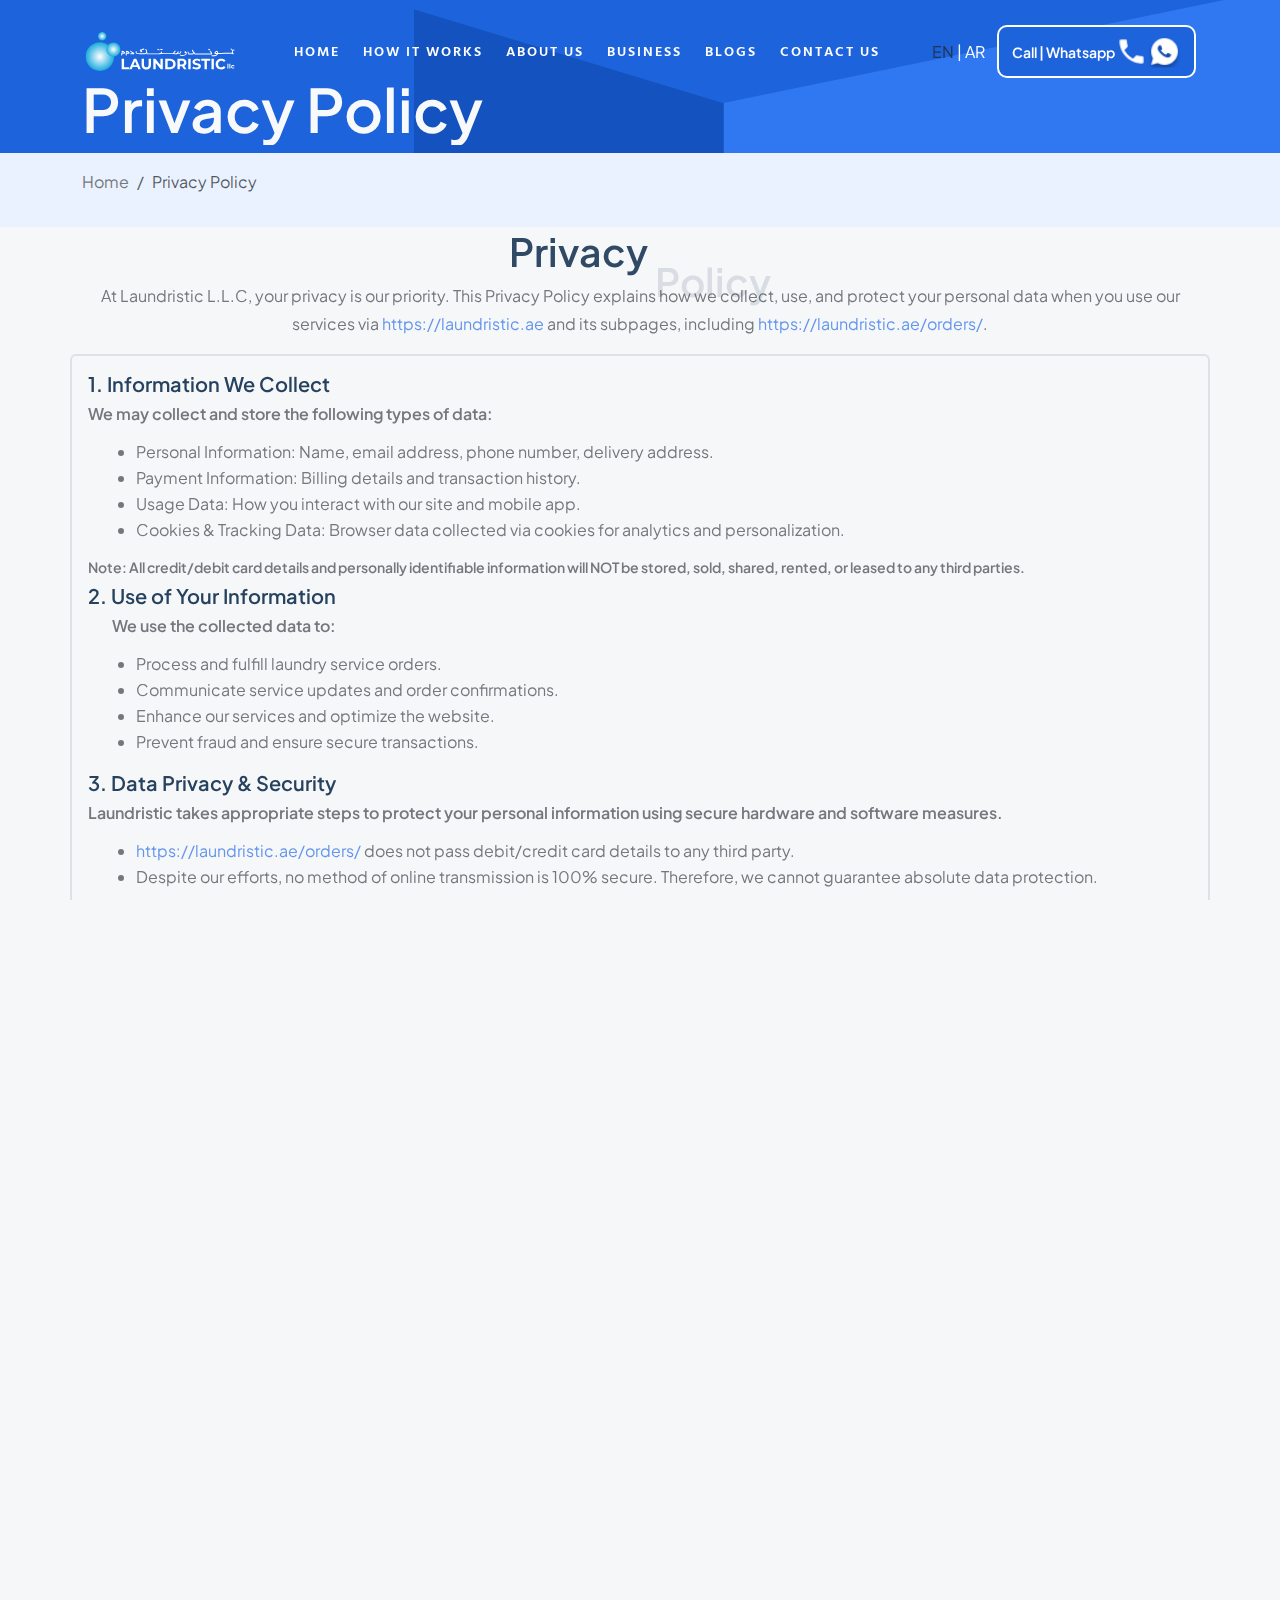
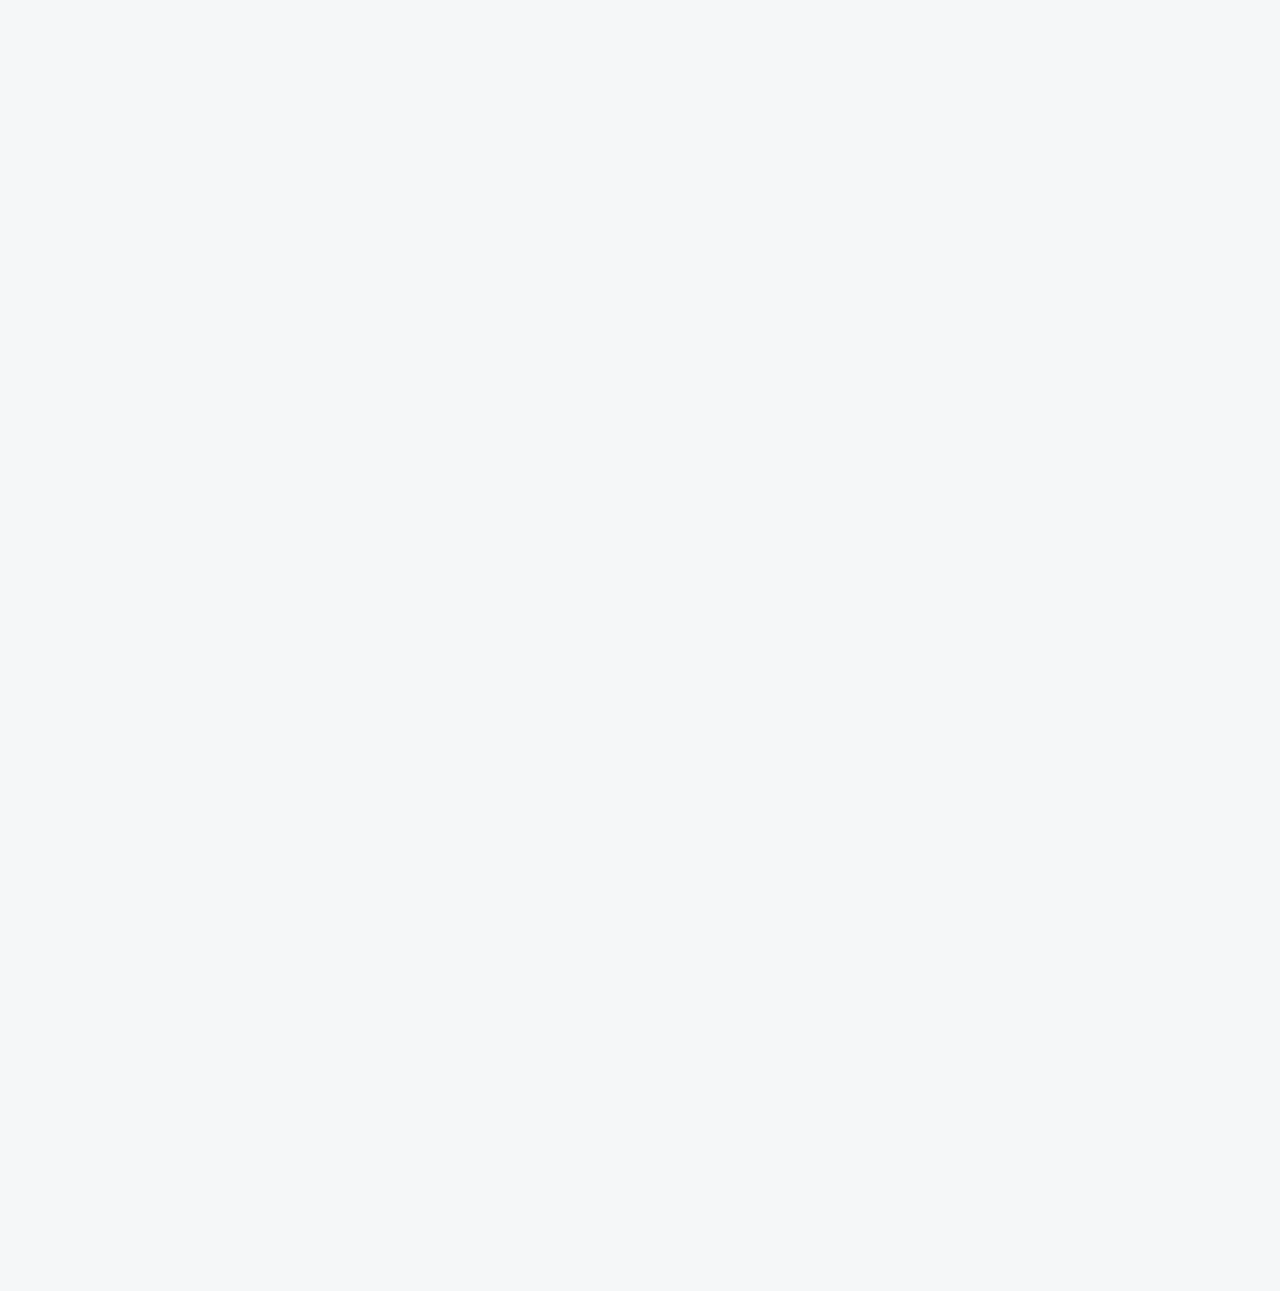
<file: privacy-policy.html>
<!DOCTYPE html>
<html lang="en">

<head>
    <meta charset="UTF-8" />
    <meta name="viewport" content="width=device-width, initial-scale=1.0" />
    <title>Laundristic - Privacy Policy</title>
    <link rel="stylesheet" href="assets/css/bootstrap.min.css" />
    <link rel="stylesheet" href="assets/css/fontawesome.min.css" />
    <link rel="stylesheet" href="assets/css/venobox.min.css" />
    <link rel="stylesheet" href="assets/css/animate.min.css" />
    <link rel="stylesheet" href="assets/css/keyframe-animation.css" />
    <link rel="stylesheet" href="assets/css/odometer.min.css" />
    <link rel="stylesheet" href="assets/css/nice-select.css" />
    <link rel="stylesheet" href="assets/css/swiper.min.css" />
    <link rel="stylesheet" href="assets/scss/main.css" />
</head>

<body>
    <header class="header sticky-active">
        <div class="primary-header">
            <div class="primary-header-inner">
                <div class="header-logo d-lg-block">
                    <a href="index.html">
                        <img class="logo-dark" src="assets/img/logo.svg" alt="Logo">
                        <img class="logo-light" src="assets/img/logo.svg" alt="Logo">
                        <img class="logo-fixed" src="assets/img/fixed-logo.svg" alt="Logo">
                    </a>
                </div>
                <div class="header-right-wrap">
                    <div class="header-menu-wrap">
                        <div class="mobile-menu-items">
                            <ul>
                                <li><a href="index.html">Home</a></li>
                                <li><a href="HowItWorks.html">How it Works</a></li>
                                <li><a href="AboutUs.html">About Us</a></li>    
                                <li><a href="Business.html">Business </a></li>   
                                <li><a href="Blogs.html">Blogs</a></li>   
                                <li><a href="contact.html">Contact Us</a></li>
                            </ul>
                        </div>
                    </div>
                    <!-- /.header-menu-wrap -->
                    <div class="header-right">
                        <div class="sidebar-icon action-menu">
                            <ul class=" d-lg-flex d-none">
                                <li class="lang-item  text-white"><a class="pe-none text-muted" href="index.html">EN</a> 
                                    | <a href="ar/index.html">AR</a>
                                </li>
                                <!-- |
                                <li><a href="contact.html">AR</a></li> -->
                                <li class="app-btn rr-primary-btn">
                                    <a href="tel:+123456789"> <span>Call | Whatsapp</span></a>
                                    <a href="tel:+123456789">
                                        <img class="regular-icon" src="assets/img/ic_baseline-phone.png">
                                        <!-- <img class="fixed-icon" src="assets/img/ico-primary-apple.svg">-->
                                        </a>
                                    <a href="tel:+123456789">
                                        <img class="regular-icon"
                                            src="assets/img/ri_whatsapp-fill.png">
                                        <!-- <img class="fixed-icon" src="assets/img/ico-primary-android.svg">-->
                                        </a> 
                                </li>
                            </ul>
                            <button class="sidebar-trigger open d-lg-none d-block">
                                <svg width="24" height="23" viewBox="0 0 24 23" fill="none"
                                    xmlns="http://www.w3.org/2000/svg">
                                    <path d="M0.300781 0H5.30078V5H0.300781V0Z" fill="currentColor" />
                                    <path d="M0.300781 9H5.30078V14H0.300781V9Z" fill="currentColor" />
                                    <path d="M0.300781 18H5.30078V23H0.300781V18Z" fill="currentColor" />
                                    <path d="M9.30078 0H14.3008V5H9.30078V0Z" fill="currentColor" />
                                    <path d="M9.30078 9H14.3008V14H9.30078V9Z" fill="currentColor" />
                                    <path d="M9.30078 18H14.3008V23H9.30078V18Z" fill="currentColor" />
                                    <path d="M18.3008 0H23.3008V5H18.3008V0Z" fill="currentColor" />
                                    <path d="M18.3008 9H23.3008V14H18.3008V9Z" fill="currentColor" />
                                    <path d="M18.3008 18H23.3008V23H18.3008V18Z" fill="currentColor" />
                                </svg>
                            </button>
                        </div>
                    </div>
                    <!-- /.header-right -->
                </div>
            </div>
            <!-- /.primary-header-inner -->
        </div>
    </header>
    
    <div id="sidebar-area" class="sidebar-area">
        <button class="sidebar-trigger close">
            <svg class="sidebar-close" xmlns="http://www.w3.org/2000/svg" xmlns:xlink="http://www.w3.org/1999/xlink"
                x="0px" y="0px" width="16px" height="12.7px" viewBox="0 0 16 12.7"
                style="enable-background: new 0 0 16 12.7" xml:space="preserve">
                <g>
                    <rect x="0" y="5.4" transform="matrix(0.7071 -0.7071 0.7071 0.7071 -2.1569 7.5208)" width="16"
                        height="2"></rect>
                    <rect x="0" y="5.4" transform="matrix(0.7071 0.7071 -0.7071 0.7071 6.8431 -3.7929)" width="16"
                        height="2"></rect>
                </g>
            </svg>
        </button>
        <div class="side-menu-content">
            <div class="side-menu-logo">
               <a href="index.html">  <img class="logo-dark" src="assets/img/logo.svg" alt="Logo">
                <!-- <img class="logo-light" src="assets/img/logo.svg" alt="Logo"> -->
                <img class="logo-fixed" src="assets/img/fixed-logo.svg" alt="Logo"></a>
            </div>
            <div class="side-menu-wrap"></div>
            <div class="side-menu-about">
                <div class="side-menu-header">
                    <h3>About Us</h3>
                </div>
                <p>Lorem ipsum dolor sit amet, consectetur adipisicing elit, sed do eiusmod tempor incididunt ut labore
                    et dolore magna aliqua. Ut enim ad minim veniam, quis nostrud nisi ut aliquip ex ea commodo
                    consequat.</p>
                <a href="contact.html" class="rr-primary-btn">Contact Us</a>
            </div>
            <div class="side-menu-contact">
                <div class="side-menu-header">
                    <h3>Contact Us</h3>
                </div>
                <ul class="side-menu-list">
                    <li class="d-flex align-items-center">
                       <div> <i class="fas fa-map-marker-alt"></i></div>
                   <div>     <p> Labotel workers Village Gate No: 3,<br> Al Mafraq Workers City - 2, <br> Abu Dhabi, United Arab Emirates </p></div>
                    </li>
                    <li>
                        <i class="fas fa-phone"></i>
                        <a href="tel:+000123456789">+971 2 585 6644</a>
                    </li>
                    <li>
                        <i class="fas fa-envelope-open-text"></i>
                        <a href="mailto:runokcontact@gmail.com">info@laundristic.ae</a>
                    </li>
                </ul>
            </div>
            <ul class="side-menu-social">
                <li class="facebook"><a href="#"><i class="fab fa-facebook-f"></i></a></li>
                <li class="instagram"><a href="#"><i class="fab fa-instagram"></i></a></li>
                <li class="twitter"><a href="#"><i class="fab fa-twitter"></i></a></li>
                <li class="g-plus"><a href="#"><i class="fab fa-fab fa-google-plus"></i></a></li>
            </ul>
        </div>
    </div>
    <!--/.sidebar-area-->

    <div id="smooth-wrapper">
        <div id="smooth-content">
            <section class="theme-primary HowItWorks-section section-1 section-space pb-2" >
                <div class="banner-bg-wrap pt-5">
                    <div class="banner-bg">
                        <img src="assets/img/background-banner-effect.png">
                    </div>
                </div>
                <div class="container ">
                  <h1 class=" m-0 text-light Title-left">Privacy Policy</h1>
                </div>
            </section>
            <!-- Aboutus intro -->
           
            <section class="inner-banner p-3 bg-header-inner">
              <div class="container">
                <div class="row">
                  <nav aria-label="breadcrumb">
                    <ol class="breadcrumb">
                      <li class="breadcrumb-item"><a href="index.html">Home</a></li>
                      <li class="breadcrumb-item active" aria-current="page">Privacy Policy</li>
                    </ol>
                  </nav>
                </div>
              </div>
            </section>
            <section id="about" class="sectio">
                <div class="container">

                    <div class="row d-flex justify-content-center text-center ">
                        <h3 class="section" data-text-animation data-split="word" data-duration="1">Privacy Policy</h3>
                    </div>
                    <div class="row justify-content-around align-content-center align-item-center">


    <p class="mb-3 text-center">At Laundristic L.L.C, your privacy is our priority. This Privacy Policy explains how we collect, use, and protect your personal data when you use our services via <a href="https://laundristic.ae" style="color: cornflowerblue;">https://laundristic.ae</a>  and its subpages, including <a href="https://laundristic.ae/orders/" style="color: cornflowerblue;">https://laundristic.ae/orders/</a>.</p>

    <div class="container border p-3 border-2 rounded">
    
        <h4 class="mb-2">1. Information We Collect</h4>
        <h5 style="color: #74787C;"> We may collect and store the following types of data:</h5>
      <ul class="my-3 ms-5">
        <li>Personal Information: Name, email address, phone number, delivery address.
            </li>
            <li>
                Payment Information: Billing details and transaction history.
          
            </li>
            <li>
                Usage Data: How you interact with our site and mobile app.
             
            </li>
            <li>
                Cookies & Tracking Data: Browser data collected via cookies for analytics and personalization.
            </li>
      </ul>
      <h6 class="mb-2" style="color: #74787C;">Note: All credit/debit card details and personally identifiable information will NOT be stored, sold, shared, rented, or leased to any third parties.</h6>
        <h4 class="mb-2">2. Use of Your Information</h4>
        <h5 class="ms-4" style="color: #74787C;">We use the collected data to:</h5>
        <ul class="my-3 ms-5">
            <li>Process and fulfill laundry service orders.</li>
            <li>Communicate service updates and order confirmations.</li>
            <li>Enhance our services and optimize the website.</li>
            <li>Prevent fraud and ensure secure transactions.</li>
        </ul>
    
        <h4 class="mb-2">3. Data Privacy & Security</h4>
        <h5 style="color: #74787C;">Laundristic takes appropriate steps to protect your personal information using secure hardware and software measures.</h5>
        <ul class="my-3 ms-5">
            <li> <a href="https://laundristic.ae/orders/" style="color: cornflowerblue;">https://laundristic.ae/orders/</a> does not pass debit/credit card details to any third party.</li>
            <li>Despite our efforts, no method of online transmission is 100% secure. Therefore, we cannot guarantee absolute data protection.</li>
        </ul>
    
        <h4 class="mb-2">4. Sharing of Information</h4>
        <h5 class="ms-4" style="color: #74787C;"> We do not sell or rent your information. We may share it:</h5>
        <ul class="my-3 ms-5">
            <li>When required by law or government entities.</li>
            <li>With secure, trusted third-party vendors (e.g., payment gateways or delivery partners).</li>
            <li>For the processing and fulfillment of orders only.</li>
        </ul>
    
        <h4 class="mb-2">5. Third-Party Links</h4>
        <ul class="my-3 ms-5">
           <li>
            Our website may link to third-party websites. We are not responsible for the privacy policies or practices of these sites. Please review their terms separately before sharing your data.
      
           </li>  </ul>  
    
        <h4 class="mb-2">6. Cookies Policy</h4>
                
        <ul class="my-3 ms-5">
           <li> We use cookies to enhance user experience, track analytics, and customize content. Cookies can be disabled via browser settings, but doing so may affect certain functionalities of the site.</h4>
           </li>
        </ul>
    
        <h4 class="mb-2">7.Changes to This Policy</h4>
        <ul class="my-3 ms-5">
            <li>  Laundristic may update this Privacy Policy to meet legal, regulatory, or operational needs.
              </li>
            <li>  Customers are encouraged to frequently review this page for updates. Any changes will be effective immediately upon posting.</li>
        </ul>
    
        <h4 class="mb-2">8. Delivery Policy
          </h4>
          <h5 style="color: #74787C;">  We deliver our services primarily within the UAE and internationally (where applicable). Orders are handled via trusted third-party couriers.</h5>
        <ul class="my-3 ms-5">
            <li><b>UAE Delivery Time:</b> 1–2 working days
                </li>
                <li>
                   <b> International Delivery Time:</b> 4–10 working days (depending on location)
               
                </li>
                <li>
                    <b>UAE Delivery Fee:</b> AED 10 (flat rate)
                  
                </li>
                <li>
                   <b> International Delivery Fees:</b> Shown at checkout depending on country
                </li>
        </ul>
        <h5 style="color: #74787C;">To avoid delays, ensure accurate address and contact details. Delivery must be signed and confirmed by the customer upon receipt.</h5>
        <H5 class="" style="color: #74787C;">Note: Multiple orders/shipments may result in multiple postings to the cardholder’s monthly statement.</H5>
        <h4 class="mb-2">9. Payment Confirmation
           </h4>
        <ul class="my-3 ms-5">
            <li> Once a payment is successfully made, a confirmation notice will be sent to the customer via email within 24 hours.</li>
        </ul>
    
        <h4 class="mb-2">10. Refund Policy
           </h4>
        <ul class="my-3 ms-5">
            <li> Refunds may be applicable in specific scenarios based on the service status.
                
           </li>
            <li>Refunds will be processed only through the original mode of payment.</li>
            <li>Please allow 10 to 45 days for the refund to reflect, depending on the issuing bank of the credit card.</li>
        </ul>
    
        <h4 class="mb-2">11. Return Policy
        
           </h4>
            <h5 style="color: #74787C;"> Returns are accepted under the following conditions:</h5>
        <ul class="mt-3 mb-2 ms-5">
            <li>Return within 7 days of receipt.</li>
            <li>Product must be unopened, unused, and in original packaging.</li>
            <li>Returns are allowed for wrong or damaged items only.</li>
  
        </ul>
        <h6 style="color: #74787C;">Please notify us before returning. We reserve the right to refuse returns if the product is tampered with.</h6>
        <ul class="my-1 ms-5">
            <li> Shipping and handling fees are non-refundable.</li>
        </ul>
    
        <h4 class="mb-2">12.Cancellation Policy (Services)
            </h4>

        <ul class="my-3 ms-5">
            <li>Customers may cancel services within 24 hours of order placement.
</li>
            <li>                Refunds will be processed back to the original payment method.
              </li>
                <li>   Please allow up to 45 days for the refund to be completed.</li>
        </ul>
    
      
        <h4 class="mb-2">13. Contact Us</h4>
        <h5 class="ms-4" style="color: #74787C;">If you have any questions regarding this Privacy Policy or your personal data, contact us at:</h5>
        <ul class="my-3 ms-5">
            <li class="fw-bold">📧 Email: <a href="mailto:support@laundristic.com" style="color: cornflowerblue;">support@laundristic.com</a></li>
            <li class="fw-bold">🌐 Website: <a href="https://laundristic.ae" target="_blank" style="color: cornflowerblue;"">https://laundristic.ae</a></li>
        </ul>
    </div> 
</div>
                </div>
            </section>
            <footer class="footer-section">
                <div class="shape"><img src="assets/img/shapes/shape1.png" alt="footer"></div>
                <div class="container">
                    <div class="row footer-wrap ">
                        <div class="col-lg-2 col-md-6">
                            <div class="footer-widget">
                                <div class="widget-header">
                                    <div class="footer-logo">
                                        <a href="index.html"><img src="assets/img/fixed-logo.svg" alt="logo"></a>
                                    </div>
                                </div>
                                <p class="mb-20">This app is one of the best that I have navigated. It saves me the walking, parking, getting change,
                                    waiting to use a dryer in a launderette and folding of clothes. I'm glad I found it.</p>
                            </div>
                        </div>
                        <div class="col-lg-3 col-md-6 col-6">
                            <div class="footer-widget footer-col-2">
                                <div class="widget-header">
                                    <h3 class="widget-title">Company</h3>
                                </div>
                                <ul class="footer-list">
                                    <li><a href="aboutus.html">About Us</a></li>
                                    <li><a href="Business.html">Business</a></li>
                                    <li><a href="Blogs.html">Blogs</a></li>
                                    <li><a href="contact.html">Contact Us</a></li>
        
                                </ul>
                            </div>
                        </div>
                        <div class="col-lg-3 col-md-6 col-6">
                            <div class="footer-widget">
                                <div class="widget-header">
                                    <h3 class="widget-title">Laundry</h3>
                                </div>
                                <ul class="address-list">
                                    <li><a href="#faq">FAQ</a></li>
                                    <li><a href="HowItWorks.html">How it works</a></li>
                        
                                

                                </ul>
                            </div>
                        </div>
                        <div class="col-lg-2 col-md-6 col-6">
                            <div class="footer-widget">

                                <div class="widget-header">
                                    <h3 class="widget-title">Payment Methods</h3>
                                </div>
                               <div>
                                <img src="/assets/img/image003.png" style="width: 200px;" alt="">
                               </div>
                            </div>
                        </div>
                        <div class="col-lg-2 col-md-6 col-6">
                            <div class="footer-widget">

                                <div class="widget-header">
                                    <h3 class="widget-title">Follow Us</h3>
                                </div>
                                <ul class="social-list">
                                    <li class="twitter">
                                        <a href="#"><i class="fab fa-twitter"></i></a>
                                    </li>
                                    <li class="facebook">
                                        <a href="https://www.facebook.com/profile.php?id=100071098869313"><i class="fab fa-facebook-f"></i></a>
                                    </li>
                                   
                                    <li class="instagram">
                                        <a href="https://www.instagram.com/alessiacouture/"><i class="fab fa-instagram"></i></a>
                                    </li>
                                    <li class="youtube">
                                        <a href="https://www.youtube.com/@alessiacouture350"><i class="fab fa-youtube"></i></a>
                                    </li>
                                </ul>
                            </div>
                        </div>
                    </div>
                </div>
                <div class="copyright-area">
                    <div class="container">
                        <div class="row copyright-content">
                            <div class="col-lg-4  d-flex align-items-center justify-content-center">
                                <p>Copyright 2025 Laundristic.</p>
                            </div>
                            <div class="col-lg-2  d-flex align-items-center justify-content-center">
                               <a href="terms-conditions.html"> <p class="fw-500">Terms & Conditions</p></a>
                            </div>
                            <div class="col-lg-2  d-flex align-items-center justify-content-center">
                                 <a href="privacy-policy.html">  <p class="fw-500">Privacy Policy</p></a>
                            </div>
                            <div class="col-lg-4 d-flex align-items-center justify-content-center">
                                <div class="d-flex align-items-center">     
                                    <a href="https://webotix.ae/" class="d-inline-flex align-items-center gap-2 text-decoration-none">
                                        <p class="fw-500 m-0">Designed and Developed by</p>
                                        <img src="assets/img/logos/webotixLogo.png" alt="Developed by Webotix" class="w-auto h-auto" style="max-height: 24px;">
                                    </a>
                                </div>
                                
                            </div>
                        </div>
                    </div>
                </div>
            </footer>
            <!-- ./ footer-section -->
        </div>
    </div>
    <script src="assets/js/vendor/jquary-3.6.0.min.js"></script>
    <script src="assets/js/vendor/bootstrap-bundle.js"></script>
    <script src="assets/js/vendor/imagesloaded-pkgd.js"></script>
    <script src="assets/js/vendor/waypoints.min.js"></script>
    <script src="assets/js/vendor/venobox.min.js"></script>
    <script src="assets/js/vendor/odometer.min.js"></script>
    <script src="assets/js/vendor/meanmenu.js"></script>
    <script src="assets/js/vendor/jquery.isotope.js"></script>
    <script src="assets/js/vendor/wow.min.js"></script>
    <script src="assets/js/vendor/swiper.min.js"></script>
    <script src="assets/js/vendor/split-type.min.js"></script>
    <script src="assets/js/vendor/gsap.min.js"></script>
    <script src="assets/js/vendor/scroll-trigger.min.js"></script>
    <script src="assets/js/vendor/scroll-smoother.js"></script>
    <script src="assets/js/vendor/jquery.carouselTicker.js"></script>
    <script src="assets/js/vendor/nice-select.js"></script>
    <script src="assets/js/ajax-form.js"></script>
    <script src="assets/js/contact.js"></script>
    <script src="assets/js/main.js"></script>
    <script src="assets/js/slider.js"></script>
</body>

</html>
</file>
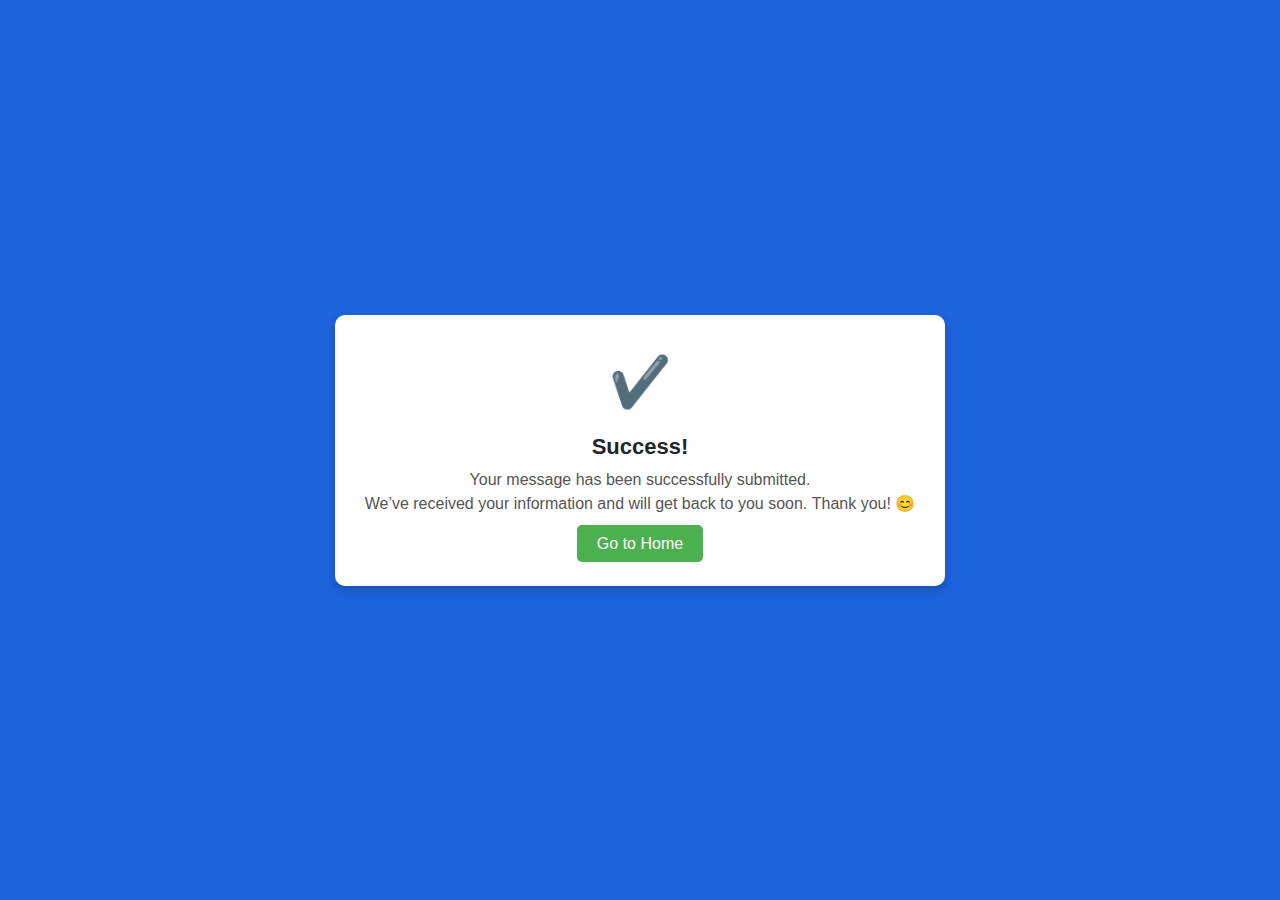
<file: success.html>
<!DOCTYPE html>
<html lang="en">
<head>
    <meta charset="UTF-8">
    <meta name="viewport" content="width=device-width, initial-scale=1.0">
    <title>Success</title>
    <link rel="stylesheet" href="assets/scss/main.css" />
    <link rel="stylesheet" href="assets/css/bootstrap.min.css" />

    <style>
        body {
            font-family: Arial, sans-serif;
            text-align: center;
            background-color: #f4f4f4;
            margin: 0;
            padding: 0;
            display: flex;
            justify-content: center;
            align-items: center;
            height: 100vh;
        }
        .success-container {
            background: white;
            padding: 30px;
            border-radius: 10px;
            box-shadow: 0 4px 8px rgba(0, 0, 0, 0.2);
        }
        .success-icon {
            font-size: 50px;
            color: #4CAF50;
        }
        .success-message {
            font-size: 22px;
            font-weight: bold;
            margin-top: 10px;
        }
        .success-description {
            font-size: 16px;
            color: #555;
            margin-top: 5px;
        }
        .home-button {
            margin-top: 20px;
            padding: 10px 20px;
            font-size: 16px;
            color: white;
            background-color: #4CAF50;
            border: none;
            border-radius: 5px;
            cursor: pointer;
            text-decoration: none;
        }
        .home-button:hover {
            background-color: #45a049;
        }
        
    </style>
</head>
<body class="theme-primary">

    <div class="success-container">
        <div class="success-icon">✔️</div>
        <div class="success-message">Success!</div>
        <div class="success-description mb-3">Your message has been successfully submitted.<br>
            We’ve received your information and will get back to you soon. Thank you! 😊
            </div>
        <a href="/" class="home-button">Go to Home</a>
    </div>

    <script>
        handleRedirect();
        function handleRedirect() {
            setTimeout(() => {
                window.location.href = '/';
            }, 2000);
        }
    </script>
</body>
</html>
</file>
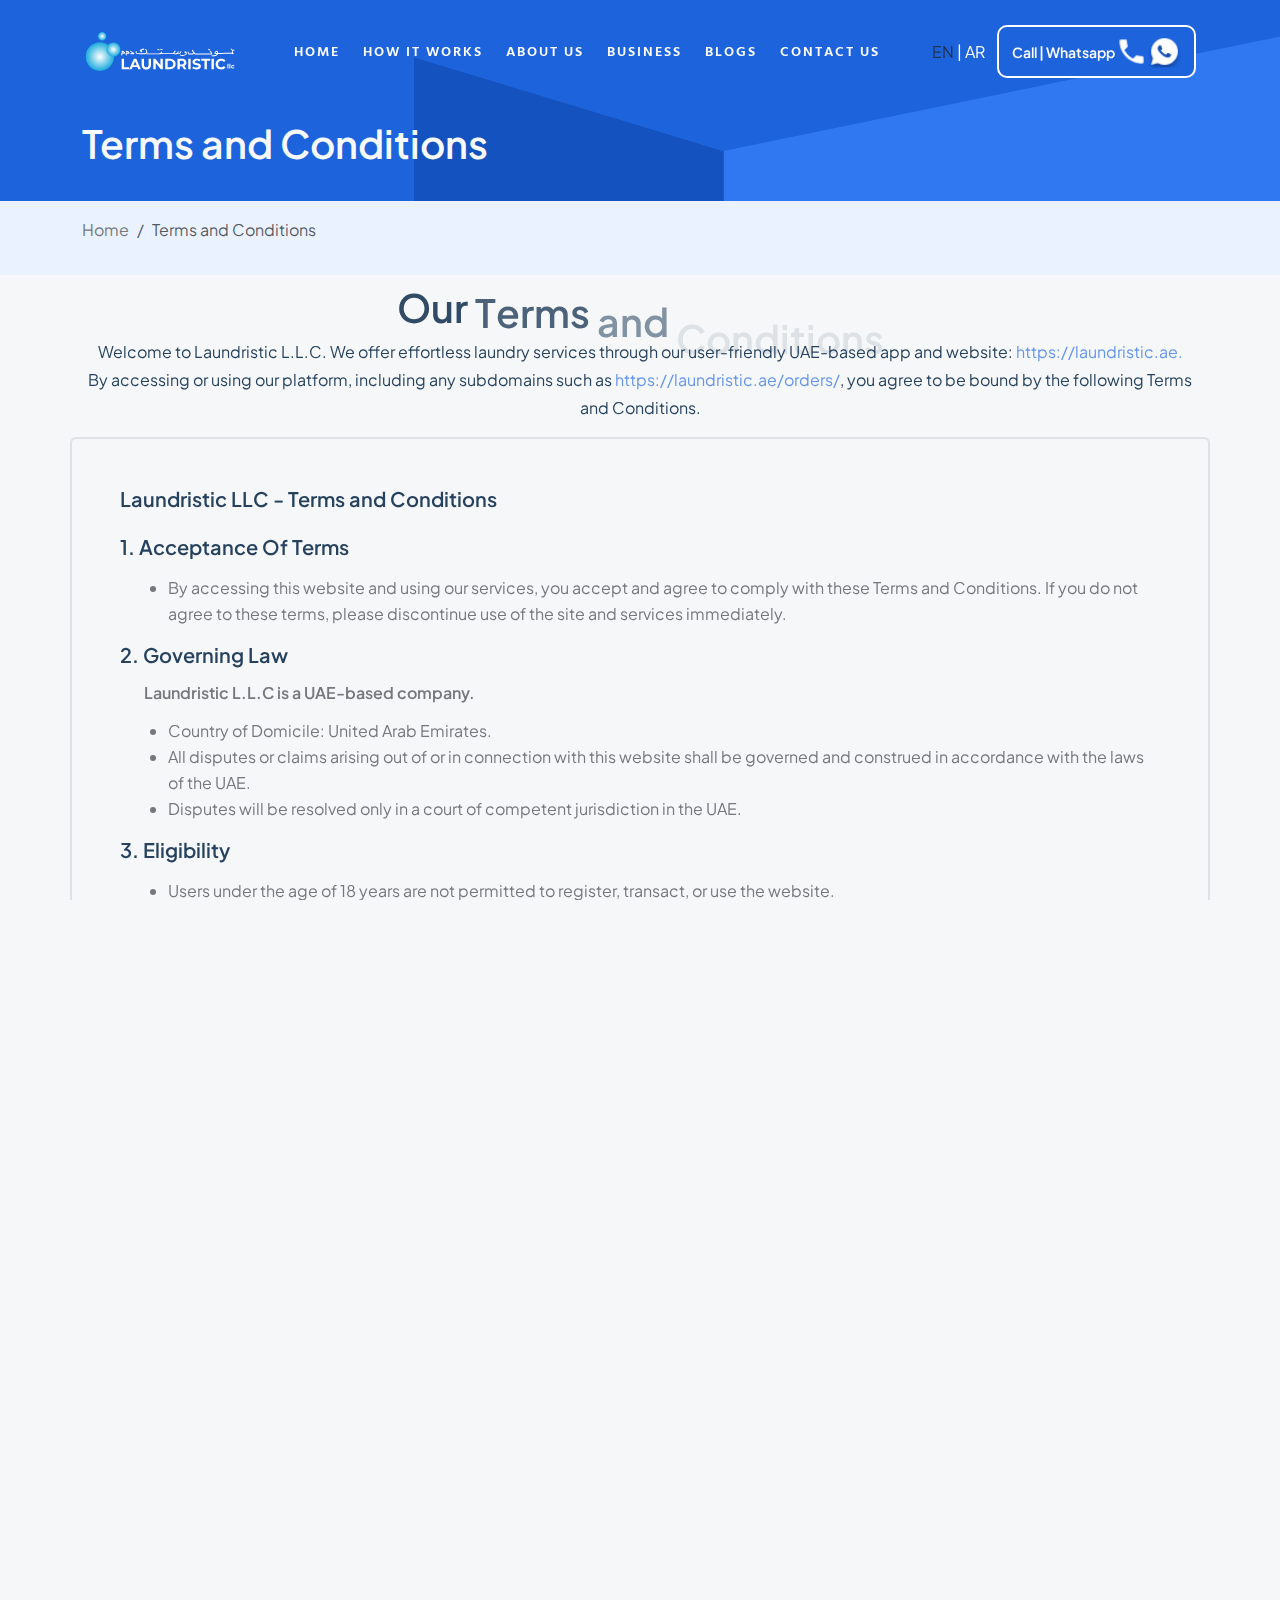
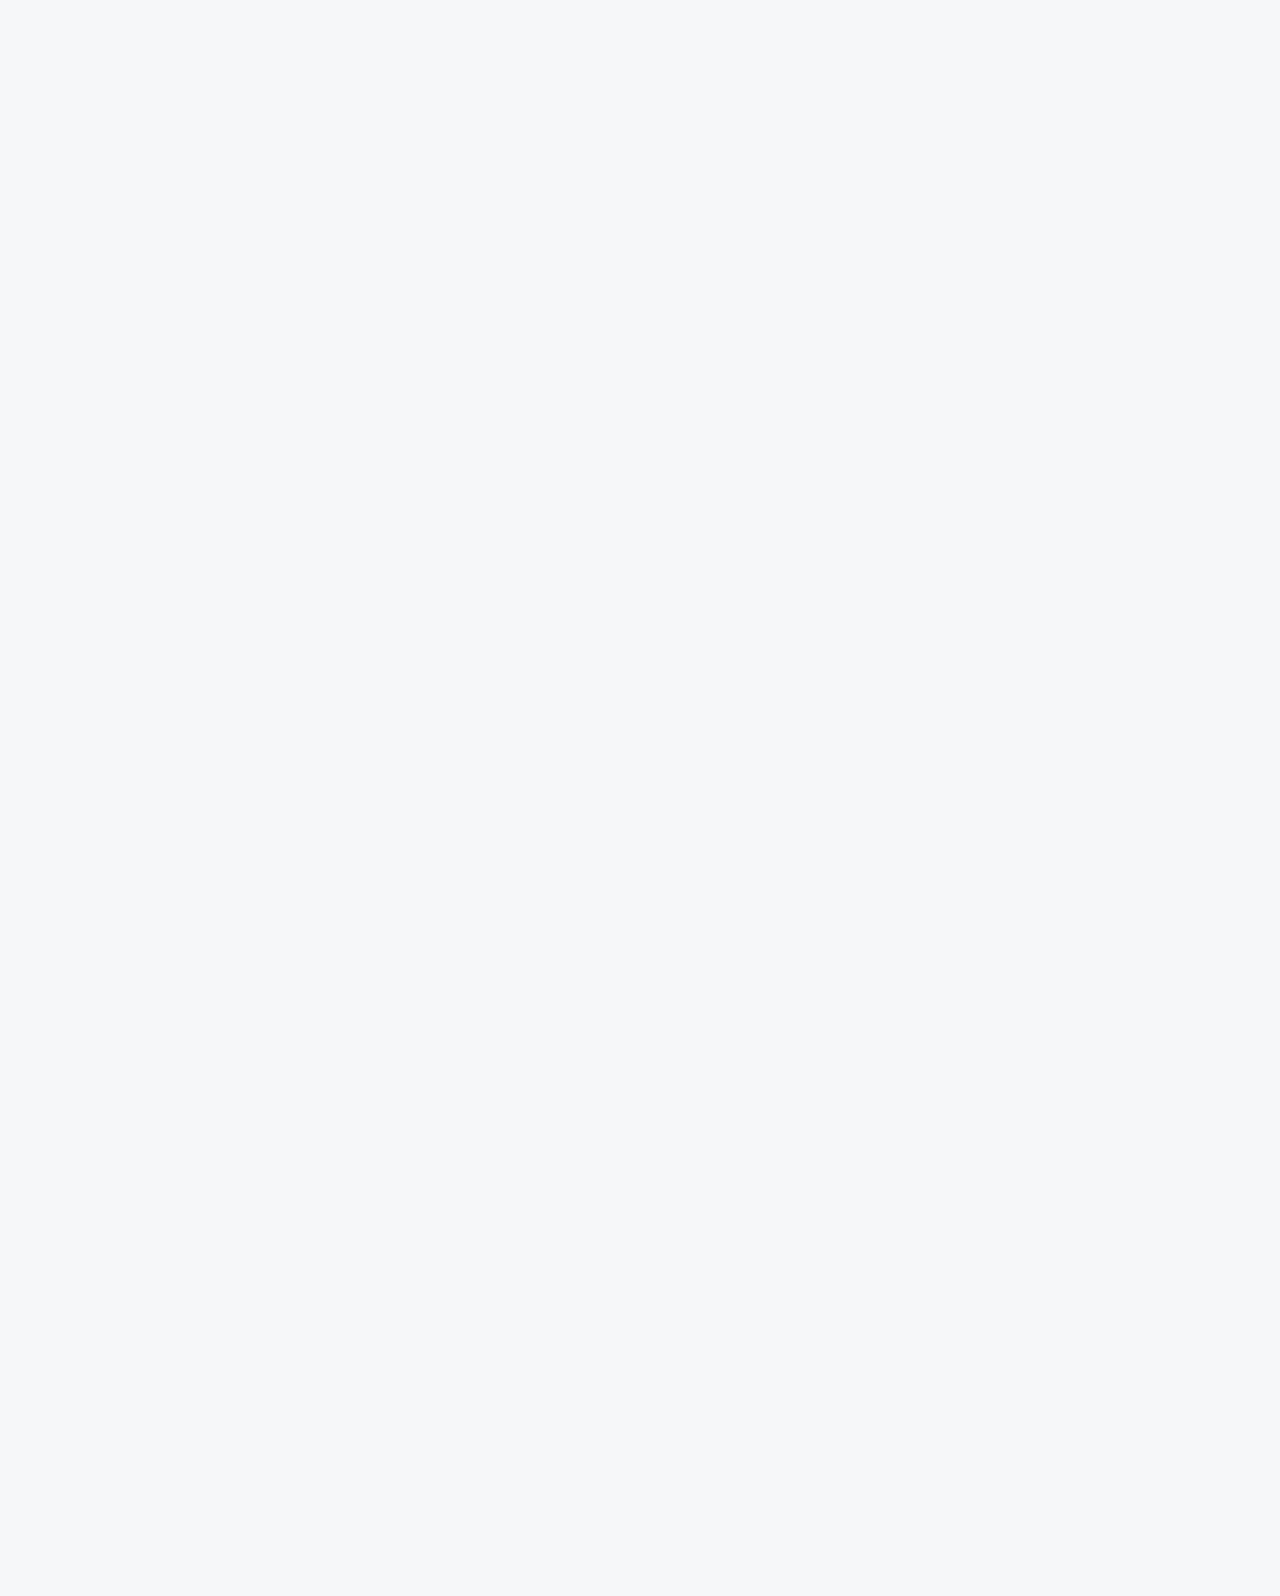
<file: terms-conditions.html>
<!DOCTYPE html>
<html lang="en">

<head>
    <meta charset="UTF-8" />
    <meta name="viewport" content="width=device-width, initial-scale=1.0" />
    <title>Laundristic - Terms & Conditions</title>
    <link rel="stylesheet" href="assets/css/bootstrap.min.css" />
    <link rel="stylesheet" href="assets/css/fontawesome.min.css" />
    <link rel="stylesheet" href="assets/css/venobox.min.css" />
    <link rel="stylesheet" href="assets/css/animate.min.css" />
    <link rel="stylesheet" href="assets/css/keyframe-animation.css" />
    <link rel="stylesheet" href="assets/css/odometer.min.css" />
    <link rel="stylesheet" href="assets/css/nice-select.css" />
    <link rel="stylesheet" href="assets/css/swiper.min.css" />
    <link rel="stylesheet" href="assets/scss/main.css" />
</head>

<body>
    <header class="header sticky-active">
        <div class="primary-header">
            <div class="primary-header-inner">
                <div class="header-logo d-lg-block">
                    <a href="index.html">
                        <img class="logo-dark" src="assets/img/logo.svg" alt="Logo">
                        <img class="logo-light" src="assets/img/logo.svg" alt="Logo">
                        <img class="logo-fixed" src="assets/img/fixed-logo.svg" alt="Logo">
                    </a>
                </div>
                <div class="header-right-wrap">
                    <div class="header-menu-wrap">
                        <div class="mobile-menu-items">
                            <ul>
                                <li><a href="index.html">Home</a></li>
                                <li><a href="HowItWorks.html">How it Works</a></li>
                                <li><a href="AboutUs.html">About Us</a></li>    
                                <li><a href="Business.html">Business </a></li>   
                                <li><a href="Blogs.html">Blogs</a></li>   
                                <li><a href="contact.html">Contact Us</a></li>
                            </ul>
                        </div>
                    </div>
                    <!-- /.header-menu-wrap -->
                    <div class="header-right">
                        <div class="sidebar-icon action-menu">
                            <ul class=" d-lg-flex d-none">
                                <li class="lang-item  text-white"><a class="pe-none text-muted" href="index.html">EN</a> 
                                    | <a href="ar/index.html">AR</a>
                                </li>
                                <!-- |
                                <li><a href="contact.html">AR</a></li> -->
                                <li class="app-btn rr-primary-btn">
                                    <a href="tel:+123456789"> <span>Call | Whatsapp</span></a>
                                    <a href="tel:+123456789">
                                        <img class="regular-icon" src="assets/img/ic_baseline-phone.png">
                                        <!-- <img class="fixed-icon" src="assets/img/ico-primary-apple.svg">-->
                                        </a>
                                    <a href="tel:+123456789">
                                        <img class="regular-icon"
                                            src="assets/img/ri_whatsapp-fill.png">
                                        <!-- <img class="fixed-icon" src="assets/img/ico-primary-android.svg">-->
                                        </a> 
                                </li>
                            </ul>
                            <button class="sidebar-trigger open d-lg-none d-block">
                                <svg width="24" height="23" viewBox="0 0 24 23" fill="none"
                                    xmlns="http://www.w3.org/2000/svg">
                                    <path d="M0.300781 0H5.30078V5H0.300781V0Z" fill="currentColor" />
                                    <path d="M0.300781 9H5.30078V14H0.300781V9Z" fill="currentColor" />
                                    <path d="M0.300781 18H5.30078V23H0.300781V18Z" fill="currentColor" />
                                    <path d="M9.30078 0H14.3008V5H9.30078V0Z" fill="currentColor" />
                                    <path d="M9.30078 9H14.3008V14H9.30078V9Z" fill="currentColor" />
                                    <path d="M9.30078 18H14.3008V23H9.30078V18Z" fill="currentColor" />
                                    <path d="M18.3008 0H23.3008V5H18.3008V0Z" fill="currentColor" />
                                    <path d="M18.3008 9H23.3008V14H18.3008V9Z" fill="currentColor" />
                                    <path d="M18.3008 18H23.3008V23H18.3008V18Z" fill="currentColor" />
                                </svg>
                            </button>
                        </div>
                    </div>
                    <!-- /.header-right -->
                </div>
            </div>
            <!-- /.primary-header-inner -->
        </div>
    </header>
    
    <div id="sidebar-area" class="sidebar-area">
        <button class="sidebar-trigger close">
            <svg class="sidebar-close" xmlns="http://www.w3.org/2000/svg" xmlns:xlink="http://www.w3.org/1999/xlink"
                x="0px" y="0px" width="16px" height="12.7px" viewBox="0 0 16 12.7"
                style="enable-background: new 0 0 16 12.7" xml:space="preserve">
                <g>
                    <rect x="0" y="5.4" transform="matrix(0.7071 -0.7071 0.7071 0.7071 -2.1569 7.5208)" width="16"
                        height="2"></rect>
                    <rect x="0" y="5.4" transform="matrix(0.7071 0.7071 -0.7071 0.7071 6.8431 -3.7929)" width="16"
                        height="2"></rect>
                </g>
            </svg>
        </button>
        <div class="side-menu-content">
            <div class="side-menu-logo">
               <a href="index.html">  <img class="logo-dark" src="assets/img/logo.svg" alt="Logo">
                <!-- <img class="logo-light" src="assets/img/logo.svg" alt="Logo"> -->
                <img class="logo-fixed" src="assets/img/fixed-logo.svg" alt="Logo"></a>
            </div>
            <div class="side-menu-wrap"></div>
            <div class="side-menu-about">
                <div class="side-menu-header">
                    <h3>About Us</h3>
                </div>
                <p>Lorem ipsum dolor sit amet, consectetur adipisicing elit, sed do eiusmod tempor incididunt ut labore
                    et dolore magna aliqua. Ut enim ad minim veniam, quis nostrud nisi ut aliquip ex ea commodo
                    consequat.</p>
                <a href="contact.html" class="rr-primary-btn">Contact Us</a>
            </div>
            <div class="side-menu-contact">
                <div class="side-menu-header">
                    <h3>Contact Us</h3>
                </div>
                <ul class="side-menu-list">
                    <li class="d-flex align-items-center">
                       <div> <i class="fas fa-map-marker-alt"></i></div>
                   <div>     <p> Labotel workers Village Gate No: 3,<br> Al Mafraq Workers City - 2, <br> Abu Dhabi, United Arab Emirates </p></div>
                    </li>
                    <li>
                        <i class="fas fa-phone"></i>
                        <a href="tel:+000123456789">+971 2 585 6644</a>
                    </li>
                    <li>
                        <i class="fas fa-envelope-open-text"></i>
                        <a href="mailto:runokcontact@gmail.com">info@laundristic.ae</a>
                    </li>
                </ul>
            </div>
            <ul class="side-menu-social">
                <li class="facebook"><a href="#"><i class="fab fa-facebook-f"></i></a></li>
                <li class="instagram"><a href="#"><i class="fab fa-instagram"></i></a></li>
                <li class="twitter"><a href="#"><i class="fab fa-twitter"></i></a></li>
                <li class="g-plus"><a href="#"><i class="fab fa-fab fa-google-plus"></i></a></li>
            </ul>
        </div>
    </div>
    <!--/.sidebar-area-->

    <div id="smooth-wrapper">
        <div id="smooth-content">

            <!-- here -->
            <div id="smooth-content">
                <section class="theme-primary HowItWorks-section section-1 section-space ">
                    <div class="banner-bg-wrap pt-5">
                        <div class="banner-bg">
                            <img src="assets/img/background-banner-effect.png">
                        </div>
                    </div>
                    <div class="container pt-5">
                        <h3 class="section- text-light">Terms and Conditions</h3>
                    </div>
                </section>
                <!--  -->
                <section class="inner-banner p-3 bg-header-inner">
                    <div class="container">
                        <div class="row">
                            <nav aria-label="breadcrumb">
                                <ol class="breadcrumb">
                                    <li class="breadcrumb-item"><a href="index.html">Home</a></li>
                                    <li class="breadcrumb-item active" aria-current="page">Terms and Conditions</li>
                                </ol>
                            </nav>
                        </div>
                    </div>
                </section>
                <div class="container">
                    <div class="row d-flex justify-content-center text-center  mt-2">
                        <h3 class="section-" data-text-animation data-split="word" data-duration="1">Our Terms and Conditions</h3>
                    </div>
                    <div class="row justify-content-around align-content-start align-item-center">
                        <p class="fs-6 text-primary text-center">Welcome to Laundristic L.L.C. We offer effortless laundry services
                            through our user-friendly UAE-based app and website: <a href=" https://laundristic.ae."style="color: cornflowerblue;"> https://laundristic.ae.</a> <br> By accessing or
                            using our platform, including any subdomains such as <a href="https://laundristic.ae/orders/" style="color: cornflowerblue;">https://laundristic.ae/orders/</a>, you
                            agree to be bound by the following Terms and Conditions.</p>
                    </div>
                </div>
                <div class="container border p-lg-5 p-3 border-2 rounded">
                    <h4 class="mb-4">Laundristic LLC - Terms and Conditions</h4>
                
                    <h4 class="mb-3">1. Acceptance Of Terms</h4>
                <ul class="my-3 ms-lg-5 ms-3 text-justify">

                    <li>By accessing this website and using our services, you accept and agree to comply with these Terms and Conditions. If you do not agree to these terms, please discontinue use of the site and services immediately.</li>
                
                  </ul>
                    <h4 class="mb-3">2. Governing Law</h4>
                    <h5 class="ms-lg-4 " style="color: #74787C;">Laundristic L.L.C is a UAE-based company.</h5>
                  <ul class="my-3 ms-lg-5 ms-3 text-justify">

                        <li>Country of Domicile: United Arab Emirates.</li>
                        <li>All disputes or claims arising out of or in connection with this website shall be governed and construed in accordance with the laws of the UAE.</li>
                        <li>Disputes will be resolved only in a court of competent jurisdiction in the UAE.</li>
                    </ul>
                
                    <h4 class="mb-3">3. Eligibility</h4>
                  <ul class="my-3 ms-lg-5 ms-3 text-justify">

                        <li>Users under the age of 18 years are not permitted to register, transact, or use the website.</li>
                        <li>By using the site, you confirm that you are at least 18 years of age.</li>
                    </ul>
                
                    <h4 class="mb-3">4. Service Usage</h4>
                    <h5 class="ms-lg-4  " style="color: #74787C;">We offer professional laundry and dry-cleaning services.</h5>
                  <ul class="my-3 ms-lg-5 ms-3 text-justify">

                        <li>Laundristic reserves the right to refuse service at any time, for any reason.</li>
                        <li>You agree to use our services only for lawful purposes.</li>
                    </ul>
                
                    <h4 class="mb-3">5. User Account Responsibility</h4>
                  <ul class="my-3 ms-lg-5 ms-3 text-justify">

                        <li>You are responsible for maintaining the confidentiality of your account information.</li>
                        <li>Laundristic is not liable for any loss or damage resulting from unauthorized access to your account.</li>
                    </ul>
                
                    <h4 class="mb-3">6. Order Placement & Confirmation</h4>
                    <h5 class="ms-lg-4" style="color: #74787C;">While we take utmost care in handling your garments, Laundristic is not responsible for:</h5>
                  <ul class="my-3 ms-lg-5 ms-3 text-justify">

                        <li>Upon placing an order, a confirmation will be sent via email or SMS.</li>
                        <li>Orders can be modified or canceled only within a specific timeframe, prior to processing.</li>
                    </ul>
                
                    <h4 class="mb-3">7. Payment & Currency</h4>
                    <ul class="my-3 ms-lg-5 ms-3 text-justify">


                        <li>Payments are accepted via Visa or MasterCard debit and credit cards in AED only.</li>
                        <li>Displayed prices and currencies at checkout will match those shown on the transaction receipt.</li>
                        <li>The amount charged to your card will reflect your card currency equivalent.</li>
                    </ul>
                
                    <h4 class="mb-3">8. Transaction Records</h4>
                  <ul class="my-3 ms-lg-5 ms-3 text-justify">

                        <li>Cardholders must retain a copy of transaction records and merchant policies available at: <a href="https://laundristic.ae/policies" target="_blank">https://laundristic.ae/policies</a></li>
                    </ul>
                
                    <h4 class="mb-3">9. Prohibited Transactions</h4>
                  <ul class="my-3 ms-lg-5 ms-3 text-justify">

                        <li>We do not trade with or provide services to OFAC (Office of Foreign Assets Control) sanctioned countries, in compliance with UAE regulations.</li>
                    </ul>
                
                    <h4 class="mb-3">10. Privacy & Data Use</h4>
                  <ul class="my-3 ms-lg-5 ms-3 text-justify">

                        <li>Your privacy is important to us. We will never sell, rent, or share your data with third parties unless required to fulfill services or by law.</li>
                        <li>By using our services, you consent to our <a href="privacy-policy.html" style="color: cornflowerblue;">Privacy Policy</a>.</li>
                    </ul>
                
                    <h4 class="mb-3">11. Cookies & Tracking</h4>
                  <ul class="my-3 ms-lg-5 ms-3 text-justify">

                        <li>We use cookies to enhance your browsing experience. Cookies help track preferences but do not collect sensitive personal data.</li>
                    </ul>
                
                    <h4 class="mb-3">12. Service Limitations & Liability</h4>
                    <h5 class="ms-lg-4" style="color: #74787C;">While we take every precaution in handling your garments, Laundristic is not liable for:</h5>
                  <ul class="my-3 ms-lg-5 ms-3 text-justify">

                        <li>Manufacturer defects, color fading, or fabric wear and tear.</li>
                        <li>Delays caused by unforeseen circumstances.</li>
                    </ul>
                
                    <h4 class="mb-3">13. Cancellations & Refunds</h4>
                  <ul class="my-3 ms-lg-5 ms-3 text-justify">

                        <li>Cancellations must be made before order processing begins.</li>
                        <li>Refunds will be processed per our refund policy.</li>
                        <li>Partial refunds may apply based on service progress.</li>
                    </ul>
                
                    <h4 class="mb-3">14. Lost or Damaged Items</h4>
                  <ul class="my-3 ms-lg-5 ms-3 text-justify">

                        <li>In the event of loss or damage, Laundristic’s liability is limited to the service charge refund or compensation up to industry standard values.</li>
                    </ul>
                
                    <h4 class="mb-3">15. Third-Party Links</h4>
                  <ul class="my-3 ms-lg-5 ms-3 text-justify">

                        <li>Our website may contain links to third-party websites. Laundristic is not responsible for the content or privacy practices of these external sites.</li>
                    </ul>
                
                    <h4 class="mb-3">16. Updates to Terms</h4>
                  <ul class="my-3 ms-lg-5 ms-3 text-justify">

                        <li>We reserve the right to amend these Terms and Conditions at any time. Users are encouraged to check this page periodically. Changes become effective immediately upon posting.</li>
                    </ul>
                
                    <h4 class="mb-3">17. Contact Us</h4>
                    <h5 class="ms-lg-4" style="color: #74787C;">If you have any questions or concerns regarding these Terms and Conditions, please contact us at:</h5>
                  <ul class="my-3 ms-lg-5 ms-3 text-justify">

                        <li class="fw-bold">📧 Email: <a href="mailto:support@laundristic.com" style="color: cornflowerblue;">support@laundristic.com</a></li>
                        <li class="fw-bold">🌐 Website: <a href="https://laundristic.ae" target="_blank" style="color: cornflowerblue;"">https://laundristic.ae</a></li>
                    </ul>
                </div>
                
            </div>
            </section>
            <footer class="footer-section">
                <div class="shape"><img src="assets/img/shapes/shape1.png" alt="footer"></div>
                <div class="container">
                    <div class="row footer-wrap ">
                        <div class="col-lg-2 col-md-6">
                            <div class="footer-widget">
                                <div class="widget-header">
                                    <div class="footer-logo">
                                        <a href="index.html"><img src="assets/img/fixed-logo.svg" alt="logo"></a>
                                    </div>
                                </div>
                                <p class="mb-20">This app is one of the best that I have navigated. It saves me the walking, parking, getting change,
                                    waiting to use a dryer in a launderette and folding of clothes. I'm glad I found it.</p>
                            </div>
                        </div>
                        <div class="col-lg-3 col-md-6 col-6">
                            <div class="footer-widget footer-col-2">
                                <div class="widget-header">
                                    <h3 class="widget-title">Company</h3>
                                </div>
                                <ul class="footer-list">
                                    <li><a href="aboutus.html">About Us</a></li>
                                    <li><a href="Business.html">Business</a></li>
                                    <li><a href="Blogs.html">Blogs</a></li>
                                    <li><a href="contact.html">Contact Us</a></li>
        
                                </ul>
                            </div>
                        </div>
                        <div class="col-lg-3 col-md-6 col-6">
                            <div class="footer-widget">
                                <div class="widget-header">
                                    <h3 class="widget-title">Laundry</h3>
                                </div>
                                <ul class="address-list">
                                    <li><a href="#faq">FAQ</a></li>
                                    <li><a href="HowItWorks.html">How it works</a></li>
                        
                                

                                </ul>
                            </div>
                        </div>
                        <div class="col-lg-2 col-md-6 col-6">
                            <div class="footer-widget">

                                <div class="widget-header">
                                    <h3 class="widget-title">Payment Methods</h3>
                                </div>
                               <div>
                                <img src="/assets/img/image003.png" style="width: 200px;" alt="">
                               </div>
                            </div>
                        </div>
                        <div class="col-lg-2 col-md-6 col-6">
                            <div class="footer-widget">

                                <div class="widget-header">
                                    <h3 class="widget-title">Follow Us</h3>
                                </div>
                                <ul class="social-list">
                                    <li class="twitter">
                                        <a href="#"><i class="fab fa-twitter"></i></a>
                                    </li>
                                    <li class="facebook">
                                        <a href="https://www.facebook.com/profile.php?id=100071098869313"><i class="fab fa-facebook-f"></i></a>
                                    </li>
                                   
                                    <li class="instagram">
                                        <a href="https://www.instagram.com/alessiacouture/"><i class="fab fa-instagram"></i></a>
                                    </li>
                                    <li class="youtube">
                                        <a href="https://www.youtube.com/@alessiacouture350"><i class="fab fa-youtube"></i></a>
                                    </li>
                                </ul>
                            </div>
                        </div>
                    </div>
                </div>
                <div class="copyright-area">
                    <div class="container">
                        <div class="row copyright-content">
                            <div class="col-lg-4  d-flex align-items-center justify-content-center">
                                <p>Copyright 2025 Laundristic.</p>
                            </div>
                            <div class="col-lg-2  d-flex align-items-center justify-content-center">
                               <a href="terms-conditions.html"> <p class="fw-500">Terms & Conditions</p></a>
                            </div>
                            <div class="col-lg-2  d-flex align-items-center justify-content-center">
                                 <a href="privacy-policy.html">  <p class="fw-500">Privacy Policy</p></a>
                            </div>
                            <div class="col-lg-4 d-flex align-items-center justify-content-center">
                                <div class="d-flex align-items-center">     
                                    <a href="https://webotix.ae/" class="d-inline-flex align-items-center gap-2 text-decoration-none">
                                        <p class="fw-500 m-0">Designed and Developed by</p>
                                        <img src="assets/img/logos/webotixLogo.png" alt="Developed by Webotix" class="w-auto h-auto" style="max-height: 24px;">
                                    </a>
                                </div>
                                
                            </div>
                        </div>
                    </div>
                </div>
            </footer>
            <!-- ./ footer-section -->
        </div>
    </div>

    <script src="assets/js/vendor/jquary-3.6.0.min.js"></script>
    <script src="assets/js/vendor/bootstrap-bundle.js"></script>
    <script src="assets/js/vendor/imagesloaded-pkgd.js"></script>
    <script src="assets/js/vendor/waypoints.min.js"></script>
    <script src="assets/js/vendor/venobox.min.js"></script>
    <script src="assets/js/vendor/odometer.min.js"></script>
    <script src="assets/js/vendor/meanmenu.js"></script>
    <script src="assets/js/vendor/jquery.isotope.js"></script>
    <script src="assets/js/vendor/wow.min.js"></script>
    <script src="assets/js/vendor/swiper.min.js"></script>
    <script src="assets/js/vendor/split-type.min.js"></script>
    <script src="assets/js/vendor/gsap.min.js"></script>
    <script src="assets/js/vendor/scroll-trigger.min.js"></script>
    <script src="assets/js/vendor/scroll-smoother.js"></script>
    <script src="assets/js/vendor/jquery.carouselTicker.js"></script>
    <script src="assets/js/vendor/nice-select.js"></script>
    <script src="assets/js/ajax-form.js"></script>
    <script src="assets/js/contact.js"></script>
    <script src="assets/js/main.js"></script>
    <script src="assets/js/slider.js"></script>
</body>

</html>
</file>
<file: assets/css/keyframe-animation.css>
/* ----------------------------------------------
 * Slider Animation
 * ---------------------------------------------- */

/*
 * ----------------------------------------
 * Reveal Animation
 * ----------------------------------------
 */ 
  
@-webkit-keyframes clip-text {
	from {
		-webkit-clip-path: inset(0 100% 0 0);
		        clip-path: inset(0 100% 0 0);
	}
	to {
		-webkit-clip-path: inset(0 0 0 0);
		        clip-path: inset(0 0 0 0);
	}
}

@keyframes clip-text {
	from {
		-webkit-clip-path: inset(0 100% 0 0);
		        clip-path: inset(0 100% 0 0);
	}
	to {
		-webkit-clip-path: inset(0 0 0 0);
		        clip-path: inset(0 0 0 0);
	}
}

@-webkit-keyframes text-revealer {
	
	0%, 50% {
		-webkit-transform-origin: 0 50%;
		        transform-origin: 0 50%;
	}
	
	60%, 100% {
		-webkit-transform-origin: 100% 50%;
		        transform-origin: 100% 50%;		
	}

	
	60% {
		-webkit-transform: scaleX(1);
		        transform: scaleX(1);
	}
	
	100% {
		-webkit-transform: scaleX(0);
		        transform: scaleX(0);
	}
}

@keyframes text-revealer {
	
	0%, 50% {
		-webkit-transform-origin: 0 50%;
		        transform-origin: 0 50%;
	}
	
	60%, 100% {
		-webkit-transform-origin: 100% 50%;
		        transform-origin: 100% 50%;		
	}

	
	60% {
		-webkit-transform: scaleX(1);
		        transform: scaleX(1);
	}
	
	100% {
		-webkit-transform: scaleX(0);
		        transform: scaleX(0);
	}
} 
@-webkit-keyframes text-revealer-vartical {
	
	0%, 50% {
		-webkit-transform-origin: 0 50%;
		        transform-origin: 0 50%;
	}
	
	60%, 100% {
		-webkit-transform-origin: 100% 50%;
		        transform-origin: 100% 50%;		
	}

	
	60% {
		-webkit-transform: scaleY(1);
		        transform: scaleY(1);
	}
	
	100% {
		-webkit-transform: scaleY(0);
		        transform: scaleY(0);
	}
}

@keyframes text-revealer-vartical {
	
	0%, 50% {
		-webkit-transform-origin: 0 50%;
		        transform-origin: 0 50%;
	}
	
	60%, 100% {
		-webkit-transform-origin: 100% 50%;
		        transform-origin: 100% 50%;		
	}

	
	60% {
		-webkit-transform: scaleY(1);
		        transform: scaleY(1);
	}
	
	100% {
		-webkit-transform: scaleY(0);
		        transform: scaleY(0);
	}
}  


/*
 * ----------------------------------------
 * Border Animation
 * ----------------------------------------
 */
    
@keyframes bar-top {
  0% {
    transform: scale(0, 1);
  }
  12.5% {
    transform: scale(1, 1);
  }
  87.5% {
    transform: scale(1, 1);
  }
  100% {
    transform: scale(1, 1);
  }
}
@keyframes bar-right {
  0% {
    transform: scale(1, 0);
  }
  12.5% {
    transform: scale(1, 0);
  }
  25% {
    transform: scale(1, 1);
  }
  75% {
    transform: scale(1, 1);
  }
  87.5% {
    transform: scale(1, 1);
  }
  100% {
    transform: scale(1, 1);
  }
}
@keyframes bar-bottom {
  0% {
    transform: scale(0, 1);
  }
  25% {
    transform: scale(0, 1);
  }
  37.5% {
    transform: scale(1, 1);
  }
  62.5% {
    transform: scale(1, 1);
  }
  75% {
    transform: scale(1, 1);
  }
  100% {
    transform: scale(1, 1);
  }
}
@keyframes bar-left {
  0% {
    transform: scale(1, 0);
  }
  37.5% {
    transform: scale(1, 0);
  }
  50% {
    transform: scale(1, 1);
  }
  62.5% {
    transform: scale(1, 1);
  }
  100% {
    transform: scale(1, 1);
  }
}
    
/*--rotation--*/

@keyframes rotation {
  0% {
    transform: rotate(0deg);
  }
  25% {
    transform: rotate(90deg);
  }
  50% {
    transform: rotate(180deg);
  }
  75% {
    transform: rotate(270deg);
  }
  100% {
    transform: rotate(360deg);
  }
}
/**
 * ----------------------------------------
 * animation tracking-in-expand
 * ----------------------------------------
 */
.tracking-in-expand {
    -webkit-animation-name: tracking-in-expand;
    animation-name: tracking-in-expand;
    animation-timing-function: cubic-bezier(0.215, 0.610, 0.355, 1.000);
    animation-fill-mode: both;

}
@-webkit-keyframes tracking-in-expand {
  0% {
    letter-spacing: -8px;
    opacity: 0;
  }
  40% {
    opacity: 0.6;
  }
  100% {
    opacity: 1;
  }
}
@keyframes tracking-in-expand {
  0% {
    letter-spacing: -8px;
    opacity: 0;
  }
  40% {
    opacity: 0.6;
  }
  100% {
    opacity: 1;
  }
}

/**
 * ----------------------------------------
 * animation tracking-in-expand-fwd
 * ----------------------------------------
 */
.tracking-in-expand-fwd {
    -webkit-animation-name: tracking-in-expand-fwd;
    animation-name: tracking-in-expand-fwd;
    animation-timing-function: cubic-bezier(0.215, 0.610, 0.355, 1.000);
    animation-fill-mode: both;
}
@-webkit-keyframes tracking-in-expand-fwd {
  0% {
    letter-spacing: -0.5em;
    -webkit-transform: translateZ(-700px);
            transform: translateZ(-700px);
    opacity: 0;
  }
  40% {
    opacity: 0.6;
  }
  100% {
    -webkit-transform: translateZ(0);
            transform: translateZ(0);
    opacity: 1;
  }
}
@keyframes tracking-in-expand-fwd {
  0% {
    letter-spacing: -0.5em;
    -webkit-transform: translateZ(-700px);
            transform: translateZ(-700px);
    opacity: 0;
  }
  40% {
    opacity: 0.6;
  }
  100% {
    -webkit-transform: translateZ(0);
            transform: translateZ(0);
    opacity: 1;
  }
}

/**
 * ----------------------------------------
 * animation tracking-in-expand-fwd-top
 * ----------------------------------------
 */
.tracking-in-expand-fwd-top {
    -webkit-animation-name: tracking-in-expand-fwd-top;
    animation-name: tracking-in-expand-fwd-top;
    animation-timing-function: cubic-bezier(0.215, 0.610, 0.355, 1.000);
    animation-fill-mode: both;
}
@-webkit-keyframes tracking-in-expand-fwd-top {
  0% {
    letter-spacing: -0.5em;
    -webkit-transform: translateZ(-700px) translateY(-500px);
            transform: translateZ(-700px) translateY(-500px);
    opacity: 0;
  }
  40% {
    opacity: 0.6;
  }
  100% {
    -webkit-transform: translateZ(0) translateY(0);
            transform: translateZ(0) translateY(0);
    opacity: 1;
  }
}
@keyframes tracking-in-expand-fwd-top {
  0% {
    letter-spacing: -0.5em;
    -webkit-transform: translateZ(-700px) translateY(-500px);
            transform: translateZ(-700px) translateY(-500px);
    opacity: 0;
  }
  40% {
    opacity: 0.6;
  }
  100% {
    -webkit-transform: translateZ(0) translateY(0);
            transform: translateZ(0) translateY(0);
    opacity: 1;
  }
}

/**
 * ----------------------------------------
 * animation tracking-in-expand-fwd-bottom
 * ----------------------------------------
 */
.tracking-in-expand-fwd-bottom {
    -webkit-animation-name: tracking-in-expand-fwd-bottom;
    animation-name: tracking-in-expand-fwd-bottom;
    animation-timing-function: cubic-bezier(0.215, 0.610, 0.355, 1.000);
    animation-fill-mode: both;
}
@-webkit-keyframes tracking-in-expand-fwd-bottom {
  0% {
    letter-spacing: -0.5em;
    -webkit-transform: translateZ(-700px) translateY(500px);
            transform: translateZ(-700px) translateY(500px);
    opacity: 0;
  }
  40% {
    opacity: 0.6;
  }
  100% {
    -webkit-transform: translateZ(0) translateY(0);
            transform: translateZ(0) translateY(0);
    opacity: 1;
  }
}
@keyframes tracking-in-expand-fwd-bottom {
  0% {
    letter-spacing: -0.5em;
    -webkit-transform: translateZ(-700px) translateY(500px);
            transform: translateZ(-700px) translateY(500px);
    opacity: 0;
  }
  40% {
    opacity: 0.6;
  }
  100% {
    -webkit-transform: translateZ(0) translateY(0);
            transform: translateZ(0) translateY(0);
    opacity: 1;
  }
}

/**
 * ----------------------------------------
 * animation tracking-in-contract
 * ----------------------------------------
 */
.tracking-in-contract {
    -webkit-animation-name: tracking-in-contract;
    animation-name: tracking-in-contract;
    animation-timing-function: cubic-bezier(0.215, 0.610, 0.355, 1.000);
    animation-fill-mode: both;
}
@-webkit-keyframes tracking-in-contract {
  0% {
    letter-spacing: 1em;
    opacity: 0;
  }
  40% {
    opacity: 0.6;
  }
  100% {
    letter-spacing: normal;
    opacity: 1;
  }
}
@keyframes tracking-in-contract {
  0% {
    letter-spacing: 1em;
    opacity: 0;
  }
  40% {
    opacity: 0.6;
  }
  100% {
    letter-spacing: normal;
    opacity: 1;
  }
}

/**
 * ----------------------------------------
 * animation tracking-in-contract-bck
 * ----------------------------------------
 */
.tracking-in-contract-bck {
    -webkit-animation-name: tracking-in-contract-bck;
    animation-name: tracking-in-contract-bck;
    animation-timing-function: cubic-bezier(0.215, 0.610, 0.355, 1.000);
    animation-fill-mode: both;
}
@-webkit-keyframes tracking-in-contract-bck {
  0% {
    letter-spacing: 1em;
    -webkit-transform: translateZ(400px);
            transform: translateZ(400px);
    opacity: 0;
  }
  40% {
    opacity: 0.6;
  }
  100% {
    -webkit-transform: translateZ(0);
            transform: translateZ(0);
    opacity: 1;
  }
}
@keyframes tracking-in-contract-bck {
  0% {
    letter-spacing: 1em;
    -webkit-transform: translateZ(400px);
            transform: translateZ(400px);
    opacity: 0;
  }
  40% {
    opacity: 0.6;
  }
  100% {
    -webkit-transform: translateZ(0);
            transform: translateZ(0);
    opacity: 1;
  }
}

/**
 * ----------------------------------------
 * animation tracking-in-contract-bck-top
 * ----------------------------------------
 */
.tracking-in-contract-bck-top {
    -webkit-animation-name: tracking-in-contract-bck-top;
    animation-name: tracking-in-contract-bck-top;
    animation-timing-function: cubic-bezier(0.215, 0.610, 0.355, 1.000);
    animation-fill-mode: both;
}
@-webkit-keyframes tracking-in-contract-bck-top {
  0% {
    letter-spacing: 1em;
    -webkit-transform: translateZ(400px) translateY(-300px);
            transform: translateZ(400px) translateY(-300px);
    opacity: 0;
  }
  40% {
    opacity: 0.6;
  }
  100% {
    -webkit-transform: translateZ(0) translateY(0);
            transform: translateZ(0) translateY(0);
    opacity: 1;
  }
}
@keyframes tracking-in-contract-bck-top {
  0% {
    letter-spacing: 1em;
    -webkit-transform: translateZ(400px) translateY(-300px);
            transform: translateZ(400px) translateY(-300px);
    opacity: 0;
  }
  40% {
    opacity: 0.6;
  }
  100% {
    -webkit-transform: translateZ(0) translateY(0);
            transform: translateZ(0) translateY(0);
    opacity: 1;
  }
}

/**
 * ----------------------------------------
 * animation tracking-in-contract-bck-bottom
 * ----------------------------------------
 */
.tracking-in-contract-bck-bottom {
    -webkit-animation-name: tracking-in-contract-bck-bottom;
    animation-name: tracking-in-contract-bck-bottom;
    animation-timing-function: cubic-bezier(0.215, 0.610, 0.355, 1.000);
    animation-fill-mode: both;
}
@-webkit-keyframes tracking-in-contract-bck-bottom {
  0% {
    letter-spacing: 1em;
    -webkit-transform: translateZ(400px) translateY(300px);
            transform: translateZ(400px) translateY(300px);
    opacity: 0;
  }
  40% {
    opacity: 0.6;
  }
  100% {
    -webkit-transform: translateZ(0) translateY(0);
            transform: translateZ(0) translateY(0);
    opacity: 1;
  }
}
@keyframes tracking-in-contract-bck-bottom {
  0% {
    letter-spacing: 1em;
    -webkit-transform: translateZ(400px) translateY(300px);
            transform: translateZ(400px) translateY(300px);
    opacity: 0;
  }
  40% {
    opacity: 0.6;
  }
  100% {
    -webkit-transform: translateZ(0) translateY(0);
            transform: translateZ(0) translateY(0);
    opacity: 1;
  }
}

/**
 * ----------------------------------------
 * animation text-focus-in
 * ----------------------------------------
 */
.text-focus-in {
    -webkit-animation-name: text-focus-in;
    animation-name: text-focus-in;
    animation-timing-function: cubic-bezier(0.215, 0.610, 0.355, 1.000);
    animation-fill-mode: both;
}
@-webkit-keyframes text-focus-in {
  0% {
    -webkit-filter: blur(12px);
            filter: blur(12px);
    opacity: 0;
  }
  100% {
    -webkit-filter: blur(0px);
            filter: blur(0px);
    opacity: 1;
  }
}
@keyframes text-focus-in {
  0% {
    -webkit-filter: blur(12px);
            filter: blur(12px);
    opacity: 0;
  }
  100% {
    -webkit-filter: blur(0px);
            filter: blur(0px);
    opacity: 1;
  }
}

/**
 * ----------------------------------------
 * animation focus-in-expand
 * ----------------------------------------
 */
.focus-in-expand {
    -webkit-animation-name: focus-in-expand;
    animation-name: focus-in-expand;
    animation-timing-function: cubic-bezier(0.215, 0.610, 0.355, 1.000);
    animation-fill-mode: both;
}
@-webkit-keyframes focus-in-expand {
  0% {
    letter-spacing: -0.5em;
    -webkit-filter: blur(12px);
            filter: blur(12px);
    opacity: 0;
  }
  100% {
    -webkit-filter: blur(0px);
            filter: blur(0px);
    opacity: 1;
  }
}
@keyframes focus-in-expand {
  0% {
    letter-spacing: -0.5em;
    -webkit-filter: blur(12px);
            filter: blur(12px);
    opacity: 0;
  }
  100% {
    -webkit-filter: blur(0px);
            filter: blur(0px);
    opacity: 1;
  }
}

/**
 * ----------------------------------------
 * animation focus-in-expand-fwd
 * ----------------------------------------
 */
.focus-in-expand-fwd {
    -webkit-animation-name: focus-in-expand-fwd;
    animation-name: focus-in-expand-fwd;
    animation-timing-function: cubic-bezier(0.215, 0.610, 0.355, 1.000);
    animation-fill-mode: both;
}
@-webkit-keyframes focus-in-expand-fwd {
  0% {
    letter-spacing: -0.5em;
    -webkit-transform: translateZ(-800px);
            transform: translateZ(-800px);
    -webkit-filter: blur(12px);
            filter: blur(12px);
    opacity: 0;
  }
  100% {
    -webkit-transform: translateZ(0);
            transform: translateZ(0);
    -webkit-filter: blur(0);
            filter: blur(0);
    opacity: 1;
  }
}
@keyframes focus-in-expand-fwd {
  0% {
    letter-spacing: -0.5em;
    -webkit-transform: translateZ(-800px);
            transform: translateZ(-800px);
    -webkit-filter: blur(12px);
            filter: blur(12px);
    opacity: 0;
  }
  100% {
    -webkit-transform: translateZ(0);
            transform: translateZ(0);
    -webkit-filter: blur(0);
            filter: blur(0);
    opacity: 1;
  }
}

/**
 * ----------------------------------------
 * animation focus-in-contract
 * ----------------------------------------
 */
.focus-in-contract {
    -webkit-animation-name: focus-in-contract;
    animation-name: focus-in-contract;
    animation-timing-function: cubic-bezier(0.215, 0.610, 0.355, 1.000);
    animation-fill-mode: both;
}
@-webkit-keyframes focus-in-contract {
  0% {
    letter-spacing: 8px;
    -webkit-filter: blur(12px);
            filter: blur(12px);
    opacity: 0;
  }
  100% {
    -webkit-filter: blur(0px);
            filter: blur(0px);
    opacity: 1;
  }
}
@keyframes focus-in-contract {
  0% {
    letter-spacing: 8px;
    -webkit-filter: blur(12px);
            filter: blur(12px);
    opacity: 0;
  }
  100% {
    -webkit-filter: blur(0px);
            filter: blur(0px);
    opacity: 1;
  }
}

/**
 * ----------------------------------------
 * animation focus-in-contract-bck
 * ----------------------------------------
 */
.focus-in-contract-bck {
    -webkit-animation-name: focus-in-contract-bck;
    animation-name: focus-in-contract-bck;
    animation-timing-function: cubic-bezier(0.215, 0.610, 0.355, 1.000);
    animation-fill-mode: both;
}
@-webkit-keyframes focus-in-contract-bck {
  0% {
    letter-spacing: 1em;
    -webkit-transform: translateZ(300px);
            transform: translateZ(300px);
    -webkit-filter: blur(12px);
            filter: blur(12px);
    opacity: 0;
  }
  100% {
    -webkit-transform: translateZ(12px);
            transform: translateZ(12px);
    -webkit-filter: blur(0);
            filter: blur(0);
    opacity: 1;
  }
}
@keyframes focus-in-contract-bck {
  0% {
    letter-spacing: 1em;
    -webkit-transform: translateZ(300px);
            transform: translateZ(300px);
    -webkit-filter: blur(12px);
            filter: blur(12px);
    opacity: 0;
  }
  100% {
    -webkit-transform: translateZ(12px);
            transform: translateZ(12px);
    -webkit-filter: blur(0);
            filter: blur(0);
    opacity: 1;
  }
}

/**
 * ----------------------------------------
 * animation slide-in-top
 * ----------------------------------------
 */
.slide-in-top {
    -webkit-animation-name: slide-in-top;
    animation-name: slide-in-top;
    animation-timing-function: cubic-bezier(0.215, 0.610, 0.355, 1.000);
    animation-fill-mode: both;
}
@-webkit-keyframes slide-in-top {
  0% {
    -webkit-transform: translateY(-100%);
            transform: translateY(-100%);
    opacity: 0;
  }
  100% {
    -webkit-transform: translateY(0);
            transform: translateY(0);
    opacity: 1;
  }
}
@keyframes slide-in-top {
  0% {
    -webkit-transform: translateY(-100%);
            transform: translateY(-100%);
    opacity: 0;
  }
  100% {
    -webkit-transform: translateY(0);
            transform: translateY(0);
    opacity: 1;
  }
}

/**
 * ----------------------------------------
 * animation slide-in-right
 * ----------------------------------------
 */
.slide-in-right {
    -webkit-animation-name: slide-in-right;
    animation-name: slide-in-right;
    animation-timing-function: cubic-bezier(0.215, 0.610, 0.355, 1.000);
    animation-fill-mode: both;
}
@-webkit-keyframes slide-in-right {
  0% {
    -webkit-transform: translateX(100%);
            transform: translateX(100%);
    opacity: 0;
  }
  100% {
    -webkit-transform: translateX(0);
            transform: translateX(0);
    opacity: 1;
  }
}
@keyframes slide-in-right {
  0% {
    -webkit-transform: translateX(100%);
            transform: translateX(100%);
    opacity: 0;
  }
  100% {
    -webkit-transform: translateX(0);
            transform: translateX(0);
    opacity: 1;
  }
}

/**
 * ----------------------------------------
 * animation slide-in-bottom
 * ----------------------------------------
 */
.slide-in-bottom {
    -webkit-animation-name: slide-in-bottom;
    animation-name: slide-in-bottom;
    animation-timing-function: cubic-bezier(0.215, 0.610, 0.355, 1.000);
    animation-fill-mode: both;
}
@-webkit-keyframes slide-in-bottom {
  0% {
    -webkit-transform: translateY(100%);
            transform: translateY(100%);
    opacity: 0;
  }
  100% {
    -webkit-transform: translateY(0);
            transform: translateY(0);
    opacity: 1;
  }
}
@keyframes slide-in-bottom {
  0% {
    -webkit-transform: translateY(100%);
            transform: translateY(100%);
    opacity: 0;
  }
  100% {
    -webkit-transform: translateY(0);
            transform: translateY(0);
    opacity: 1;
  }
}

/**
 * ----------------------------------------
 * animation slide-in-left
 * ----------------------------------------
 */
.slide-in-left {
     -webkit-animation-name: slide-in-left;
    animation-name: slide-in-left;
    animation-timing-function: cubic-bezier(0.215, 0.610, 0.355, 1.000);
    animation-fill-mode: both;
}
@-webkit-keyframes slide-in-left {
  0% {
    -webkit-transform: translateX(-100%);
            transform: translateX(-100%);
    opacity: 0;
  }
  100% {
    -webkit-transform: translateX(0);
            transform: translateX(0);
    opacity: 1;
  }
}
@keyframes slide-in-left {
  0% {
    -webkit-transform: translateX(-100%);
            transform: translateX(-100%);
    opacity: 0;
  }
  100% {
    -webkit-transform: translateX(0);
            transform: translateX(0);
    opacity: 1;
  }
}

/**
 * ----------------------------------------
 * animation bounce-in-top
 * ----------------------------------------
 */
.bounce-in-top {
    -webkit-animation-name: bounce-in-top;
    animation-name: bounce-in-top;
    animation-timing-function: cubic-bezier(0.215, 0.610, 0.355, 1.000);
    animation-fill-mode: both;
}
@-webkit-keyframes bounce-in-top {
  0% {
    -webkit-transform: translateY(-500px);
            transform: translateY(-500px);
    -webkit-animation-timing-function: ease-in;
            animation-timing-function: ease-in;
    opacity: 0;
  }
  38% {
    -webkit-transform: translateY(0);
            transform: translateY(0);
    -webkit-animation-timing-function: ease-out;
            animation-timing-function: ease-out;
    opacity: 1;
  }
  55% {
    -webkit-transform: translateY(-65px);
            transform: translateY(-65px);
    -webkit-animation-timing-function: ease-in;
            animation-timing-function: ease-in;
  }
  72% {
    -webkit-transform: translateY(0);
            transform: translateY(0);
    -webkit-animation-timing-function: ease-out;
            animation-timing-function: ease-out;
  }
  81% {
    -webkit-transform: translateY(-28px);
            transform: translateY(-28px);
    -webkit-animation-timing-function: ease-in;
            animation-timing-function: ease-in;
  }
  90% {
    -webkit-transform: translateY(0);
            transform: translateY(0);
    -webkit-animation-timing-function: ease-out;
            animation-timing-function: ease-out;
  }
  95% {
    -webkit-transform: translateY(-8px);
            transform: translateY(-8px);
    -webkit-animation-timing-function: ease-in;
            animation-timing-function: ease-in;
  }
  100% {
    -webkit-transform: translateY(0);
            transform: translateY(0);
    -webkit-animation-timing-function: ease-out;
            animation-timing-function: ease-out;
  }
}
@keyframes bounce-in-top {
  0% {
    -webkit-transform: translateY(-500px);
            transform: translateY(-500px);
    -webkit-animation-timing-function: ease-in;
            animation-timing-function: ease-in;
    opacity: 0;
  }
  38% {
    -webkit-transform: translateY(0);
            transform: translateY(0);
    -webkit-animation-timing-function: ease-out;
            animation-timing-function: ease-out;
    opacity: 1;
  }
  55% {
    -webkit-transform: translateY(-65px);
            transform: translateY(-65px);
    -webkit-animation-timing-function: ease-in;
            animation-timing-function: ease-in;
  }
  72% {
    -webkit-transform: translateY(0);
            transform: translateY(0);
    -webkit-animation-timing-function: ease-out;
            animation-timing-function: ease-out;
  }
  81% {
    -webkit-transform: translateY(-28px);
            transform: translateY(-28px);
    -webkit-animation-timing-function: ease-in;
            animation-timing-function: ease-in;
  }
  90% {
    -webkit-transform: translateY(0);
            transform: translateY(0);
    -webkit-animation-timing-function: ease-out;
            animation-timing-function: ease-out;
  }
  95% {
    -webkit-transform: translateY(-8px);
            transform: translateY(-8px);
    -webkit-animation-timing-function: ease-in;
            animation-timing-function: ease-in;
  }
  100% {
    -webkit-transform: translateY(0);
            transform: translateY(0);
    -webkit-animation-timing-function: ease-out;
            animation-timing-function: ease-out;
  }
}

/**
 * ----------------------------------------
 * animation bounce-in-right
 * ----------------------------------------
 */
.bounce-in-right {
    -webkit-animation-name: bounce-in-right;
    animation-name: bounce-in-right;
    animation-timing-function: cubic-bezier(0.215, 0.610, 0.355, 1.000);
    animation-fill-mode: both;
}
@-webkit-keyframes bounce-in-right {
  0% {
    -webkit-transform: translateX(600px);
            transform: translateX(600px);
    -webkit-animation-timing-function: ease-in;
            animation-timing-function: ease-in;
    opacity: 0;
  }
  38% {
    -webkit-transform: translateX(0);
            transform: translateX(0);
    -webkit-animation-timing-function: ease-out;
            animation-timing-function: ease-out;
    opacity: 1;
  }
  55% {
    -webkit-transform: translateX(68px);
            transform: translateX(68px);
    -webkit-animation-timing-function: ease-in;
            animation-timing-function: ease-in;
  }
  72% {
    -webkit-transform: translateX(0);
            transform: translateX(0);
    -webkit-animation-timing-function: ease-out;
            animation-timing-function: ease-out;
  }
  81% {
    -webkit-transform: translateX(32px);
            transform: translateX(32px);
    -webkit-animation-timing-function: ease-in;
            animation-timing-function: ease-in;
  }
  90% {
    -webkit-transform: translateX(0);
            transform: translateX(0);
    -webkit-animation-timing-function: ease-out;
            animation-timing-function: ease-out;
  }
  95% {
    -webkit-transform: translateX(8px);
            transform: translateX(8px);
    -webkit-animation-timing-function: ease-in;
            animation-timing-function: ease-in;
  }
  100% {
    -webkit-transform: translateX(0);
            transform: translateX(0);
    -webkit-animation-timing-function: ease-out;
            animation-timing-function: ease-out;
  }
}
@keyframes bounce-in-right {
  0% {
    -webkit-transform: translateX(600px);
            transform: translateX(600px);
    -webkit-animation-timing-function: ease-in;
            animation-timing-function: ease-in;
    opacity: 0;
  }
  38% {
    -webkit-transform: translateX(0);
            transform: translateX(0);
    -webkit-animation-timing-function: ease-out;
            animation-timing-function: ease-out;
    opacity: 1;
  }
  55% {
    -webkit-transform: translateX(68px);
            transform: translateX(68px);
    -webkit-animation-timing-function: ease-in;
            animation-timing-function: ease-in;
  }
  72% {
    -webkit-transform: translateX(0);
            transform: translateX(0);
    -webkit-animation-timing-function: ease-out;
            animation-timing-function: ease-out;
  }
  81% {
    -webkit-transform: translateX(32px);
            transform: translateX(32px);
    -webkit-animation-timing-function: ease-in;
            animation-timing-function: ease-in;
  }
  90% {
    -webkit-transform: translateX(0);
            transform: translateX(0);
    -webkit-animation-timing-function: ease-out;
            animation-timing-function: ease-out;
  }
  95% {
    -webkit-transform: translateX(8px);
            transform: translateX(8px);
    -webkit-animation-timing-function: ease-in;
            animation-timing-function: ease-in;
  }
  100% {
    -webkit-transform: translateX(0);
            transform: translateX(0);
    -webkit-animation-timing-function: ease-out;
            animation-timing-function: ease-out;
  }
}

/**
 * ----------------------------------------
 * animation bounce-in-bottom
 * ----------------------------------------
 */
.bounce-in-bottom {
    -webkit-animation-name: bounce-in-bottom;
    animation-name: bounce-in-bottom;
    animation-timing-function: cubic-bezier(0.215, 0.610, 0.355, 1.000);
    animation-fill-mode: both;
}
@-webkit-keyframes bounce-in-bottom {
  0% {
    -webkit-transform: translateY(500px);
            transform: translateY(500px);
    -webkit-animation-timing-function: ease-in;
            animation-timing-function: ease-in;
    opacity: 0;
  }
  38% {
    -webkit-transform: translateY(0);
            transform: translateY(0);
    -webkit-animation-timing-function: ease-out;
            animation-timing-function: ease-out;
    opacity: 1;
  }
  55% {
    -webkit-transform: translateY(65px);
            transform: translateY(65px);
    -webkit-animation-timing-function: ease-in;
            animation-timing-function: ease-in;
  }
  72% {
    -webkit-transform: translateY(0);
            transform: translateY(0);
    -webkit-animation-timing-function: ease-out;
            animation-timing-function: ease-out;
  }
  81% {
    -webkit-transform: translateY(28px);
            transform: translateY(28px);
    -webkit-animation-timing-function: ease-in;
            animation-timing-function: ease-in;
  }
  90% {
    -webkit-transform: translateY(0);
            transform: translateY(0);
    -webkit-animation-timing-function: ease-out;
            animation-timing-function: ease-out;
  }
  95% {
    -webkit-transform: translateY(8px);
            transform: translateY(8px);
    -webkit-animation-timing-function: ease-in;
            animation-timing-function: ease-in;
  }
  100% {
    -webkit-transform: translateY(0);
            transform: translateY(0);
    -webkit-animation-timing-function: ease-out;
            animation-timing-function: ease-out;
  }
}
@keyframes bounce-in-bottom {
  0% {
    -webkit-transform: translateY(500px);
            transform: translateY(500px);
    -webkit-animation-timing-function: ease-in;
            animation-timing-function: ease-in;
    opacity: 0;
  }
  38% {
    -webkit-transform: translateY(0);
            transform: translateY(0);
    -webkit-animation-timing-function: ease-out;
            animation-timing-function: ease-out;
    opacity: 1;
  }
  55% {
    -webkit-transform: translateY(65px);
            transform: translateY(65px);
    -webkit-animation-timing-function: ease-in;
            animation-timing-function: ease-in;
  }
  72% {
    -webkit-transform: translateY(0);
            transform: translateY(0);
    -webkit-animation-timing-function: ease-out;
            animation-timing-function: ease-out;
  }
  81% {
    -webkit-transform: translateY(28px);
            transform: translateY(28px);
    -webkit-animation-timing-function: ease-in;
            animation-timing-function: ease-in;
  }
  90% {
    -webkit-transform: translateY(0);
            transform: translateY(0);
    -webkit-animation-timing-function: ease-out;
            animation-timing-function: ease-out;
  }
  95% {
    -webkit-transform: translateY(8px);
            transform: translateY(8px);
    -webkit-animation-timing-function: ease-in;
            animation-timing-function: ease-in;
  }
  100% {
    -webkit-transform: translateY(0);
            transform: translateY(0);
    -webkit-animation-timing-function: ease-out;
            animation-timing-function: ease-out;
  }
}

/**
 * ----------------------------------------
 * animation bounce-in-left
 * ----------------------------------------
 */
.bounce-in-left {
    -webkit-animation-name: bounce-in-left;
    animation-name: bounce-in-left;
    animation-timing-function: cubic-bezier(0.215, 0.610, 0.355, 1.000);
    animation-fill-mode: both;
}
@-webkit-keyframes bounce-in-left {
  0% {
    -webkit-transform: translateX(-600px);
            transform: translateX(-600px);
    -webkit-animation-timing-function: ease-in;
            animation-timing-function: ease-in;
    opacity: 0;
  }
  38% {
    -webkit-transform: translateX(0);
            transform: translateX(0);
    -webkit-animation-timing-function: ease-out;
            animation-timing-function: ease-out;
    opacity: 1;
  }
  55% {
    -webkit-transform: translateX(-68px);
            transform: translateX(-68px);
    -webkit-animation-timing-function: ease-in;
            animation-timing-function: ease-in;
  }
  72% {
    -webkit-transform: translateX(0);
            transform: translateX(0);
    -webkit-animation-timing-function: ease-out;
            animation-timing-function: ease-out;
  }
  81% {
    -webkit-transform: translateX(-28px);
            transform: translateX(-28px);
    -webkit-animation-timing-function: ease-in;
            animation-timing-function: ease-in;
  }
  90% {
    -webkit-transform: translateX(0);
            transform: translateX(0);
    -webkit-animation-timing-function: ease-out;
            animation-timing-function: ease-out;
  }
  95% {
    -webkit-transform: translateX(-8px);
            transform: translateX(-8px);
    -webkit-animation-timing-function: ease-in;
            animation-timing-function: ease-in;
  }
  100% {
    -webkit-transform: translateX(0);
            transform: translateX(0);
    -webkit-animation-timing-function: ease-out;
            animation-timing-function: ease-out;
  }
}
@keyframes bounce-in-left {
  0% {
    -webkit-transform: translateX(-600px);
            transform: translateX(-600px);
    -webkit-animation-timing-function: ease-in;
            animation-timing-function: ease-in;
    opacity: 0;
  }
  38% {
    -webkit-transform: translateX(0);
            transform: translateX(0);
    -webkit-animation-timing-function: ease-out;
            animation-timing-function: ease-out;
    opacity: 1;
  }
  55% {
    -webkit-transform: translateX(-68px);
            transform: translateX(-68px);
    -webkit-animation-timing-function: ease-in;
            animation-timing-function: ease-in;
  }
  72% {
    -webkit-transform: translateX(0);
            transform: translateX(0);
    -webkit-animation-timing-function: ease-out;
            animation-timing-function: ease-out;
  }
  81% {
    -webkit-transform: translateX(-28px);
            transform: translateX(-28px);
    -webkit-animation-timing-function: ease-in;
            animation-timing-function: ease-in;
  }
  90% {
    -webkit-transform: translateX(0);
            transform: translateX(0);
    -webkit-animation-timing-function: ease-out;
            animation-timing-function: ease-out;
  }
  95% {
    -webkit-transform: translateX(-8px);
            transform: translateX(-8px);
    -webkit-animation-timing-function: ease-in;
            animation-timing-function: ease-in;
  }
  100% {
    -webkit-transform: translateX(0);
            transform: translateX(0);
    -webkit-animation-timing-function: ease-out;
            animation-timing-function: ease-out;
  }
}

/**
 * ----------------------------------------
 * animation bounce-in-fwd
 * ----------------------------------------
 */
.bounce-in-fwd {
    -webkit-animation-name: bounce-in-fwd;
    animation-name: bounce-in-fwd;
    animation-timing-function: cubic-bezier(0.215, 0.610, 0.355, 1.000);
    animation-fill-mode: both;
}
@-webkit-keyframes bounce-in-fwd {
  0% {
    -webkit-transform: scale(0);
            transform: scale(0);
    -webkit-animation-timing-function: ease-in;
            animation-timing-function: ease-in;
    opacity: 0;
  }
  38% {
    -webkit-transform: scale(1);
            transform: scale(1);
    -webkit-animation-timing-function: ease-out;
            animation-timing-function: ease-out;
    opacity: 1;
  }
  55% {
    -webkit-transform: scale(0.7);
            transform: scale(0.7);
    -webkit-animation-timing-function: ease-in;
            animation-timing-function: ease-in;
  }
  72% {
    -webkit-transform: scale(1);
            transform: scale(1);
    -webkit-animation-timing-function: ease-out;
            animation-timing-function: ease-out;
  }
  81% {
    -webkit-transform: scale(0.84);
            transform: scale(0.84);
    -webkit-animation-timing-function: ease-in;
            animation-timing-function: ease-in;
  }
  89% {
    -webkit-transform: scale(1);
            transform: scale(1);
    -webkit-animation-timing-function: ease-out;
            animation-timing-function: ease-out;
  }
  95% {
    -webkit-transform: scale(0.95);
            transform: scale(0.95);
    -webkit-animation-timing-function: ease-in;
            animation-timing-function: ease-in;
  }
  100% {
    -webkit-transform: scale(1);
            transform: scale(1);
    -webkit-animation-timing-function: ease-out;
            animation-timing-function: ease-out;
  }
}
@keyframes bounce-in-fwd {
  0% {
    -webkit-transform: scale(0);
            transform: scale(0);
    -webkit-animation-timing-function: ease-in;
            animation-timing-function: ease-in;
    opacity: 0;
  }
  38% {
    -webkit-transform: scale(1);
            transform: scale(1);
    -webkit-animation-timing-function: ease-out;
            animation-timing-function: ease-out;
    opacity: 1;
  }
  55% {
    -webkit-transform: scale(0.7);
            transform: scale(0.7);
    -webkit-animation-timing-function: ease-in;
            animation-timing-function: ease-in;
  }
  72% {
    -webkit-transform: scale(1);
            transform: scale(1);
    -webkit-animation-timing-function: ease-out;
            animation-timing-function: ease-out;
  }
  81% {
    -webkit-transform: scale(0.84);
            transform: scale(0.84);
    -webkit-animation-timing-function: ease-in;
            animation-timing-function: ease-in;
  }
  89% {
    -webkit-transform: scale(1);
            transform: scale(1);
    -webkit-animation-timing-function: ease-out;
            animation-timing-function: ease-out;
  }
  95% {
    -webkit-transform: scale(0.95);
            transform: scale(0.95);
    -webkit-animation-timing-function: ease-in;
            animation-timing-function: ease-in;
  }
  100% {
    -webkit-transform: scale(1);
            transform: scale(1);
    -webkit-animation-timing-function: ease-out;
            animation-timing-function: ease-out;
  }
}

/**
 * ----------------------------------------
 * animation bounce-in-bck
 * ----------------------------------------
 */
.bounce-in-bck {
    -webkit-animation-name: bounce-in-bck;
    animation-name: bounce-in-bck;
    animation-timing-function: cubic-bezier(0.215, 0.610, 0.355, 1.000);
    animation-fill-mode: both;
}
@-webkit-keyframes bounce-in-bck {
  0% {
    -webkit-transform: scale(7);
            transform: scale(7);
    -webkit-animation-timing-function: ease-in;
            animation-timing-function: ease-in;
    opacity: 0;
  }
  38% {
    -webkit-transform: scale(1);
            transform: scale(1);
    -webkit-animation-timing-function: ease-out;
            animation-timing-function: ease-out;
    opacity: 1;
  }
  55% {
    -webkit-transform: scale(1.5);
            transform: scale(1.5);
    -webkit-animation-timing-function: ease-in;
            animation-timing-function: ease-in;
  }
  72% {
    -webkit-transform: scale(1);
            transform: scale(1);
    -webkit-animation-timing-function: ease-out;
            animation-timing-function: ease-out;
  }
  81% {
    -webkit-transform: scale(1.24);
            transform: scale(1.24);
    -webkit-animation-timing-function: ease-in;
            animation-timing-function: ease-in;
  }
  89% {
    -webkit-transform: scale(1);
            transform: scale(1);
    -webkit-animation-timing-function: ease-out;
            animation-timing-function: ease-out;
  }
  95% {
    -webkit-transform: scale(1.04);
            transform: scale(1.04);
    -webkit-animation-timing-function: ease-in;
            animation-timing-function: ease-in;
  }
  100% {
    -webkit-transform: scale(1);
            transform: scale(1);
    -webkit-animation-timing-function: ease-out;
            animation-timing-function: ease-out;
  }
}
@keyframes bounce-in-bck {
  0% {
    -webkit-transform: scale(7);
            transform: scale(7);
    -webkit-animation-timing-function: ease-in;
            animation-timing-function: ease-in;
    opacity: 0;
  }
  38% {
    -webkit-transform: scale(1);
            transform: scale(1);
    -webkit-animation-timing-function: ease-out;
            animation-timing-function: ease-out;
    opacity: 1;
  }
  55% {
    -webkit-transform: scale(1.5);
            transform: scale(1.5);
    -webkit-animation-timing-function: ease-in;
            animation-timing-function: ease-in;
  }
  72% {
    -webkit-transform: scale(1);
            transform: scale(1);
    -webkit-animation-timing-function: ease-out;
            animation-timing-function: ease-out;
  }
  81% {
    -webkit-transform: scale(1.24);
            transform: scale(1.24);
    -webkit-animation-timing-function: ease-in;
            animation-timing-function: ease-in;
  }
  89% {
    -webkit-transform: scale(1);
            transform: scale(1);
    -webkit-animation-timing-function: ease-out;
            animation-timing-function: ease-out;
  }
  95% {
    -webkit-transform: scale(1.04);
            transform: scale(1.04);
    -webkit-animation-timing-function: ease-in;
            animation-timing-function: ease-in;
  }
  100% {
    -webkit-transform: scale(1);
            transform: scale(1);
    -webkit-animation-timing-function: ease-out;
            animation-timing-function: ease-out;
  }
}

/**
 * ----------------------------------------
 * animation fade-in
 * ----------------------------------------
 */
.fade-in {
    -webkit-animation-name: fade-in;
    animation-name: fade-in;
    animation-timing-function: cubic-bezier(0.215, 0.610, 0.355, 1.000);
    animation-fill-mode: both;
}

@-webkit-keyframes fade-in {
  0% {
    opacity: 0;
  }
  100% {
    opacity: 1;
  }
}
@keyframes fade-in {
  0% {
    opacity: 0;
  }
  100% {
    opacity: 1;
  }
}

/**
 * ----------------------------------------
 * animation fade-in-fwd
 * ----------------------------------------
 */
.fade-in-fwd {
    -webkit-animation-name: fade-in-fwd;
    animation-name: fade-in-fwd;
    animation-timing-function: cubic-bezier(0.215, 0.610, 0.355, 1.000);
    animation-fill-mode: both;
}
@-webkit-keyframes fade-in-fwd {
  0% {
    -webkit-transform: translateZ(-80px);
            transform: translateZ(-80px);
    opacity: 0;
  }
  100% {
    -webkit-transform: translateZ(0);
            transform: translateZ(0);
    opacity: 1;
  }
}
@keyframes fade-in-fwd {
  0% {
    -webkit-transform: translateZ(-80px);
            transform: translateZ(-80px);
    opacity: 0;
  }
  100% {
    -webkit-transform: translateZ(0);
            transform: translateZ(0);
    opacity: 1;
  }
}

/**
 * ----------------------------------------
 * animation fade-in-bck
 * ----------------------------------------
 */
.fade-in-bck {
    -webkit-animation-name: fade-in-bck;
    animation-name: fade-in-bck;
    animation-timing-function: cubic-bezier(0.215, 0.610, 0.355, 1.000);
    animation-fill-mode: both;
}

@-webkit-keyframes fade-in-bck {
  0% {
    -webkit-transform: translateZ(80px);
            transform: translateZ(80px);
    opacity: 0;
  }
  100% {
    -webkit-transform: translateZ(0);
            transform: translateZ(0);
    opacity: 1;
  }
}
@keyframes fade-in-bck {
  0% {
    -webkit-transform: translateZ(80px);
            transform: translateZ(80px);
    opacity: 0;
  }
  100% {
    -webkit-transform: translateZ(0);
            transform: translateZ(0);
    opacity: 1;
  }
}

/**
 * ----------------------------------------
 * animation fade-in-top
 * ----------------------------------------
 */
.fade-in-top {
    -webkit-animation-name: fade-in-top;
    animation-name: fade-in-top;
    animation-timing-function: cubic-bezier(0.215, 0.610, 0.355, 1.000);
    animation-fill-mode: both;
}
@-webkit-keyframes fade-in-top {
  0% {
    -webkit-transform: translateY(-50px);
            transform: translateY(-50px);
    opacity: 0;
  }
  100% {
    -webkit-transform: translateY(0);
            transform: translateY(0);
    opacity: 1;
  }
}
@keyframes fade-in-top {
  0% {
    -webkit-transform: translateY(-50px);
            transform: translateY(-50px);
    opacity: 0;
  }
  100% {
    -webkit-transform: translateY(0);
            transform: translateY(0);
    opacity: 1;
  }
}

/**
 * ----------------------------------------
 * animation fade-in-tr
 * ----------------------------------------
 */
.fade-in-tr {
    -webkit-animation-name: fade-in-tr;
    animation-name: fade-in-tr;
    animation-timing-function: cubic-bezier(0.215, 0.610, 0.355, 1.000);
    animation-fill-mode: both;
}
@-webkit-keyframes fade-in-tr {
  0% {
    -webkit-transform: translateX(50px) translateY(-50px);
            transform: translateX(50px) translateY(-50px);
    opacity: 0;
  }
  100% {
    -webkit-transform: translateX(0) translateY(0);
            transform: translateX(0) translateY(0);
    opacity: 1;
  }
}
@keyframes fade-in-tr {
  0% {
    -webkit-transform: translateX(50px) translateY(-50px);
            transform: translateX(50px) translateY(-50px);
    opacity: 0;
  }
  100% {
    -webkit-transform: translateX(0) translateY(0);
            transform: translateX(0) translateY(0);
    opacity: 1;
  }
}

/**
 * ----------------------------------------
 * animation fade-in-right
 * ----------------------------------------
 */
.fade-in-right {
    -webkit-animation-name: fade-in-right;
    animation-name: fade-in-right;
    animation-timing-function: cubic-bezier(0.215, 0.610, 0.355, 1.000);
    animation-fill-mode: both;
}
@-webkit-keyframes fade-in-right {
  0% {
    -webkit-transform: translateX(50px);
            transform: translateX(50px);
    opacity: 0;
  }
  100% {
    -webkit-transform: translateX(0);
            transform: translateX(0);
    opacity: 1;
  }
}
@keyframes fade-in-right {
  0% {
    -webkit-transform: translateX(50px);
            transform: translateX(50px);
    opacity: 0;
  }
  100% {
    -webkit-transform: translateX(0);
            transform: translateX(0);
    opacity: 1;
  }
}

/**
 * ----------------------------------------
 * animation fade-in-br
 * ----------------------------------------
 */
.fade-in-br {
    -webkit-animation-name: fade-in-br;
    animation-name: fade-in-br;
    animation-timing-function: cubic-bezier(0.215, 0.610, 0.355, 1.000);
    animation-fill-mode: both;
}
@-webkit-keyframes fade-in-br {
  0% {
    -webkit-transform: translateX(50px) translateY(50px);
            transform: translateX(50px) translateY(50px);
    opacity: 0;
  }
  100% {
    -webkit-transform: translateX(0) translateY(0);
            transform: translateX(0) translateY(0);
    opacity: 1;
  }
}
@keyframes fade-in-br {
  0% {
    -webkit-transform: translateX(50px) translateY(50px);
            transform: translateX(50px) translateY(50px);
    opacity: 0;
  }
  100% {
    -webkit-transform: translateX(0) translateY(0);
            transform: translateX(0) translateY(0);
    opacity: 1;
  }
}

/**
 * ----------------------------------------
 * animation fade-in-bottom
 * ----------------------------------------
 */
.fade-in-bottom {
    -webkit-animation-name: fade-in-bottom;
    animation-name: fade-in-bottom;
    animation-timing-function: cubic-bezier(0.215, 0.610, 0.355, 1.000);
    animation-fill-mode: both;
}
@-webkit-keyframes fade-in-bottom {
  0% {
    -webkit-transform: translateY(50px);
            transform: translateY(50px);
    opacity: 0;
  }
  100% {
    -webkit-transform: translateY(0);
            transform: translateY(0);
    opacity: 1;
  }
}
@keyframes fade-in-bottom {
  0% {
    -webkit-transform: translateY(50px);
            transform: translateY(50px);
    opacity: 0;
  }
  100% {
    -webkit-transform: translateY(0);
            transform: translateY(0);
    opacity: 1;
  }
}

/**
 * ----------------------------------------
 * animation fade-in-bl
 * ----------------------------------------
 */
.fade-in-bl {
    -webkit-animation-name: fade-in-bl;
    animation-name: fade-in-bl;
    animation-timing-function: cubic-bezier(0.215, 0.610, 0.355, 1.000);
    animation-fill-mode: both;
}
@-webkit-keyframes fade-in-bl {
  0% {
    -webkit-transform: translateX(-50px) translateY(50px);
            transform: translateX(-50px) translateY(50px);
    opacity: 0;
  }
  100% {
    -webkit-transform: translateX(0) translateY(0);
            transform: translateX(0) translateY(0);
    opacity: 1;
  }
}
@keyframes fade-in-bl {
  0% {
    -webkit-transform: translateX(-50px) translateY(50px);
            transform: translateX(-50px) translateY(50px);
    opacity: 0;
  }
  100% {
    -webkit-transform: translateX(0) translateY(0);
            transform: translateX(0) translateY(0);
    opacity: 1;
  }
}

/**
 * ----------------------------------------
 * animation fade-in-left
 * ----------------------------------------
 */
.fade-in-left {
    -webkit-animation-name: fade-in-left;
    animation-name: fade-in-left;
    animation-timing-function: cubic-bezier(0.215, 0.610, 0.355, 1.000);
    animation-fill-mode: both;
}
@-webkit-keyframes fade-in-left {
  0% {
    -webkit-transform: translateX(-50px);
            transform: translateX(-50px);
    opacity: 0;
  }
  100% {
    -webkit-transform: translateX(0);
            transform: translateX(0);
    opacity: 1;
  }
}
@keyframes fade-in-left {
  0% {
    -webkit-transform: translateX(-50px);
            transform: translateX(-50px);
    opacity: 0;
  }
  100% {
    -webkit-transform: translateX(0);
            transform: translateX(0);
    opacity: 1;
  }
}

/**
 * ----------------------------------------
 * animation fade-in-tl
 * ----------------------------------------
 */
.fade-in-tl {
    -webkit-animation-name: fade-in-tl;
    animation-name: fade-in-tl;
    animation-timing-function: cubic-bezier(0.215, 0.610, 0.355, 1.000);
    animation-fill-mode: both;
}
@-webkit-keyframes fade-in-tl {
  0% {
    -webkit-transform: translateX(-50px) translateY(-50px);
            transform: translateX(-50px) translateY(-50px);
    opacity: 0;
  }
  100% {
    -webkit-transform: translateX(0) translateY(0);
            transform: translateX(0) translateY(0);
    opacity: 1;
  }
}
@keyframes fade-in-tl {
  0% {
    -webkit-transform: translateX(-50px) translateY(-50px);
            transform: translateX(-50px) translateY(-50px);
    opacity: 0;
  }
  100% {
    -webkit-transform: translateX(0) translateY(0);
            transform: translateX(0) translateY(0);
    opacity: 1;
  }
}
/**
 * ----------------------------------------
 * animation zoomIn
 * ----------------------------------------
 */

.zoomIn {
    -webkit-animation-name: zoomIn;
    animation-name: zoomIn;
    animation-timing-function: cubic-bezier(0.215, 0.610, 0.355, 1.000);
    animation-fill-mode: both;
}
@-webkit-keyframes zoomIn {
  from {
    opacity: 0;
    -webkit-transform: scale3d(0.8, 0.8, 0.8);
    transform: scale3d(0.8, 0.8, 0.8);
  }

  50% {
    opacity: 1;
  }
}
@keyframes zoomIn {
  from {
    opacity: 0;
    -webkit-transform: scale3d(0.8, 0.8, 0.8);
    transform: scale3d(0.8, 0.8, 0.8);
  }

  50% {
    opacity: 1;
  }
}


/**
 * ----------------------------------------
 * animation rotateIn
 * ----------------------------------------
 */
.rotateIn {
    -webkit-animation-name: rotateIn;
    animation-name: rotateIn;
    animation-timing-function: cubic-bezier(0.215, 0.610, 0.355, 1.000);
    animation-fill-mode: both;
}
@-webkit-keyframes rotateIn {
    0% {
        -webkit-transform-origin: center;
        transform-origin: center;
        -webkit-transform: rotate3d(0, 0, 1, -200deg);
        transform: rotate3d(0, 0, 1, -200deg);
        opacity: 0;
    }
    100% {
        -webkit-transform-origin: center;
        transform-origin: center;
        -webkit-transform: none;
        transform: none;
        opacity: 1;
    }
}
@keyframes rotateIn {
    0% {
        -webkit-transform-origin: center;
        transform-origin: center;
        -webkit-transform: rotate3d(0, 0, 1, -200deg);
        transform: rotate3d(0, 0, 1, -200deg);
        opacity: 0;
    }
    100% {
        -webkit-transform-origin: center;
        transform-origin: center;
        -webkit-transform: none;
        transform: none;
        opacity: 1;
    }
}
/**
 * ----------------------------------------
 * animation rotateInDownLeft
 * ----------------------------------------
 */
.rotateInDownLeft {
    -webkit-animation-name: rotateInDownLeft;
    animation-name: rotateInDownLeft;
    animation-timing-function: cubic-bezier(0.215, 0.610, 0.355, 1.000);
    animation-fill-mode: both;
}
@-webkit-keyframes rotateInDownLeft {
    0% {
        -webkit-transform-origin: left bottom;
        transform-origin: left bottom;
        -webkit-transform: rotate3d(0, 0, 1, -45deg);
        transform: rotate3d(0, 0, 1, -45deg);
        opacity: 0;
    }
    100% {
        -webkit-transform-origin: left bottom;
        transform-origin: left bottom;
        -webkit-transform: none;
        transform: none;
        opacity: 1;
    }
}
@keyframes rotateInDownLeft {
    0% {
        -webkit-transform-origin: left bottom;
        transform-origin: left bottom;
        -webkit-transform: rotate3d(0, 0, 1, -45deg);
        transform: rotate3d(0, 0, 1, -45deg);
        opacity: 0;
    }
    100% {
        -webkit-transform-origin: left bottom;
        transform-origin: left bottom;
        -webkit-transform: none;
        transform: none;
        opacity: 1;
    }
}
/**
 * ----------------------------------------
 * animation rotateInDownRight
 * ----------------------------------------
 */
.rotateInDownRight {
    -webkit-animation-name: rotateInDownRight;
    animation-name: rotateInDownRight;
    animation-timing-function: cubic-bezier(0.215, 0.610, 0.355, 1.000);
    animation-fill-mode: both;
}
@-webkit-keyframes rotateInDownRight {
    0% {
        -webkit-transform-origin: right bottom;
        transform-origin: right bottom;
        -webkit-transform: rotate3d(0, 0, 1, 45deg);
        transform: rotate3d(0, 0, 1, 45deg);
        opacity: 0;
    }
    100% {
        -webkit-transform-origin: right bottom;
        transform-origin: right bottom;
        -webkit-transform: none;
        transform: none;
        opacity: 1;
    }
}
@keyframes rotateInDownRight {
    0% {
        -webkit-transform-origin: right bottom;
        transform-origin: right bottom;
        -webkit-transform: rotate3d(0, 0, 1, 45deg);
        transform: rotate3d(0, 0, 1, 45deg);
        opacity: 0;
    }
    100% {
        -webkit-transform-origin: right bottom;
        transform-origin: right bottom;
        -webkit-transform: none;
        transform: none;
        opacity: 1;
    }
}
/**
 * ----------------------------------------
 * animation rotateInUpLeft
 * ----------------------------------------
 */
.rotateInUpLeft {
    -webkit-animation-name: rotateInUpLeft;
    animation-name: rotateInUpLeft;
    animation-timing-function: cubic-bezier(0.215, 0.610, 0.355, 1.000);
    animation-fill-mode: both;
}
@-webkit-keyframes rotateInUpLeft {
    0% {
        -webkit-transform-origin: left bottom;
        transform-origin: left bottom;
        -webkit-transform: rotate3d(0, 0, 1, 45deg);
        transform: rotate3d(0, 0, 1, 45deg);
        opacity: 0;
    }
    100% {
        -webkit-transform-origin: left bottom;
        transform-origin: left bottom;
        -webkit-transform: none;
        transform: none;
        opacity: 1;
    }
}
@keyframes rotateInUpLeft {
    0% {
        -webkit-transform-origin: left bottom;
        transform-origin: left bottom;
        -webkit-transform: rotate3d(0, 0, 1, 45deg);
        transform: rotate3d(0, 0, 1, 45deg);
        opacity: 0;
    }
    100% {
        -webkit-transform-origin: left bottom;
        transform-origin: left bottom;
        -webkit-transform: none;
        transform: none;
        opacity: 1;
    }
}
/**
 * ----------------------------------------
 * animation rotateInUpRight
 * ----------------------------------------
 */
.rotateInUpRight {
    -webkit-animation-name: rotateInUpRight;
    animation-name: rotateInUpRight;
    animation-timing-function: cubic-bezier(0.215, 0.610, 0.355, 1.000);
    animation-fill-mode: both;
}
@-webkit-keyframes rotateInUpRight {
    0% {
        -webkit-transform-origin: right bottom;
        transform-origin: right bottom;
        -webkit-transform: rotate3d(0, 0, 1, -90deg);
        transform: rotate3d(0, 0, 1, -90deg);
        opacity: 0;
    }
    100% {
        -webkit-transform-origin: right bottom;
        transform-origin: right bottom;
        -webkit-transform: none;
        transform: none;
        opacity: 1;
    }
}
@keyframes rotateInUpRight {
    0% {
        -webkit-transform-origin: right bottom;
        transform-origin: right bottom;
        -webkit-transform: rotate3d(0, 0, 1, -90deg);
        transform: rotate3d(0, 0, 1, -90deg);
        opacity: 0;
    }
    100% {
        -webkit-transform-origin: right bottom;
        transform-origin: right bottom;
        -webkit-transform: none;
        transform: none;
        opacity: 1;
    }
}



/**
 * ----------------------------------------
 * animation kenburns-top
 * ----------------------------------------
 */
.main-slider .slick-current.slick-active .kenburns-top {
    -webkit-animation-name: kenburns-top;
    animation-name: kenburns-top;
    animation-timing-function: cubic-bezier(0.215, 0.610, 0.355, 1.000);
    animation-fill-mode: both;
}


/* Keyframes */
@-webkit-keyframes kenburns-top {
  0% {
    -webkit-transform: scale(1) translateY(0);
            transform: scale(1) translateY(0);
    -webkit-transform-origin: 50% 16%;
            transform-origin: 50% 16%;
  }
  100% {
    -webkit-transform: scale(1.07) translateY(-15px);
            transform: scale(1.07) translateY(-15px);
    -webkit-transform-origin: top;
            transform-origin: top;
  }
}
@keyframes kenburns-top {
  0% {
    -webkit-transform: scale(1) translateY(0);
            transform: scale(1) translateY(0);
    -webkit-transform-origin: 50% 16%;
            transform-origin: 50% 16%;
  }
  100% {
    -webkit-transform: scale(1.07) translateY(-15px);
            transform: scale(1.07) translateY(-15px);
    -webkit-transform-origin: top;
            transform-origin: top;
  }
}



/**
 * ----------------------------------------
 * animation kenburns-top-right
 * ----------------------------------------
 */
.main-slider .slick-current.slick-active .kenburns-top-right {
    -webkit-animation-name: kenburns-top-right;
    animation-name: kenburns-top-right;
    animation-timing-function: cubic-bezier(0.215, 0.610, 0.355, 1.000);
    animation-fill-mode: both;
}

/* Keyframes */
@-webkit-keyframes kenburns-top-right {
  0% {
    -webkit-transform: scale(1) translate(0, 0);
            transform: scale(1) translate(0, 0);
    -webkit-transform-origin: 84% 16%;
            transform-origin: 84% 16%;
  }
  100% {
    -webkit-transform: scale(1.15) translate(20px, -15px);
            transform: scale(1.15) translate(20px, -15px);
    -webkit-transform-origin: right top;
            transform-origin: right top;
  }
}
@keyframes kenburns-top-right {
  0% {
    -webkit-transform: scale(1) translate(0, 0);
            transform: scale(1) translate(0, 0);
    -webkit-transform-origin: 84% 16%;
            transform-origin: 84% 16%;
  }
  100% {
    -webkit-transform: scale(1.15) translate(20px, -15px);
            transform: scale(1.15) translate(20px, -15px);
    -webkit-transform-origin: right top;
            transform-origin: right top;
  }
}

/**
 * ----------------------------------------
 * animation kenburns-right
 * ----------------------------------------
 */
.main-slider .slick-current.slick-active .kenburns-right {
    -webkit-animation-name: kenburns-right;
    animation-name: kenburns-right;
    animation-timing-function: cubic-bezier(0.215, 0.610, 0.355, 1.000);
    animation-fill-mode: both;
}

@-webkit-keyframes kenburns-right {
  0% {
    -webkit-transform: scale(1) translate(0, 0);
            transform: scale(1) translate(0, 0);
    -webkit-transform-origin: 84% 50%;
            transform-origin: 84% 50%;
  }
  100% {
    -webkit-transform: scale(1.15) translateX(20px);
            transform: scale(1.15) translateX(20px);
    -webkit-transform-origin: right;
            transform-origin: right;
  }
}
@keyframes kenburns-right {
  0% {
    -webkit-transform: scale(1) translate(0, 0);
            transform: scale(1) translate(0, 0);
    -webkit-transform-origin: 84% 50%;
            transform-origin: 84% 50%;
  }
  100% {
    -webkit-transform: scale(1.15) translateX(20px);
            transform: scale(1.15) translateX(20px);
    -webkit-transform-origin: right;
            transform-origin: right;
  }
}

/**
 * ----------------------------------------
 * animation kenburns-bottom-right
 * ----------------------------------------
 */
.main-slider .slick-current.slick-active .kenburns-bottom-right {
    -webkit-animation-name: kenburns-bottom-right;
    animation-name: kenburns-bottom-right;
    animation-timing-function: cubic-bezier(0.215, 0.610, 0.355, 1.000);
    animation-fill-mode: both;
}

@-webkit-keyframes kenburns-bottom-right {
  0% {
    -webkit-transform: scale(1) translate(0, 0);
            transform: scale(1) translate(0, 0);
    -webkit-transform-origin: 84% 84%;
            transform-origin: 84% 84%;
  }
  100% {
    -webkit-transform: scale(1.15) translate(20px, 15px);
            transform: scale(1.15) translate(20px, 15px);
    -webkit-transform-origin: right bottom;
            transform-origin: right bottom;
  }
}
@keyframes kenburns-bottom-right {
  0% {
    -webkit-transform: scale(1) translate(0, 0);
            transform: scale(1) translate(0, 0);
    -webkit-transform-origin: 84% 84%;
            transform-origin: 84% 84%;
  }
  100% {
    -webkit-transform: scale(1.15) translate(20px, 15px);
            transform: scale(1.15) translate(20px, 15px);
    -webkit-transform-origin: right bottom;
            transform-origin: right bottom;
  }
}

/**
 * ----------------------------------------
 * animation kenburns-bottom
 * ----------------------------------------
 */
.main-slider .slick-current.slick-active .kenburns-bottom {
    -webkit-animation-name: kenburns-bottom;
    animation-name: kenburns-bottom;
    animation-timing-function: cubic-bezier(0.215, 0.610, 0.355, 1.000);
    animation-fill-mode: both;
}

@-webkit-keyframes kenburns-bottom {
  0% {
    -webkit-transform: scale(1) translateY(0);
            transform: scale(1) translateY(0);
    -webkit-transform-origin: 50% 84%;
            transform-origin: 50% 84%;
  }
  100% {
    -webkit-transform: scale(1.15) translateY(15px);
            transform: scale(1.15) translateY(15px);
    -webkit-transform-origin: bottom;
            transform-origin: bottom;
  }
}
@keyframes kenburns-bottom {
  0% {
    -webkit-transform: scale(1) translateY(0);
            transform: scale(1) translateY(0);
    -webkit-transform-origin: 50% 84%;
            transform-origin: 50% 84%;
  }
  100% {
    -webkit-transform: scale(1.15) translateY(15px);
            transform: scale(1.15) translateY(15px);
    -webkit-transform-origin: bottom;
            transform-origin: bottom;
  }
}

/**
 * ----------------------------------------
 * animation kenburns-bottom-left
 * ----------------------------------------
 */
.main-slider .slick-current.slick-active .kenburns-bottom-left {
    -webkit-animation-name: kenburns-bottom-left;
    animation-name: kenburns-bottom-left;
    animation-timing-function: cubic-bezier(0.215, 0.610, 0.355, 1.000);
    animation-fill-mode: both;
}

@-webkit-keyframes kenburns-bottom-left {
  0% {
    -webkit-transform: scale(1) translate(0, 0);
            transform: scale(1) translate(0, 0);
    -webkit-transform-origin: 16% 84%;
            transform-origin: 16% 84%;
  }
  100% {
    -webkit-transform: scale(1.15) translate(-20px, 15px);
            transform: scale(1.15) translate(-20px, 15px);
    -webkit-transform-origin: left bottom;
            transform-origin: left bottom;
  }
}
@keyframes kenburns-bottom-left {
  0% {
    -webkit-transform: scale(1) translate(0, 0);
            transform: scale(1) translate(0, 0);
    -webkit-transform-origin: 16% 84%;
            transform-origin: 16% 84%;
  }
  100% {
    -webkit-transform: scale(1.15) translate(-20px, 15px);
            transform: scale(1.15) translate(-20px, 15px);
    -webkit-transform-origin: left bottom;
            transform-origin: left bottom;
  }
}

/**
 * ----------------------------------------
 * animation kenburns-left
 * ----------------------------------------
 */
.main-slider .slick-current.slick-active .kenburns-left {
    -webkit-animation-name: kenburns-left;
    animation-name: kenburns-left;
    animation-timing-function: cubic-bezier(0.215, 0.610, 0.355, 1.000);
    animation-fill-mode: both;
}

@-webkit-keyframes kenburns-left {
  0% {
    -webkit-transform: scale(1) translate(0, 0);
            transform: scale(1) translate(0, 0);
    -webkit-transform-origin: 16% 50%;
            transform-origin: 16% 50%;
  }
  100% {
    -webkit-transform: scale(1.15) translate(-20px, 15px);
            transform: scale(1.15) translate(-20px, 15px);
    -webkit-transform-origin: left;
            transform-origin: left;
  }
}
@keyframes kenburns-left {
  0% {
    -webkit-transform: scale(1) translate(0, 0);
            transform: scale(1) translate(0, 0);
    -webkit-transform-origin: 16% 50%;
            transform-origin: 16% 50%;
  }
  100% {
    -webkit-transform: scale(1.15) translate(-20px, 15px);
            transform: scale(1.15) translate(-20px, 15px);
    -webkit-transform-origin: left;
            transform-origin: left;
  }
}

/*
 * ----------------------------------------
 * animation kenburns-top-left
 * ----------------------------------------
 */
.main-slider .slick-current.slick-active .kenburns-top-left {
    -webkit-animation-name: kenburns-top-left;
    animation-name: kenburns-top-left;
    animation-timing-function: cubic-bezier(0.215, 0.610, 0.355, 1.000);
    animation-fill-mode: both;
}


@-webkit-keyframes kenburns-top-left {
  0% {
    -webkit-transform: scale(1) translate(0, 0);
            transform: scale(1) translate(0, 0);
    -webkit-transform-origin: 16% 16%;
            transform-origin: 16% 16%;
  }
  100% {
    -webkit-transform: scale(1.15) translate(-20px, -15px);
            transform: scale(1.15) translate(-20px, -15px);
    -webkit-transform-origin: top left;
            transform-origin: top left;
  }
}
@keyframes kenburns-top-left {
  0% {
    -webkit-transform: scale(1) translate(0, 0);
            transform: scale(1) translate(0, 0);
    -webkit-transform-origin: 16% 16%;
            transform-origin: 16% 16%;
  }
/*
 * ----------------------------------------
 * Jump Animation
 * ----------------------------------------
 */
@-webkit-keyframes jump {
  20% {
    -webkit-transform: translateY(2%) scaleY(0.9);
            transform: translateY(2%) scaleY(0.9);
      opacity: 1;
  }
  40% {
    -webkit-transform: translateY(-100%) scaleY(1.2);
            transform: translateY(-100%) scaleY(1.2);
      opacity: 1;
  }
  50% {
    -webkit-transform: translateY(10%) scaleY(0.8);
            transform: translateY(10%) scaleY(0.8);
      opacity: 1;
  }
  70% {
    -webkit-transform: translateY(-5%) scaleY(1);
            transform: translateY(-5%) scaleY(1);
      opacity: 1;
  }
  80%, 100% {
    -webkit-transform: translateY(0) scaleY(1);
            transform: translateY(0) scaleY(1);
      opacity: 1;
  }
}
@keyframes jump {
  20% {
    -webkit-transform: translateY(2%) scaleY(0.9);
            transform: translateY(2%) scaleY(0.9);
      opacity: 1;
  }
  40% {
    -webkit-transform: translateY(-100%) scaleY(1.2);
            transform: translateY(-100%) scaleY(1.2);
      opacity: 1;
  }
  50% {
    -webkit-transform: translateY(10%) scaleY(0.8);
            transform: translateY(10%) scaleY(0.8);
      opacity: 1;
  }
  70% {
    -webkit-transform: translateY(-5%) scaleY(1);
            transform: translateY(-5%) scaleY(1);
      opacity: 1;
  }
  80%, 100% {
    -webkit-transform: translateY(0) scaleY(1);
            transform: translateY(0) scaleY(1);
      opacity: 1;
  }
}
</file>
<file: assets/css/nice-select.css>
.nice-select {
	-webkit-tap-highlight-color: transparent;
	background-color: #fff;
	border-radius: 5px;
	border: solid 1px #e8e8e8;
	box-sizing: border-box;
	clear: both;
	cursor: pointer;
	display: block;
	float: left;
	font-family: inherit;
	font-size: 14px;
	font-weight: normal;
	height: 42px;
	line-height: 40px;
	outline: none;
	padding-left: 18px;
	padding-right: 30px;
	position: relative;
	text-align: left !important;
	-webkit-transition: all 0.2s ease-in-out;
	transition: all 0.2s ease-in-out;
	-webkit-user-select: none;
	-moz-user-select: none;
	-ms-user-select: none;
	user-select: none;
	white-space: nowrap;
	width: auto;
}

.nice-select:hover {
	border-color: #dbdbdb;
}

.nice-select:active,
.nice-select.open,
.nice-select:focus {
	border-color: #999;
}

.nice-select:after {
	border-bottom: 2px solid #999;
	border-right: 2px solid #999;
	content: '';
	display: block;
	height: 5px;
	margin-top: -4px;
	pointer-events: none;
	position: absolute;
	right: 12px;
	top: 50%;
	-webkit-transform-origin: 66% 66%;
	-ms-transform-origin: 66% 66%;
	transform-origin: 66% 66%;
	-webkit-transform: rotate(45deg);
	-ms-transform: rotate(45deg);
	transform: rotate(45deg);
	-webkit-transition: all 0.15s ease-in-out;
	transition: all 0.15s ease-in-out;
	width: 5px;
}

.nice-select.open:after {
	-webkit-transform: rotate(-135deg);
	-ms-transform: rotate(-135deg);
	transform: rotate(-135deg);
}

.nice-select.open .list {
	opacity: 1;
	pointer-events: auto;
	-webkit-transform: scale(1) translateY(0);
	-ms-transform: scale(1) translateY(0);
	transform: scale(1) translateY(0);
}

.nice-select.disabled {
	border-color: #ededed;
	color: #999;
	pointer-events: none;
}

.nice-select.disabled:after {
	border-color: #cccccc;
}

.nice-select.wide {
	width: 100%;
}

.nice-select.wide .list {
	left: 0 !important;
	right: 0 !important;
}

.nice-select.right {
	float: right;
}

.nice-select.right .list {
	left: auto;
	right: 0;
}

.nice-select.small {
	font-size: 12px;
	height: 36px;
	line-height: 34px;
}

.nice-select.small:after {
	height: 4px;
	width: 4px;
}

.nice-select.small .option {
	line-height: 34px;
	min-height: 34px;
}

.nice-select .list {
	background-color: #fff;
	border-radius: 5px;
	box-shadow: 0 0 0 1px rgba(68, 68, 68, 0.11);
	box-sizing: border-box;
	margin-top: 4px;
	opacity: 0;
	overflow: hidden;
	padding: 0;
	pointer-events: none;
	position: absolute;
	top: 100%;
	left: 0;
	-webkit-transform-origin: 50% 0;
	-ms-transform-origin: 50% 0;
	transform-origin: 50% 0;
	-webkit-transform: scale(0.75) translateY(-21px);
	-ms-transform: scale(0.75) translateY(-21px);
	transform: scale(0.75) translateY(-21px);
	-webkit-transition: all 0.2s cubic-bezier(0.5, 0, 0, 1.25), opacity 0.15s ease-out;
	transition: all 0.2s cubic-bezier(0.5, 0, 0, 1.25), opacity 0.15s ease-out;
	z-index: 9;
}


.nice-select .option {
	cursor: pointer;
	font-weight: 400;
	line-height: 40px;
	list-style: none;
	min-height: 40px;
	outline: none;
	padding-left: 18px;
	padding-right: 29px;
	text-align: left;
	-webkit-transition: all 0.2s;
	transition: all 0.2s;
}



.nice-select .option.selected {
	font-weight: bold;
}

.nice-select .option.disabled {
	background-color: transparent;
	color: #999;
	cursor: default;
}

.no-csspointerevents .nice-select .list {
	display: none;
}

.no-csspointerevents .nice-select.open .list {
	display: block;
}
</file>
